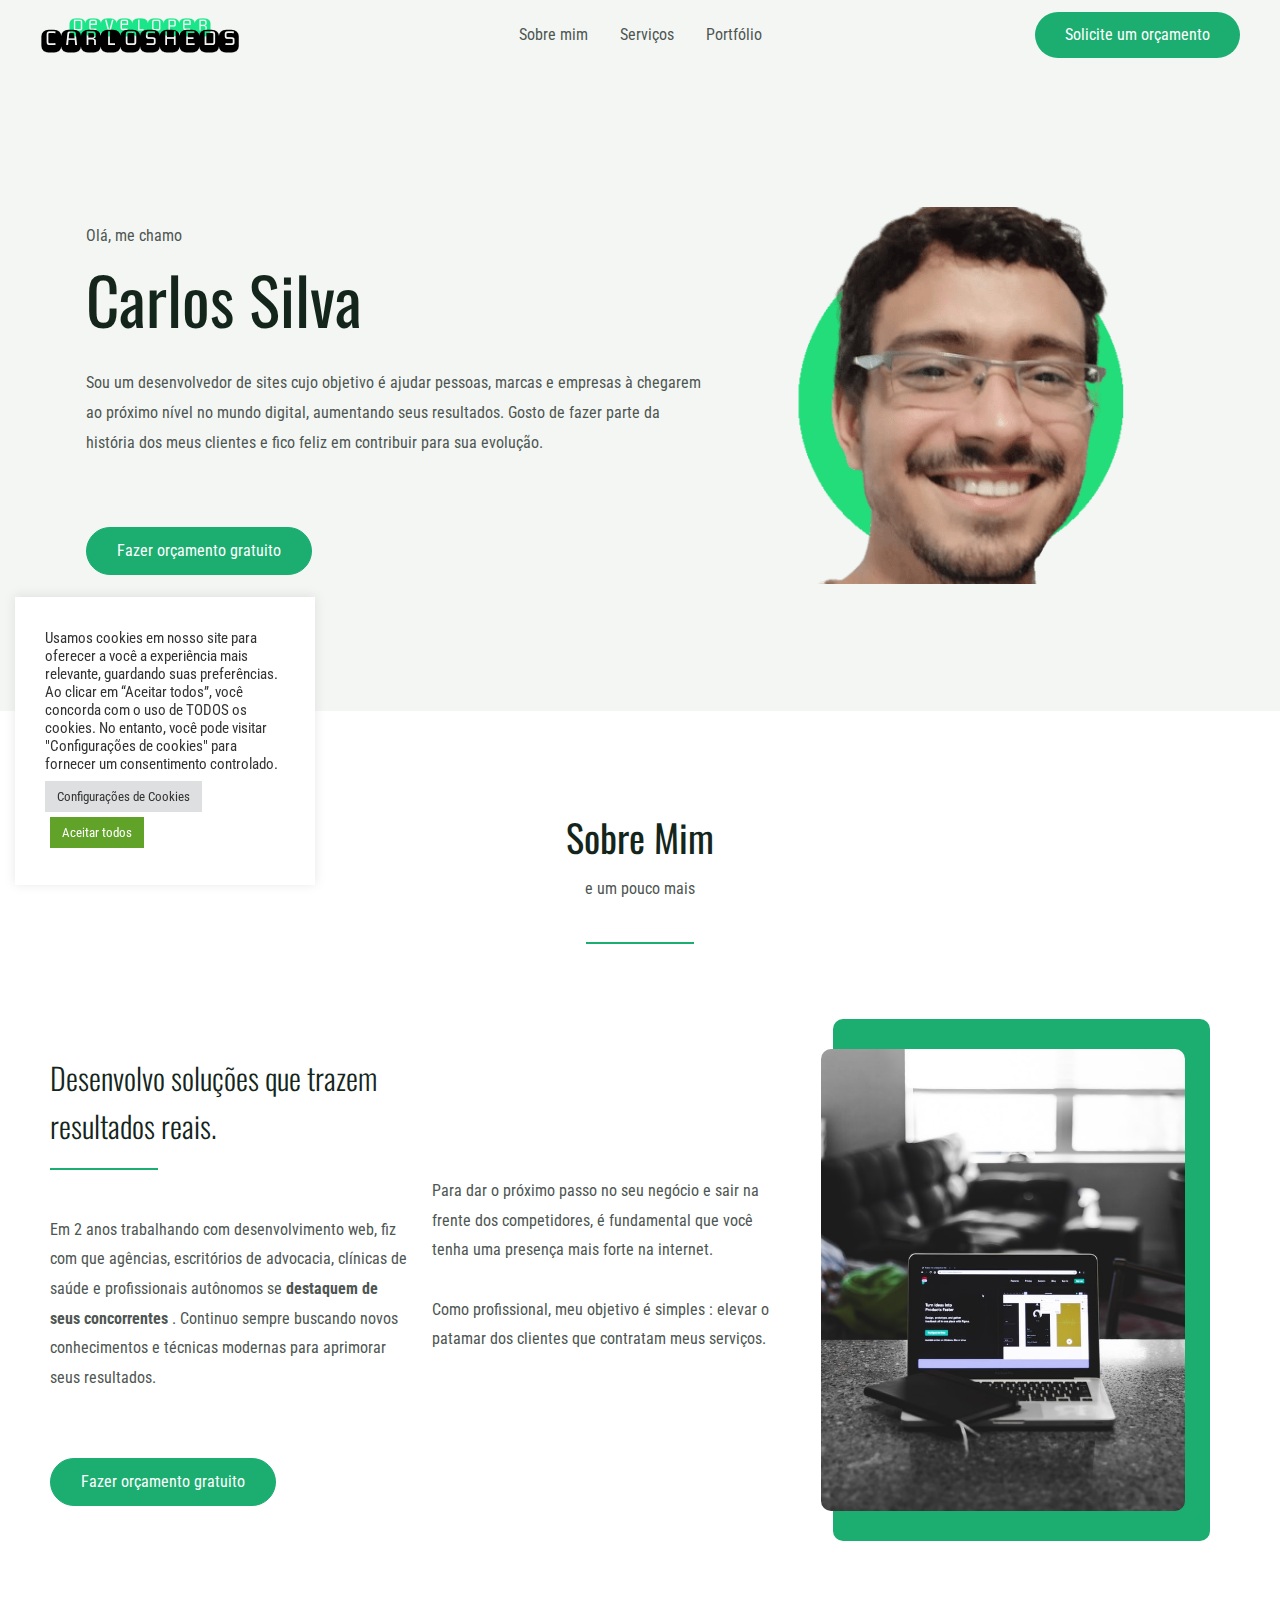
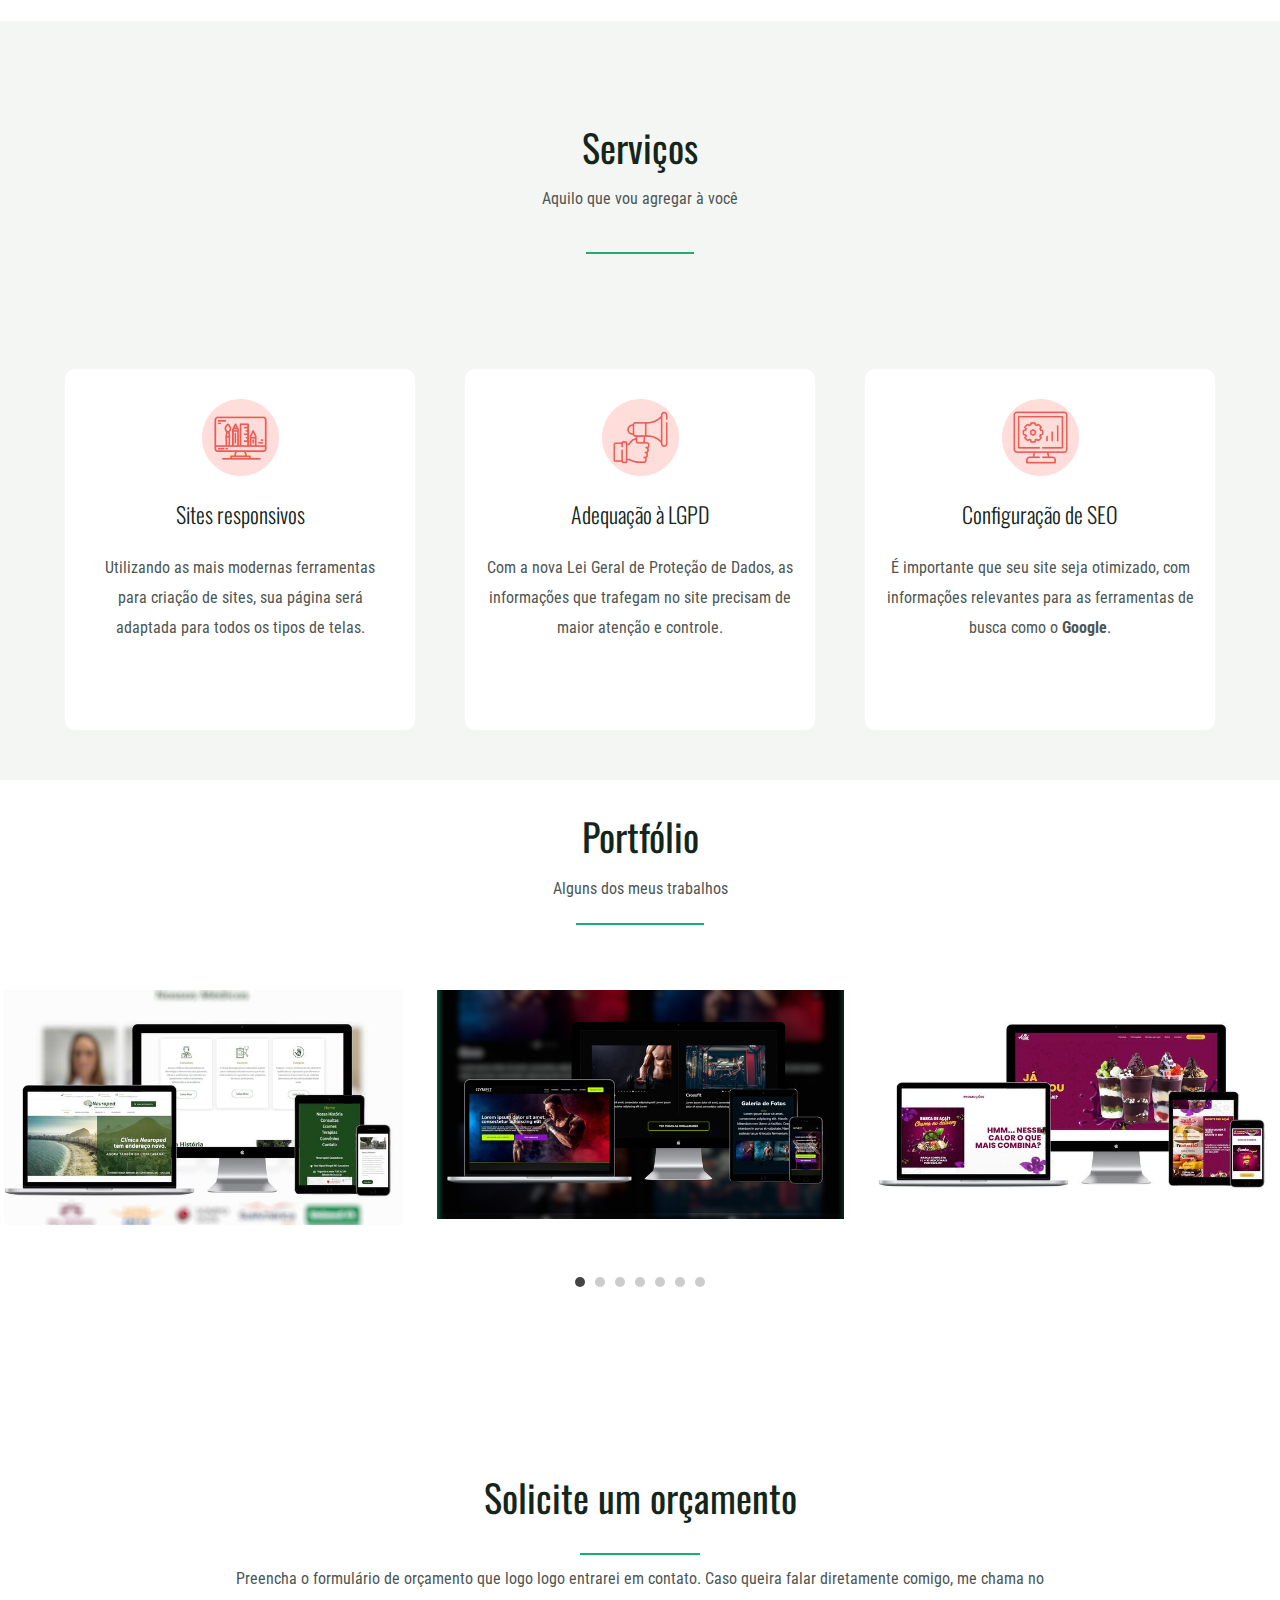
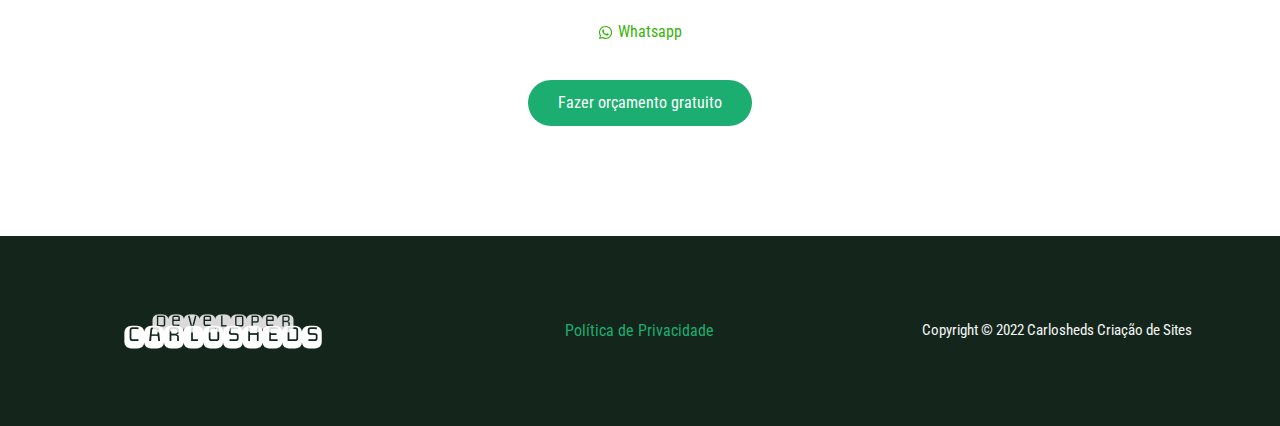
<file: index.html>
<!DOCTYPE html>
<html lang="en-US">
<head>
<meta charset="UTF-8">
<meta name="viewport" content="width=device-width, initial-scale=1">
<link rel="profile" href="https://gmpg.org/xfn/11">

<title>Carlosheds Criação de Sites &#8211; Portfólio</title>
<meta name="robots" content="max-image-preview:large">
<link rel="dns-prefetch" href="//fonts.googleapis.com">
<link rel="dns-prefetch" href="//s.w.org">
<link rel="alternate" type="application/rss+xml" title="Carlosheds Criação de Sites &raquo; Feed" href="https://carlosheds.github.io/portfolio/feed/">
<link rel="alternate" type="application/rss+xml" title="Carlosheds Criação de Sites &raquo; Comments Feed" href="https://carlosheds.github.io/portfolio/comments/feed/">
<script>
window._wpemojiSettings = {"baseUrl":"https:\/\/s.w.org\/images\/core\/emoji\/14.0.0\/72x72\/","ext":".png","svgUrl":"https:\/\/s.w.org\/images\/core\/emoji\/14.0.0\/svg\/","svgExt":".svg","source":{"concatemoji":"https:\/\/carlosheds.github.io\/portfolio\/wp-includes\/js\/wp-emoji-release.min.js?ver=6.0.2"}};
/*! This file is auto-generated */
!function(e,a,t){var n,r,o,i=a.createElement("canvas"),p=i.getContext&&i.getContext("2d");function s(e,t){var a=String.fromCharCode,e=(p.clearRect(0,0,i.width,i.height),p.fillText(a.apply(this,e),0,0),i.toDataURL());return p.clearRect(0,0,i.width,i.height),p.fillText(a.apply(this,t),0,0),e===i.toDataURL()}function c(e){var t=a.createElement("script");t.src=e,t.defer=t.type="text/javascript",a.getElementsByTagName("head")[0].appendChild(t)}for(o=Array("flag","emoji"),t.supports={everything:!0,everythingExceptFlag:!0},r=0;r<o.length;r++)t.supports[o[r]]=function(e){if(!p||!p.fillText)return!1;switch(p.textBaseline="top",p.font="600 32px Arial",e){case"flag":return s([127987,65039,8205,9895,65039],[127987,65039,8203,9895,65039])?!1:!s([55356,56826,55356,56819],[55356,56826,8203,55356,56819])&&!s([55356,57332,56128,56423,56128,56418,56128,56421,56128,56430,56128,56423,56128,56447],[55356,57332,8203,56128,56423,8203,56128,56418,8203,56128,56421,8203,56128,56430,8203,56128,56423,8203,56128,56447]);case"emoji":return!s([129777,127995,8205,129778,127999],[129777,127995,8203,129778,127999])}return!1}(o[r]),t.supports.everything=t.supports.everything&&t.supports[o[r]],"flag"!==o[r]&&(t.supports.everythingExceptFlag=t.supports.everythingExceptFlag&&t.supports[o[r]]);t.supports.everythingExceptFlag=t.supports.everythingExceptFlag&&!t.supports.flag,t.DOMReady=!1,t.readyCallback=function(){t.DOMReady=!0},t.supports.everything||(n=function(){t.readyCallback()},a.addEventListener?(a.addEventListener("DOMContentLoaded",n,!1),e.addEventListener("load",n,!1)):(e.attachEvent("onload",n),a.attachEvent("onreadystatechange",function(){"complete"===a.readyState&&t.readyCallback()})),(e=t.source||{}).concatemoji?c(e.concatemoji):e.wpemoji&&e.twemoji&&(c(e.twemoji),c(e.wpemoji)))}(window,document,window._wpemojiSettings);
</script>
<style>img.wp-smiley,
img.emoji {
	display: inline !important;
	border: none !important;
	box-shadow: none !important;
	height: 1em !important;
	width: 1em !important;
	margin: 0 0.07em !important;
	vertical-align: -0.1em !important;
	background: none !important;
	padding: 0 !important;
}</style>
	<link rel="stylesheet" id="astra-theme-css-css" href="https://carlosheds.github.io/portfolio/wp-content/themes/astra/assets/css/minified/frontend.min.css?ver=3.9.2" media="all">
<style id="astra-theme-css-inline-css">.ast-no-sidebar .entry-content .alignfull {margin-left: calc( -50vw + 50%);margin-right: calc( -50vw + 50%);max-width: 100vw;width: 100vw;}.ast-no-sidebar .entry-content .alignwide {margin-left: calc(-41vw + 50%);margin-right: calc(-41vw + 50%);max-width: unset;width: unset;}.ast-no-sidebar .entry-content .alignfull .alignfull,.ast-no-sidebar .entry-content .alignfull .alignwide,.ast-no-sidebar .entry-content .alignwide .alignfull,.ast-no-sidebar .entry-content .alignwide .alignwide,.ast-no-sidebar .entry-content .wp-block-column .alignfull,.ast-no-sidebar .entry-content .wp-block-column .alignwide{width: 100%;margin-left: auto;margin-right: auto;}.wp-block-gallery,.blocks-gallery-grid {margin: 0;}.wp-block-separator {max-width: 100px;}.wp-block-separator.is-style-wide,.wp-block-separator.is-style-dots {max-width: none;}.entry-content .has-2-columns .wp-block-column:first-child {padding-right: 10px;}.entry-content .has-2-columns .wp-block-column:last-child {padding-left: 10px;}@media (max-width: 782px) {.entry-content .wp-block-columns .wp-block-column {flex-basis: 100%;}.entry-content .has-2-columns .wp-block-column:first-child {padding-right: 0;}.entry-content .has-2-columns .wp-block-column:last-child {padding-left: 0;}}body .entry-content .wp-block-latest-posts {margin-left: 0;}body .entry-content .wp-block-latest-posts li {list-style: none;}.ast-no-sidebar .ast-container .entry-content .wp-block-latest-posts {margin-left: 0;}.ast-header-break-point .entry-content .alignwide {margin-left: auto;margin-right: auto;}.entry-content .blocks-gallery-item img {margin-bottom: auto;}.wp-block-pullquote {border-top: 4px solid #555d66;border-bottom: 4px solid #555d66;color: #40464d;}:root{--ast-container-default-xlg-padding:6.67em;--ast-container-default-lg-padding:5.67em;--ast-container-default-slg-padding:4.34em;--ast-container-default-md-padding:3.34em;--ast-container-default-sm-padding:6.67em;--ast-container-default-xs-padding:2.4em;--ast-container-default-xxs-padding:1.4em;}html{font-size:100%;}a,.page-title{color:var(--ast-global-color-2);}a:hover,a:focus{color:var(--ast-global-color-1);}body,button,input,select,textarea,.ast-button,.ast-custom-button{font-family:'Roboto Condensed',sans-serif;font-weight:400;font-size:16px;font-size:1rem;}blockquote{color:var(--ast-global-color-3);}h1,.entry-content h1,h2,.entry-content h2,h3,.entry-content h3,h4,.entry-content h4,h5,.entry-content h5,h6,.entry-content h6,.site-title,.site-title a{font-family:'Oswald',sans-serif;font-weight:700;}.site-title{font-size:35px;font-size:2.1875rem;display:none;}header .custom-logo-link img{max-width:240px;}.astra-logo-svg{width:240px;}.ast-archive-description .ast-archive-title{font-size:40px;font-size:2.5rem;}.site-header .site-description{font-size:15px;font-size:0.9375rem;display:none;}.entry-title{font-size:30px;font-size:1.875rem;}h1,.entry-content h1{font-size:65px;font-size:4.0625rem;font-weight:400;font-family:'Oswald',sans-serif;}h2,.entry-content h2{font-size:48px;font-size:3rem;font-weight:300;font-family:'Oswald',sans-serif;}h3,.entry-content h3{font-size:38px;font-size:2.375rem;font-weight:400;font-family:'Oswald',sans-serif;}h4,.entry-content h4{font-size:35px;font-size:2.1875rem;font-family:'Oswald',sans-serif;}h5,.entry-content h5{font-size:30px;font-size:1.875rem;font-weight:300;font-family:'Oswald',sans-serif;}h6,.entry-content h6{font-size:22px;font-size:1.375rem;font-weight:300;font-family:'Oswald',sans-serif;}.ast-single-post .entry-title,.page-title{font-size:30px;font-size:1.875rem;}::selection{background-color:var(--ast-global-color-0);color:#ffffff;}body,h1,.entry-title a,.entry-content h1,h2,.entry-content h2,h3,.entry-content h3,h4,.entry-content h4,h5,.entry-content h5,h6,.entry-content h6{color:var(--ast-global-color-3);}.tagcloud a:hover,.tagcloud a:focus,.tagcloud a.current-item{color:#ffffff;border-color:var(--ast-global-color-2);background-color:var(--ast-global-color-2);}input:focus,input[type="text"]:focus,input[type="email"]:focus,input[type="url"]:focus,input[type="password"]:focus,input[type="reset"]:focus,input[type="search"]:focus,textarea:focus{border-color:var(--ast-global-color-2);}input[type="radio"]:checked,input[type=reset],input[type="checkbox"]:checked,input[type="checkbox"]:hover:checked,input[type="checkbox"]:focus:checked,input[type=range]::-webkit-slider-thumb{border-color:var(--ast-global-color-2);background-color:var(--ast-global-color-2);box-shadow:none;}.site-footer a:hover + .post-count,.site-footer a:focus + .post-count{background:var(--ast-global-color-2);border-color:var(--ast-global-color-2);}.single .nav-links .nav-previous,.single .nav-links .nav-next{color:var(--ast-global-color-2);}.entry-meta,.entry-meta *{line-height:1.45;color:var(--ast-global-color-2);}.entry-meta a:hover,.entry-meta a:hover *,.entry-meta a:focus,.entry-meta a:focus *,.page-links > .page-link,.page-links .page-link:hover,.post-navigation a:hover{color:var(--ast-global-color-1);}#cat option,.secondary .calendar_wrap thead a,.secondary .calendar_wrap thead a:visited{color:var(--ast-global-color-2);}.secondary .calendar_wrap #today,.ast-progress-val span{background:var(--ast-global-color-2);}.secondary a:hover + .post-count,.secondary a:focus + .post-count{background:var(--ast-global-color-2);border-color:var(--ast-global-color-2);}.calendar_wrap #today > a{color:#ffffff;}.page-links .page-link,.single .post-navigation a{color:var(--ast-global-color-2);}.widget-title{font-size:22px;font-size:1.375rem;color:var(--ast-global-color-3);}.ast-logo-title-inline .site-logo-img{padding-right:1em;}.site-logo-img img{ transition:all 0.2s linear;}.ast-page-builder-template .hentry {margin: 0;}.ast-page-builder-template .site-content > .ast-container {max-width: 100%;padding: 0;}.ast-page-builder-template .site-content #primary {padding: 0;margin: 0;}.ast-page-builder-template .no-results {text-align: center;margin: 4em auto;}.ast-page-builder-template .ast-pagination {padding: 2em;}.ast-page-builder-template .entry-header.ast-no-title.ast-no-thumbnail {margin-top: 0;}.ast-page-builder-template .entry-header.ast-header-without-markup {margin-top: 0;margin-bottom: 0;}.ast-page-builder-template .entry-header.ast-no-title.ast-no-meta {margin-bottom: 0;}.ast-page-builder-template.single .post-navigation {padding-bottom: 2em;}.ast-page-builder-template.single-post .site-content > .ast-container {max-width: 100%;}.ast-page-builder-template .entry-header {margin-top: 4em;margin-left: auto;margin-right: auto;padding-left: 20px;padding-right: 20px;}.single.ast-page-builder-template .entry-header {padding-left: 20px;padding-right: 20px;}.ast-page-builder-template .ast-archive-description {margin: 4em auto 0;padding-left: 20px;padding-right: 20px;}.ast-page-builder-template.ast-no-sidebar .entry-content .alignwide {margin-left: 0;margin-right: 0;}@media (max-width:921px){#ast-desktop-header{display:none;}}@media (min-width:921px){#ast-mobile-header{display:none;}}.wp-block-buttons.aligncenter{justify-content:center;}@media (max-width:921px){.ast-theme-transparent-header #primary,.ast-theme-transparent-header #secondary{padding:0;}}@media (max-width:921px){.ast-plain-container.ast-no-sidebar #primary{padding:0;}}.ast-plain-container.ast-no-sidebar #primary{margin-top:0;margin-bottom:0;}@media (min-width:1200px){.wp-block-group .has-background{padding:20px;}}@media (min-width:1200px){.ast-no-sidebar.ast-separate-container .entry-content .wp-block-group.alignwide,.ast-no-sidebar.ast-separate-container .entry-content .wp-block-cover.alignwide{margin-left:-20px;margin-right:-20px;padding-left:20px;padding-right:20px;}.ast-no-sidebar.ast-separate-container .entry-content .wp-block-cover.alignfull,.ast-no-sidebar.ast-separate-container .entry-content .wp-block-group.alignfull{margin-left:-6.67em;margin-right:-6.67em;padding-left:6.67em;padding-right:6.67em;}}@media (min-width:1200px){.wp-block-cover-image.alignwide .wp-block-cover__inner-container,.wp-block-cover.alignwide .wp-block-cover__inner-container,.wp-block-cover-image.alignfull .wp-block-cover__inner-container,.wp-block-cover.alignfull .wp-block-cover__inner-container{width:100%;}}.wp-block-columns{margin-bottom:unset;}.wp-block-image.size-full{margin:2rem 0;}.wp-block-separator.has-background{padding:0;}.wp-block-gallery{margin-bottom:1.6em;}.wp-block-group{padding-top:4em;padding-bottom:4em;}.wp-block-group__inner-container .wp-block-columns:last-child,.wp-block-group__inner-container :last-child,.wp-block-table table{margin-bottom:0;}.blocks-gallery-grid{width:100%;}.wp-block-navigation-link__content{padding:5px 0;}.wp-block-group .wp-block-group .has-text-align-center,.wp-block-group .wp-block-column .has-text-align-center{max-width:100%;}.has-text-align-center{margin:0 auto;}@media (min-width:1200px){.wp-block-cover__inner-container,.alignwide .wp-block-group__inner-container,.alignfull .wp-block-group__inner-container{max-width:1200px;margin:0 auto;}.wp-block-group.alignnone,.wp-block-group.aligncenter,.wp-block-group.alignleft,.wp-block-group.alignright,.wp-block-group.alignwide,.wp-block-columns.alignwide{margin:2rem 0 1rem 0;}}@media (max-width:1200px){.wp-block-group{padding:3em;}.wp-block-group .wp-block-group{padding:1.5em;}.wp-block-columns,.wp-block-column{margin:1rem 0;}}@media (min-width:921px){.wp-block-columns .wp-block-group{padding:2em;}}@media (max-width:544px){.wp-block-cover-image .wp-block-cover__inner-container,.wp-block-cover .wp-block-cover__inner-container{width:unset;}.wp-block-cover,.wp-block-cover-image{padding:2em 0;}.wp-block-group,.wp-block-cover{padding:2em;}.wp-block-media-text__media img,.wp-block-media-text__media video{width:unset;max-width:100%;}.wp-block-media-text.has-background .wp-block-media-text__content{padding:1em;}}.wp-block-image.aligncenter{margin-left:auto;margin-right:auto;}.wp-block-table.aligncenter{margin-left:auto;margin-right:auto;}@media (min-width:544px){.entry-content .wp-block-media-text.has-media-on-the-right .wp-block-media-text__content{padding:0 8% 0 0;}.entry-content .wp-block-media-text .wp-block-media-text__content{padding:0 0 0 8%;}.ast-plain-container .site-content .entry-content .has-custom-content-position.is-position-bottom-left > *,.ast-plain-container .site-content .entry-content .has-custom-content-position.is-position-bottom-right > *,.ast-plain-container .site-content .entry-content .has-custom-content-position.is-position-top-left > *,.ast-plain-container .site-content .entry-content .has-custom-content-position.is-position-top-right > *,.ast-plain-container .site-content .entry-content .has-custom-content-position.is-position-center-right > *,.ast-plain-container .site-content .entry-content .has-custom-content-position.is-position-center-left > *{margin:0;}}@media (max-width:544px){.entry-content .wp-block-media-text .wp-block-media-text__content{padding:8% 0;}.wp-block-media-text .wp-block-media-text__media img{width:auto;max-width:100%;}}@media (max-width:921px){.ast-separate-container #primary,.ast-separate-container #secondary{padding:1.5em 0;}#primary,#secondary{padding:1.5em 0;margin:0;}.ast-left-sidebar #content > .ast-container{display:flex;flex-direction:column-reverse;width:100%;}.ast-separate-container .ast-article-post,.ast-separate-container .ast-article-single{padding:1.5em 2.14em;}.ast-author-box img.avatar{margin:20px 0 0 0;}}@media (min-width:922px){.ast-separate-container.ast-right-sidebar #primary,.ast-separate-container.ast-left-sidebar #primary{border:0;}.search-no-results.ast-separate-container #primary{margin-bottom:4em;}}.wp-block-button .wp-block-button__link{color:var(--ast-global-color-5);}.wp-block-button .wp-block-button__link:hover,.wp-block-button .wp-block-button__link:focus{color:var(--ast-global-color-5);background-color:var(--ast-global-color-1);border-color:var(--ast-global-color-1);}.wp-block-button .wp-block-button__link{border-top-width:0;border-right-width:0;border-left-width:0;border-bottom-width:0;border-color:var(--ast-global-color-0);background-color:var(--ast-global-color-0);color:var(--ast-global-color-5);font-family:inherit;font-weight:normal;line-height:1;font-size:16px;font-size:1rem;border-radius:5px;padding-top:15px;padding-right:30px;padding-bottom:15px;padding-left:30px;}.menu-toggle,button,.ast-button,.ast-custom-button,.button,input#submit,input[type="button"],input[type="submit"],input[type="reset"]{border-style:solid;border-top-width:0;border-right-width:0;border-left-width:0;border-bottom-width:0;color:var(--ast-global-color-5);border-color:var(--ast-global-color-0);background-color:var(--ast-global-color-0);border-radius:5px;padding-top:15px;padding-right:30px;padding-bottom:15px;padding-left:30px;font-family:inherit;font-weight:normal;font-size:16px;font-size:1rem;line-height:1;}button:focus,.menu-toggle:hover,button:hover,.ast-button:hover,.ast-custom-button:hover .button:hover,.ast-custom-button:hover ,input[type=reset]:hover,input[type=reset]:focus,input#submit:hover,input#submit:focus,input[type="button"]:hover,input[type="button"]:focus,input[type="submit"]:hover,input[type="submit"]:focus{color:var(--ast-global-color-5);background-color:var(--ast-global-color-1);border-color:var(--ast-global-color-1);}@media (min-width:544px){.ast-container{max-width:100%;}}@media (max-width:544px){.ast-separate-container .ast-article-post,.ast-separate-container .ast-article-single,.ast-separate-container .comments-title,.ast-separate-container .ast-archive-description{padding:1.5em 1em;}.ast-separate-container #content .ast-container{padding-left:0.54em;padding-right:0.54em;}.ast-separate-container .ast-comment-list li.depth-1{padding:1.5em 1em;margin-bottom:1.5em;}.ast-separate-container .ast-comment-list .bypostauthor{padding:.5em;}.ast-search-menu-icon.ast-dropdown-active .search-field{width:170px;}}@media (max-width:921px){.ast-mobile-header-stack .main-header-bar .ast-search-menu-icon{display:inline-block;}.ast-header-break-point.ast-header-custom-item-outside .ast-mobile-header-stack .main-header-bar .ast-search-icon{margin:0;}.ast-comment-avatar-wrap img{max-width:2.5em;}.ast-separate-container .ast-comment-list li.depth-1{padding:1.5em 2.14em;}.ast-separate-container .comment-respond{padding:2em 2.14em;}.ast-comment-meta{padding:0 1.8888em 1.3333em;}}body,.ast-separate-container{background-color:var(--ast-global-color-4);;background-image:none;;}.ast-no-sidebar.ast-separate-container .entry-content .alignfull {margin-left: -6.67em;margin-right: -6.67em;width: auto;}@media (max-width: 1200px) {.ast-no-sidebar.ast-separate-container .entry-content .alignfull {margin-left: -2.4em;margin-right: -2.4em;}}@media (max-width: 768px) {.ast-no-sidebar.ast-separate-container .entry-content .alignfull {margin-left: -2.14em;margin-right: -2.14em;}}@media (max-width: 544px) {.ast-no-sidebar.ast-separate-container .entry-content .alignfull {margin-left: -1em;margin-right: -1em;}}.ast-no-sidebar.ast-separate-container .entry-content .alignwide {margin-left: -20px;margin-right: -20px;}.ast-no-sidebar.ast-separate-container .entry-content .wp-block-column .alignfull,.ast-no-sidebar.ast-separate-container .entry-content .wp-block-column .alignwide {margin-left: auto;margin-right: auto;width: 100%;}@media (max-width:921px){.site-title{display:none;}.ast-archive-description .ast-archive-title{font-size:40px;}.site-header .site-description{display:none;}.entry-title{font-size:30px;}h1,.entry-content h1{font-size:30px;}h2,.entry-content h2{font-size:25px;}h3,.entry-content h3{font-size:20px;}.ast-single-post .entry-title,.page-title{font-size:30px;}.astra-logo-svg{width:120px;}header .custom-logo-link img,.ast-header-break-point .site-logo-img .custom-mobile-logo-link img{max-width:120px;}}@media (max-width:544px){.site-title{display:none;}.ast-archive-description .ast-archive-title{font-size:40px;}.site-header .site-description{display:none;}.entry-title{font-size:30px;}h1,.entry-content h1{font-size:30px;}h2,.entry-content h2{font-size:25px;}h3,.entry-content h3{font-size:20px;}.ast-single-post .entry-title,.page-title{font-size:30px;}header .custom-logo-link img,.ast-header-break-point .site-branding img,.ast-header-break-point .custom-logo-link img{max-width:150px;}.astra-logo-svg{width:150px;}.ast-header-break-point .site-logo-img .custom-mobile-logo-link img{max-width:150px;}}@media (max-width:921px){html{font-size:91.2%;}}@media (max-width:544px){html{font-size:91.2%;}}@media (min-width:922px){.ast-container{max-width:1240px;}}@font-face {font-family: "Astra";src: url(https://carlosheds.github.io/portfolio/wp-content/themes/astra/assets/fonts/astra.woff) format("woff"),url(https://carlosheds.github.io/portfolio/wp-content/themes/astra/assets/fonts/astra.ttf) format("truetype"),url(https://carlosheds.github.io/portfolio/wp-content/themes/astra/assets/fonts/astra.svg#astra) format("svg");font-weight: normal;font-style: normal;font-display: fallback;}@media (min-width:922px){.main-header-menu .sub-menu .menu-item.ast-left-align-sub-menu:hover > .sub-menu,.main-header-menu .sub-menu .menu-item.ast-left-align-sub-menu.focus > .sub-menu{margin-left:-0px;}}.ast-theme-transparent-header [data-section="section-header-mobile-trigger"] .ast-button-wrap .ast-mobile-menu-trigger-minimal{background:transparent;}.footer-widget-area[data-section^="section-fb-html-"] .ast-builder-html-element{text-align:center;}.astra-icon-down_arrow::after {content: "\e900";font-family: Astra;}.astra-icon-close::after {content: "\e5cd";font-family: Astra;}.astra-icon-drag_handle::after {content: "\e25d";font-family: Astra;}.astra-icon-format_align_justify::after {content: "\e235";font-family: Astra;}.astra-icon-menu::after {content: "\e5d2";font-family: Astra;}.astra-icon-reorder::after {content: "\e8fe";font-family: Astra;}.astra-icon-search::after {content: "\e8b6";font-family: Astra;}.astra-icon-zoom_in::after {content: "\e56b";font-family: Astra;}.astra-icon-check-circle::after {content: "\e901";font-family: Astra;}.astra-icon-shopping-cart::after {content: "\f07a";font-family: Astra;}.astra-icon-shopping-bag::after {content: "\f290";font-family: Astra;}.astra-icon-shopping-basket::after {content: "\f291";font-family: Astra;}.astra-icon-circle-o::after {content: "\e903";font-family: Astra;}.astra-icon-certificate::after {content: "\e902";font-family: Astra;}blockquote {padding: 1.2em;}:root .has-ast-global-color-0-color{color:var(--ast-global-color-0);}:root .has-ast-global-color-0-background-color{background-color:var(--ast-global-color-0);}:root .wp-block-button .has-ast-global-color-0-color{color:var(--ast-global-color-0);}:root .wp-block-button .has-ast-global-color-0-background-color{background-color:var(--ast-global-color-0);}:root .has-ast-global-color-1-color{color:var(--ast-global-color-1);}:root .has-ast-global-color-1-background-color{background-color:var(--ast-global-color-1);}:root .wp-block-button .has-ast-global-color-1-color{color:var(--ast-global-color-1);}:root .wp-block-button .has-ast-global-color-1-background-color{background-color:var(--ast-global-color-1);}:root .has-ast-global-color-2-color{color:var(--ast-global-color-2);}:root .has-ast-global-color-2-background-color{background-color:var(--ast-global-color-2);}:root .wp-block-button .has-ast-global-color-2-color{color:var(--ast-global-color-2);}:root .wp-block-button .has-ast-global-color-2-background-color{background-color:var(--ast-global-color-2);}:root .has-ast-global-color-3-color{color:var(--ast-global-color-3);}:root .has-ast-global-color-3-background-color{background-color:var(--ast-global-color-3);}:root .wp-block-button .has-ast-global-color-3-color{color:var(--ast-global-color-3);}:root .wp-block-button .has-ast-global-color-3-background-color{background-color:var(--ast-global-color-3);}:root .has-ast-global-color-4-color{color:var(--ast-global-color-4);}:root .has-ast-global-color-4-background-color{background-color:var(--ast-global-color-4);}:root .wp-block-button .has-ast-global-color-4-color{color:var(--ast-global-color-4);}:root .wp-block-button .has-ast-global-color-4-background-color{background-color:var(--ast-global-color-4);}:root .has-ast-global-color-5-color{color:var(--ast-global-color-5);}:root .has-ast-global-color-5-background-color{background-color:var(--ast-global-color-5);}:root .wp-block-button .has-ast-global-color-5-color{color:var(--ast-global-color-5);}:root .wp-block-button .has-ast-global-color-5-background-color{background-color:var(--ast-global-color-5);}:root .has-ast-global-color-6-color{color:var(--ast-global-color-6);}:root .has-ast-global-color-6-background-color{background-color:var(--ast-global-color-6);}:root .wp-block-button .has-ast-global-color-6-color{color:var(--ast-global-color-6);}:root .wp-block-button .has-ast-global-color-6-background-color{background-color:var(--ast-global-color-6);}:root .has-ast-global-color-7-color{color:var(--ast-global-color-7);}:root .has-ast-global-color-7-background-color{background-color:var(--ast-global-color-7);}:root .wp-block-button .has-ast-global-color-7-color{color:var(--ast-global-color-7);}:root .wp-block-button .has-ast-global-color-7-background-color{background-color:var(--ast-global-color-7);}:root .has-ast-global-color-8-color{color:var(--ast-global-color-8);}:root .has-ast-global-color-8-background-color{background-color:var(--ast-global-color-8);}:root .wp-block-button .has-ast-global-color-8-color{color:var(--ast-global-color-8);}:root .wp-block-button .has-ast-global-color-8-background-color{background-color:var(--ast-global-color-8);}:root{--ast-global-color-0:#1BAE70;--ast-global-color-1:#06752E;--ast-global-color-2:#14261C;--ast-global-color-3:#4E5652;--ast-global-color-4:#F4F6F4;--ast-global-color-5:#FFFFFF;--ast-global-color-6:#000000;--ast-global-color-7:#4B4F58;--ast-global-color-8:#F6F7F8;}:root {--ast-border-color : #dddddd;}.ast-theme-transparent-header #masthead .site-logo-img .transparent-custom-logo .astra-logo-svg{width:70px;}.ast-theme-transparent-header #masthead .site-logo-img .transparent-custom-logo img{ max-width:70px;}@media (max-width:921px){.ast-theme-transparent-header #masthead .site-logo-img .transparent-custom-logo .astra-logo-svg{width:70px;}.ast-theme-transparent-header #masthead .site-logo-img .transparent-custom-logo img{ max-width:70px;}}@media (max-width:543px){.ast-theme-transparent-header #masthead .site-logo-img .transparent-custom-logo .astra-logo-svg{width:100px;}.ast-theme-transparent-header #masthead .site-logo-img .transparent-custom-logo img{ max-width:100px;}}@media (min-width:921px){.ast-theme-transparent-header #masthead{position:absolute;left:0;right:0;}.ast-theme-transparent-header .main-header-bar,.ast-theme-transparent-header.ast-header-break-point .main-header-bar{background:none;}body.elementor-editor-active.ast-theme-transparent-header #masthead,.fl-builder-edit .ast-theme-transparent-header #masthead,body.vc_editor.ast-theme-transparent-header #masthead,body.brz-ed.ast-theme-transparent-header #masthead{z-index:0;}.ast-header-break-point.ast-replace-site-logo-transparent.ast-theme-transparent-header .custom-mobile-logo-link{display:none;}.ast-header-break-point.ast-replace-site-logo-transparent.ast-theme-transparent-header .transparent-custom-logo{display:inline-block;}.ast-theme-transparent-header .ast-above-header,.ast-theme-transparent-header .ast-above-header.ast-above-header-bar{background-image:none;background-color:transparent;}.ast-theme-transparent-header .ast-below-header{background-image:none;background-color:transparent;}}.ast-theme-transparent-header .ast-builder-menu .main-header-menu,.ast-theme-transparent-header .ast-builder-menu .main-header-menu .menu-link,.ast-theme-transparent-header [CLASS*="ast-builder-menu-"] .main-header-menu .menu-item > .menu-link,.ast-theme-transparent-header .ast-masthead-custom-menu-items,.ast-theme-transparent-header .ast-masthead-custom-menu-items a,.ast-theme-transparent-header .ast-builder-menu .main-header-menu .menu-item > .ast-menu-toggle,.ast-theme-transparent-header .ast-builder-menu .main-header-menu .menu-item > .ast-menu-toggle,.ast-theme-transparent-header .ast-above-header-navigation a,.ast-header-break-point.ast-theme-transparent-header .ast-above-header-navigation a,.ast-header-break-point.ast-theme-transparent-header .ast-above-header-navigation > ul.ast-above-header-menu > .menu-item-has-children:not(.current-menu-item) > .ast-menu-toggle,.ast-theme-transparent-header .ast-below-header-menu,.ast-theme-transparent-header .ast-below-header-menu a,.ast-header-break-point.ast-theme-transparent-header .ast-below-header-menu a,.ast-header-break-point.ast-theme-transparent-header .ast-below-header-menu,.ast-theme-transparent-header .main-header-menu .menu-link{color:var(--ast-global-color-3);}.ast-theme-transparent-header .ast-builder-menu .main-header-menu .menu-item:hover > .menu-link,.ast-theme-transparent-header .ast-builder-menu .main-header-menu .menu-item:hover > .ast-menu-toggle,.ast-theme-transparent-header .ast-builder-menu .main-header-menu .ast-masthead-custom-menu-items a:hover,.ast-theme-transparent-header .ast-builder-menu .main-header-menu .focus > .menu-link,.ast-theme-transparent-header .ast-builder-menu .main-header-menu .focus > .ast-menu-toggle,.ast-theme-transparent-header .ast-builder-menu .main-header-menu .current-menu-item > .menu-link,.ast-theme-transparent-header .ast-builder-menu .main-header-menu .current-menu-ancestor > .menu-link,.ast-theme-transparent-header .ast-builder-menu .main-header-menu .current-menu-item > .ast-menu-toggle,.ast-theme-transparent-header .ast-builder-menu .main-header-menu .current-menu-ancestor > .ast-menu-toggle,.ast-theme-transparent-header [CLASS*="ast-builder-menu-"] .main-header-menu .current-menu-item > .menu-link,.ast-theme-transparent-header [CLASS*="ast-builder-menu-"] .main-header-menu .current-menu-ancestor > .menu-link,.ast-theme-transparent-header [CLASS*="ast-builder-menu-"] .main-header-menu .current-menu-item > .ast-menu-toggle,.ast-theme-transparent-header [CLASS*="ast-builder-menu-"] .main-header-menu .current-menu-ancestor > .ast-menu-toggle,.ast-theme-transparent-header .main-header-menu .menu-item:hover > .menu-link,.ast-theme-transparent-header .main-header-menu .current-menu-item > .menu-link,.ast-theme-transparent-header .main-header-menu .current-menu-ancestor > .menu-link{color:var(--ast-global-color-2);}@media (max-width:921px){.ast-theme-transparent-header #masthead{position:absolute;left:0;right:0;}.ast-theme-transparent-header .main-header-bar,.ast-theme-transparent-header.ast-header-break-point .main-header-bar{background:none;}body.elementor-editor-active.ast-theme-transparent-header #masthead,.fl-builder-edit .ast-theme-transparent-header #masthead,body.vc_editor.ast-theme-transparent-header #masthead,body.brz-ed.ast-theme-transparent-header #masthead{z-index:0;}.ast-header-break-point.ast-replace-site-logo-transparent.ast-theme-transparent-header .custom-mobile-logo-link{display:none;}.ast-header-break-point.ast-replace-site-logo-transparent.ast-theme-transparent-header .transparent-custom-logo{display:inline-block;}.ast-theme-transparent-header .ast-above-header,.ast-theme-transparent-header .ast-above-header.ast-above-header-bar{background-image:none;background-color:transparent;}.ast-theme-transparent-header .ast-below-header{background-image:none;background-color:transparent;}}@media (max-width:921px){.ast-theme-transparent-header.ast-header-break-point .ast-builder-menu .main-header-menu,.ast-theme-transparent-header.ast-header-break-point .ast-builder-menu.main-header-menu .sub-menu,.ast-theme-transparent-header.ast-header-break-point .ast-builder-menu.main-header-menu,.ast-theme-transparent-header.ast-header-break-point .ast-builder-menu .main-header-bar-wrap .main-header-menu,.ast-flyout-menu-enable.ast-header-break-point.ast-theme-transparent-header .main-header-bar-navigation .site-navigation,.ast-fullscreen-menu-enable.ast-header-break-point.ast-theme-transparent-header .main-header-bar-navigation .site-navigation,.ast-flyout-above-menu-enable.ast-header-break-point.ast-theme-transparent-header .ast-above-header-navigation-wrap .ast-above-header-navigation,.ast-flyout-below-menu-enable.ast-header-break-point.ast-theme-transparent-header .ast-below-header-navigation-wrap .ast-below-header-actual-nav,.ast-fullscreen-above-menu-enable.ast-header-break-point.ast-theme-transparent-header .ast-above-header-navigation-wrap,.ast-fullscreen-below-menu-enable.ast-header-break-point.ast-theme-transparent-header .ast-below-header-navigation-wrap,.ast-theme-transparent-header .main-header-menu .menu-link{background-color:var(--ast-global-color-5);}.ast-theme-transparent-header .ast-builder-menu .main-header-menu,.ast-theme-transparent-header .ast-builder-menu .main-header-menu .menu-link,.ast-theme-transparent-header [CLASS*="ast-builder-menu-"] .main-header-menu .menu-item > .menu-link,.ast-theme-transparent-header .ast-masthead-custom-menu-items,.ast-theme-transparent-header .ast-masthead-custom-menu-items a,.ast-theme-transparent-header .ast-builder-menu .main-header-menu .menu-item > .ast-menu-toggle,.ast-theme-transparent-header .ast-builder-menu .main-header-menu .menu-item > .ast-menu-toggle,.ast-theme-transparent-header .main-header-menu .menu-link{color:var(--ast-global-color-3);}.ast-theme-transparent-header .ast-builder-menu .main-header-menu .menu-item:hover > .menu-link,.ast-theme-transparent-header .ast-builder-menu .main-header-menu .menu-item:hover > .ast-menu-toggle,.ast-theme-transparent-header .ast-builder-menu .main-header-menu .ast-masthead-custom-menu-items a:hover,.ast-theme-transparent-header .ast-builder-menu .main-header-menu .focus > .menu-link,.ast-theme-transparent-header .ast-builder-menu .main-header-menu .focus > .ast-menu-toggle,.ast-theme-transparent-header .ast-builder-menu .main-header-menu .current-menu-item > .menu-link,.ast-theme-transparent-header .ast-builder-menu .main-header-menu .current-menu-ancestor > .menu-link,.ast-theme-transparent-header .ast-builder-menu .main-header-menu .current-menu-item > .ast-menu-toggle,.ast-theme-transparent-header .ast-builder-menu .main-header-menu .current-menu-ancestor > .ast-menu-toggle,.ast-theme-transparent-header [CLASS*="ast-builder-menu-"] .main-header-menu .current-menu-item > .menu-link,.ast-theme-transparent-header [CLASS*="ast-builder-menu-"] .main-header-menu .current-menu-ancestor > .menu-link,.ast-theme-transparent-header [CLASS*="ast-builder-menu-"] .main-header-menu .current-menu-item > .ast-menu-toggle,.ast-theme-transparent-header [CLASS*="ast-builder-menu-"] .main-header-menu .current-menu-ancestor > .ast-menu-toggle,.ast-theme-transparent-header .main-header-menu .menu-item:hover > .menu-link,.ast-theme-transparent-header .main-header-menu .current-menu-item > .menu-link,.ast-theme-transparent-header .main-header-menu .current-menu-ancestor > .menu-link{color:var(--ast-global-color-0);}}.ast-theme-transparent-header #ast-desktop-header > [CLASS*="-header-wrap"]:nth-last-child(2) > [CLASS*="-header-bar"],.ast-theme-transparent-header.ast-header-break-point #ast-mobile-header > [CLASS*="-header-wrap"]:nth-last-child(2) > [CLASS*="-header-bar"]{border-bottom-style:none;}.ast-breadcrumbs .trail-browse,.ast-breadcrumbs .trail-items,.ast-breadcrumbs .trail-items li{display:inline-block;margin:0;padding:0;border:none;background:inherit;text-indent:0;}.ast-breadcrumbs .trail-browse{font-size:inherit;font-style:inherit;font-weight:inherit;color:inherit;}.ast-breadcrumbs .trail-items{list-style:none;}.trail-items li::after{padding:0 0.3em;content:"\00bb";}.trail-items li:last-of-type::after{display:none;}h1,.entry-content h1,h2,.entry-content h2,h3,.entry-content h3,h4,.entry-content h4,h5,.entry-content h5,h6,.entry-content h6{color:var(--ast-global-color-2);}@media (max-width:921px){.ast-builder-grid-row-container.ast-builder-grid-row-tablet-3-firstrow .ast-builder-grid-row > *:first-child,.ast-builder-grid-row-container.ast-builder-grid-row-tablet-3-lastrow .ast-builder-grid-row > *:last-child{grid-column:1 / -1;}}@media (max-width:544px){.ast-builder-grid-row-container.ast-builder-grid-row-mobile-3-firstrow .ast-builder-grid-row > *:first-child,.ast-builder-grid-row-container.ast-builder-grid-row-mobile-3-lastrow .ast-builder-grid-row > *:last-child{grid-column:1 / -1;}}.ast-builder-layout-element[data-section="title_tagline"]{display:flex;}@media (max-width:921px){.ast-header-break-point .ast-builder-layout-element[data-section="title_tagline"]{display:flex;}}@media (max-width:544px){.ast-header-break-point .ast-builder-layout-element[data-section="title_tagline"]{display:flex;}}[data-section*="section-hb-button-"] .menu-link{display:none;}.ast-header-button-1[data-section*="section-hb-button-"] .ast-builder-button-wrap .ast-custom-button{font-weight:normal;}.ast-header-button-1 .ast-custom-button{border-radius:30px;}.ast-header-button-1[data-section="section-hb-button-1"]{display:flex;}@media (max-width:921px){.ast-header-break-point .ast-header-button-1[data-section="section-hb-button-1"]{display:flex;}}@media (max-width:544px){.ast-header-break-point .ast-header-button-1[data-section="section-hb-button-1"]{display:flex;}}.ast-builder-menu-1{font-family:inherit;font-weight:inherit;}.ast-builder-menu-1 .sub-menu,.ast-builder-menu-1 .inline-on-mobile .sub-menu{border-top-width:2px;border-bottom-width:0px;border-right-width:0px;border-left-width:0px;border-color:var(--ast-global-color-0);border-style:solid;border-radius:0px;}.ast-builder-menu-1 .main-header-menu > .menu-item > .sub-menu,.ast-builder-menu-1 .main-header-menu > .menu-item > .astra-full-megamenu-wrapper{margin-top:0px;}.ast-desktop .ast-builder-menu-1 .main-header-menu > .menu-item > .sub-menu:before,.ast-desktop .ast-builder-menu-1 .main-header-menu > .menu-item > .astra-full-megamenu-wrapper:before{height:calc( 0px + 5px );}.ast-desktop .ast-builder-menu-1 .menu-item .sub-menu .menu-link{border-style:none;}@media (max-width:921px){.ast-header-break-point .ast-builder-menu-1 .menu-item.menu-item-has-children > .ast-menu-toggle{top:0;}.ast-builder-menu-1 .menu-item-has-children > .menu-link:after{content:unset;}}@media (max-width:544px){.ast-header-break-point .ast-builder-menu-1 .menu-item.menu-item-has-children > .ast-menu-toggle{top:0;}}.ast-builder-menu-1{display:flex;}@media (max-width:921px){.ast-header-break-point .ast-builder-menu-1{display:flex;}}@media (max-width:544px){.ast-header-break-point .ast-builder-menu-1{display:flex;}}.ast-builder-html-element img.alignnone{display:inline-block;}.ast-builder-html-element p:first-child{margin-top:0;}.ast-builder-html-element p:last-child{margin-bottom:0;}.ast-header-break-point .main-header-bar .ast-builder-html-element{line-height:1.85714285714286;}.footer-widget-area[data-section="section-fb-html-1"] a{color:var(--ast-global-color-0);}.footer-widget-area[data-section="section-fb-html-1"] a:hover{color:var(--ast-global-color-5);}.footer-widget-area[data-section="section-fb-html-1"]{display:block;}@media (max-width:921px){.ast-header-break-point .footer-widget-area[data-section="section-fb-html-1"]{display:block;}}@media (max-width:544px){.ast-header-break-point .footer-widget-area[data-section="section-fb-html-1"]{display:block;}}.footer-widget-area[data-section="section-fb-html-1"] .ast-builder-html-element{text-align:center;}@media (max-width:921px){.footer-widget-area[data-section="section-fb-html-1"] .ast-builder-html-element{text-align:center;}}@media (max-width:544px){.footer-widget-area[data-section="section-fb-html-1"] .ast-builder-html-element{text-align:center;}}.ast-footer-copyright{text-align:center;}.ast-footer-copyright {color:var(--ast-global-color-4);}@media (max-width:921px){.ast-footer-copyright{text-align:center;}}@media (max-width:544px){.ast-footer-copyright{text-align:center;}}.ast-footer-copyright {font-size:15px;font-size:0.9375rem;}.ast-footer-copyright.ast-builder-layout-element{display:flex;}@media (max-width:921px){.ast-header-break-point .ast-footer-copyright.ast-builder-layout-element{display:flex;}}@media (max-width:544px){.ast-header-break-point .ast-footer-copyright.ast-builder-layout-element{display:flex;}}.site-primary-footer-wrap{padding-top:45px;padding-bottom:45px;}.site-primary-footer-wrap[data-section="section-primary-footer-builder"]{background-color:var(--ast-global-color-2);;background-image:none;;}.site-primary-footer-wrap[data-section="section-primary-footer-builder"] .ast-builder-grid-row{max-width:1200px;margin-left:auto;margin-right:auto;}.site-primary-footer-wrap[data-section="section-primary-footer-builder"] .ast-builder-grid-row,.site-primary-footer-wrap[data-section="section-primary-footer-builder"] .site-footer-section{align-items:center;}.site-primary-footer-wrap[data-section="section-primary-footer-builder"].ast-footer-row-inline .site-footer-section{display:flex;margin-bottom:0;}.ast-builder-grid-row-3-equal .ast-builder-grid-row{grid-template-columns:repeat( 3,1fr );}@media (max-width:921px){.site-primary-footer-wrap[data-section="section-primary-footer-builder"].ast-footer-row-tablet-inline .site-footer-section{display:flex;margin-bottom:0;}.site-primary-footer-wrap[data-section="section-primary-footer-builder"].ast-footer-row-tablet-stack .site-footer-section{display:block;margin-bottom:10px;}.ast-builder-grid-row-container.ast-builder-grid-row-tablet-full .ast-builder-grid-row{grid-template-columns:1fr;}}@media (max-width:544px){.site-primary-footer-wrap[data-section="section-primary-footer-builder"].ast-footer-row-mobile-inline .site-footer-section{display:flex;margin-bottom:0;}.site-primary-footer-wrap[data-section="section-primary-footer-builder"].ast-footer-row-mobile-stack .site-footer-section{display:block;margin-bottom:10px;}.ast-builder-grid-row-container.ast-builder-grid-row-mobile-full .ast-builder-grid-row{grid-template-columns:1fr;}}@media (max-width:921px){.site-primary-footer-wrap[data-section="section-primary-footer-builder"]{padding-top:20px;padding-bottom:20px;padding-left:20px;padding-right:20px;}}.site-primary-footer-wrap[data-section="section-primary-footer-builder"]{display:grid;}@media (max-width:921px){.ast-header-break-point .site-primary-footer-wrap[data-section="section-primary-footer-builder"]{display:grid;}}@media (max-width:544px){.ast-header-break-point .site-primary-footer-wrap[data-section="section-primary-footer-builder"]{display:grid;}}.footer-widget-area[data-section="sidebar-widgets-footer-widget-1"] .footer-widget-area-inner{text-align:center;}@media (max-width:921px){.footer-widget-area[data-section="sidebar-widgets-footer-widget-1"] .footer-widget-area-inner{text-align:center;}}@media (max-width:544px){.footer-widget-area[data-section="sidebar-widgets-footer-widget-1"] .footer-widget-area-inner{text-align:center;}}.footer-widget-area[data-section="sidebar-widgets-footer-widget-1"]{display:block;}@media (max-width:921px){.ast-header-break-point .footer-widget-area[data-section="sidebar-widgets-footer-widget-1"]{display:block;}}@media (max-width:544px){.ast-header-break-point .footer-widget-area[data-section="sidebar-widgets-footer-widget-1"]{display:block;}}.ast-header-break-point .main-header-bar{border-bottom-width:1px;}@media (min-width:922px){.main-header-bar{border-bottom-width:1px;}}.main-header-menu .menu-item, #astra-footer-menu .menu-item, .main-header-bar .ast-masthead-custom-menu-items{-js-display:flex;display:flex;-webkit-box-pack:center;-webkit-justify-content:center;-moz-box-pack:center;-ms-flex-pack:center;justify-content:center;-webkit-box-orient:vertical;-webkit-box-direction:normal;-webkit-flex-direction:column;-moz-box-orient:vertical;-moz-box-direction:normal;-ms-flex-direction:column;flex-direction:column;}.main-header-menu > .menu-item > .menu-link, #astra-footer-menu > .menu-item > .menu-link{height:100%;-webkit-box-align:center;-webkit-align-items:center;-moz-box-align:center;-ms-flex-align:center;align-items:center;-js-display:flex;display:flex;}.main-header-menu .sub-menu .menu-item.menu-item-has-children > .menu-link:after{position:absolute;right:1em;top:50%;transform:translate(0,-50%) rotate(270deg);}.ast-header-break-point .main-header-bar .main-header-bar-navigation .page_item_has_children > .ast-menu-toggle::before, .ast-header-break-point .main-header-bar .main-header-bar-navigation .menu-item-has-children > .ast-menu-toggle::before, .ast-mobile-popup-drawer .main-header-bar-navigation .menu-item-has-children>.ast-menu-toggle::before, .ast-header-break-point .ast-mobile-header-wrap .main-header-bar-navigation .menu-item-has-children > .ast-menu-toggle::before{font-weight:bold;content:"\e900";font-family:Astra;text-decoration:inherit;display:inline-block;}.ast-header-break-point .main-navigation ul.sub-menu .menu-item .menu-link:before{content:"\e900";font-family:Astra;font-size:.65em;text-decoration:inherit;display:inline-block;transform:translate(0, -2px) rotateZ(270deg);margin-right:5px;}.widget_search .search-form:after{font-family:Astra;font-size:1.2em;font-weight:normal;content:"\e8b6";position:absolute;top:50%;right:15px;transform:translate(0, -50%);}.astra-search-icon::before{content:"\e8b6";font-family:Astra;font-style:normal;font-weight:normal;text-decoration:inherit;text-align:center;-webkit-font-smoothing:antialiased;-moz-osx-font-smoothing:grayscale;z-index:3;}.main-header-bar .main-header-bar-navigation .page_item_has_children > a:after, .main-header-bar .main-header-bar-navigation .menu-item-has-children > a:after, .site-header-focus-item .main-header-bar-navigation .menu-item-has-children > .menu-link:after{content:"\e900";display:inline-block;font-family:Astra;font-size:.6rem;font-weight:bold;text-rendering:auto;-webkit-font-smoothing:antialiased;-moz-osx-font-smoothing:grayscale;margin-left:10px;line-height:normal;}.ast-mobile-popup-drawer .main-header-bar-navigation .ast-submenu-expanded>.ast-menu-toggle::before{transform:rotateX(180deg);}.ast-header-break-point .main-header-bar-navigation .menu-item-has-children > .menu-link:after{display:none;}.ast-separate-container .blog-layout-1, .ast-separate-container .blog-layout-2, .ast-separate-container .blog-layout-3{background-color:transparent;background-image:none;}.ast-separate-container .ast-article-post{background-color:var(--ast-global-color-5);;background-image:none;;}@media (max-width:921px){.ast-separate-container .ast-article-post{background-color:var(--ast-global-color-5);;background-image:none;;}}@media (max-width:544px){.ast-separate-container .ast-article-post{background-color:var(--ast-global-color-5);;background-image:none;;}}.ast-separate-container .ast-article-single:not(.ast-related-post), .ast-separate-container .comments-area .comment-respond,.ast-separate-container .comments-area .ast-comment-list li, .ast-separate-container .ast-woocommerce-container, .ast-separate-container .error-404, .ast-separate-container .no-results, .single.ast-separate-container  .ast-author-meta, .ast-separate-container .related-posts-title-wrapper, .ast-separate-container.ast-two-container #secondary .widget,.ast-separate-container .comments-count-wrapper, .ast-box-layout.ast-plain-container .site-content,.ast-padded-layout.ast-plain-container .site-content, .ast-separate-container .comments-area .comments-title{background-color:var(--ast-global-color-5);;background-image:none;;}@media (max-width:921px){.ast-separate-container .ast-article-single:not(.ast-related-post), .ast-separate-container .comments-area .comment-respond,.ast-separate-container .comments-area .ast-comment-list li, .ast-separate-container .ast-woocommerce-container, .ast-separate-container .error-404, .ast-separate-container .no-results, .single.ast-separate-container  .ast-author-meta, .ast-separate-container .related-posts-title-wrapper, .ast-separate-container.ast-two-container #secondary .widget,.ast-separate-container .comments-count-wrapper, .ast-box-layout.ast-plain-container .site-content,.ast-padded-layout.ast-plain-container .site-content, .ast-separate-container .comments-area .comments-title{background-color:var(--ast-global-color-5);;background-image:none;;}}@media (max-width:544px){.ast-separate-container .ast-article-single:not(.ast-related-post), .ast-separate-container .comments-area .comment-respond,.ast-separate-container .comments-area .ast-comment-list li, .ast-separate-container .ast-woocommerce-container, .ast-separate-container .error-404, .ast-separate-container .no-results, .single.ast-separate-container  .ast-author-meta, .ast-separate-container .related-posts-title-wrapper, .ast-separate-container.ast-two-container #secondary .widget,.ast-separate-container .comments-count-wrapper, .ast-box-layout.ast-plain-container .site-content,.ast-padded-layout.ast-plain-container .site-content, .ast-separate-container .comments-area .comments-title{background-color:var(--ast-global-color-5);;background-image:none;;}}.ast-mobile-header-content > *,.ast-desktop-header-content > * {padding: 10px 0;height: auto;}.ast-mobile-header-content > *:first-child,.ast-desktop-header-content > *:first-child {padding-top: 10px;}.ast-mobile-header-content > .ast-builder-menu,.ast-desktop-header-content > .ast-builder-menu {padding-top: 0;}.ast-mobile-header-content > *:last-child,.ast-desktop-header-content > *:last-child {padding-bottom: 0;}.ast-mobile-header-content .ast-search-menu-icon.ast-inline-search label,.ast-desktop-header-content .ast-search-menu-icon.ast-inline-search label {width: 100%;}.ast-desktop-header-content .main-header-bar-navigation .ast-submenu-expanded > .ast-menu-toggle::before {transform: rotateX(180deg);}#ast-desktop-header .ast-desktop-header-content,.ast-mobile-header-content .ast-search-icon,.ast-desktop-header-content .ast-search-icon,.ast-mobile-header-wrap .ast-mobile-header-content,.ast-main-header-nav-open.ast-popup-nav-open .ast-mobile-header-wrap .ast-mobile-header-content,.ast-main-header-nav-open.ast-popup-nav-open .ast-desktop-header-content {display: none;}.ast-main-header-nav-open.ast-header-break-point #ast-desktop-header .ast-desktop-header-content,.ast-main-header-nav-open.ast-header-break-point .ast-mobile-header-wrap .ast-mobile-header-content {display: block;}.ast-desktop .ast-desktop-header-content .astra-menu-animation-slide-up > .menu-item > .sub-menu,.ast-desktop .ast-desktop-header-content .astra-menu-animation-slide-up > .menu-item .menu-item > .sub-menu,.ast-desktop .ast-desktop-header-content .astra-menu-animation-slide-down > .menu-item > .sub-menu,.ast-desktop .ast-desktop-header-content .astra-menu-animation-slide-down > .menu-item .menu-item > .sub-menu,.ast-desktop .ast-desktop-header-content .astra-menu-animation-fade > .menu-item > .sub-menu,.ast-desktop .ast-desktop-header-content .astra-menu-animation-fade > .menu-item .menu-item > .sub-menu {opacity: 1;visibility: visible;}.ast-hfb-header.ast-default-menu-enable.ast-header-break-point .ast-mobile-header-wrap .ast-mobile-header-content .main-header-bar-navigation {width: unset;margin: unset;}.ast-mobile-header-content.content-align-flex-end .main-header-bar-navigation .menu-item-has-children > .ast-menu-toggle,.ast-desktop-header-content.content-align-flex-end .main-header-bar-navigation .menu-item-has-children > .ast-menu-toggle {left: calc( 20px - 0.907em);}.ast-mobile-header-content .ast-search-menu-icon,.ast-mobile-header-content .ast-search-menu-icon.slide-search,.ast-desktop-header-content .ast-search-menu-icon,.ast-desktop-header-content .ast-search-menu-icon.slide-search {width: 100%;position: relative;display: block;right: auto;transform: none;}.ast-mobile-header-content .ast-search-menu-icon.slide-search .search-form,.ast-mobile-header-content .ast-search-menu-icon .search-form,.ast-desktop-header-content .ast-search-menu-icon.slide-search .search-form,.ast-desktop-header-content .ast-search-menu-icon .search-form {right: 0;visibility: visible;opacity: 1;position: relative;top: auto;transform: none;padding: 0;display: block;overflow: hidden;}.ast-mobile-header-content .ast-search-menu-icon.ast-inline-search .search-field,.ast-mobile-header-content .ast-search-menu-icon .search-field,.ast-desktop-header-content .ast-search-menu-icon.ast-inline-search .search-field,.ast-desktop-header-content .ast-search-menu-icon .search-field {width: 100%;padding-right: 5.5em;}.ast-mobile-header-content .ast-search-menu-icon .search-submit,.ast-desktop-header-content .ast-search-menu-icon .search-submit {display: block;position: absolute;height: 100%;top: 0;right: 0;padding: 0 1em;border-radius: 0;}.ast-hfb-header.ast-default-menu-enable.ast-header-break-point .ast-mobile-header-wrap .ast-mobile-header-content .main-header-bar-navigation ul .sub-menu .menu-link {padding-left: 30px;}.ast-hfb-header.ast-default-menu-enable.ast-header-break-point .ast-mobile-header-wrap .ast-mobile-header-content .main-header-bar-navigation .sub-menu .menu-item .menu-item .menu-link {padding-left: 40px;}.ast-mobile-popup-drawer.active .ast-mobile-popup-inner{background-color:#ffffff;;}.ast-mobile-header-wrap .ast-mobile-header-content, .ast-desktop-header-content{background-color:#ffffff;;}.ast-mobile-popup-content > *, .ast-mobile-header-content > *, .ast-desktop-popup-content > *, .ast-desktop-header-content > *{padding-top:0px;padding-bottom:0px;}.content-align-flex-start .ast-builder-layout-element{justify-content:flex-start;}.content-align-flex-start .main-header-menu{text-align:left;}.ast-mobile-popup-drawer.active .menu-toggle-close{color:#3a3a3a;}.ast-mobile-header-wrap .ast-primary-header-bar,.ast-primary-header-bar .site-primary-header-wrap{min-height:70px;}.ast-desktop .ast-primary-header-bar .main-header-menu > .menu-item{line-height:70px;}@media (max-width:921px){#masthead .ast-mobile-header-wrap .ast-primary-header-bar,#masthead .ast-mobile-header-wrap .ast-below-header-bar{padding-left:20px;padding-right:20px;}}.ast-header-break-point .ast-primary-header-bar{border-bottom-width:0px;border-bottom-color:#eaeaea;border-bottom-style:solid;}@media (min-width:922px){.ast-primary-header-bar{border-bottom-width:0px;border-bottom-color:#eaeaea;border-bottom-style:solid;}}.ast-primary-header-bar{background-color:rgba(255,255,255,0);;background-image:none;;}.ast-desktop .ast-primary-header-bar.main-header-bar, .ast-header-break-point #masthead .ast-primary-header-bar.main-header-bar{padding-top:0px;}@media (max-width:544px){.ast-desktop .ast-primary-header-bar.main-header-bar, .ast-header-break-point #masthead .ast-primary-header-bar.main-header-bar{margin-top:0px;margin-bottom:0px;margin-left:0px;margin-right:0px;}}.ast-primary-header-bar{display:block;}@media (max-width:921px){.ast-header-break-point .ast-primary-header-bar{display:grid;}}@media (max-width:544px){.ast-header-break-point .ast-primary-header-bar{display:grid;}}[data-section="section-header-mobile-trigger"] .ast-button-wrap .ast-mobile-menu-trigger-minimal{color:var(--ast-global-color-0);border:none;background:transparent;}[data-section="section-header-mobile-trigger"] .ast-button-wrap .mobile-menu-toggle-icon .ast-mobile-svg{width:20px;height:20px;fill:var(--ast-global-color-0);}[data-section="section-header-mobile-trigger"] .ast-button-wrap .mobile-menu-wrap .mobile-menu{color:var(--ast-global-color-0);}.ast-builder-menu-mobile .main-navigation .menu-item > .menu-link{font-family:inherit;font-weight:inherit;}.ast-builder-menu-mobile .main-navigation .menu-item.menu-item-has-children > .ast-menu-toggle{top:0;}.ast-builder-menu-mobile .main-navigation .menu-item-has-children > .menu-link:after{content:unset;}.ast-hfb-header .ast-builder-menu-mobile .main-navigation .main-header-menu, .ast-hfb-header .ast-builder-menu-mobile .main-navigation .main-header-menu, .ast-hfb-header .ast-mobile-header-content .ast-builder-menu-mobile .main-navigation .main-header-menu, .ast-hfb-header .ast-mobile-popup-content .ast-builder-menu-mobile .main-navigation .main-header-menu{border-top-width:1px;border-color:#eaeaea;}.ast-hfb-header .ast-builder-menu-mobile .main-navigation .menu-item .sub-menu .menu-link, .ast-hfb-header .ast-builder-menu-mobile .main-navigation .menu-item .menu-link, .ast-hfb-header .ast-builder-menu-mobile .main-navigation .menu-item .sub-menu .menu-link, .ast-hfb-header .ast-builder-menu-mobile .main-navigation .menu-item .menu-link, .ast-hfb-header .ast-mobile-header-content .ast-builder-menu-mobile .main-navigation .menu-item .sub-menu .menu-link, .ast-hfb-header .ast-mobile-header-content .ast-builder-menu-mobile .main-navigation .menu-item .menu-link, .ast-hfb-header .ast-mobile-popup-content .ast-builder-menu-mobile .main-navigation .menu-item .sub-menu .menu-link, .ast-hfb-header .ast-mobile-popup-content .ast-builder-menu-mobile .main-navigation .menu-item .menu-link{border-bottom-width:1px;border-color:#eaeaea;border-style:solid;}.ast-builder-menu-mobile .main-navigation .menu-item.menu-item-has-children > .ast-menu-toggle{top:0;}@media (max-width:921px){.ast-builder-menu-mobile .main-navigation .menu-item.menu-item-has-children > .ast-menu-toggle{top:0;}.ast-builder-menu-mobile .main-navigation .menu-item-has-children > .menu-link:after{content:unset;}}@media (max-width:544px){.ast-builder-menu-mobile .main-navigation .menu-item.menu-item-has-children > .ast-menu-toggle{top:0;}}.ast-builder-menu-mobile .main-navigation{display:block;}@media (max-width:921px){.ast-header-break-point .ast-builder-menu-mobile .main-navigation{display:block;}}@media (max-width:544px){.ast-header-break-point .ast-builder-menu-mobile .main-navigation{display:block;}}</style>
<link rel="stylesheet" id="astra-google-fonts-css" href="https://fonts.googleapis.com/css?family=Roboto+Condensed%3A400%7COswald%3A700%2C400%2C300&#038;display=fallback&#038;ver=3.9.2" media="all">
<link rel="stylesheet" id="wp-block-library-css" href="https://carlosheds.github.io/portfolio/wp-includes/css/dist/block-library/style.min.css?ver=6.0.2" media="all">
<style id="joinchat-button-style-inline-css">.wp-block-joinchat-button{border:none!important;text-align:center}.wp-block-joinchat-button figure{display:table;margin:0 auto;padding:0}.wp-block-joinchat-button figcaption{font:normal normal 400 .6em/2em var(--wp--preset--font-family--system-font,sans-serif);margin:0;padding:0}.wp-block-joinchat-button .joinchat-button__qr{background-color:#fff;border:6px solid #25d366;border-radius:30px;box-sizing:content-box;display:block;height:200px;margin:auto;overflow:hidden;padding:10px;width:200px}.wp-block-joinchat-button .joinchat-button__qr canvas,.wp-block-joinchat-button .joinchat-button__qr img{display:block;margin:auto}.wp-block-joinchat-button .joinchat-button__link{align-items:center;background-color:#25d366;border:6px solid #25d366;border-radius:30px;display:inline-flex;flex-flow:row nowrap;justify-content:center;line-height:1.25em;margin:0 auto;text-decoration:none}.wp-block-joinchat-button .joinchat-button__link:before{background:transparent var(--joinchat-ico) no-repeat center;background-size:100%;content:"";display:block;height:1.5em;margin:-.75em .75em -.75em 0;width:1.5em}.wp-block-joinchat-button figure+.joinchat-button__link{margin-top:10px}@media (orientation:landscape)and (min-height:481px),(orientation:portrait)and (min-width:481px){.wp-block-joinchat-button.joinchat-button--qr-only figure+.joinchat-button__link{display:none}}@media (max-width:480px),(orientation:landscape)and (max-height:480px){.wp-block-joinchat-button figure{display:none}}</style>
<link rel="stylesheet" id="slick-css" href="https://carlosheds.github.io/portfolio/wp-content/plugins/gutentor/assets/library/slick/slick.min.css?ver=1.8.1" media="all">
<style id="global-styles-inline-css">body{--wp--preset--color--black: #000000;--wp--preset--color--cyan-bluish-gray: #abb8c3;--wp--preset--color--white: #ffffff;--wp--preset--color--pale-pink: #f78da7;--wp--preset--color--vivid-red: #cf2e2e;--wp--preset--color--luminous-vivid-orange: #ff6900;--wp--preset--color--luminous-vivid-amber: #fcb900;--wp--preset--color--light-green-cyan: #7bdcb5;--wp--preset--color--vivid-green-cyan: #00d084;--wp--preset--color--pale-cyan-blue: #8ed1fc;--wp--preset--color--vivid-cyan-blue: #0693e3;--wp--preset--color--vivid-purple: #9b51e0;--wp--preset--color--ast-global-color-0: var(--ast-global-color-0);--wp--preset--color--ast-global-color-1: var(--ast-global-color-1);--wp--preset--color--ast-global-color-2: var(--ast-global-color-2);--wp--preset--color--ast-global-color-3: var(--ast-global-color-3);--wp--preset--color--ast-global-color-4: var(--ast-global-color-4);--wp--preset--color--ast-global-color-5: var(--ast-global-color-5);--wp--preset--color--ast-global-color-6: var(--ast-global-color-6);--wp--preset--color--ast-global-color-7: var(--ast-global-color-7);--wp--preset--color--ast-global-color-8: var(--ast-global-color-8);--wp--preset--gradient--vivid-cyan-blue-to-vivid-purple: linear-gradient(135deg,rgba(6,147,227,1) 0%,rgb(155,81,224) 100%);--wp--preset--gradient--light-green-cyan-to-vivid-green-cyan: linear-gradient(135deg,rgb(122,220,180) 0%,rgb(0,208,130) 100%);--wp--preset--gradient--luminous-vivid-amber-to-luminous-vivid-orange: linear-gradient(135deg,rgba(252,185,0,1) 0%,rgba(255,105,0,1) 100%);--wp--preset--gradient--luminous-vivid-orange-to-vivid-red: linear-gradient(135deg,rgba(255,105,0,1) 0%,rgb(207,46,46) 100%);--wp--preset--gradient--very-light-gray-to-cyan-bluish-gray: linear-gradient(135deg,rgb(238,238,238) 0%,rgb(169,184,195) 100%);--wp--preset--gradient--cool-to-warm-spectrum: linear-gradient(135deg,rgb(74,234,220) 0%,rgb(151,120,209) 20%,rgb(207,42,186) 40%,rgb(238,44,130) 60%,rgb(251,105,98) 80%,rgb(254,248,76) 100%);--wp--preset--gradient--blush-light-purple: linear-gradient(135deg,rgb(255,206,236) 0%,rgb(152,150,240) 100%);--wp--preset--gradient--blush-bordeaux: linear-gradient(135deg,rgb(254,205,165) 0%,rgb(254,45,45) 50%,rgb(107,0,62) 100%);--wp--preset--gradient--luminous-dusk: linear-gradient(135deg,rgb(255,203,112) 0%,rgb(199,81,192) 50%,rgb(65,88,208) 100%);--wp--preset--gradient--pale-ocean: linear-gradient(135deg,rgb(255,245,203) 0%,rgb(182,227,212) 50%,rgb(51,167,181) 100%);--wp--preset--gradient--electric-grass: linear-gradient(135deg,rgb(202,248,128) 0%,rgb(113,206,126) 100%);--wp--preset--gradient--midnight: linear-gradient(135deg,rgb(2,3,129) 0%,rgb(40,116,252) 100%);--wp--preset--duotone--dark-grayscale: url('#wp-duotone-dark-grayscale');--wp--preset--duotone--grayscale: url('#wp-duotone-grayscale');--wp--preset--duotone--purple-yellow: url('#wp-duotone-purple-yellow');--wp--preset--duotone--blue-red: url('#wp-duotone-blue-red');--wp--preset--duotone--midnight: url('#wp-duotone-midnight');--wp--preset--duotone--magenta-yellow: url('#wp-duotone-magenta-yellow');--wp--preset--duotone--purple-green: url('#wp-duotone-purple-green');--wp--preset--duotone--blue-orange: url('#wp-duotone-blue-orange');--wp--preset--font-size--small: 13px;--wp--preset--font-size--medium: 20px;--wp--preset--font-size--large: 36px;--wp--preset--font-size--x-large: 42px;}body { margin: 0; }body{--wp--style--block-gap: 24px;}.wp-site-blocks > .alignleft { float: left; margin-right: 2em; }.wp-site-blocks > .alignright { float: right; margin-left: 2em; }.wp-site-blocks > .aligncenter { justify-content: center; margin-left: auto; margin-right: auto; }.wp-site-blocks > * { margin-block-start: 0; margin-block-end: 0; }.wp-site-blocks > * + * { margin-block-start: var( --wp--style--block-gap ); }.has-black-color{color: var(--wp--preset--color--black) !important;}.has-cyan-bluish-gray-color{color: var(--wp--preset--color--cyan-bluish-gray) !important;}.has-white-color{color: var(--wp--preset--color--white) !important;}.has-pale-pink-color{color: var(--wp--preset--color--pale-pink) !important;}.has-vivid-red-color{color: var(--wp--preset--color--vivid-red) !important;}.has-luminous-vivid-orange-color{color: var(--wp--preset--color--luminous-vivid-orange) !important;}.has-luminous-vivid-amber-color{color: var(--wp--preset--color--luminous-vivid-amber) !important;}.has-light-green-cyan-color{color: var(--wp--preset--color--light-green-cyan) !important;}.has-vivid-green-cyan-color{color: var(--wp--preset--color--vivid-green-cyan) !important;}.has-pale-cyan-blue-color{color: var(--wp--preset--color--pale-cyan-blue) !important;}.has-vivid-cyan-blue-color{color: var(--wp--preset--color--vivid-cyan-blue) !important;}.has-vivid-purple-color{color: var(--wp--preset--color--vivid-purple) !important;}.has-ast-global-color-0-color{color: var(--wp--preset--color--ast-global-color-0) !important;}.has-ast-global-color-1-color{color: var(--wp--preset--color--ast-global-color-1) !important;}.has-ast-global-color-2-color{color: var(--wp--preset--color--ast-global-color-2) !important;}.has-ast-global-color-3-color{color: var(--wp--preset--color--ast-global-color-3) !important;}.has-ast-global-color-4-color{color: var(--wp--preset--color--ast-global-color-4) !important;}.has-ast-global-color-5-color{color: var(--wp--preset--color--ast-global-color-5) !important;}.has-ast-global-color-6-color{color: var(--wp--preset--color--ast-global-color-6) !important;}.has-ast-global-color-7-color{color: var(--wp--preset--color--ast-global-color-7) !important;}.has-ast-global-color-8-color{color: var(--wp--preset--color--ast-global-color-8) !important;}.has-black-background-color{background-color: var(--wp--preset--color--black) !important;}.has-cyan-bluish-gray-background-color{background-color: var(--wp--preset--color--cyan-bluish-gray) !important;}.has-white-background-color{background-color: var(--wp--preset--color--white) !important;}.has-pale-pink-background-color{background-color: var(--wp--preset--color--pale-pink) !important;}.has-vivid-red-background-color{background-color: var(--wp--preset--color--vivid-red) !important;}.has-luminous-vivid-orange-background-color{background-color: var(--wp--preset--color--luminous-vivid-orange) !important;}.has-luminous-vivid-amber-background-color{background-color: var(--wp--preset--color--luminous-vivid-amber) !important;}.has-light-green-cyan-background-color{background-color: var(--wp--preset--color--light-green-cyan) !important;}.has-vivid-green-cyan-background-color{background-color: var(--wp--preset--color--vivid-green-cyan) !important;}.has-pale-cyan-blue-background-color{background-color: var(--wp--preset--color--pale-cyan-blue) !important;}.has-vivid-cyan-blue-background-color{background-color: var(--wp--preset--color--vivid-cyan-blue) !important;}.has-vivid-purple-background-color{background-color: var(--wp--preset--color--vivid-purple) !important;}.has-ast-global-color-0-background-color{background-color: var(--wp--preset--color--ast-global-color-0) !important;}.has-ast-global-color-1-background-color{background-color: var(--wp--preset--color--ast-global-color-1) !important;}.has-ast-global-color-2-background-color{background-color: var(--wp--preset--color--ast-global-color-2) !important;}.has-ast-global-color-3-background-color{background-color: var(--wp--preset--color--ast-global-color-3) !important;}.has-ast-global-color-4-background-color{background-color: var(--wp--preset--color--ast-global-color-4) !important;}.has-ast-global-color-5-background-color{background-color: var(--wp--preset--color--ast-global-color-5) !important;}.has-ast-global-color-6-background-color{background-color: var(--wp--preset--color--ast-global-color-6) !important;}.has-ast-global-color-7-background-color{background-color: var(--wp--preset--color--ast-global-color-7) !important;}.has-ast-global-color-8-background-color{background-color: var(--wp--preset--color--ast-global-color-8) !important;}.has-black-border-color{border-color: var(--wp--preset--color--black) !important;}.has-cyan-bluish-gray-border-color{border-color: var(--wp--preset--color--cyan-bluish-gray) !important;}.has-white-border-color{border-color: var(--wp--preset--color--white) !important;}.has-pale-pink-border-color{border-color: var(--wp--preset--color--pale-pink) !important;}.has-vivid-red-border-color{border-color: var(--wp--preset--color--vivid-red) !important;}.has-luminous-vivid-orange-border-color{border-color: var(--wp--preset--color--luminous-vivid-orange) !important;}.has-luminous-vivid-amber-border-color{border-color: var(--wp--preset--color--luminous-vivid-amber) !important;}.has-light-green-cyan-border-color{border-color: var(--wp--preset--color--light-green-cyan) !important;}.has-vivid-green-cyan-border-color{border-color: var(--wp--preset--color--vivid-green-cyan) !important;}.has-pale-cyan-blue-border-color{border-color: var(--wp--preset--color--pale-cyan-blue) !important;}.has-vivid-cyan-blue-border-color{border-color: var(--wp--preset--color--vivid-cyan-blue) !important;}.has-vivid-purple-border-color{border-color: var(--wp--preset--color--vivid-purple) !important;}.has-ast-global-color-0-border-color{border-color: var(--wp--preset--color--ast-global-color-0) !important;}.has-ast-global-color-1-border-color{border-color: var(--wp--preset--color--ast-global-color-1) !important;}.has-ast-global-color-2-border-color{border-color: var(--wp--preset--color--ast-global-color-2) !important;}.has-ast-global-color-3-border-color{border-color: var(--wp--preset--color--ast-global-color-3) !important;}.has-ast-global-color-4-border-color{border-color: var(--wp--preset--color--ast-global-color-4) !important;}.has-ast-global-color-5-border-color{border-color: var(--wp--preset--color--ast-global-color-5) !important;}.has-ast-global-color-6-border-color{border-color: var(--wp--preset--color--ast-global-color-6) !important;}.has-ast-global-color-7-border-color{border-color: var(--wp--preset--color--ast-global-color-7) !important;}.has-ast-global-color-8-border-color{border-color: var(--wp--preset--color--ast-global-color-8) !important;}.has-vivid-cyan-blue-to-vivid-purple-gradient-background{background: var(--wp--preset--gradient--vivid-cyan-blue-to-vivid-purple) !important;}.has-light-green-cyan-to-vivid-green-cyan-gradient-background{background: var(--wp--preset--gradient--light-green-cyan-to-vivid-green-cyan) !important;}.has-luminous-vivid-amber-to-luminous-vivid-orange-gradient-background{background: var(--wp--preset--gradient--luminous-vivid-amber-to-luminous-vivid-orange) !important;}.has-luminous-vivid-orange-to-vivid-red-gradient-background{background: var(--wp--preset--gradient--luminous-vivid-orange-to-vivid-red) !important;}.has-very-light-gray-to-cyan-bluish-gray-gradient-background{background: var(--wp--preset--gradient--very-light-gray-to-cyan-bluish-gray) !important;}.has-cool-to-warm-spectrum-gradient-background{background: var(--wp--preset--gradient--cool-to-warm-spectrum) !important;}.has-blush-light-purple-gradient-background{background: var(--wp--preset--gradient--blush-light-purple) !important;}.has-blush-bordeaux-gradient-background{background: var(--wp--preset--gradient--blush-bordeaux) !important;}.has-luminous-dusk-gradient-background{background: var(--wp--preset--gradient--luminous-dusk) !important;}.has-pale-ocean-gradient-background{background: var(--wp--preset--gradient--pale-ocean) !important;}.has-electric-grass-gradient-background{background: var(--wp--preset--gradient--electric-grass) !important;}.has-midnight-gradient-background{background: var(--wp--preset--gradient--midnight) !important;}.has-small-font-size{font-size: var(--wp--preset--font-size--small) !important;}.has-medium-font-size{font-size: var(--wp--preset--font-size--medium) !important;}.has-large-font-size{font-size: var(--wp--preset--font-size--large) !important;}.has-x-large-font-size{font-size: var(--wp--preset--font-size--x-large) !important;}</style>
<link rel="stylesheet" id="cookie-law-info-css" href="https://carlosheds.github.io/portfolio/wp-content/plugins/cookie-law-info/legacy/public/css/cookie-law-info-public.css?ver=3.0.3" media="all">
<link rel="stylesheet" id="cookie-law-info-gdpr-css" href="https://carlosheds.github.io/portfolio/wp-content/plugins/cookie-law-info/legacy/public/css/cookie-law-info-gdpr.css?ver=3.0.3" media="all">
<link rel="stylesheet" id="uag-style-1201-css" href="https://carlosheds.github.io/portfolio/wp-content/uploads/uag-plugin/assets/1000/uag-css-1201-1665599500.css?ver=2.0.13" media="all">
<link rel="stylesheet" id="joinchat-css" href="https://carlosheds.github.io/portfolio/wp-content/plugins/creame-whatsapp-me/public/css/joinchat.min.css?ver=4.5.10" media="all">
<style id="joinchat-inline-css">.joinchat{ --red:37; --green:211; --blue:102; }</style>
<link rel="stylesheet" id="wp-components-css" href="https://carlosheds.github.io/portfolio/wp-includes/css/dist/components/style.min.css?ver=6.0.2" media="all">
<link rel="stylesheet" id="wp-block-editor-css" href="https://carlosheds.github.io/portfolio/wp-includes/css/dist/block-editor/style.min.css?ver=6.0.2" media="all">
<link rel="stylesheet" id="wp-nux-css" href="https://carlosheds.github.io/portfolio/wp-includes/css/dist/nux/style.min.css?ver=6.0.2" media="all">
<link rel="stylesheet" id="wp-reusable-blocks-css" href="https://carlosheds.github.io/portfolio/wp-includes/css/dist/reusable-blocks/style.min.css?ver=6.0.2" media="all">
<link rel="stylesheet" id="wp-editor-css" href="https://carlosheds.github.io/portfolio/wp-includes/css/dist/editor/style.min.css?ver=6.0.2" media="all">
<link rel="stylesheet" id="gutentor-css" href="https://carlosheds.github.io/portfolio/wp-content/plugins/gutentor/dist/blocks.style.build.css?ver=3.2.4" media="all">
<link rel="stylesheet" id="gutentor-theme-astra-css" href="https://carlosheds.github.io/portfolio/wp-content/plugins/gutentor/dist/gutentor-astra.css?ver=3.2.4" media="all">
<!--[if IE]>
<script src='http://localhost/portfolio/wp-content/themes/astra/assets/js/minified/flexibility.min.js?ver=3.9.2' id='astra-flexibility-js'></script>
<script id='astra-flexibility-js-after'>
flexibility(document.documentElement);
</script>
<![endif]-->
<script src="https://carlosheds.github.io/portfolio/wp-includes/js/jquery/jquery.min.js?ver=3.6.0" id="jquery-core-js"></script>
<script src="https://carlosheds.github.io/portfolio/wp-includes/js/jquery/jquery-migrate.min.js?ver=3.3.2" id="jquery-migrate-js"></script>
<script id="cookie-law-info-js-extra">var Cli_Data = {"nn_cookie_ids":[],"cookielist":[],"non_necessary_cookies":[],"ccpaEnabled":"","ccpaRegionBased":"","ccpaBarEnabled":"","strictlyEnabled":["necessary","obligatoire"],"ccpaType":"gdpr","js_blocking":"1","custom_integration":"","triggerDomRefresh":"","secure_cookies":""};
var cli_cookiebar_settings = {"animate_speed_hide":"500","animate_speed_show":"500","background":"#FFF","border":"#b1a6a6c2","border_on":"","button_1_button_colour":"#61a229","button_1_button_hover":"#4e8221","button_1_link_colour":"#fff","button_1_as_button":"1","button_1_new_win":"","button_2_button_colour":"#333","button_2_button_hover":"#292929","button_2_link_colour":"#444","button_2_as_button":"","button_2_hidebar":"","button_3_button_colour":"#dedfe0","button_3_button_hover":"#b2b2b3","button_3_link_colour":"#333333","button_3_as_button":"1","button_3_new_win":"","button_4_button_colour":"#dedfe0","button_4_button_hover":"#b2b2b3","button_4_link_colour":"#333333","button_4_as_button":"1","button_7_button_colour":"#61a229","button_7_button_hover":"#4e8221","button_7_link_colour":"#fff","button_7_as_button":"1","button_7_new_win":"","font_family":"inherit","header_fix":"","notify_animate_hide":"1","notify_animate_show":"","notify_div_id":"#cookie-law-info-bar","notify_position_horizontal":"right","notify_position_vertical":"bottom","scroll_close":"","scroll_close_reload":"","accept_close_reload":"","reject_close_reload":"","showagain_tab":"","showagain_background":"#fff","showagain_border":"#000","showagain_div_id":"#cookie-law-info-again","showagain_x_position":"100px","text":"#333333","show_once_yn":"","show_once":"10000","logging_on":"","as_popup":"","popup_overlay":"1","bar_heading_text":"","cookie_bar_as":"widget","popup_showagain_position":"bottom-right","widget_position":"left"};
var log_object = {"ajax_url":"https:\/\/carlosheds.github.io\/portfolio\/wp-admin\/admin-ajax.php"};</script>
<script src="https://carlosheds.github.io/portfolio/wp-content/plugins/cookie-law-info/legacy/public/js/cookie-law-info-public.js?ver=3.0.3" id="cookie-law-info-js"></script>
<link rel="https://api.w.org/" href="https://carlosheds.github.io/portfolio/wp-json/">
<link rel="alternate" type="application/json" href="https://carlosheds.github.io/portfolio/wp-json/wp/v2/pages/1201">
<link rel="EditURI" type="application/rsd+xml" title="RSD" href="https://carlosheds.github.io/portfolio/xmlrpc.php?rsd">
<link rel="wlwmanifest" type="application/wlwmanifest+xml" href="https://carlosheds.github.io/portfolio/wp-includes/wlwmanifest.xml"> 
<meta name="generator" content="WordPress 6.0.2">
<link rel="canonical" href="https://carlosheds.github.io/portfolio/">
<link rel="shortlink" href="https://carlosheds.github.io/portfolio/">
<link rel="alternate" type="application/json+oembed" href="https://carlosheds.github.io/portfolio/wp-json/oembed/1.0/embed?url=https%3A%2F%2Fcarlosheds.github.io%2Fportfolio%2F">
<link rel="alternate" type="text/xml+oembed" href="https://carlosheds.github.io/portfolio/wp-json/oembed/1.0/embed?url=https%3A%2F%2Fcarlosheds.github.io%2Fportfolio%2F&#038;format=xml">
<style id="uagb-style-conditional-extension">@media (min-width: 1025px){body .uag-hide-desktop.uagb-google-map__wrap,body .uag-hide-desktop{display:none !important}}@media (min-width: 768px) and (max-width: 1024px){body .uag-hide-tab.uagb-google-map__wrap,body .uag-hide-tab{display:none !important}}@media (max-width: 767px){body .uag-hide-mob.uagb-google-map__wrap,body .uag-hide-mob{display:none !important}}</style>
<link rel="icon" href="https://carlosheds.github.io/portfolio/wp-content/uploads/2022/09/favico.png" sizes="32x32">
<link rel="icon" href="https://carlosheds.github.io/portfolio/wp-content/uploads/2022/09/favico.png" sizes="192x192">
<link rel="apple-touch-icon" href="https://carlosheds.github.io/portfolio/wp-content/uploads/2022/09/favico.png">
<meta name="msapplication-TileImage" content="https://carlosheds.github.io/portfolio/wp-content/uploads/2022/09/favico.png">
<!-- Gutentor Dynamic CSS -->
<style type="text/css" id="gutentor-dynamic-css">.section-gmb2d961d .slick-dots li{border-top-left-radius:50%;border-top-right-radius:50%;border-bottom-right-radius:50%;border-bottom-left-radius:50%}</style>
</head>

<body itemtype="https://schema.org/WebPage" itemscope="itemscope" class="home page-template-default page page-id-1201 wp-custom-logo gutentor-active ast-single-post ast-inherit-site-logo-transparent ast-theme-transparent-header ast-hfb-header ast-desktop ast-page-builder-template ast-no-sidebar astra-3.9.2">
<svg xmlns="http://www.w3.org/2000/svg" viewbox="0 0 0 0" width="0" height="0" focusable="false" role="none" style="visibility: hidden; position: absolute; left: -9999px; overflow: hidden;"><defs><filter id="wp-duotone-dark-grayscale"><fecolormatrix color-interpolation-filters="sRGB" type="matrix" values=" .299 .587 .114 0 0 .299 .587 .114 0 0 .299 .587 .114 0 0 .299 .587 .114 0 0 "></fecolormatrix><fecomponenttransfer color-interpolation-filters="sRGB"><fefuncr type="table" tablevalues="0 0.49803921568627"></fefuncr><fefuncg type="table" tablevalues="0 0.49803921568627"></fefuncg><fefuncb type="table" tablevalues="0 0.49803921568627"></fefuncb><fefunca type="table" tablevalues="1 1"></fefunca></fecomponenttransfer><fecomposite in2="SourceGraphic" operator="in"></fecomposite></filter></defs></svg><svg xmlns="http://www.w3.org/2000/svg" viewbox="0 0 0 0" width="0" height="0" focusable="false" role="none" style="visibility: hidden; position: absolute; left: -9999px; overflow: hidden;"><defs><filter id="wp-duotone-grayscale"><fecolormatrix color-interpolation-filters="sRGB" type="matrix" values=" .299 .587 .114 0 0 .299 .587 .114 0 0 .299 .587 .114 0 0 .299 .587 .114 0 0 "></fecolormatrix><fecomponenttransfer color-interpolation-filters="sRGB"><fefuncr type="table" tablevalues="0 1"></fefuncr><fefuncg type="table" tablevalues="0 1"></fefuncg><fefuncb type="table" tablevalues="0 1"></fefuncb><fefunca type="table" tablevalues="1 1"></fefunca></fecomponenttransfer><fecomposite in2="SourceGraphic" operator="in"></fecomposite></filter></defs></svg><svg xmlns="http://www.w3.org/2000/svg" viewbox="0 0 0 0" width="0" height="0" focusable="false" role="none" style="visibility: hidden; position: absolute; left: -9999px; overflow: hidden;"><defs><filter id="wp-duotone-purple-yellow"><fecolormatrix color-interpolation-filters="sRGB" type="matrix" values=" .299 .587 .114 0 0 .299 .587 .114 0 0 .299 .587 .114 0 0 .299 .587 .114 0 0 "></fecolormatrix><fecomponenttransfer color-interpolation-filters="sRGB"><fefuncr type="table" tablevalues="0.54901960784314 0.98823529411765"></fefuncr><fefuncg type="table" tablevalues="0 1"></fefuncg><fefuncb type="table" tablevalues="0.71764705882353 0.25490196078431"></fefuncb><fefunca type="table" tablevalues="1 1"></fefunca></fecomponenttransfer><fecomposite in2="SourceGraphic" operator="in"></fecomposite></filter></defs></svg><svg xmlns="http://www.w3.org/2000/svg" viewbox="0 0 0 0" width="0" height="0" focusable="false" role="none" style="visibility: hidden; position: absolute; left: -9999px; overflow: hidden;"><defs><filter id="wp-duotone-blue-red"><fecolormatrix color-interpolation-filters="sRGB" type="matrix" values=" .299 .587 .114 0 0 .299 .587 .114 0 0 .299 .587 .114 0 0 .299 .587 .114 0 0 "></fecolormatrix><fecomponenttransfer color-interpolation-filters="sRGB"><fefuncr type="table" tablevalues="0 1"></fefuncr><fefuncg type="table" tablevalues="0 0.27843137254902"></fefuncg><fefuncb type="table" tablevalues="0.5921568627451 0.27843137254902"></fefuncb><fefunca type="table" tablevalues="1 1"></fefunca></fecomponenttransfer><fecomposite in2="SourceGraphic" operator="in"></fecomposite></filter></defs></svg><svg xmlns="http://www.w3.org/2000/svg" viewbox="0 0 0 0" width="0" height="0" focusable="false" role="none" style="visibility: hidden; position: absolute; left: -9999px; overflow: hidden;"><defs><filter id="wp-duotone-midnight"><fecolormatrix color-interpolation-filters="sRGB" type="matrix" values=" .299 .587 .114 0 0 .299 .587 .114 0 0 .299 .587 .114 0 0 .299 .587 .114 0 0 "></fecolormatrix><fecomponenttransfer color-interpolation-filters="sRGB"><fefuncr type="table" tablevalues="0 0"></fefuncr><fefuncg type="table" tablevalues="0 0.64705882352941"></fefuncg><fefuncb type="table" tablevalues="0 1"></fefuncb><fefunca type="table" tablevalues="1 1"></fefunca></fecomponenttransfer><fecomposite in2="SourceGraphic" operator="in"></fecomposite></filter></defs></svg><svg xmlns="http://www.w3.org/2000/svg" viewbox="0 0 0 0" width="0" height="0" focusable="false" role="none" style="visibility: hidden; position: absolute; left: -9999px; overflow: hidden;"><defs><filter id="wp-duotone-magenta-yellow"><fecolormatrix color-interpolation-filters="sRGB" type="matrix" values=" .299 .587 .114 0 0 .299 .587 .114 0 0 .299 .587 .114 0 0 .299 .587 .114 0 0 "></fecolormatrix><fecomponenttransfer color-interpolation-filters="sRGB"><fefuncr type="table" tablevalues="0.78039215686275 1"></fefuncr><fefuncg type="table" tablevalues="0 0.94901960784314"></fefuncg><fefuncb type="table" tablevalues="0.35294117647059 0.47058823529412"></fefuncb><fefunca type="table" tablevalues="1 1"></fefunca></fecomponenttransfer><fecomposite in2="SourceGraphic" operator="in"></fecomposite></filter></defs></svg><svg xmlns="http://www.w3.org/2000/svg" viewbox="0 0 0 0" width="0" height="0" focusable="false" role="none" style="visibility: hidden; position: absolute; left: -9999px; overflow: hidden;"><defs><filter id="wp-duotone-purple-green"><fecolormatrix color-interpolation-filters="sRGB" type="matrix" values=" .299 .587 .114 0 0 .299 .587 .114 0 0 .299 .587 .114 0 0 .299 .587 .114 0 0 "></fecolormatrix><fecomponenttransfer color-interpolation-filters="sRGB"><fefuncr type="table" tablevalues="0.65098039215686 0.40392156862745"></fefuncr><fefuncg type="table" tablevalues="0 1"></fefuncg><fefuncb type="table" tablevalues="0.44705882352941 0.4"></fefuncb><fefunca type="table" tablevalues="1 1"></fefunca></fecomponenttransfer><fecomposite in2="SourceGraphic" operator="in"></fecomposite></filter></defs></svg><svg xmlns="http://www.w3.org/2000/svg" viewbox="0 0 0 0" width="0" height="0" focusable="false" role="none" style="visibility: hidden; position: absolute; left: -9999px; overflow: hidden;"><defs><filter id="wp-duotone-blue-orange"><fecolormatrix color-interpolation-filters="sRGB" type="matrix" values=" .299 .587 .114 0 0 .299 .587 .114 0 0 .299 .587 .114 0 0 .299 .587 .114 0 0 "></fecolormatrix><fecomponenttransfer color-interpolation-filters="sRGB"><fefuncr type="table" tablevalues="0.098039215686275 1"></fefuncr><fefuncg type="table" tablevalues="0 0.66274509803922"></fefuncg><fefuncb type="table" tablevalues="0.84705882352941 0.41960784313725"></fefuncb><fefunca type="table" tablevalues="1 1"></fefunca></fecomponenttransfer><fecomposite in2="SourceGraphic" operator="in"></fecomposite></filter></defs></svg>
<a class="skip-link screen-reader-text" href="#content" role="link" title="Skip to content">
		Skip to content</a>

<div class="hfeed site" id="page">
			<header class="site-header header-main-layout-1 ast-primary-menu-enabled ast-logo-title-inline ast-hide-custom-menu-mobile ast-builder-menu-toggle-icon ast-mobile-header-inline" id="masthead" itemtype="https://schema.org/WPHeader" itemscope="itemscope" itemid="#masthead">
			<div id="ast-desktop-header" data-toggle-type="dropdown">
		<div class="ast-main-header-wrap main-header-bar-wrap ">
		<div class="ast-primary-header-bar ast-primary-header main-header-bar site-header-focus-item" data-section="section-primary-header-builder">
						<div class="site-primary-header-wrap ast-builder-grid-row-container site-header-focus-item ast-container" data-section="section-primary-header-builder">
				<div class="ast-builder-grid-row ast-builder-grid-row-has-sides ast-grid-center-col-layout">
											<div class="site-header-primary-section-left site-header-section ast-flex site-header-section-left">
									<div class="ast-builder-layout-element ast-flex site-header-focus-item" data-section="title_tagline">
											<div class="site-branding ast-site-identity" itemtype="https://schema.org/Organization" itemscope="itemscope">
					<span class="site-logo-img"><a href="https://carlosheds.github.io/portfolio/" class="custom-logo-link" rel="home" aria-current="page"><img width="200" height="36" src="https://carlosheds.github.io/portfolio/wp-content/uploads/2022/09/logo.png" class="custom-logo" alt="Carlosheds Criação de Sites"></a></span>				</div>
			<!-- .site-branding -->
					</div>
												<div class="site-header-primary-section-left-center site-header-section ast-flex ast-grid-left-center-section">
																			</div>
															</div>
																			<div class="site-header-primary-section-center site-header-section ast-flex ast-grid-section-center">
										<div class="ast-builder-menu-1 ast-builder-menu ast-flex ast-builder-menu-1-focus-item ast-builder-layout-element site-header-focus-item" data-section="section-hb-menu-1">
			<div class="ast-main-header-bar-alignment"><div class="main-header-bar-navigation"><nav class="site-navigation ast-flex-grow-1 navigation-accessibility site-header-focus-item" id="primary-site-navigation" aria-label="Site Navigation" itemtype="https://schema.org/SiteNavigationElement" itemscope="itemscope"><div class="main-navigation ast-inline-flex"><ul id="ast-hf-menu-1" class="main-header-menu ast-menu-shadow ast-nav-menu ast-flex  submenu-with-border stack-on-mobile">
<li id="menu-item-1684" class="menu-item menu-item-type-custom menu-item-object-custom menu-item-1684"><a href="#sobre" class="menu-link">Sobre mim</a></li>
<li id="menu-item-1683" class="menu-item menu-item-type-custom menu-item-object-custom menu-item-1683"><a href="#servicos" class="menu-link">Serviços</a></li>
<li id="menu-item-1685" class="menu-item menu-item-type-custom menu-item-object-custom menu-item-1685"><a href="#portfolio" class="menu-link">Portfólio</a></li>
</ul></div></nav></div></div>		</div>
									</div>
																			<div class="site-header-primary-section-right site-header-section ast-flex ast-grid-right-section">
																	<div class="site-header-primary-section-right-center site-header-section ast-flex ast-grid-right-center-section">
																			</div>
											<div class="ast-builder-layout-element ast-flex site-header-focus-item ast-header-button-1" data-section="section-hb-button-1">
			<div class="ast-builder-button-wrap ast-builder-button-size-">
<a class="ast-custom-button-link" href="https://docs.google.com/forms/d/e/1FAIpQLSe7IIbsXSZyjkx1WogUBbSRa8km5PXtQPTUTHXiak2YP-rZOw/viewform?usp=sf_link" target="_self"><div class="ast-custom-button">Solicite um orçamento</div></a><a class="menu-link" href="https://docs.google.com/forms/d/e/1FAIpQLSe7IIbsXSZyjkx1WogUBbSRa8km5PXtQPTUTHXiak2YP-rZOw/viewform?usp=sf_link" target="_self">Solicite um orçamento</a>
</div>		</div>
									</div>
												</div>
					</div>
								</div>
			</div>
		<div class="ast-desktop-header-content content-align-flex-start ">
			</div>
</div> <!-- Main Header Bar Wrap -->
<div id="ast-mobile-header" class="ast-mobile-header-wrap " data-type="dropdown">
		<div class="ast-main-header-wrap main-header-bar-wrap">
		<div class="ast-primary-header-bar ast-primary-header main-header-bar site-primary-header-wrap site-header-focus-item ast-builder-grid-row-layout-default ast-builder-grid-row-tablet-layout-default ast-builder-grid-row-mobile-layout-default" data-section="section-primary-header-builder">
									<div class="ast-builder-grid-row ast-builder-grid-row-has-sides ast-builder-grid-row-no-center">
													<div class="site-header-primary-section-left site-header-section ast-flex site-header-section-left">
										<div class="ast-builder-layout-element ast-flex site-header-focus-item" data-section="title_tagline">
											<div class="site-branding ast-site-identity" itemtype="https://schema.org/Organization" itemscope="itemscope">
					<span class="site-logo-img"><a href="https://carlosheds.github.io/portfolio/" class="custom-logo-link" rel="home" aria-current="page"><img width="200" height="36" src="https://carlosheds.github.io/portfolio/wp-content/uploads/2022/09/logo.png" class="custom-logo" alt="Carlosheds Criação de Sites"></a></span>				</div>
			<!-- .site-branding -->
					</div>
									</div>
																									<div class="site-header-primary-section-right site-header-section ast-flex ast-grid-right-section">
										<div class="ast-builder-layout-element ast-flex site-header-focus-item" data-section="section-header-mobile-trigger">
						<div class="ast-button-wrap">
				<button type="button" class="menu-toggle main-header-menu-toggle ast-mobile-menu-trigger-minimal" aria-expanded="false">
					<span class="screen-reader-text">Main Menu</span>
					<span class="mobile-menu-toggle-icon">
						<span class="ahfb-svg-iconset ast-inline-flex svg-baseline"><svg class="ast-mobile-svg ast-menu-svg" fill="currentColor" version="1.1" xmlns="http://www.w3.org/2000/svg" width="24" height="24" viewbox="0 0 24 24"><path d="M3 13h18c0.552 0 1-0.448 1-1s-0.448-1-1-1h-18c-0.552 0-1 0.448-1 1s0.448 1 1 1zM3 7h18c0.552 0 1-0.448 1-1s-0.448-1-1-1h-18c-0.552 0-1 0.448-1 1s0.448 1 1 1zM3 19h18c0.552 0 1-0.448 1-1s-0.448-1-1-1h-18c-0.552 0-1 0.448-1 1s0.448 1 1 1z"></path></svg></span><span class="ahfb-svg-iconset ast-inline-flex svg-baseline"><svg class="ast-mobile-svg ast-close-svg" fill="currentColor" version="1.1" xmlns="http://www.w3.org/2000/svg" width="24" height="24" viewbox="0 0 24 24"><path d="M5.293 6.707l5.293 5.293-5.293 5.293c-0.391 0.391-0.391 1.024 0 1.414s1.024 0.391 1.414 0l5.293-5.293 5.293 5.293c0.391 0.391 1.024 0.391 1.414 0s0.391-1.024 0-1.414l-5.293-5.293 5.293-5.293c0.391-0.391 0.391-1.024 0-1.414s-1.024-0.391-1.414 0l-5.293 5.293-5.293-5.293c-0.391-0.391-1.024-0.391-1.414 0s-0.391 1.024 0 1.414z"></path></svg></span>					</span>
									</button>
			</div>
					</div>
									</div>
											</div>
						</div>
	</div>
		<div class="ast-mobile-header-content content-align-flex-start ">
				<div class="ast-builder-menu-mobile ast-builder-menu ast-builder-menu-mobile-focus-item ast-builder-layout-element site-header-focus-item" data-section="section-header-mobile-menu">
			<div class="ast-main-header-bar-alignment"><div class="main-header-bar-navigation"><nav class="site-navigation ast-flex-grow-1 navigation-accessibility site-header-focus-item" id="ast-mobile-site-navigation" aria-label="Site Navigation" itemtype="https://schema.org/SiteNavigationElement" itemscope="itemscope"><div class="main-navigation"><ul id="ast-hf-mobile-menu" class="main-header-menu ast-nav-menu ast-flex  submenu-with-border astra-menu-animation-fade  stack-on-mobile">
<li class="menu-item menu-item-type-custom menu-item-object-custom menu-item-1684"><a href="#sobre" class="menu-link">Sobre mim</a></li>
<li class="menu-item menu-item-type-custom menu-item-object-custom menu-item-1683"><a href="#servicos" class="menu-link">Serviços</a></li>
<li class="menu-item menu-item-type-custom menu-item-object-custom menu-item-1685"><a href="#portfolio" class="menu-link">Portfólio</a></li>
</ul></div></nav></div></div>		</div>
			</div>
</div>
		</header><!-- #masthead -->
			<div id="content" class="site-content">
		<div class="ast-container">
		

	<div id="primary" class="content-area primary">

		
					<main id="main" class="site-main">
				<article class="post-1201 page type-page status-publish ast-article-single" id="post-1201" itemtype="https://schema.org/CreativeWork" itemscope="itemscope">
		<header class="entry-header ast-header-without-markup">
		
			</header><!-- .entry-header -->

	<div class="entry-content clear" itemprop="text">

		
		
<div class="wp-block-uagb-container uagb-block-5b9502ba alignfull uagb-is-root-container"><div class="uagb-container-inner-blocks-wrap">
<div class="wp-block-uagb-container uagb-block-b1b46043">
<div class="wp-block-uagb-image uagb-block-9fb0608d wp-block-uagb-image--layout-default wp-block-uagb-image--effect-static wp-block-uagb-image--align-right uag-hide-desktop uag-hide-tab"><figure class="wp-block-uagb-image__figure"><img srcset="https://carlosheds.github.io/portfolio/wp-content/uploads/2022/09/profile-1.png " src="https://carlosheds.github.io/portfolio/wp-content/uploads/2022/09/profile-1.png" alt="" class="uag-image-1774" width="" height="" title=""></figure></div>



<div class="wp-block-uagb-info-box uagb-block-55ee4a03 uagb-infobox__content-wrap  uagb-infobox-icon-above-title uagb-infobox-image-valign-top"><div class="uagb-ifb-content">
<div class="uagb-ifb-title-wrap">
<span class="uagb-ifb-title-prefix">Olá, me chamo</span><h1 class="uagb-ifb-title">Carlos Silva</h1>
</div>
<p class="uagb-ifb-desc">Sou um desenvolvedor de sites cujo objetivo é ajudar pessoas, marcas e empresas à chegarem ao próximo nível no mundo digital, aumentando seus resultados. Gosto de fazer parte da história dos meus clientes e fico feliz em contribuir para sua evolução.</p>
</div></div>



<div class="wp-block-uagb-buttons uagb-buttons__outer-wrap uagb-btn__default-btn uagb-btn-tablet__default-btn uagb-btn-mobile__default-btn uagb-block-cb4d004e"><div class="uagb-buttons__wrap uagb-buttons-layout-wrap">
<div class="wp-block-uagb-buttons-child uagb-buttons__outer-wrap uagb-block-70a833bf wp-block-button is-style-outline"><div class="uagb-button__wrapper"><a class="uagb-buttons-repeater wp-block-button__link" href="https://docs.google.com/forms/d/e/1FAIpQLSe7IIbsXSZyjkx1WogUBbSRa8km5PXtQPTUTHXiak2YP-rZOw/viewform?usp=sf_link" rel="follow noopener" target="_self"><div class="uagb-button__link">Fazer orçamento gratuito</div></a></div></div>
</div></div>
</div>



<div class="wp-block-uagb-container uagb-block-44313918">
<div class="wp-block-uagb-image uagb-block-94ede2af wp-block-uagb-image--layout-default wp-block-uagb-image--effect-static wp-block-uagb-image--align-right uag-hide-mob"><figure class="wp-block-uagb-image__figure"><img srcset="https://carlosheds.github.io/portfolio/wp-content/uploads/2022/09/profile-1.png " src="https://carlosheds.github.io/portfolio/wp-content/uploads/2022/09/profile-1.png" alt="" class="uag-image-1774" width="" height="" title=""></figure></div>
</div>
</div></div>



<div id="sobre" class="wp-block-uagb-container uagb-block-d06592d2 alignfull uagb-is-root-container"><div class="uagb-container-inner-blocks-wrap">
<div class="wp-block-uagb-info-box uagb-block-7d095d3b uagb-infobox__content-wrap  uagb-infobox-icon-above-title uagb-infobox-image-valign-top"><div class="uagb-ifb-content">
<div class="uagb-ifb-title-wrap"><h3 class="uagb-ifb-title">Sobre Mim</h3></div>
<p class="uagb-ifb-desc">e um pouco mais</p>
<div class="uagb-ifb-separator"></div>
</div></div>



<div class="wp-block-uagb-container uagb-block-c460264a alignfull uagb-is-root-container"><div class="uagb-container-inner-blocks-wrap">
<div class="wp-block-uagb-container uagb-block-0c930bf3">
<div class="wp-block-uagb-advanced-heading uagb-block-4d9a5ca1">
<h5 class="uagb-heading-text">Desenvolvo soluções que trazem resultados reais.</h5>
<div class="uagb-separator"></div>
</div>



<div class="wp-block-uagb-advanced-heading uagb-block-d620827a"><p class="uagb-heading-text">Em 2 anos trabalhando com desenvolvimento web, fiz com que agências, escritórios de advocacia, clínicas de saúde e profissionais autônomos se <strong>destaquem de seus concorrentes</strong> . Continuo sempre buscando novos conhecimentos e técnicas modernas para aprimorar seus resultados.</p></div>



<div class="wp-block-uagb-buttons uagb-buttons__outer-wrap uagb-btn__default-btn uagb-btn-tablet__default-btn uagb-btn-mobile__default-btn uagb-block-7e0f92b9"><div class="uagb-buttons__wrap uagb-buttons-layout-wrap">
<div class="wp-block-uagb-buttons-child uagb-buttons__outer-wrap uagb-block-c932eb89 wp-block-button is-style-outline"><div class="uagb-button__wrapper"><a class="uagb-buttons-repeater wp-block-button__link" href="https://docs.google.com/forms/d/e/1FAIpQLSe7IIbsXSZyjkx1WogUBbSRa8km5PXtQPTUTHXiak2YP-rZOw/viewform?usp=sf_link" rel="follow noopener" target="_self"><div class="uagb-button__link">Fazer orçamento gratuito</div></a></div></div>
</div></div>
</div>



<div class="wp-block-uagb-container uagb-block-162efb00">
<div class="wp-block-uagb-advanced-heading uagb-block-46f2b81f"><p class="uagb-heading-text">Para dar o próximo passo no seu negócio e sair na frente dos competidores, é fundamental que você tenha uma presença mais forte na internet.<br><br>Como profissional, meu objetivo é simples : elevar o patamar dos clientes que contratam meus serviços.</p></div>
</div>



<div class="wp-block-uagb-container uag-hide-mob uagb-block-b1a81454">
<div class="wp-block-uagb-image uagb-block-2fa00070 wp-block-uagb-image--layout-default wp-block-uagb-image--effect-static wp-block-uagb-image--align-none uag-hide-mob"><figure class="wp-block-uagb-image__figure"><img loading="lazy" srcset="https://carlosheds.github.io/portfolio/wp-content/uploads/2021/02/section-1-bg1.jpg " src="https://carlosheds.github.io/portfolio/wp-content/uploads/2021/02/section-1-bg1.jpg" alt="" class="uag-image-778" width="640" height="814" title=""></figure></div>
</div>
</div></div>
</div></div>



<div id="servicos" class="wp-block-uagb-container uagb-block-310fcf3c alignfull uagb-is-root-container"><div class="uagb-container-inner-blocks-wrap">
<div class="wp-block-uagb-info-box uagb-block-be38ab16 uagb-infobox__content-wrap  uagb-infobox-icon-above-title uagb-infobox-image-valign-top"><div class="uagb-ifb-content">
<div class="uagb-ifb-title-wrap"><h3 class="uagb-ifb-title">Serviços</h3></div>
<p class="uagb-ifb-desc">Aquilo que vou agregar à você</p>
<div class="uagb-ifb-separator"></div>
</div></div>



<div class="wp-block-uagb-container uagb-block-4d9526de alignfull uagb-is-root-container"><div class="uagb-container-inner-blocks-wrap">
<div class="wp-block-uagb-container uagb-block-a2c51c91">
<div class="wp-block-uagb-info-box uagb-block-a9cbfcce uagb-infobox__content-wrap  uagb-infobox-icon-above-title uagb-infobox-image-valign-top"><div class="uagb-ifb-content">
<div class="uagb-ifb-image-content"><img src="https://carlosheds.github.io/portfolio/wp-content/uploads/2021/02/computer.png" alt=""></div>
<div class="uagb-ifb-title-wrap"><h6 class="uagb-ifb-title">Sites responsivos</h6></div>
<p class="uagb-ifb-desc">Utilizando as mais modernas ferramentas para criação de sites, sua página será adaptada para todos os tipos de telas.</p>
</div></div>
</div>



<div class="wp-block-uagb-container uagb-block-3d808755">
<div class="wp-block-uagb-info-box uagb-block-45842ffd uagb-infobox__content-wrap  uagb-infobox-icon-above-title uagb-infobox-image-valign-top"><div class="uagb-ifb-content">
<div class="uagb-ifb-image-content"><img src="https://carlosheds.github.io/portfolio/wp-content/uploads/2021/02/ads.png" alt=""></div>
<div class="uagb-ifb-title-wrap"><h6 class="uagb-ifb-title">Adequação à LGPD</h6></div>
<p class="uagb-ifb-desc">Com a nova Lei Geral de Proteção de Dados, as informações que trafegam no site precisam de maior atenção e controle.</p>
</div></div>
</div>



<div class="wp-block-uagb-container uagb-block-0ebfcfa1">
<div class="wp-block-uagb-info-box uagb-block-89473b92 uagb-infobox__content-wrap  uagb-infobox-icon-above-title uagb-infobox-image-valign-top"><div class="uagb-ifb-content">
<div class="uagb-ifb-image-content"><img src="https://carlosheds.github.io/portfolio/wp-content/uploads/2021/02/settings.png" alt=""></div>
<div class="uagb-ifb-title-wrap"><h6 class="uagb-ifb-title">Configuração de SEO</h6></div>
<p class="uagb-ifb-desc">É importante que seu site seja otimizado, com informações relevantes para as ferramentas de busca como o <strong>Google</strong>.</p>
</div></div>
</div>
</div></div>
</div></div>



<div id="portfolio" class="wp-block-uagb-container uagb-block-e35e6883 alignfull uagb-is-root-container">
<div class="wp-block-uagb-info-box uagb-block-0375a2e5 uagb-infobox__content-wrap  uagb-infobox-icon-above-title uagb-infobox-image-valign-top"><div class="uagb-ifb-content">
<div class="uagb-ifb-title-wrap"><h3 class="uagb-ifb-title">Portfólio</h3></div>
<p class="uagb-ifb-desc">Alguns dos meus trabalhos</p>
<div class="uagb-ifb-separator"></div>
</div></div>



<section id="gmb2d961d" class="wp-block-gutentor-m0 section-gmb2d961d gutentor-module gutentor-module-carousel"><div class="grid-container"><div class="gutentor-module-carousel-row" data-dots="true" data-dotstablet="false" data-dotsmobile="true" data-arrows="false" data-arrowstablet="false" data-arrowsmobile="false" data-infinite="true" data-autoplay="true" data-draggable="true" data-pauseonfocus="true" data-pauseonhover="true" data-autoplayspeed="2000" data-cmondesktop="false" data-cmontablet="false" data-cmonmobile="false" data-nextarrow="fas fa-angle-right" data-prevarrow="fas fa-angle-left" data-arrowspositiondesktop="gutentor-slick-a-default-desktop" data-arrowspositiontablet="gutentor-slick-a-default-tablet" data-arrowspositionmobile="gutentor-slick-a-default-mobile" data-speed="300" data-slideitemdesktop="3" data-slideitemtablet="3" data-slideitemmobile="1" data-slidescroll-desktop="1" data-slidescroll-tablet="3" data-slidescroll-mobile="1">
<div id="col-gmda0f0a" class="wp-block-gutentor-m0-col col-gmda0f0a gutentor-carousel-item"><div id="section-gmda0f0a" class="section-gmda0f0a gutentor-col-wrap">
<div id="section-gdbb34d" class="wp-block-gutentor-e6 section-gdbb34d gutentor-element gutentor-element-image"><div class="gutentor-element-image-box"><div class="gutentor-image-thumb"><img class="normal-image" src="https://carlosheds.github.io/portfolio/wp-content/uploads/2022/09/mockup-neuroped-redimensionado-1.jpg"></div></div></div>
</div></div>



<div id="col-gmbb99c6" class="wp-block-gutentor-m0-col col-gmbb99c6 gutentor-carousel-item"><div id="section-gmbb99c6" class="section-gmbb99c6 gutentor-col-wrap">
<div id="section-gd396b3" class="wp-block-gutentor-e6 section-gd396b3 gutentor-element gutentor-element-image"><div class="gutentor-element-image-box"><div class="gutentor-image-thumb"><img class="normal-image" src="https://carlosheds.github.io/portfolio/wp-content/uploads/2022/09/mockup-gymfit-fullhd-1.jpg"></div></div></div>
</div></div>



<div id="col-gm612367" class="wp-block-gutentor-m0-col col-gm612367 gutentor-carousel-item"><div id="section-gm612367" class="section-gm612367 gutentor-col-wrap">
<div id="section-g88b4dc" class="wp-block-gutentor-e6 section-g88b4dc gutentor-element gutentor-element-image"><div class="gutentor-element-image-box"><div class="gutentor-image-thumb"><img class="normal-image" src="https://carlosheds.github.io/portfolio/wp-content/uploads/2022/09/mockup-acaidelivery-1.jpg"></div></div></div>
</div></div>



<div id="col-gme98a5b" class="wp-block-gutentor-m0-col col-gme98a5b gutentor-carousel-item"><div id="section-gme98a5b" class="section-gme98a5b gutentor-col-wrap">
<div id="section-g298dcb" class="wp-block-gutentor-e6 section-g298dcb gutentor-element gutentor-element-image"><div class="gutentor-element-image-box"><div class="gutentor-image-thumb"><img class="normal-image" src="https://carlosheds.github.io/portfolio/wp-content/uploads/2022/09/img_mockup-1.jpg"></div></div></div>
</div></div>



<div id="col-gm07732c" class="wp-block-gutentor-m0-col col-gm07732c gutentor-carousel-item"><div id="section-gm07732c" class="section-gm07732c gutentor-col-wrap">
<div id="section-g5fe271" class="wp-block-gutentor-e6 section-g5fe271 gutentor-element gutentor-element-image"><div class="gutentor-element-image-box"><div class="gutentor-image-thumb"><img class="normal-image" src="https://carlosheds.github.io/portfolio/wp-content/uploads/2022/09/mockup-tac7-procedimentos-fullhd-1.jpg"></div></div></div>
</div></div>



<div id="col-gm82f61d" class="wp-block-gutentor-m0-col col-gm82f61d gutentor-carousel-item"><div id="section-gm82f61d" class="section-gm82f61d gutentor-col-wrap">
<div id="section-gbc6b30" class="wp-block-gutentor-e6 section-gbc6b30 gutentor-element gutentor-element-image"><div class="gutentor-element-image-box"><div class="gutentor-image-thumb"><img class="normal-image" src="https://carlosheds.github.io/portfolio/wp-content/uploads/2022/09/mockup-tac7-financas-fullhd-1.jpg"></div></div></div>
</div></div>



<div id="col-gm185e9f" class="wp-block-gutentor-m0-col col-gm185e9f gutentor-carousel-item"><div id="section-gm185e9f" class="section-gm185e9f gutentor-col-wrap">
<div id="section-g4bfb1a" class="wp-block-gutentor-e6 section-g4bfb1a gutentor-element gutentor-element-image"><div class="gutentor-element-image-box"><div class="gutentor-image-thumb"><img class="normal-image" src="https://carlosheds.github.io/portfolio/wp-content/uploads/2022/09/mockup_divumart-1.jpg"></div></div></div>
</div></div>
</div></div></section>
</div>



<div class="wp-block-uagb-container uagb-block-8955c9c3 alignfull uagb-is-root-container"><div class="uagb-container-inner-blocks-wrap">
<div class="wp-block-uagb-info-box uagb-block-68430afe uagb-infobox__content-wrap  uagb-infobox-icon-above-title uagb-infobox-image-valign-top"><div class="uagb-ifb-content">
<div class="uagb-ifb-title-wrap"><h3 class="uagb-ifb-title">Solicite um orçamento</h3></div>
<div class="uagb-ifb-separator"></div>
<p class="uagb-ifb-desc">Preencha o formulário de orçamento que logo logo entrarei em contato. Caso queira falar diretamente comigo, me chama no </p>
<div class="uagb-ifb-button-wrapper wp-block-button"><a href="https://api.whatsapp.com/send?phone=5521992302761&amp;text=Ol%C3%A1%2C%20estou%20interessado%20em%20construir%20um%20site." class="uagb-infobox-cta-link wp-block-button__link" target="_blank" rel="noopener noreferrer" alt=""><svg xmlns="https://www.w3.org/2000/svg" viewbox="0 0 448 512"><path d="M380.9 97.1C339 55.1 283.2 32 223.9 32c-122.4 0-222 99.6-222 222 0 39.1 10.2 77.3 29.6 111L0 480l117.7-30.9c32.4 17.7 68.9 27 106.1 27h.1c122.3 0 224.1-99.6 224.1-222 0-59.3-25.2-115-67.1-157zm-157 341.6c-33.2 0-65.7-8.9-94-25.7l-6.7-4-69.8 18.3L72 359.2l-4.4-7c-18.5-29.4-28.2-63.3-28.2-98.2 0-101.7 82.8-184.5 184.6-184.5 49.3 0 95.6 19.2 130.4 54.1 34.8 34.9 56.2 81.2 56.1 130.5 0 101.8-84.9 184.6-186.6 184.6zm101.2-138.2c-5.5-2.8-32.8-16.2-37.9-18-5.1-1.9-8.8-2.8-12.5 2.8-3.7 5.6-14.3 18-17.6 21.8-3.2 3.7-6.5 4.2-12 1.4-32.6-16.3-54-29.1-75.5-66-5.7-9.8 5.7-9.1 16.3-30.3 1.8-3.7 .9-6.9-.5-9.7-1.4-2.8-12.5-30.1-17.1-41.2-4.5-10.8-9.1-9.3-12.5-9.5-3.2-.2-6.9-.2-10.6-.2-3.7 0-9.7 1.4-14.8 6.9-5.1 5.6-19.4 19-19.4 46.3 0 27.3 19.9 53.7 22.6 57.4 2.8 3.7 39.1 59.7 94.8 83.8 35.2 15.2 49 16.5 66.6 13.9 10.7-1.6 32.8-13.4 37.4-26.4 4.6-13 4.6-24.1 3.2-26.4-1.3-2.5-5-3.9-10.5-6.6z"></path></svg><span class="uagb-inline-editing">Whatsapp</span></a></div>
</div></div>



<div class="wp-block-uagb-container uagb-block-7a21e7b5">
<div class="wp-block-uagb-buttons uagb-buttons__outer-wrap uagb-btn__default-btn uagb-btn-tablet__default-btn uagb-btn-mobile__default-btn uagb-block-555371ed"><div class="uagb-buttons__wrap uagb-buttons-layout-wrap">
<div class="wp-block-uagb-buttons-child uagb-buttons__outer-wrap uagb-block-8b15d192 wp-block-button is-style-outline"><div class="uagb-button__wrapper"><a class="uagb-buttons-repeater wp-block-button__link" href="https://docs.google.com/forms/d/e/1FAIpQLSe7IIbsXSZyjkx1WogUBbSRa8km5PXtQPTUTHXiak2YP-rZOw/viewform?usp=sf_link" rel="follow noopener" target="_self"><div class="uagb-button__link">Fazer orçamento gratuito</div></a></div></div>
</div></div>
</div>
</div></div>

		
		
	</div>
<!-- .entry-content .clear -->

	
	
</article><!-- #post-## -->

			</main><!-- #main -->
			
		
	</div>
<!-- #primary -->


	</div> <!-- ast-container -->
	</div>
<!-- #content -->
<footer class="site-footer" id="colophon" itemtype="https://schema.org/WPFooter" itemscope="itemscope" itemid="#colophon">
			<div class="site-primary-footer-wrap ast-builder-grid-row-container site-footer-focus-item ast-builder-grid-row-3-equal ast-builder-grid-row-tablet-full ast-builder-grid-row-mobile-full ast-footer-row-stack ast-footer-row-tablet-stack ast-footer-row-mobile-stack" data-section="section-primary-footer-builder">
	<div class="ast-builder-grid-row-container-inner">
					<div class="ast-builder-footer-grid-columns site-primary-footer-inner-wrap ast-builder-grid-row">
											<div class="site-footer-primary-section-1 site-footer-section site-footer-section-1">
							<aside class="footer-widget-area widget-area site-footer-focus-item" data-section="sidebar-widgets-footer-widget-1" aria-label="Footer Widget 1">
			<div class="footer-widget-area-inner site-info-inner"><section id="block-7" class="widget widget_block widget_media_image">
<figure class="wp-block-image size-full"><img loading="lazy" width="200" height="36" src="https://carlosheds.github.io/portfolio/wp-content/uploads/2022/09/logo-white-1.png" alt="" class="wp-image-1653"></figure>
</section></div>		</aside>
						</div>
											<div class="site-footer-primary-section-2 site-footer-section site-footer-section-2">
							<div class="footer-widget-area widget-area site-footer-focus-item ast-footer-html-1" data-section="section-fb-html-1">
			<div class="ast-header-html inner-link-style-"><div class="ast-builder-html-element">
<p><a href="https://carlosheds.github.io/portfolio/politica-de-privacidade" target="_blank" rel="noopener">Política de Privacidade</a></p>
</div></div>		</div>
						</div>
											<div class="site-footer-primary-section-3 site-footer-section site-footer-section-3">
								<div class="ast-builder-layout-element ast-flex site-footer-focus-item ast-footer-copyright" data-section="section-footer-builder">
				<div class="ast-footer-copyright">
<p>Copyright &copy; 2022 Carlosheds Criação de Sites</p>
</div>			</div>
						</div>
										</div>
			</div>

</div>
	</footer><!-- #colophon -->
	</div>
<!-- #page -->
<!--googleoff: all--><div id="cookie-law-info-bar" data-nosnippet="true"><span><div class="cli-bar-container cli-style-v2">
<div class="cli-bar-message">Usamos cookies em nosso site para oferecer a você a experiência mais relevante, guardando suas preferências. Ao clicar em “Aceitar todos”, você concorda com o uso de TODOS os cookies. No entanto, você pode visitar "Configurações de cookies" para fornecer um consentimento controlado.</div>
<div class="cli-bar-btn_container">
<a role="button" class="medium cli-plugin-button cli-plugin-main-button cli_settings_button" style="margin:0px 5px 0px 0px">Configurações de Cookies</a><a id="wt-cli-accept-all-btn" role="button" data-cli_action="accept_all" class="wt-cli-element medium cli-plugin-button wt-cli-accept-all-btn cookie_action_close_header cli_action_button">Aceitar todos</a>
</div>
</div></span></div>
<div id="cookie-law-info-again" data-nosnippet="true"><span id="cookie_hdr_showagain">Manage consent</span></div>
<div class="cli-modal" data-nosnippet="true" id="cliSettingsPopup" tabindex="-1" role="dialog" aria-labelledby="cliSettingsPopup" aria-hidden="true">
  <div class="cli-modal-dialog" role="document">
	<div class="cli-modal-content cli-bar-popup">
		  <button type="button" class="cli-modal-close" id="cliModalClose">
			<svg class="" viewbox="0 0 24 24"><path d="M19 6.41l-1.41-1.41-5.59 5.59-5.59-5.59-1.41 1.41 5.59 5.59-5.59 5.59 1.41 1.41 5.59-5.59 5.59 5.59 1.41-1.41-5.59-5.59z"></path><path d="M0 0h24v24h-24z" fill="none"></path></svg>
			<span class="wt-cli-sr-only">Close</span>
		  </button>
		  <div class="cli-modal-body">
			<div class="cli-container-fluid cli-tab-container">
	<div class="cli-row">
		<div class="cli-col-12 cli-align-items-stretch cli-px-0">
			<div class="cli-privacy-overview">
				<h4>Privacy Overview</h4>				<div class="cli-privacy-content">
					<div class="cli-privacy-content-text">This website uses cookies to improve your experience while you navigate through the website. Out of these, the cookies that are categorized as necessary are stored on your browser as they are essential for the working of basic functionalities of the website. We also use third-party cookies that help us analyze and understand how you use this website. These cookies will be stored in your browser only with your consent. You also have the option to opt-out of these cookies. But opting out of some of these cookies may affect your browsing experience.</div>
				</div>
				<a class="cli-privacy-readmore" aria-label="Show more" role="button" data-readmore-text="Show more" data-readless-text="Show less"></a>			</div>
		</div>
		<div class="cli-col-12 cli-align-items-stretch cli-px-0 cli-tab-section-container">
												<div class="cli-tab-section">
						<div class="cli-tab-header">
							<a role="button" tabindex="0" class="cli-nav-link cli-settings-mobile" data-target="necessary" data-toggle="cli-toggle-tab">
								Necessary							</a>
															<div class="wt-cli-necessary-checkbox">
									<input type="checkbox" class="cli-user-preference-checkbox" id="wt-cli-checkbox-necessary" data-id="checkbox-necessary" checked>
									<label class="form-check-label" for="wt-cli-checkbox-necessary">Necessary</label>
								</div>
								<span class="cli-necessary-caption">Always Enabled</span>
													</div>
						<div class="cli-tab-content">
							<div class="cli-tab-pane cli-fade" data-id="necessary">
								<div class="wt-cli-cookie-description">
									Necessary cookies are absolutely essential for the website to function properly. These cookies ensure basic functionalities and security features of the website, anonymously.
<table class="cookielawinfo-row-cat-table cookielawinfo-winter">
<thead><tr>
<th class="cookielawinfo-column-1">Cookie</th>
<th class="cookielawinfo-column-3">Duration</th>
<th class="cookielawinfo-column-4">Description</th>
</tr></thead>
<tbody>
<tr class="cookielawinfo-row">
<td class="cookielawinfo-column-1">cookielawinfo-checkbox-analytics</td>
<td class="cookielawinfo-column-3">11 months</td>
<td class="cookielawinfo-column-4">This cookie is set by GDPR Cookie Consent plugin. The cookie is used to store the user consent for the cookies in the category "Analytics".</td>
</tr>
<tr class="cookielawinfo-row">
<td class="cookielawinfo-column-1">cookielawinfo-checkbox-functional</td>
<td class="cookielawinfo-column-3">11 months</td>
<td class="cookielawinfo-column-4">The cookie is set by GDPR cookie consent to record the user consent for the cookies in the category "Functional".</td>
</tr>
<tr class="cookielawinfo-row">
<td class="cookielawinfo-column-1">cookielawinfo-checkbox-necessary</td>
<td class="cookielawinfo-column-3">11 months</td>
<td class="cookielawinfo-column-4">This cookie is set by GDPR Cookie Consent plugin. The cookies is used to store the user consent for the cookies in the category "Necessary".</td>
</tr>
<tr class="cookielawinfo-row">
<td class="cookielawinfo-column-1">cookielawinfo-checkbox-others</td>
<td class="cookielawinfo-column-3">11 months</td>
<td class="cookielawinfo-column-4">This cookie is set by GDPR Cookie Consent plugin. The cookie is used to store the user consent for the cookies in the category "Other.</td>
</tr>
<tr class="cookielawinfo-row">
<td class="cookielawinfo-column-1">cookielawinfo-checkbox-performance</td>
<td class="cookielawinfo-column-3">11 months</td>
<td class="cookielawinfo-column-4">This cookie is set by GDPR Cookie Consent plugin. The cookie is used to store the user consent for the cookies in the category "Performance".</td>
</tr>
<tr class="cookielawinfo-row">
<td class="cookielawinfo-column-1">viewed_cookie_policy</td>
<td class="cookielawinfo-column-3">11 months</td>
<td class="cookielawinfo-column-4">The cookie is set by the GDPR Cookie Consent plugin and is used to store whether or not user has consented to the use of cookies. It does not store any personal data.</td>
</tr>
</tbody>
</table>								</div>
							</div>
						</div>
					</div>
																	<div class="cli-tab-section">
						<div class="cli-tab-header">
							<a role="button" tabindex="0" class="cli-nav-link cli-settings-mobile" data-target="functional" data-toggle="cli-toggle-tab">
								Functional							</a>
															<div class="cli-switch">
									<input type="checkbox" id="wt-cli-checkbox-functional" class="cli-user-preference-checkbox" data-id="checkbox-functional">
									<label for="wt-cli-checkbox-functional" class="cli-slider" data-cli-enable="Enabled" data-cli-disable="Disabled"><span class="wt-cli-sr-only">Functional</span></label>
								</div>
													</div>
						<div class="cli-tab-content">
							<div class="cli-tab-pane cli-fade" data-id="functional">
								<div class="wt-cli-cookie-description">
									Functional cookies help to perform certain functionalities like sharing the content of the website on social media platforms, collect feedbacks, and other third-party features.
								</div>
							</div>
						</div>
					</div>
																	<div class="cli-tab-section">
						<div class="cli-tab-header">
							<a role="button" tabindex="0" class="cli-nav-link cli-settings-mobile" data-target="performance" data-toggle="cli-toggle-tab">
								Performance							</a>
															<div class="cli-switch">
									<input type="checkbox" id="wt-cli-checkbox-performance" class="cli-user-preference-checkbox" data-id="checkbox-performance">
									<label for="wt-cli-checkbox-performance" class="cli-slider" data-cli-enable="Enabled" data-cli-disable="Disabled"><span class="wt-cli-sr-only">Performance</span></label>
								</div>
													</div>
						<div class="cli-tab-content">
							<div class="cli-tab-pane cli-fade" data-id="performance">
								<div class="wt-cli-cookie-description">
									Performance cookies are used to understand and analyze the key performance indexes of the website which helps in delivering a better user experience for the visitors.
								</div>
							</div>
						</div>
					</div>
																	<div class="cli-tab-section">
						<div class="cli-tab-header">
							<a role="button" tabindex="0" class="cli-nav-link cli-settings-mobile" data-target="analytics" data-toggle="cli-toggle-tab">
								Analytics							</a>
															<div class="cli-switch">
									<input type="checkbox" id="wt-cli-checkbox-analytics" class="cli-user-preference-checkbox" data-id="checkbox-analytics">
									<label for="wt-cli-checkbox-analytics" class="cli-slider" data-cli-enable="Enabled" data-cli-disable="Disabled"><span class="wt-cli-sr-only">Analytics</span></label>
								</div>
													</div>
						<div class="cli-tab-content">
							<div class="cli-tab-pane cli-fade" data-id="analytics">
								<div class="wt-cli-cookie-description">
									Analytical cookies are used to understand how visitors interact with the website. These cookies help provide information on metrics the number of visitors, bounce rate, traffic source, etc.
								</div>
							</div>
						</div>
					</div>
																	<div class="cli-tab-section">
						<div class="cli-tab-header">
							<a role="button" tabindex="0" class="cli-nav-link cli-settings-mobile" data-target="advertisement" data-toggle="cli-toggle-tab">
								Advertisement							</a>
															<div class="cli-switch">
									<input type="checkbox" id="wt-cli-checkbox-advertisement" class="cli-user-preference-checkbox" data-id="checkbox-advertisement">
									<label for="wt-cli-checkbox-advertisement" class="cli-slider" data-cli-enable="Enabled" data-cli-disable="Disabled"><span class="wt-cli-sr-only">Advertisement</span></label>
								</div>
													</div>
						<div class="cli-tab-content">
							<div class="cli-tab-pane cli-fade" data-id="advertisement">
								<div class="wt-cli-cookie-description">
									Advertisement cookies are used to provide visitors with relevant ads and marketing campaigns. These cookies track visitors across websites and collect information to provide customized ads.
								</div>
							</div>
						</div>
					</div>
																	<div class="cli-tab-section">
						<div class="cli-tab-header">
							<a role="button" tabindex="0" class="cli-nav-link cli-settings-mobile" data-target="others" data-toggle="cli-toggle-tab">
								Others							</a>
															<div class="cli-switch">
									<input type="checkbox" id="wt-cli-checkbox-others" class="cli-user-preference-checkbox" data-id="checkbox-others">
									<label for="wt-cli-checkbox-others" class="cli-slider" data-cli-enable="Enabled" data-cli-disable="Disabled"><span class="wt-cli-sr-only">Others</span></label>
								</div>
													</div>
						<div class="cli-tab-content">
							<div class="cli-tab-pane cli-fade" data-id="others">
								<div class="wt-cli-cookie-description">
									Other uncategorized cookies are those that are being analyzed and have not been classified into a category as yet.
								</div>
							</div>
						</div>
					</div>
										</div>
	</div>
</div>
		  </div>
		  <div class="cli-modal-footer">
			<div class="wt-cli-element cli-container-fluid cli-tab-container">
				<div class="cli-row">
					<div class="cli-col-12 cli-align-items-stretch cli-px-0">
						<div class="cli-tab-footer wt-cli-privacy-overview-actions">
						
															<a id="wt-cli-privacy-save-btn" role="button" tabindex="0" data-cli-action="accept" class="wt-cli-privacy-btn cli_setting_save_button wt-cli-privacy-accept-btn cli-btn">SAVE &amp; ACCEPT</a>
													</div>
						
					</div>
				</div>
			</div>
		</div>
	</div>
  </div>
</div>
<div class="cli-modal-backdrop cli-fade cli-settings-overlay"></div>
<div class="cli-modal-backdrop cli-fade cli-popupbar-overlay"></div>
<!--googleon: all-->
<div class="joinchat joinchat--right" data-settings='{"telephone":"5521992302761","mobile_only":false,"button_delay":1,"whatsapp_web":true,"qr":true,"message_views":2,"message_delay":10,"message_badge":false,"message_send":"Oi Carlos, gostaria de mais informações sobre ter um site...","message_hash":"30283b23"}'>
	<div class="joinchat__button">
		<div class="joinchat__button__open"></div>
											<div class="joinchat__button__sendtext">Falar no Whatsapp</div>
						<svg class="joinchat__button__send" width="60" height="60" viewbox="0 0 400 400" stroke-linecap="round" stroke-width="33">
				<path class="joinchat_svg__plain" d="M168.83 200.504H79.218L33.04 44.284a1 1 0 0 1 1.386-1.188L365.083 199.04a1 1 0 0 1 .003 1.808L34.432 357.903a1 1 0 0 1-1.388-1.187l29.42-99.427"></path>
				<path class="joinchat_svg__chat" d="M318.087 318.087c-52.982 52.982-132.708 62.922-195.725 29.82l-80.449 10.18 10.358-80.112C18.956 214.905 28.836 134.99 81.913 81.913c65.218-65.217 170.956-65.217 236.174 0 42.661 42.661 57.416 102.661 44.265 157.316"></path>
			</svg>
										<div class="joinchat__tooltip"><div>Fale Comigo!</div></div>
							<div class="joinchat__qr"><div>Scan the code</div></div>
			</div>
			<div class="joinchat__box">
			<div class="joinchat__header">
									<svg class="joinchat__wa" width="120" height="28" viewbox="0 0 120 28"><title>WhatsApp</title>
<path d="M117.2 17c0 .4-.2.7-.4 1-.1.3-.4.5-.7.7l-1 .2c-.5 0-.9 0-1.2-.2l-.7-.7a3 3 0 0 1-.4-1 5.4 5.4 0 0 1 0-2.3c0-.4.2-.7.4-1l.7-.7a2 2 0 0 1 1.1-.3 2 2 0 0 1 1.8 1l.4 1a5.3 5.3 0 0 1 0 2.3zm2.5-3c-.1-.7-.4-1.3-.8-1.7a4 4 0 0 0-1.3-1.2c-.6-.3-1.3-.4-2-.4-.6 0-1.2.1-1.7.4a3 3 0 0 0-1.2 1.1V11H110v13h2.7v-4.5c.4.4.8.8 1.3 1 .5.3 1 .4 1.6.4a4 4 0 0 0 3.2-1.5c.4-.5.7-1 .8-1.6.2-.6.3-1.2.3-1.9s0-1.3-.3-2zm-13.1 3c0 .4-.2.7-.4 1l-.7.7-1.1.2c-.4 0-.8 0-1-.2-.4-.2-.6-.4-.8-.7a3 3 0 0 1-.4-1 5.4 5.4 0 0 1 0-2.3c0-.4.2-.7.4-1 .1-.3.4-.5.7-.7a2 2 0 0 1 1-.3 2 2 0 0 1 1.9 1l.4 1a5.4 5.4 0 0 1 0 2.3zm1.7-4.7a4 4 0 0 0-3.3-1.6c-.6 0-1.2.1-1.7.4a3 3 0 0 0-1.2 1.1V11h-2.6v13h2.7v-4.5c.3.4.7.8 1.2 1 .6.3 1.1.4 1.7.4a4 4 0 0 0 3.2-1.5c.4-.5.6-1 .8-1.6.2-.6.3-1.2.3-1.9s-.1-1.3-.3-2c-.2-.6-.4-1.2-.8-1.6zm-17.5 3.2l1.7-5 1.7 5h-3.4zm.2-8.2l-5 13.4h3l1-3h5l1 3h3L94 7.3h-3zm-5.3 9.1l-.6-.8-1-.5a11.6 11.6 0 0 0-2.3-.5l-1-.3a2 2 0 0 1-.6-.3.7.7 0 0 1-.3-.6c0-.2 0-.4.2-.5l.3-.3h.5l.5-.1c.5 0 .9 0 1.2.3.4.1.6.5.6 1h2.5c0-.6-.2-1.1-.4-1.5a3 3 0 0 0-1-1 4 4 0 0 0-1.3-.5 7.7 7.7 0 0 0-3 0c-.6.1-1 .3-1.4.5l-1 1a3 3 0 0 0-.4 1.5 2 2 0 0 0 1 1.8l1 .5 1.1.3 2.2.6c.6.2.8.5.8 1l-.1.5-.4.4a2 2 0 0 1-.6.2 2.8 2.8 0 0 1-1.4 0 2 2 0 0 1-.6-.3l-.5-.5-.2-.8H77c0 .7.2 1.2.5 1.6.2.5.6.8 1 1 .4.3.9.5 1.4.6a8 8 0 0 0 3.3 0c.5 0 1-.2 1.4-.5a3 3 0 0 0 1-1c.3-.5.4-1 .4-1.6 0-.5 0-.9-.3-1.2zM74.7 8h-2.6v3h-1.7v1.7h1.7v5.8c0 .5 0 .9.2 1.2l.7.7 1 .3a7.8 7.8 0 0 0 2 0h.7v-2.1a3.4 3.4 0 0 1-.8 0l-1-.1-.2-1v-4.8h2V11h-2V8zm-7.6 9v.5l-.3.8-.7.6c-.2.2-.7.2-1.2.2h-.6l-.5-.2a1 1 0 0 1-.4-.4l-.1-.6.1-.6.4-.4.5-.3a4.8 4.8 0 0 1 1.2-.2 8.3 8.3 0 0 0 1.2-.2l.4-.3v1zm2.6 1.5v-5c0-.6 0-1.1-.3-1.5l-1-.8-1.4-.4a10.9 10.9 0 0 0-3.1 0l-1.5.6c-.4.2-.7.6-1 1a3 3 0 0 0-.5 1.5h2.7c0-.5.2-.9.5-1a2 2 0 0 1 1.3-.4h.6l.6.2.3.4.2.7c0 .3 0 .5-.3.6-.1.2-.4.3-.7.4l-1 .1a21.9 21.9 0 0 0-2.4.4l-1 .5c-.3.2-.6.5-.8.9-.2.3-.3.8-.3 1.3s.1 1 .3 1.3c.1.4.4.7.7 1l1 .4c.4.2.9.2 1.3.2a6 6 0 0 0 1.8-.2c.6-.2 1-.5 1.5-1a4 4 0 0 0 .2 1H70l-.3-1v-1.2zm-11-6.7c-.2-.4-.6-.6-1-.8-.5-.2-1-.3-1.8-.3-.5 0-1 .1-1.5.4a3 3 0 0 0-1.3 1.2v-5h-2.7v13.4H53v-5.1c0-1 .2-1.7.5-2.2.3-.4.9-.6 1.6-.6.6 0 1 .2 1.3.6.3.4.4 1 .4 1.8v5.5h2.7v-6c0-.6 0-1.2-.2-1.6 0-.5-.3-1-.5-1.3zm-14 4.7l-2.3-9.2h-2.8l-2.3 9-2.2-9h-3l3.6 13.4h3l2.2-9.2 2.3 9.2h3l3.6-13.4h-3l-2.1 9.2zm-24.5.2L18 15.6c-.3-.1-.6-.2-.8.2A20 20 0 0 1 16 17c-.2.2-.4.3-.7.1-.4-.2-1.5-.5-2.8-1.7-1-1-1.7-2-2-2.4-.1-.4 0-.5.2-.7l.5-.6.4-.6v-.6L10.4 8c-.3-.6-.6-.5-.8-.6H9c-.2 0-.6.1-.9.5C7.8 8.2 7 9 7 10.7c0 1.7 1.3 3.4 1.4 3.6.2.3 2.5 3.7 6 5.2l1.9.8c.8.2 1.6.2 2.2.1.6-.1 2-.8 2.3-1.6.3-.9.3-1.5.2-1.7l-.7-.4zM14 25.3c-2 0-4-.5-5.8-1.6l-.4-.2-4.4 1.1 1.2-4.2-.3-.5A11.5 11.5 0 0 1 22.1 5.7 11.5 11.5 0 0 1 14 25.3zM14 0A13.8 13.8 0 0 0 2 20.7L0 28l7.3-2A13.8 13.8 0 1 0 14 0z"></path></svg>
								<div class="joinchat__close" aria-label="Close"></div>
			</div>
			<div class="joinchat__box__scroll">
				<div class="joinchat__box__content">
					<div class="joinchat__message">Olá, aqui é o Carlos.<br>Como posso te ajudar ??</div>				</div>
			</div>
		</div>
		<svg style="width:0;height:0;position:absolute"><defs><clippath id="joinchat__message__peak"><path d="M17 25V0C17 12.877 6.082 14.9 1.031 15.91c-1.559.31-1.179 2.272.004 2.272C9.609 18.182 17 18.088 17 25z"></path></clippath></defs></svg>
	</div>
<link rel="stylesheet" id="cookie-law-info-table-css" href="https://carlosheds.github.io/portfolio/wp-content/plugins/cookie-law-info/legacy/public/css/cookie-law-info-table.css?ver=3.0.3" media="all">
<script id="astra-theme-js-js-extra">var astra = {"break_point":"921","isRtl":""};</script>
<script src="https://carlosheds.github.io/portfolio/wp-content/themes/astra/assets/js/minified/frontend.min.js?ver=3.9.2" id="astra-theme-js-js"></script>
<script src="https://carlosheds.github.io/portfolio/wp-content/plugins/gutentor/assets/library/slick/slick.min.js?ver=1.8.1" id="slick-js"></script>
<script src="https://carlosheds.github.io/portfolio/wp-content/plugins/creame-whatsapp-me/public/js/kjua.min.js?ver=0.9.0" id="joinchat-kjua-js"></script>
<script src="https://carlosheds.github.io/portfolio/wp-content/plugins/creame-whatsapp-me/public/js/joinchat.min.js?ver=4.5.10" id="joinchat-js"></script>
<script id="gutentor-block-js-extra">var gutentorLS = {"fontAwesomeVersion":"5","restNonce":"140cca5b79","restUrl":"https:\/\/carlosheds.github.io\/portfolio\/wp-json\/"};</script>
<script src="https://carlosheds.github.io/portfolio/wp-content/plugins/gutentor/assets/js/gutentor.js?ver=3.2.4" id="gutentor-block-js"></script>
			<script>/(trident|msie)/i.test(navigator.userAgent)&&document.getElementById&&window.addEventListener&&window.addEventListener("hashchange",function(){var t,e=location.hash.substring(1);/^[A-z0-9_-]+$/.test(e)&&(t=document.getElementById(e))&&(/^(?:a|select|input|button|textarea)$/i.test(t.tagName)||(t.tabIndex=-1),t.focus())},!1);</script>
				</body>
</html>
</file>
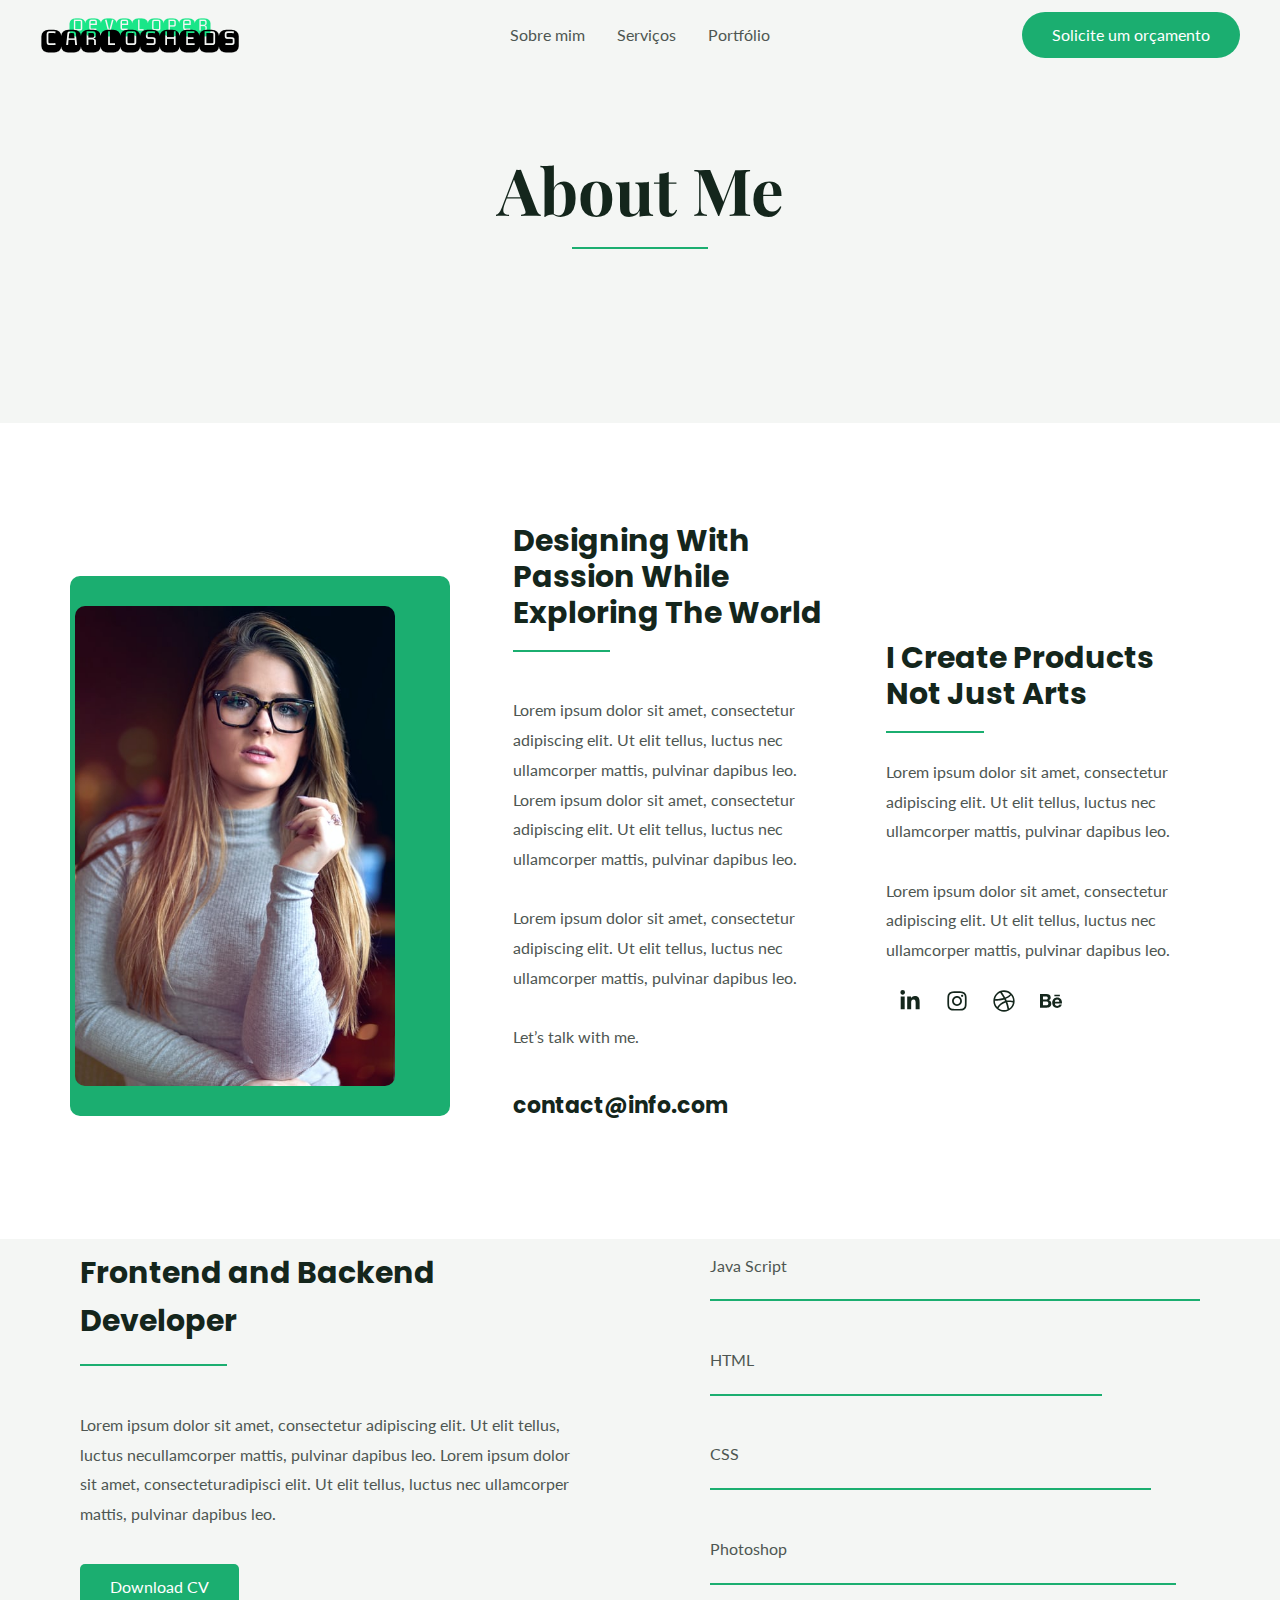
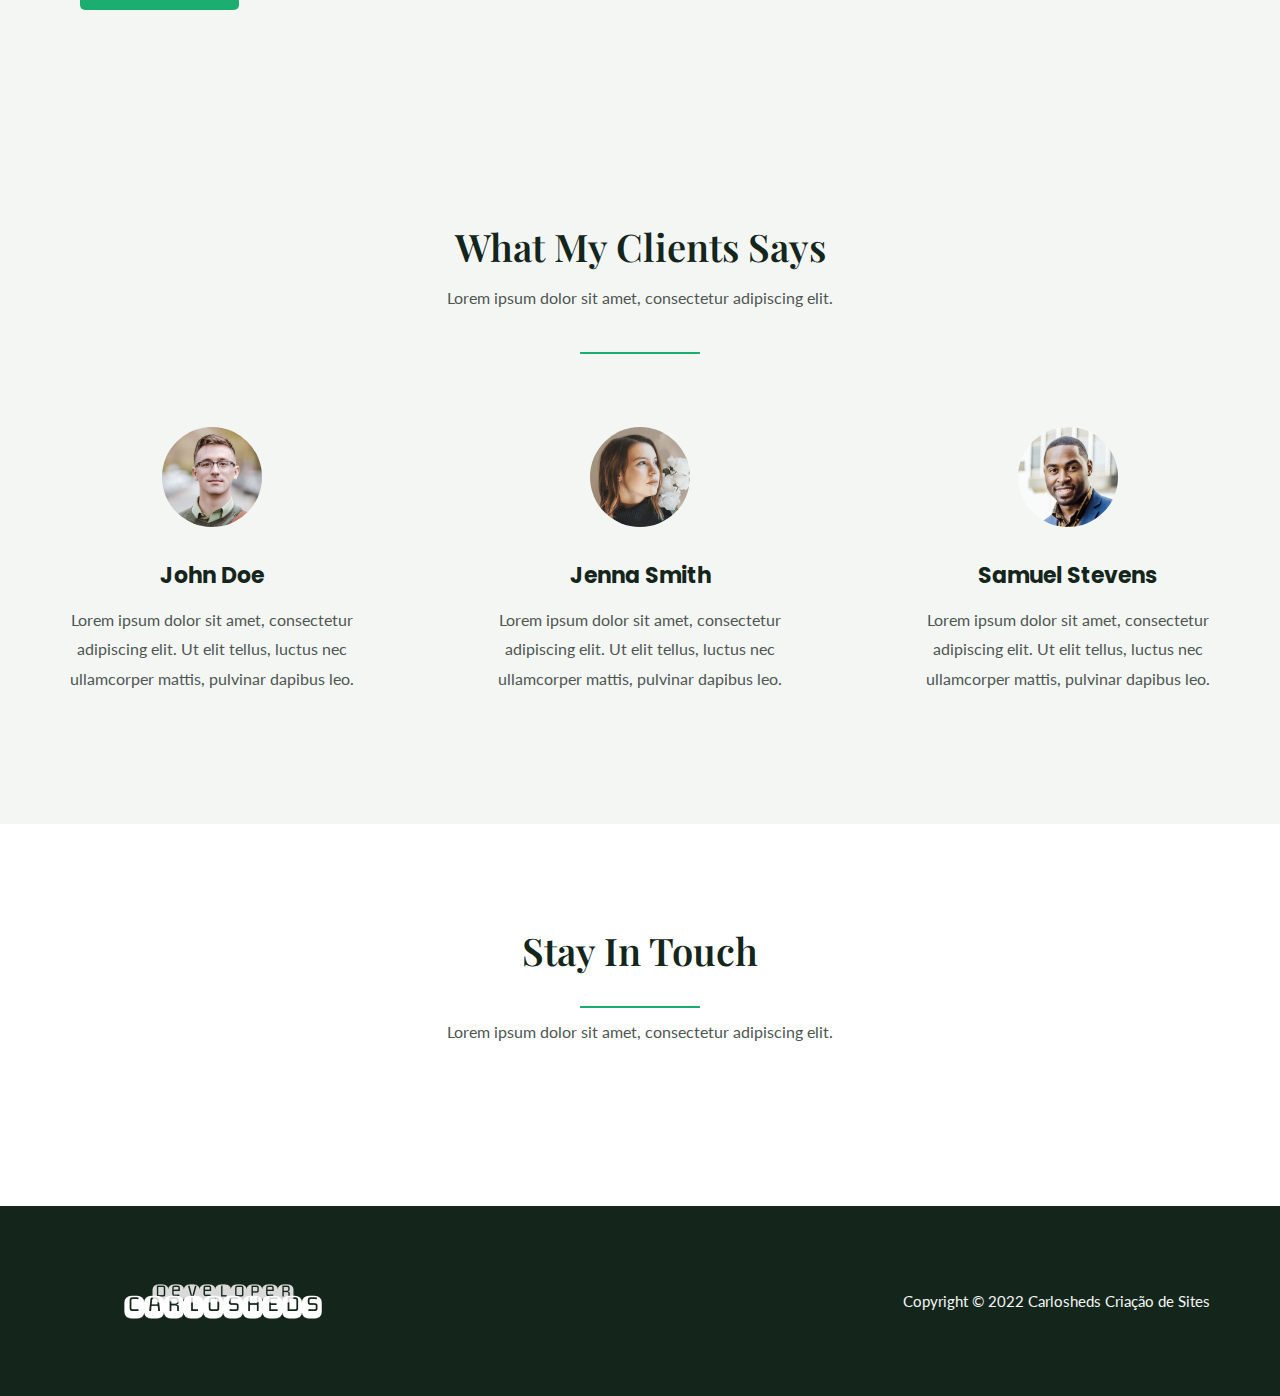
<file: about/index.html>
<!DOCTYPE html>
<html lang="en-US">
<head>
<meta charset="UTF-8">
<meta name="viewport" content="width=device-width, initial-scale=1">
<link rel="profile" href="https://gmpg.org/xfn/11">

<title>About &#8211; Carlosheds Criação de Sites</title>
<meta name="robots" content="max-image-preview:large">
<link rel="dns-prefetch" href="//fonts.googleapis.com">
<link rel="dns-prefetch" href="//s.w.org">
<link rel="alternate" type="application/rss+xml" title="Carlosheds Criação de Sites &raquo; Feed" href="https://carlosheds.github.io/portfolio/feed/">
<link rel="alternate" type="application/rss+xml" title="Carlosheds Criação de Sites &raquo; Comments Feed" href="https://carlosheds.github.io/portfolio/comments/feed/">
<script>
window._wpemojiSettings = {"baseUrl":"https:\/\/s.w.org\/images\/core\/emoji\/14.0.0\/72x72\/","ext":".png","svgUrl":"https:\/\/s.w.org\/images\/core\/emoji\/14.0.0\/svg\/","svgExt":".svg","source":{"concatemoji":"http:\/\/localhost\/portfolio\/wp-includes\/js\/wp-emoji-release.min.js?ver=6.0.2"}};
/*! This file is auto-generated */
!function(e,a,t){var n,r,o,i=a.createElement("canvas"),p=i.getContext&&i.getContext("2d");function s(e,t){var a=String.fromCharCode,e=(p.clearRect(0,0,i.width,i.height),p.fillText(a.apply(this,e),0,0),i.toDataURL());return p.clearRect(0,0,i.width,i.height),p.fillText(a.apply(this,t),0,0),e===i.toDataURL()}function c(e){var t=a.createElement("script");t.src=e,t.defer=t.type="text/javascript",a.getElementsByTagName("head")[0].appendChild(t)}for(o=Array("flag","emoji"),t.supports={everything:!0,everythingExceptFlag:!0},r=0;r<o.length;r++)t.supports[o[r]]=function(e){if(!p||!p.fillText)return!1;switch(p.textBaseline="top",p.font="600 32px Arial",e){case"flag":return s([127987,65039,8205,9895,65039],[127987,65039,8203,9895,65039])?!1:!s([55356,56826,55356,56819],[55356,56826,8203,55356,56819])&&!s([55356,57332,56128,56423,56128,56418,56128,56421,56128,56430,56128,56423,56128,56447],[55356,57332,8203,56128,56423,8203,56128,56418,8203,56128,56421,8203,56128,56430,8203,56128,56423,8203,56128,56447]);case"emoji":return!s([129777,127995,8205,129778,127999],[129777,127995,8203,129778,127999])}return!1}(o[r]),t.supports.everything=t.supports.everything&&t.supports[o[r]],"flag"!==o[r]&&(t.supports.everythingExceptFlag=t.supports.everythingExceptFlag&&t.supports[o[r]]);t.supports.everythingExceptFlag=t.supports.everythingExceptFlag&&!t.supports.flag,t.DOMReady=!1,t.readyCallback=function(){t.DOMReady=!0},t.supports.everything||(n=function(){t.readyCallback()},a.addEventListener?(a.addEventListener("DOMContentLoaded",n,!1),e.addEventListener("load",n,!1)):(e.attachEvent("onload",n),a.attachEvent("onreadystatechange",function(){"complete"===a.readyState&&t.readyCallback()})),(e=t.source||{}).concatemoji?c(e.concatemoji):e.wpemoji&&e.twemoji&&(c(e.twemoji),c(e.wpemoji)))}(window,document,window._wpemojiSettings);
</script>
<style>img.wp-smiley,
img.emoji {
	display: inline !important;
	border: none !important;
	box-shadow: none !important;
	height: 1em !important;
	width: 1em !important;
	margin: 0 0.07em !important;
	vertical-align: -0.1em !important;
	background: none !important;
	padding: 0 !important;
}</style>
	<link rel="stylesheet" id="astra-theme-css-css" href="https://carlosheds.github.io/portfolio/wp-content/themes/astra/assets/css/minified/frontend.min.css?ver=3.9.2" media="all">
<style id="astra-theme-css-inline-css">.ast-no-sidebar .entry-content .alignfull {margin-left: calc( -50vw + 50%);margin-right: calc( -50vw + 50%);max-width: 100vw;width: 100vw;}.ast-no-sidebar .entry-content .alignwide {margin-left: calc(-41vw + 50%);margin-right: calc(-41vw + 50%);max-width: unset;width: unset;}.ast-no-sidebar .entry-content .alignfull .alignfull,.ast-no-sidebar .entry-content .alignfull .alignwide,.ast-no-sidebar .entry-content .alignwide .alignfull,.ast-no-sidebar .entry-content .alignwide .alignwide,.ast-no-sidebar .entry-content .wp-block-column .alignfull,.ast-no-sidebar .entry-content .wp-block-column .alignwide{width: 100%;margin-left: auto;margin-right: auto;}.wp-block-gallery,.blocks-gallery-grid {margin: 0;}.wp-block-separator {max-width: 100px;}.wp-block-separator.is-style-wide,.wp-block-separator.is-style-dots {max-width: none;}.entry-content .has-2-columns .wp-block-column:first-child {padding-right: 10px;}.entry-content .has-2-columns .wp-block-column:last-child {padding-left: 10px;}@media (max-width: 782px) {.entry-content .wp-block-columns .wp-block-column {flex-basis: 100%;}.entry-content .has-2-columns .wp-block-column:first-child {padding-right: 0;}.entry-content .has-2-columns .wp-block-column:last-child {padding-left: 0;}}body .entry-content .wp-block-latest-posts {margin-left: 0;}body .entry-content .wp-block-latest-posts li {list-style: none;}.ast-no-sidebar .ast-container .entry-content .wp-block-latest-posts {margin-left: 0;}.ast-header-break-point .entry-content .alignwide {margin-left: auto;margin-right: auto;}.entry-content .blocks-gallery-item img {margin-bottom: auto;}.wp-block-pullquote {border-top: 4px solid #555d66;border-bottom: 4px solid #555d66;color: #40464d;}:root{--ast-container-default-xlg-padding:6.67em;--ast-container-default-lg-padding:5.67em;--ast-container-default-slg-padding:4.34em;--ast-container-default-md-padding:3.34em;--ast-container-default-sm-padding:6.67em;--ast-container-default-xs-padding:2.4em;--ast-container-default-xxs-padding:1.4em;}html{font-size:100%;}a,.page-title{color:var(--ast-global-color-2);}a:hover,a:focus{color:var(--ast-global-color-1);}body,button,input,select,textarea,.ast-button,.ast-custom-button{font-family:'Lato',sans-serif;font-weight:400;font-size:16px;font-size:1rem;}blockquote{color:var(--ast-global-color-3);}h1,.entry-content h1,h2,.entry-content h2,h3,.entry-content h3,h4,.entry-content h4,h5,.entry-content h5,h6,.entry-content h6,.site-title,.site-title a{font-family:'Poppins',sans-serif;font-weight:700;}.site-title{font-size:35px;font-size:2.1875rem;display:none;}header .custom-logo-link img{max-width:240px;}.astra-logo-svg{width:240px;}.ast-archive-description .ast-archive-title{font-size:40px;font-size:2.5rem;}.site-header .site-description{font-size:15px;font-size:0.9375rem;display:none;}.entry-title{font-size:30px;font-size:1.875rem;}h1,.entry-content h1{font-size:65px;font-size:4.0625rem;font-weight:700;font-family:'Playfair Display',serif;}h2,.entry-content h2{font-size:48px;font-size:3rem;font-weight:600;font-family:'Playfair Display',serif;}h3,.entry-content h3{font-size:38px;font-size:2.375rem;font-weight:600;font-family:'Playfair Display',serif;}h4,.entry-content h4{font-size:35px;font-size:2.1875rem;font-family:'Poppins',sans-serif;}h5,.entry-content h5{font-size:30px;font-size:1.875rem;font-family:'Poppins',sans-serif;}h6,.entry-content h6{font-size:22px;font-size:1.375rem;font-family:'Poppins',sans-serif;}.ast-single-post .entry-title,.page-title{font-size:30px;font-size:1.875rem;}::selection{background-color:var(--ast-global-color-0);color:#ffffff;}body,h1,.entry-title a,.entry-content h1,h2,.entry-content h2,h3,.entry-content h3,h4,.entry-content h4,h5,.entry-content h5,h6,.entry-content h6{color:var(--ast-global-color-3);}.tagcloud a:hover,.tagcloud a:focus,.tagcloud a.current-item{color:#ffffff;border-color:var(--ast-global-color-2);background-color:var(--ast-global-color-2);}input:focus,input[type="text"]:focus,input[type="email"]:focus,input[type="url"]:focus,input[type="password"]:focus,input[type="reset"]:focus,input[type="search"]:focus,textarea:focus{border-color:var(--ast-global-color-2);}input[type="radio"]:checked,input[type=reset],input[type="checkbox"]:checked,input[type="checkbox"]:hover:checked,input[type="checkbox"]:focus:checked,input[type=range]::-webkit-slider-thumb{border-color:var(--ast-global-color-2);background-color:var(--ast-global-color-2);box-shadow:none;}.site-footer a:hover + .post-count,.site-footer a:focus + .post-count{background:var(--ast-global-color-2);border-color:var(--ast-global-color-2);}.single .nav-links .nav-previous,.single .nav-links .nav-next{color:var(--ast-global-color-2);}.entry-meta,.entry-meta *{line-height:1.45;color:var(--ast-global-color-2);}.entry-meta a:hover,.entry-meta a:hover *,.entry-meta a:focus,.entry-meta a:focus *,.page-links > .page-link,.page-links .page-link:hover,.post-navigation a:hover{color:var(--ast-global-color-1);}#cat option,.secondary .calendar_wrap thead a,.secondary .calendar_wrap thead a:visited{color:var(--ast-global-color-2);}.secondary .calendar_wrap #today,.ast-progress-val span{background:var(--ast-global-color-2);}.secondary a:hover + .post-count,.secondary a:focus + .post-count{background:var(--ast-global-color-2);border-color:var(--ast-global-color-2);}.calendar_wrap #today > a{color:#ffffff;}.page-links .page-link,.single .post-navigation a{color:var(--ast-global-color-2);}.widget-title{font-size:22px;font-size:1.375rem;color:var(--ast-global-color-3);}.ast-logo-title-inline .site-logo-img{padding-right:1em;}.site-logo-img img{ transition:all 0.2s linear;}.ast-page-builder-template .hentry {margin: 0;}.ast-page-builder-template .site-content > .ast-container {max-width: 100%;padding: 0;}.ast-page-builder-template .site-content #primary {padding: 0;margin: 0;}.ast-page-builder-template .no-results {text-align: center;margin: 4em auto;}.ast-page-builder-template .ast-pagination {padding: 2em;}.ast-page-builder-template .entry-header.ast-no-title.ast-no-thumbnail {margin-top: 0;}.ast-page-builder-template .entry-header.ast-header-without-markup {margin-top: 0;margin-bottom: 0;}.ast-page-builder-template .entry-header.ast-no-title.ast-no-meta {margin-bottom: 0;}.ast-page-builder-template.single .post-navigation {padding-bottom: 2em;}.ast-page-builder-template.single-post .site-content > .ast-container {max-width: 100%;}.ast-page-builder-template .entry-header {margin-top: 4em;margin-left: auto;margin-right: auto;padding-left: 20px;padding-right: 20px;}.single.ast-page-builder-template .entry-header {padding-left: 20px;padding-right: 20px;}.ast-page-builder-template .ast-archive-description {margin: 4em auto 0;padding-left: 20px;padding-right: 20px;}.ast-page-builder-template.ast-no-sidebar .entry-content .alignwide {margin-left: 0;margin-right: 0;}@media (max-width:921px){#ast-desktop-header{display:none;}}@media (min-width:921px){#ast-mobile-header{display:none;}}.wp-block-buttons.aligncenter{justify-content:center;}@media (max-width:921px){.ast-theme-transparent-header #primary,.ast-theme-transparent-header #secondary{padding:0;}}@media (max-width:921px){.ast-plain-container.ast-no-sidebar #primary{padding:0;}}.ast-plain-container.ast-no-sidebar #primary{margin-top:0;margin-bottom:0;}@media (min-width:1200px){.wp-block-group .has-background{padding:20px;}}@media (min-width:1200px){.ast-no-sidebar.ast-separate-container .entry-content .wp-block-group.alignwide,.ast-no-sidebar.ast-separate-container .entry-content .wp-block-cover.alignwide{margin-left:-20px;margin-right:-20px;padding-left:20px;padding-right:20px;}.ast-no-sidebar.ast-separate-container .entry-content .wp-block-cover.alignfull,.ast-no-sidebar.ast-separate-container .entry-content .wp-block-group.alignfull{margin-left:-6.67em;margin-right:-6.67em;padding-left:6.67em;padding-right:6.67em;}}@media (min-width:1200px){.wp-block-cover-image.alignwide .wp-block-cover__inner-container,.wp-block-cover.alignwide .wp-block-cover__inner-container,.wp-block-cover-image.alignfull .wp-block-cover__inner-container,.wp-block-cover.alignfull .wp-block-cover__inner-container{width:100%;}}.wp-block-columns{margin-bottom:unset;}.wp-block-image.size-full{margin:2rem 0;}.wp-block-separator.has-background{padding:0;}.wp-block-gallery{margin-bottom:1.6em;}.wp-block-group{padding-top:4em;padding-bottom:4em;}.wp-block-group__inner-container .wp-block-columns:last-child,.wp-block-group__inner-container :last-child,.wp-block-table table{margin-bottom:0;}.blocks-gallery-grid{width:100%;}.wp-block-navigation-link__content{padding:5px 0;}.wp-block-group .wp-block-group .has-text-align-center,.wp-block-group .wp-block-column .has-text-align-center{max-width:100%;}.has-text-align-center{margin:0 auto;}@media (min-width:1200px){.wp-block-cover__inner-container,.alignwide .wp-block-group__inner-container,.alignfull .wp-block-group__inner-container{max-width:1200px;margin:0 auto;}.wp-block-group.alignnone,.wp-block-group.aligncenter,.wp-block-group.alignleft,.wp-block-group.alignright,.wp-block-group.alignwide,.wp-block-columns.alignwide{margin:2rem 0 1rem 0;}}@media (max-width:1200px){.wp-block-group{padding:3em;}.wp-block-group .wp-block-group{padding:1.5em;}.wp-block-columns,.wp-block-column{margin:1rem 0;}}@media (min-width:921px){.wp-block-columns .wp-block-group{padding:2em;}}@media (max-width:544px){.wp-block-cover-image .wp-block-cover__inner-container,.wp-block-cover .wp-block-cover__inner-container{width:unset;}.wp-block-cover,.wp-block-cover-image{padding:2em 0;}.wp-block-group,.wp-block-cover{padding:2em;}.wp-block-media-text__media img,.wp-block-media-text__media video{width:unset;max-width:100%;}.wp-block-media-text.has-background .wp-block-media-text__content{padding:1em;}}.wp-block-image.aligncenter{margin-left:auto;margin-right:auto;}.wp-block-table.aligncenter{margin-left:auto;margin-right:auto;}@media (min-width:544px){.entry-content .wp-block-media-text.has-media-on-the-right .wp-block-media-text__content{padding:0 8% 0 0;}.entry-content .wp-block-media-text .wp-block-media-text__content{padding:0 0 0 8%;}.ast-plain-container .site-content .entry-content .has-custom-content-position.is-position-bottom-left > *,.ast-plain-container .site-content .entry-content .has-custom-content-position.is-position-bottom-right > *,.ast-plain-container .site-content .entry-content .has-custom-content-position.is-position-top-left > *,.ast-plain-container .site-content .entry-content .has-custom-content-position.is-position-top-right > *,.ast-plain-container .site-content .entry-content .has-custom-content-position.is-position-center-right > *,.ast-plain-container .site-content .entry-content .has-custom-content-position.is-position-center-left > *{margin:0;}}@media (max-width:544px){.entry-content .wp-block-media-text .wp-block-media-text__content{padding:8% 0;}.wp-block-media-text .wp-block-media-text__media img{width:auto;max-width:100%;}}@media (max-width:921px){.ast-separate-container #primary,.ast-separate-container #secondary{padding:1.5em 0;}#primary,#secondary{padding:1.5em 0;margin:0;}.ast-left-sidebar #content > .ast-container{display:flex;flex-direction:column-reverse;width:100%;}.ast-separate-container .ast-article-post,.ast-separate-container .ast-article-single{padding:1.5em 2.14em;}.ast-author-box img.avatar{margin:20px 0 0 0;}}@media (min-width:922px){.ast-separate-container.ast-right-sidebar #primary,.ast-separate-container.ast-left-sidebar #primary{border:0;}.search-no-results.ast-separate-container #primary{margin-bottom:4em;}}.wp-block-button .wp-block-button__link{color:var(--ast-global-color-5);}.wp-block-button .wp-block-button__link:hover,.wp-block-button .wp-block-button__link:focus{color:var(--ast-global-color-5);background-color:var(--ast-global-color-1);border-color:var(--ast-global-color-1);}.wp-block-button .wp-block-button__link{border-style:solid;border-top-width:0px;border-right-width:0px;border-left-width:0px;border-bottom-width:0px;border-color:var(--ast-global-color-0);background-color:var(--ast-global-color-0);color:var(--ast-global-color-5);font-family:inherit;font-weight:inherit;line-height:1;font-size:16px;font-size:1rem;border-radius:5px;padding-top:15px;padding-right:30px;padding-bottom:15px;padding-left:30px;}.menu-toggle,button,.ast-button,.ast-custom-button,.button,input#submit,input[type="button"],input[type="submit"],input[type="reset"]{border-style:solid;border-top-width:0px;border-right-width:0px;border-left-width:0px;border-bottom-width:0px;color:var(--ast-global-color-5);border-color:var(--ast-global-color-0);background-color:var(--ast-global-color-0);border-radius:5px;padding-top:15px;padding-right:30px;padding-bottom:15px;padding-left:30px;font-family:inherit;font-weight:inherit;font-size:16px;font-size:1rem;line-height:1;}button:focus,.menu-toggle:hover,button:hover,.ast-button:hover,.ast-custom-button:hover .button:hover,.ast-custom-button:hover ,input[type=reset]:hover,input[type=reset]:focus,input#submit:hover,input#submit:focus,input[type="button"]:hover,input[type="button"]:focus,input[type="submit"]:hover,input[type="submit"]:focus{color:var(--ast-global-color-5);background-color:var(--ast-global-color-1);border-color:var(--ast-global-color-1);}@media (min-width:544px){.ast-container{max-width:100%;}}@media (max-width:544px){.ast-separate-container .ast-article-post,.ast-separate-container .ast-article-single,.ast-separate-container .comments-title,.ast-separate-container .ast-archive-description{padding:1.5em 1em;}.ast-separate-container #content .ast-container{padding-left:0.54em;padding-right:0.54em;}.ast-separate-container .ast-comment-list li.depth-1{padding:1.5em 1em;margin-bottom:1.5em;}.ast-separate-container .ast-comment-list .bypostauthor{padding:.5em;}.ast-search-menu-icon.ast-dropdown-active .search-field{width:170px;}}@media (max-width:921px){.ast-mobile-header-stack .main-header-bar .ast-search-menu-icon{display:inline-block;}.ast-header-break-point.ast-header-custom-item-outside .ast-mobile-header-stack .main-header-bar .ast-search-icon{margin:0;}.ast-comment-avatar-wrap img{max-width:2.5em;}.ast-separate-container .ast-comment-list li.depth-1{padding:1.5em 2.14em;}.ast-separate-container .comment-respond{padding:2em 2.14em;}.ast-comment-meta{padding:0 1.8888em 1.3333em;}}body,.ast-separate-container{background-color:var(--ast-global-color-4);;background-image:none;;}.ast-no-sidebar.ast-separate-container .entry-content .alignfull {margin-left: -6.67em;margin-right: -6.67em;width: auto;}@media (max-width: 1200px) {.ast-no-sidebar.ast-separate-container .entry-content .alignfull {margin-left: -2.4em;margin-right: -2.4em;}}@media (max-width: 768px) {.ast-no-sidebar.ast-separate-container .entry-content .alignfull {margin-left: -2.14em;margin-right: -2.14em;}}@media (max-width: 544px) {.ast-no-sidebar.ast-separate-container .entry-content .alignfull {margin-left: -1em;margin-right: -1em;}}.ast-no-sidebar.ast-separate-container .entry-content .alignwide {margin-left: -20px;margin-right: -20px;}.ast-no-sidebar.ast-separate-container .entry-content .wp-block-column .alignfull,.ast-no-sidebar.ast-separate-container .entry-content .wp-block-column .alignwide {margin-left: auto;margin-right: auto;width: 100%;}@media (max-width:921px){.site-title{display:none;}.ast-archive-description .ast-archive-title{font-size:40px;}.site-header .site-description{display:none;}.entry-title{font-size:30px;}h1,.entry-content h1{font-size:30px;}h2,.entry-content h2{font-size:25px;}h3,.entry-content h3{font-size:20px;}.ast-single-post .entry-title,.page-title{font-size:30px;}.astra-logo-svg{width:120px;}header .custom-logo-link img,.ast-header-break-point .site-logo-img .custom-mobile-logo-link img{max-width:120px;}}@media (max-width:544px){.site-title{display:none;}.ast-archive-description .ast-archive-title{font-size:40px;}.site-header .site-description{display:none;}.entry-title{font-size:30px;}h1,.entry-content h1{font-size:30px;}h2,.entry-content h2{font-size:25px;}h3,.entry-content h3{font-size:20px;}.ast-single-post .entry-title,.page-title{font-size:30px;}header .custom-logo-link img,.ast-header-break-point .site-branding img,.ast-header-break-point .custom-logo-link img{max-width:70px;}.astra-logo-svg{width:70px;}.ast-header-break-point .site-logo-img .custom-mobile-logo-link img{max-width:70px;}}@media (max-width:921px){html{font-size:91.2%;}}@media (max-width:544px){html{font-size:91.2%;}}@media (min-width:922px){.ast-container{max-width:1240px;}}@font-face {font-family: "Astra";src: url(https://carlosheds.github.io/portfolio/wp-content/themes/astra/assets/fonts/astra.woff) format("woff"),url(https://carlosheds.github.io/portfolio/wp-content/themes/astra/assets/fonts/astra.ttf) format("truetype"),url(https://carlosheds.github.io/portfolio/wp-content/themes/astra/assets/fonts/astra.svg#astra) format("svg");font-weight: normal;font-style: normal;font-display: fallback;}@media (min-width:922px){.main-header-menu .sub-menu .menu-item.ast-left-align-sub-menu:hover > .sub-menu,.main-header-menu .sub-menu .menu-item.ast-left-align-sub-menu.focus > .sub-menu{margin-left:-0px;}}.ast-theme-transparent-header [data-section="section-header-mobile-trigger"] .ast-button-wrap .ast-mobile-menu-trigger-minimal{background:transparent;}.astra-icon-down_arrow::after {content: "\e900";font-family: Astra;}.astra-icon-close::after {content: "\e5cd";font-family: Astra;}.astra-icon-drag_handle::after {content: "\e25d";font-family: Astra;}.astra-icon-format_align_justify::after {content: "\e235";font-family: Astra;}.astra-icon-menu::after {content: "\e5d2";font-family: Astra;}.astra-icon-reorder::after {content: "\e8fe";font-family: Astra;}.astra-icon-search::after {content: "\e8b6";font-family: Astra;}.astra-icon-zoom_in::after {content: "\e56b";font-family: Astra;}.astra-icon-check-circle::after {content: "\e901";font-family: Astra;}.astra-icon-shopping-cart::after {content: "\f07a";font-family: Astra;}.astra-icon-shopping-bag::after {content: "\f290";font-family: Astra;}.astra-icon-shopping-basket::after {content: "\f291";font-family: Astra;}.astra-icon-circle-o::after {content: "\e903";font-family: Astra;}.astra-icon-certificate::after {content: "\e902";font-family: Astra;}blockquote {padding: 1.2em;}:root .has-ast-global-color-0-color{color:var(--ast-global-color-0);}:root .has-ast-global-color-0-background-color{background-color:var(--ast-global-color-0);}:root .wp-block-button .has-ast-global-color-0-color{color:var(--ast-global-color-0);}:root .wp-block-button .has-ast-global-color-0-background-color{background-color:var(--ast-global-color-0);}:root .has-ast-global-color-1-color{color:var(--ast-global-color-1);}:root .has-ast-global-color-1-background-color{background-color:var(--ast-global-color-1);}:root .wp-block-button .has-ast-global-color-1-color{color:var(--ast-global-color-1);}:root .wp-block-button .has-ast-global-color-1-background-color{background-color:var(--ast-global-color-1);}:root .has-ast-global-color-2-color{color:var(--ast-global-color-2);}:root .has-ast-global-color-2-background-color{background-color:var(--ast-global-color-2);}:root .wp-block-button .has-ast-global-color-2-color{color:var(--ast-global-color-2);}:root .wp-block-button .has-ast-global-color-2-background-color{background-color:var(--ast-global-color-2);}:root .has-ast-global-color-3-color{color:var(--ast-global-color-3);}:root .has-ast-global-color-3-background-color{background-color:var(--ast-global-color-3);}:root .wp-block-button .has-ast-global-color-3-color{color:var(--ast-global-color-3);}:root .wp-block-button .has-ast-global-color-3-background-color{background-color:var(--ast-global-color-3);}:root .has-ast-global-color-4-color{color:var(--ast-global-color-4);}:root .has-ast-global-color-4-background-color{background-color:var(--ast-global-color-4);}:root .wp-block-button .has-ast-global-color-4-color{color:var(--ast-global-color-4);}:root .wp-block-button .has-ast-global-color-4-background-color{background-color:var(--ast-global-color-4);}:root .has-ast-global-color-5-color{color:var(--ast-global-color-5);}:root .has-ast-global-color-5-background-color{background-color:var(--ast-global-color-5);}:root .wp-block-button .has-ast-global-color-5-color{color:var(--ast-global-color-5);}:root .wp-block-button .has-ast-global-color-5-background-color{background-color:var(--ast-global-color-5);}:root .has-ast-global-color-6-color{color:var(--ast-global-color-6);}:root .has-ast-global-color-6-background-color{background-color:var(--ast-global-color-6);}:root .wp-block-button .has-ast-global-color-6-color{color:var(--ast-global-color-6);}:root .wp-block-button .has-ast-global-color-6-background-color{background-color:var(--ast-global-color-6);}:root .has-ast-global-color-7-color{color:var(--ast-global-color-7);}:root .has-ast-global-color-7-background-color{background-color:var(--ast-global-color-7);}:root .wp-block-button .has-ast-global-color-7-color{color:var(--ast-global-color-7);}:root .wp-block-button .has-ast-global-color-7-background-color{background-color:var(--ast-global-color-7);}:root .has-ast-global-color-8-color{color:var(--ast-global-color-8);}:root .has-ast-global-color-8-background-color{background-color:var(--ast-global-color-8);}:root .wp-block-button .has-ast-global-color-8-color{color:var(--ast-global-color-8);}:root .wp-block-button .has-ast-global-color-8-background-color{background-color:var(--ast-global-color-8);}:root{--ast-global-color-0:#1BAE70;--ast-global-color-1:#06752E;--ast-global-color-2:#14261C;--ast-global-color-3:#4E5652;--ast-global-color-4:#F4F6F4;--ast-global-color-5:#FFFFFF;--ast-global-color-6:#000000;--ast-global-color-7:#4B4F58;--ast-global-color-8:#F6F7F8;}:root {--ast-border-color : #dddddd;}.ast-theme-transparent-header #masthead .site-logo-img .transparent-custom-logo .astra-logo-svg{width:70px;}.ast-theme-transparent-header #masthead .site-logo-img .transparent-custom-logo img{ max-width:70px;}@media (max-width:921px){.ast-theme-transparent-header #masthead .site-logo-img .transparent-custom-logo .astra-logo-svg{width:70px;}.ast-theme-transparent-header #masthead .site-logo-img .transparent-custom-logo img{ max-width:70px;}}@media (max-width:543px){.ast-theme-transparent-header #masthead .site-logo-img .transparent-custom-logo .astra-logo-svg{width:100px;}.ast-theme-transparent-header #masthead .site-logo-img .transparent-custom-logo img{ max-width:100px;}}@media (min-width:921px){.ast-theme-transparent-header #masthead{position:absolute;left:0;right:0;}.ast-theme-transparent-header .main-header-bar,.ast-theme-transparent-header.ast-header-break-point .main-header-bar{background:none;}body.elementor-editor-active.ast-theme-transparent-header #masthead,.fl-builder-edit .ast-theme-transparent-header #masthead,body.vc_editor.ast-theme-transparent-header #masthead,body.brz-ed.ast-theme-transparent-header #masthead{z-index:0;}.ast-header-break-point.ast-replace-site-logo-transparent.ast-theme-transparent-header .custom-mobile-logo-link{display:none;}.ast-header-break-point.ast-replace-site-logo-transparent.ast-theme-transparent-header .transparent-custom-logo{display:inline-block;}.ast-theme-transparent-header .ast-above-header,.ast-theme-transparent-header .ast-above-header.ast-above-header-bar{background-image:none;background-color:transparent;}.ast-theme-transparent-header .ast-below-header{background-image:none;background-color:transparent;}}.ast-theme-transparent-header .ast-builder-menu .main-header-menu,.ast-theme-transparent-header .ast-builder-menu .main-header-menu .menu-link,.ast-theme-transparent-header [CLASS*="ast-builder-menu-"] .main-header-menu .menu-item > .menu-link,.ast-theme-transparent-header .ast-masthead-custom-menu-items,.ast-theme-transparent-header .ast-masthead-custom-menu-items a,.ast-theme-transparent-header .ast-builder-menu .main-header-menu .menu-item > .ast-menu-toggle,.ast-theme-transparent-header .ast-builder-menu .main-header-menu .menu-item > .ast-menu-toggle,.ast-theme-transparent-header .ast-above-header-navigation a,.ast-header-break-point.ast-theme-transparent-header .ast-above-header-navigation a,.ast-header-break-point.ast-theme-transparent-header .ast-above-header-navigation > ul.ast-above-header-menu > .menu-item-has-children:not(.current-menu-item) > .ast-menu-toggle,.ast-theme-transparent-header .ast-below-header-menu,.ast-theme-transparent-header .ast-below-header-menu a,.ast-header-break-point.ast-theme-transparent-header .ast-below-header-menu a,.ast-header-break-point.ast-theme-transparent-header .ast-below-header-menu,.ast-theme-transparent-header .main-header-menu .menu-link{color:var(--ast-global-color-3);}.ast-theme-transparent-header .ast-builder-menu .main-header-menu .menu-item:hover > .menu-link,.ast-theme-transparent-header .ast-builder-menu .main-header-menu .menu-item:hover > .ast-menu-toggle,.ast-theme-transparent-header .ast-builder-menu .main-header-menu .ast-masthead-custom-menu-items a:hover,.ast-theme-transparent-header .ast-builder-menu .main-header-menu .focus > .menu-link,.ast-theme-transparent-header .ast-builder-menu .main-header-menu .focus > .ast-menu-toggle,.ast-theme-transparent-header .ast-builder-menu .main-header-menu .current-menu-item > .menu-link,.ast-theme-transparent-header .ast-builder-menu .main-header-menu .current-menu-ancestor > .menu-link,.ast-theme-transparent-header .ast-builder-menu .main-header-menu .current-menu-item > .ast-menu-toggle,.ast-theme-transparent-header .ast-builder-menu .main-header-menu .current-menu-ancestor > .ast-menu-toggle,.ast-theme-transparent-header [CLASS*="ast-builder-menu-"] .main-header-menu .current-menu-item > .menu-link,.ast-theme-transparent-header [CLASS*="ast-builder-menu-"] .main-header-menu .current-menu-ancestor > .menu-link,.ast-theme-transparent-header [CLASS*="ast-builder-menu-"] .main-header-menu .current-menu-item > .ast-menu-toggle,.ast-theme-transparent-header [CLASS*="ast-builder-menu-"] .main-header-menu .current-menu-ancestor > .ast-menu-toggle,.ast-theme-transparent-header .main-header-menu .menu-item:hover > .menu-link,.ast-theme-transparent-header .main-header-menu .current-menu-item > .menu-link,.ast-theme-transparent-header .main-header-menu .current-menu-ancestor > .menu-link{color:var(--ast-global-color-2);}@media (max-width:921px){.ast-theme-transparent-header #masthead{position:absolute;left:0;right:0;}.ast-theme-transparent-header .main-header-bar,.ast-theme-transparent-header.ast-header-break-point .main-header-bar{background:none;}body.elementor-editor-active.ast-theme-transparent-header #masthead,.fl-builder-edit .ast-theme-transparent-header #masthead,body.vc_editor.ast-theme-transparent-header #masthead,body.brz-ed.ast-theme-transparent-header #masthead{z-index:0;}.ast-header-break-point.ast-replace-site-logo-transparent.ast-theme-transparent-header .custom-mobile-logo-link{display:none;}.ast-header-break-point.ast-replace-site-logo-transparent.ast-theme-transparent-header .transparent-custom-logo{display:inline-block;}.ast-theme-transparent-header .ast-above-header,.ast-theme-transparent-header .ast-above-header.ast-above-header-bar{background-image:none;background-color:transparent;}.ast-theme-transparent-header .ast-below-header{background-image:none;background-color:transparent;}}@media (max-width:921px){.ast-theme-transparent-header.ast-header-break-point .ast-builder-menu .main-header-menu,.ast-theme-transparent-header.ast-header-break-point .ast-builder-menu.main-header-menu .sub-menu,.ast-theme-transparent-header.ast-header-break-point .ast-builder-menu.main-header-menu,.ast-theme-transparent-header.ast-header-break-point .ast-builder-menu .main-header-bar-wrap .main-header-menu,.ast-flyout-menu-enable.ast-header-break-point.ast-theme-transparent-header .main-header-bar-navigation .site-navigation,.ast-fullscreen-menu-enable.ast-header-break-point.ast-theme-transparent-header .main-header-bar-navigation .site-navigation,.ast-flyout-above-menu-enable.ast-header-break-point.ast-theme-transparent-header .ast-above-header-navigation-wrap .ast-above-header-navigation,.ast-flyout-below-menu-enable.ast-header-break-point.ast-theme-transparent-header .ast-below-header-navigation-wrap .ast-below-header-actual-nav,.ast-fullscreen-above-menu-enable.ast-header-break-point.ast-theme-transparent-header .ast-above-header-navigation-wrap,.ast-fullscreen-below-menu-enable.ast-header-break-point.ast-theme-transparent-header .ast-below-header-navigation-wrap,.ast-theme-transparent-header .main-header-menu .menu-link{background-color:var(--ast-global-color-5);}.ast-theme-transparent-header .ast-builder-menu .main-header-menu,.ast-theme-transparent-header .ast-builder-menu .main-header-menu .menu-link,.ast-theme-transparent-header [CLASS*="ast-builder-menu-"] .main-header-menu .menu-item > .menu-link,.ast-theme-transparent-header .ast-masthead-custom-menu-items,.ast-theme-transparent-header .ast-masthead-custom-menu-items a,.ast-theme-transparent-header .ast-builder-menu .main-header-menu .menu-item > .ast-menu-toggle,.ast-theme-transparent-header .ast-builder-menu .main-header-menu .menu-item > .ast-menu-toggle,.ast-theme-transparent-header .main-header-menu .menu-link{color:var(--ast-global-color-3);}.ast-theme-transparent-header .ast-builder-menu .main-header-menu .menu-item:hover > .menu-link,.ast-theme-transparent-header .ast-builder-menu .main-header-menu .menu-item:hover > .ast-menu-toggle,.ast-theme-transparent-header .ast-builder-menu .main-header-menu .ast-masthead-custom-menu-items a:hover,.ast-theme-transparent-header .ast-builder-menu .main-header-menu .focus > .menu-link,.ast-theme-transparent-header .ast-builder-menu .main-header-menu .focus > .ast-menu-toggle,.ast-theme-transparent-header .ast-builder-menu .main-header-menu .current-menu-item > .menu-link,.ast-theme-transparent-header .ast-builder-menu .main-header-menu .current-menu-ancestor > .menu-link,.ast-theme-transparent-header .ast-builder-menu .main-header-menu .current-menu-item > .ast-menu-toggle,.ast-theme-transparent-header .ast-builder-menu .main-header-menu .current-menu-ancestor > .ast-menu-toggle,.ast-theme-transparent-header [CLASS*="ast-builder-menu-"] .main-header-menu .current-menu-item > .menu-link,.ast-theme-transparent-header [CLASS*="ast-builder-menu-"] .main-header-menu .current-menu-ancestor > .menu-link,.ast-theme-transparent-header [CLASS*="ast-builder-menu-"] .main-header-menu .current-menu-item > .ast-menu-toggle,.ast-theme-transparent-header [CLASS*="ast-builder-menu-"] .main-header-menu .current-menu-ancestor > .ast-menu-toggle,.ast-theme-transparent-header .main-header-menu .menu-item:hover > .menu-link,.ast-theme-transparent-header .main-header-menu .current-menu-item > .menu-link,.ast-theme-transparent-header .main-header-menu .current-menu-ancestor > .menu-link{color:var(--ast-global-color-0);}}.ast-theme-transparent-header #ast-desktop-header > [CLASS*="-header-wrap"]:nth-last-child(2) > [CLASS*="-header-bar"],.ast-theme-transparent-header.ast-header-break-point #ast-mobile-header > [CLASS*="-header-wrap"]:nth-last-child(2) > [CLASS*="-header-bar"]{border-bottom-style:none;}.ast-breadcrumbs .trail-browse,.ast-breadcrumbs .trail-items,.ast-breadcrumbs .trail-items li{display:inline-block;margin:0;padding:0;border:none;background:inherit;text-indent:0;}.ast-breadcrumbs .trail-browse{font-size:inherit;font-style:inherit;font-weight:inherit;color:inherit;}.ast-breadcrumbs .trail-items{list-style:none;}.trail-items li::after{padding:0 0.3em;content:"\00bb";}.trail-items li:last-of-type::after{display:none;}h1,.entry-content h1,h2,.entry-content h2,h3,.entry-content h3,h4,.entry-content h4,h5,.entry-content h5,h6,.entry-content h6{color:var(--ast-global-color-2);}@media (max-width:921px){.ast-builder-grid-row-container.ast-builder-grid-row-tablet-3-firstrow .ast-builder-grid-row > *:first-child,.ast-builder-grid-row-container.ast-builder-grid-row-tablet-3-lastrow .ast-builder-grid-row > *:last-child{grid-column:1 / -1;}}@media (max-width:544px){.ast-builder-grid-row-container.ast-builder-grid-row-mobile-3-firstrow .ast-builder-grid-row > *:first-child,.ast-builder-grid-row-container.ast-builder-grid-row-mobile-3-lastrow .ast-builder-grid-row > *:last-child{grid-column:1 / -1;}}.ast-builder-layout-element[data-section="title_tagline"]{display:flex;}@media (max-width:921px){.ast-header-break-point .ast-builder-layout-element[data-section="title_tagline"]{display:flex;}}@media (max-width:544px){.ast-header-break-point .ast-builder-layout-element[data-section="title_tagline"]{display:flex;}}[data-section*="section-hb-button-"] .menu-link{display:none;}.ast-header-button-1 .ast-custom-button{border-radius:30px;}.ast-header-button-1[data-section="section-hb-button-1"]{display:flex;}@media (max-width:921px){.ast-header-break-point .ast-header-button-1[data-section="section-hb-button-1"]{display:flex;}}@media (max-width:544px){.ast-header-break-point .ast-header-button-1[data-section="section-hb-button-1"]{display:flex;}}.ast-builder-menu-1{font-family:inherit;font-weight:inherit;}.ast-builder-menu-1 .sub-menu,.ast-builder-menu-1 .inline-on-mobile .sub-menu{border-top-width:2px;border-bottom-width:0px;border-right-width:0px;border-left-width:0px;border-color:var(--ast-global-color-0);border-style:solid;border-radius:0px;}.ast-builder-menu-1 .main-header-menu > .menu-item > .sub-menu,.ast-builder-menu-1 .main-header-menu > .menu-item > .astra-full-megamenu-wrapper{margin-top:0px;}.ast-desktop .ast-builder-menu-1 .main-header-menu > .menu-item > .sub-menu:before,.ast-desktop .ast-builder-menu-1 .main-header-menu > .menu-item > .astra-full-megamenu-wrapper:before{height:calc( 0px + 5px );}.ast-desktop .ast-builder-menu-1 .menu-item .sub-menu .menu-link{border-style:none;}@media (max-width:921px){.ast-header-break-point .ast-builder-menu-1 .menu-item.menu-item-has-children > .ast-menu-toggle{top:0;}.ast-builder-menu-1 .menu-item-has-children > .menu-link:after{content:unset;}}@media (max-width:544px){.ast-header-break-point .ast-builder-menu-1 .menu-item.menu-item-has-children > .ast-menu-toggle{top:0;}}.ast-builder-menu-1{display:flex;}@media (max-width:921px){.ast-header-break-point .ast-builder-menu-1{display:flex;}}@media (max-width:544px){.ast-header-break-point .ast-builder-menu-1{display:flex;}}.ast-footer-copyright{text-align:center;}.ast-footer-copyright {color:var(--ast-global-color-4);}@media (max-width:921px){.ast-footer-copyright{text-align:center;}}@media (max-width:544px){.ast-footer-copyright{text-align:center;}}.ast-footer-copyright {font-size:15px;font-size:0.9375rem;}.ast-footer-copyright.ast-builder-layout-element{display:flex;}@media (max-width:921px){.ast-header-break-point .ast-footer-copyright.ast-builder-layout-element{display:flex;}}@media (max-width:544px){.ast-header-break-point .ast-footer-copyright.ast-builder-layout-element{display:flex;}}.site-primary-footer-wrap{padding-top:45px;padding-bottom:45px;}.site-primary-footer-wrap[data-section="section-primary-footer-builder"]{background-color:var(--ast-global-color-2);;background-image:none;;}.site-primary-footer-wrap[data-section="section-primary-footer-builder"] .ast-builder-grid-row{max-width:1200px;margin-left:auto;margin-right:auto;}.site-primary-footer-wrap[data-section="section-primary-footer-builder"] .ast-builder-grid-row,.site-primary-footer-wrap[data-section="section-primary-footer-builder"] .site-footer-section{align-items:center;}.site-primary-footer-wrap[data-section="section-primary-footer-builder"].ast-footer-row-inline .site-footer-section{display:flex;margin-bottom:0;}.ast-builder-grid-row-3-equal .ast-builder-grid-row{grid-template-columns:repeat( 3,1fr );}@media (max-width:921px){.site-primary-footer-wrap[data-section="section-primary-footer-builder"].ast-footer-row-tablet-inline .site-footer-section{display:flex;margin-bottom:0;}.site-primary-footer-wrap[data-section="section-primary-footer-builder"].ast-footer-row-tablet-stack .site-footer-section{display:block;margin-bottom:10px;}.ast-builder-grid-row-container.ast-builder-grid-row-tablet-full .ast-builder-grid-row{grid-template-columns:1fr;}}@media (max-width:544px){.site-primary-footer-wrap[data-section="section-primary-footer-builder"].ast-footer-row-mobile-inline .site-footer-section{display:flex;margin-bottom:0;}.site-primary-footer-wrap[data-section="section-primary-footer-builder"].ast-footer-row-mobile-stack .site-footer-section{display:block;margin-bottom:10px;}.ast-builder-grid-row-container.ast-builder-grid-row-mobile-full .ast-builder-grid-row{grid-template-columns:1fr;}}@media (max-width:921px){.site-primary-footer-wrap[data-section="section-primary-footer-builder"]{padding-top:20px;padding-bottom:20px;padding-left:20px;padding-right:20px;}}.site-primary-footer-wrap[data-section="section-primary-footer-builder"]{display:grid;}@media (max-width:921px){.ast-header-break-point .site-primary-footer-wrap[data-section="section-primary-footer-builder"]{display:grid;}}@media (max-width:544px){.ast-header-break-point .site-primary-footer-wrap[data-section="section-primary-footer-builder"]{display:grid;}}.footer-widget-area[data-section="sidebar-widgets-footer-widget-1"] .footer-widget-area-inner{text-align:center;}@media (max-width:921px){.footer-widget-area[data-section="sidebar-widgets-footer-widget-1"] .footer-widget-area-inner{text-align:center;}}@media (max-width:544px){.footer-widget-area[data-section="sidebar-widgets-footer-widget-1"] .footer-widget-area-inner{text-align:center;}}.footer-widget-area[data-section="sidebar-widgets-footer-widget-1"]{display:block;}@media (max-width:921px){.ast-header-break-point .footer-widget-area[data-section="sidebar-widgets-footer-widget-1"]{display:block;}}@media (max-width:544px){.ast-header-break-point .footer-widget-area[data-section="sidebar-widgets-footer-widget-1"]{display:block;}}.ast-header-break-point .main-header-bar{border-bottom-width:1px;}@media (min-width:922px){.main-header-bar{border-bottom-width:1px;}}.main-header-menu .menu-item, #astra-footer-menu .menu-item, .main-header-bar .ast-masthead-custom-menu-items{-js-display:flex;display:flex;-webkit-box-pack:center;-webkit-justify-content:center;-moz-box-pack:center;-ms-flex-pack:center;justify-content:center;-webkit-box-orient:vertical;-webkit-box-direction:normal;-webkit-flex-direction:column;-moz-box-orient:vertical;-moz-box-direction:normal;-ms-flex-direction:column;flex-direction:column;}.main-header-menu > .menu-item > .menu-link, #astra-footer-menu > .menu-item > .menu-link{height:100%;-webkit-box-align:center;-webkit-align-items:center;-moz-box-align:center;-ms-flex-align:center;align-items:center;-js-display:flex;display:flex;}.main-header-menu .sub-menu .menu-item.menu-item-has-children > .menu-link:after{position:absolute;right:1em;top:50%;transform:translate(0,-50%) rotate(270deg);}.ast-header-break-point .main-header-bar .main-header-bar-navigation .page_item_has_children > .ast-menu-toggle::before, .ast-header-break-point .main-header-bar .main-header-bar-navigation .menu-item-has-children > .ast-menu-toggle::before, .ast-mobile-popup-drawer .main-header-bar-navigation .menu-item-has-children>.ast-menu-toggle::before, .ast-header-break-point .ast-mobile-header-wrap .main-header-bar-navigation .menu-item-has-children > .ast-menu-toggle::before{font-weight:bold;content:"\e900";font-family:Astra;text-decoration:inherit;display:inline-block;}.ast-header-break-point .main-navigation ul.sub-menu .menu-item .menu-link:before{content:"\e900";font-family:Astra;font-size:.65em;text-decoration:inherit;display:inline-block;transform:translate(0, -2px) rotateZ(270deg);margin-right:5px;}.widget_search .search-form:after{font-family:Astra;font-size:1.2em;font-weight:normal;content:"\e8b6";position:absolute;top:50%;right:15px;transform:translate(0, -50%);}.astra-search-icon::before{content:"\e8b6";font-family:Astra;font-style:normal;font-weight:normal;text-decoration:inherit;text-align:center;-webkit-font-smoothing:antialiased;-moz-osx-font-smoothing:grayscale;z-index:3;}.main-header-bar .main-header-bar-navigation .page_item_has_children > a:after, .main-header-bar .main-header-bar-navigation .menu-item-has-children > a:after, .site-header-focus-item .main-header-bar-navigation .menu-item-has-children > .menu-link:after{content:"\e900";display:inline-block;font-family:Astra;font-size:.6rem;font-weight:bold;text-rendering:auto;-webkit-font-smoothing:antialiased;-moz-osx-font-smoothing:grayscale;margin-left:10px;line-height:normal;}.ast-mobile-popup-drawer .main-header-bar-navigation .ast-submenu-expanded>.ast-menu-toggle::before{transform:rotateX(180deg);}.ast-header-break-point .main-header-bar-navigation .menu-item-has-children > .menu-link:after{display:none;}.ast-separate-container .blog-layout-1, .ast-separate-container .blog-layout-2, .ast-separate-container .blog-layout-3{background-color:transparent;background-image:none;}.ast-separate-container .ast-article-post{background-color:var(--ast-global-color-5);;background-image:none;;}@media (max-width:921px){.ast-separate-container .ast-article-post{background-color:var(--ast-global-color-5);;background-image:none;;}}@media (max-width:544px){.ast-separate-container .ast-article-post{background-color:var(--ast-global-color-5);;background-image:none;;}}.ast-separate-container .ast-article-single:not(.ast-related-post), .ast-separate-container .comments-area .comment-respond,.ast-separate-container .comments-area .ast-comment-list li, .ast-separate-container .ast-woocommerce-container, .ast-separate-container .error-404, .ast-separate-container .no-results, .single.ast-separate-container  .ast-author-meta, .ast-separate-container .related-posts-title-wrapper, .ast-separate-container.ast-two-container #secondary .widget,.ast-separate-container .comments-count-wrapper, .ast-box-layout.ast-plain-container .site-content,.ast-padded-layout.ast-plain-container .site-content, .ast-separate-container .comments-area .comments-title{background-color:var(--ast-global-color-5);;background-image:none;;}@media (max-width:921px){.ast-separate-container .ast-article-single:not(.ast-related-post), .ast-separate-container .comments-area .comment-respond,.ast-separate-container .comments-area .ast-comment-list li, .ast-separate-container .ast-woocommerce-container, .ast-separate-container .error-404, .ast-separate-container .no-results, .single.ast-separate-container  .ast-author-meta, .ast-separate-container .related-posts-title-wrapper, .ast-separate-container.ast-two-container #secondary .widget,.ast-separate-container .comments-count-wrapper, .ast-box-layout.ast-plain-container .site-content,.ast-padded-layout.ast-plain-container .site-content, .ast-separate-container .comments-area .comments-title{background-color:var(--ast-global-color-5);;background-image:none;;}}@media (max-width:544px){.ast-separate-container .ast-article-single:not(.ast-related-post), .ast-separate-container .comments-area .comment-respond,.ast-separate-container .comments-area .ast-comment-list li, .ast-separate-container .ast-woocommerce-container, .ast-separate-container .error-404, .ast-separate-container .no-results, .single.ast-separate-container  .ast-author-meta, .ast-separate-container .related-posts-title-wrapper, .ast-separate-container.ast-two-container #secondary .widget,.ast-separate-container .comments-count-wrapper, .ast-box-layout.ast-plain-container .site-content,.ast-padded-layout.ast-plain-container .site-content, .ast-separate-container .comments-area .comments-title{background-color:var(--ast-global-color-5);;background-image:none;;}}.ast-mobile-header-content > *,.ast-desktop-header-content > * {padding: 10px 0;height: auto;}.ast-mobile-header-content > *:first-child,.ast-desktop-header-content > *:first-child {padding-top: 10px;}.ast-mobile-header-content > .ast-builder-menu,.ast-desktop-header-content > .ast-builder-menu {padding-top: 0;}.ast-mobile-header-content > *:last-child,.ast-desktop-header-content > *:last-child {padding-bottom: 0;}.ast-mobile-header-content .ast-search-menu-icon.ast-inline-search label,.ast-desktop-header-content .ast-search-menu-icon.ast-inline-search label {width: 100%;}.ast-desktop-header-content .main-header-bar-navigation .ast-submenu-expanded > .ast-menu-toggle::before {transform: rotateX(180deg);}#ast-desktop-header .ast-desktop-header-content,.ast-mobile-header-content .ast-search-icon,.ast-desktop-header-content .ast-search-icon,.ast-mobile-header-wrap .ast-mobile-header-content,.ast-main-header-nav-open.ast-popup-nav-open .ast-mobile-header-wrap .ast-mobile-header-content,.ast-main-header-nav-open.ast-popup-nav-open .ast-desktop-header-content {display: none;}.ast-main-header-nav-open.ast-header-break-point #ast-desktop-header .ast-desktop-header-content,.ast-main-header-nav-open.ast-header-break-point .ast-mobile-header-wrap .ast-mobile-header-content {display: block;}.ast-desktop .ast-desktop-header-content .astra-menu-animation-slide-up > .menu-item > .sub-menu,.ast-desktop .ast-desktop-header-content .astra-menu-animation-slide-up > .menu-item .menu-item > .sub-menu,.ast-desktop .ast-desktop-header-content .astra-menu-animation-slide-down > .menu-item > .sub-menu,.ast-desktop .ast-desktop-header-content .astra-menu-animation-slide-down > .menu-item .menu-item > .sub-menu,.ast-desktop .ast-desktop-header-content .astra-menu-animation-fade > .menu-item > .sub-menu,.ast-desktop .ast-desktop-header-content .astra-menu-animation-fade > .menu-item .menu-item > .sub-menu {opacity: 1;visibility: visible;}.ast-hfb-header.ast-default-menu-enable.ast-header-break-point .ast-mobile-header-wrap .ast-mobile-header-content .main-header-bar-navigation {width: unset;margin: unset;}.ast-mobile-header-content.content-align-flex-end .main-header-bar-navigation .menu-item-has-children > .ast-menu-toggle,.ast-desktop-header-content.content-align-flex-end .main-header-bar-navigation .menu-item-has-children > .ast-menu-toggle {left: calc( 20px - 0.907em);}.ast-mobile-header-content .ast-search-menu-icon,.ast-mobile-header-content .ast-search-menu-icon.slide-search,.ast-desktop-header-content .ast-search-menu-icon,.ast-desktop-header-content .ast-search-menu-icon.slide-search {width: 100%;position: relative;display: block;right: auto;transform: none;}.ast-mobile-header-content .ast-search-menu-icon.slide-search .search-form,.ast-mobile-header-content .ast-search-menu-icon .search-form,.ast-desktop-header-content .ast-search-menu-icon.slide-search .search-form,.ast-desktop-header-content .ast-search-menu-icon .search-form {right: 0;visibility: visible;opacity: 1;position: relative;top: auto;transform: none;padding: 0;display: block;overflow: hidden;}.ast-mobile-header-content .ast-search-menu-icon.ast-inline-search .search-field,.ast-mobile-header-content .ast-search-menu-icon .search-field,.ast-desktop-header-content .ast-search-menu-icon.ast-inline-search .search-field,.ast-desktop-header-content .ast-search-menu-icon .search-field {width: 100%;padding-right: 5.5em;}.ast-mobile-header-content .ast-search-menu-icon .search-submit,.ast-desktop-header-content .ast-search-menu-icon .search-submit {display: block;position: absolute;height: 100%;top: 0;right: 0;padding: 0 1em;border-radius: 0;}.ast-hfb-header.ast-default-menu-enable.ast-header-break-point .ast-mobile-header-wrap .ast-mobile-header-content .main-header-bar-navigation ul .sub-menu .menu-link {padding-left: 30px;}.ast-hfb-header.ast-default-menu-enable.ast-header-break-point .ast-mobile-header-wrap .ast-mobile-header-content .main-header-bar-navigation .sub-menu .menu-item .menu-item .menu-link {padding-left: 40px;}.ast-mobile-popup-drawer.active .ast-mobile-popup-inner{background-color:#ffffff;;}.ast-mobile-header-wrap .ast-mobile-header-content, .ast-desktop-header-content{background-color:#ffffff;;}.ast-mobile-popup-content > *, .ast-mobile-header-content > *, .ast-desktop-popup-content > *, .ast-desktop-header-content > *{padding-top:0px;padding-bottom:0px;}.content-align-flex-start .ast-builder-layout-element{justify-content:flex-start;}.content-align-flex-start .main-header-menu{text-align:left;}.ast-mobile-popup-drawer.active .menu-toggle-close{color:#3a3a3a;}.ast-mobile-header-wrap .ast-primary-header-bar,.ast-primary-header-bar .site-primary-header-wrap{min-height:70px;}.ast-desktop .ast-primary-header-bar .main-header-menu > .menu-item{line-height:70px;}@media (max-width:921px){#masthead .ast-mobile-header-wrap .ast-primary-header-bar,#masthead .ast-mobile-header-wrap .ast-below-header-bar{padding-left:20px;padding-right:20px;}}.ast-header-break-point .ast-primary-header-bar{border-bottom-width:0px;border-bottom-color:#eaeaea;border-bottom-style:solid;}@media (min-width:922px){.ast-primary-header-bar{border-bottom-width:0px;border-bottom-color:#eaeaea;border-bottom-style:solid;}}.ast-primary-header-bar{background-color:rgba(255,255,255,0);;background-image:none;;}.ast-desktop .ast-primary-header-bar.main-header-bar, .ast-header-break-point #masthead .ast-primary-header-bar.main-header-bar{padding-top:0px;}.ast-primary-header-bar{display:block;}@media (max-width:921px){.ast-header-break-point .ast-primary-header-bar{display:grid;}}@media (max-width:544px){.ast-header-break-point .ast-primary-header-bar{display:grid;}}[data-section="section-header-mobile-trigger"] .ast-button-wrap .ast-mobile-menu-trigger-minimal{color:var(--ast-global-color-0);border:none;background:transparent;}[data-section="section-header-mobile-trigger"] .ast-button-wrap .mobile-menu-toggle-icon .ast-mobile-svg{width:20px;height:20px;fill:var(--ast-global-color-0);}[data-section="section-header-mobile-trigger"] .ast-button-wrap .mobile-menu-wrap .mobile-menu{color:var(--ast-global-color-0);}.ast-builder-menu-mobile .main-navigation .menu-item > .menu-link{font-family:inherit;font-weight:inherit;}.ast-builder-menu-mobile .main-navigation .menu-item.menu-item-has-children > .ast-menu-toggle{top:0;}.ast-builder-menu-mobile .main-navigation .menu-item-has-children > .menu-link:after{content:unset;}.ast-hfb-header .ast-builder-menu-mobile .main-header-menu, .ast-hfb-header .ast-builder-menu-mobile .main-navigation .menu-item .menu-link, .ast-hfb-header .ast-builder-menu-mobile .main-navigation .menu-item .sub-menu .menu-link{border-style:none;}.ast-builder-menu-mobile .main-navigation .menu-item.menu-item-has-children > .ast-menu-toggle{top:0;}@media (max-width:921px){.ast-builder-menu-mobile .main-navigation .menu-item.menu-item-has-children > .ast-menu-toggle{top:0;}.ast-builder-menu-mobile .main-navigation .menu-item-has-children > .menu-link:after{content:unset;}}@media (max-width:544px){.ast-builder-menu-mobile .main-navigation .menu-item.menu-item-has-children > .ast-menu-toggle{top:0;}}.ast-builder-menu-mobile .main-navigation{display:block;}@media (max-width:921px){.ast-header-break-point .ast-builder-menu-mobile .main-navigation{display:block;}}@media (max-width:544px){.ast-header-break-point .ast-builder-menu-mobile .main-navigation{display:block;}}</style>
<link rel="stylesheet" id="astra-google-fonts-css" href="https://fonts.googleapis.com/css?family=Lato%3A400%7CPoppins%3A700%2C600%7CPlayfair+Display%3A700%2C600&#038;display=fallback&#038;ver=3.9.2" media="all">
<link rel="stylesheet" id="wp-block-library-css" href="https://carlosheds.github.io/portfolio/wp-includes/css/dist/block-library/style.min.css?ver=6.0.2" media="all">
<style id="joinchat-button-style-inline-css">.wp-block-joinchat-button{border:none!important;text-align:center}.wp-block-joinchat-button figure{display:table;margin:0 auto;padding:0}.wp-block-joinchat-button figcaption{font:normal normal 400 .6em/2em var(--wp--preset--font-family--system-font,sans-serif);margin:0;padding:0}.wp-block-joinchat-button .joinchat-button__qr{background-color:#fff;border:6px solid #25d366;border-radius:30px;box-sizing:content-box;display:block;height:200px;margin:auto;overflow:hidden;padding:10px;width:200px}.wp-block-joinchat-button .joinchat-button__qr canvas,.wp-block-joinchat-button .joinchat-button__qr img{display:block;margin:auto}.wp-block-joinchat-button .joinchat-button__link{align-items:center;background-color:#25d366;border:6px solid #25d366;border-radius:30px;display:inline-flex;flex-flow:row nowrap;justify-content:center;line-height:1.25em;margin:0 auto;text-decoration:none}.wp-block-joinchat-button .joinchat-button__link:before{background:transparent var(--joinchat-ico) no-repeat center;background-size:100%;content:"";display:block;height:1.5em;margin:-.75em .75em -.75em 0;width:1.5em}.wp-block-joinchat-button figure+.joinchat-button__link{margin-top:10px}@media (orientation:landscape)and (min-height:481px),(orientation:portrait)and (min-width:481px){.wp-block-joinchat-button.joinchat-button--qr-only figure+.joinchat-button__link{display:none}}@media (max-width:480px),(orientation:landscape)and (max-height:480px){.wp-block-joinchat-button figure{display:none}}</style>
<style id="global-styles-inline-css">body{--wp--preset--color--black: #000000;--wp--preset--color--cyan-bluish-gray: #abb8c3;--wp--preset--color--white: #ffffff;--wp--preset--color--pale-pink: #f78da7;--wp--preset--color--vivid-red: #cf2e2e;--wp--preset--color--luminous-vivid-orange: #ff6900;--wp--preset--color--luminous-vivid-amber: #fcb900;--wp--preset--color--light-green-cyan: #7bdcb5;--wp--preset--color--vivid-green-cyan: #00d084;--wp--preset--color--pale-cyan-blue: #8ed1fc;--wp--preset--color--vivid-cyan-blue: #0693e3;--wp--preset--color--vivid-purple: #9b51e0;--wp--preset--color--ast-global-color-0: var(--ast-global-color-0);--wp--preset--color--ast-global-color-1: var(--ast-global-color-1);--wp--preset--color--ast-global-color-2: var(--ast-global-color-2);--wp--preset--color--ast-global-color-3: var(--ast-global-color-3);--wp--preset--color--ast-global-color-4: var(--ast-global-color-4);--wp--preset--color--ast-global-color-5: var(--ast-global-color-5);--wp--preset--color--ast-global-color-6: var(--ast-global-color-6);--wp--preset--color--ast-global-color-7: var(--ast-global-color-7);--wp--preset--color--ast-global-color-8: var(--ast-global-color-8);--wp--preset--gradient--vivid-cyan-blue-to-vivid-purple: linear-gradient(135deg,rgba(6,147,227,1) 0%,rgb(155,81,224) 100%);--wp--preset--gradient--light-green-cyan-to-vivid-green-cyan: linear-gradient(135deg,rgb(122,220,180) 0%,rgb(0,208,130) 100%);--wp--preset--gradient--luminous-vivid-amber-to-luminous-vivid-orange: linear-gradient(135deg,rgba(252,185,0,1) 0%,rgba(255,105,0,1) 100%);--wp--preset--gradient--luminous-vivid-orange-to-vivid-red: linear-gradient(135deg,rgba(255,105,0,1) 0%,rgb(207,46,46) 100%);--wp--preset--gradient--very-light-gray-to-cyan-bluish-gray: linear-gradient(135deg,rgb(238,238,238) 0%,rgb(169,184,195) 100%);--wp--preset--gradient--cool-to-warm-spectrum: linear-gradient(135deg,rgb(74,234,220) 0%,rgb(151,120,209) 20%,rgb(207,42,186) 40%,rgb(238,44,130) 60%,rgb(251,105,98) 80%,rgb(254,248,76) 100%);--wp--preset--gradient--blush-light-purple: linear-gradient(135deg,rgb(255,206,236) 0%,rgb(152,150,240) 100%);--wp--preset--gradient--blush-bordeaux: linear-gradient(135deg,rgb(254,205,165) 0%,rgb(254,45,45) 50%,rgb(107,0,62) 100%);--wp--preset--gradient--luminous-dusk: linear-gradient(135deg,rgb(255,203,112) 0%,rgb(199,81,192) 50%,rgb(65,88,208) 100%);--wp--preset--gradient--pale-ocean: linear-gradient(135deg,rgb(255,245,203) 0%,rgb(182,227,212) 50%,rgb(51,167,181) 100%);--wp--preset--gradient--electric-grass: linear-gradient(135deg,rgb(202,248,128) 0%,rgb(113,206,126) 100%);--wp--preset--gradient--midnight: linear-gradient(135deg,rgb(2,3,129) 0%,rgb(40,116,252) 100%);--wp--preset--duotone--dark-grayscale: url('#wp-duotone-dark-grayscale');--wp--preset--duotone--grayscale: url('#wp-duotone-grayscale');--wp--preset--duotone--purple-yellow: url('#wp-duotone-purple-yellow');--wp--preset--duotone--blue-red: url('#wp-duotone-blue-red');--wp--preset--duotone--midnight: url('#wp-duotone-midnight');--wp--preset--duotone--magenta-yellow: url('#wp-duotone-magenta-yellow');--wp--preset--duotone--purple-green: url('#wp-duotone-purple-green');--wp--preset--duotone--blue-orange: url('#wp-duotone-blue-orange');--wp--preset--font-size--small: 13px;--wp--preset--font-size--medium: 20px;--wp--preset--font-size--large: 36px;--wp--preset--font-size--x-large: 42px;}body { margin: 0; }body{--wp--style--block-gap: 24px;}.wp-site-blocks > .alignleft { float: left; margin-right: 2em; }.wp-site-blocks > .alignright { float: right; margin-left: 2em; }.wp-site-blocks > .aligncenter { justify-content: center; margin-left: auto; margin-right: auto; }.wp-site-blocks > * { margin-block-start: 0; margin-block-end: 0; }.wp-site-blocks > * + * { margin-block-start: var( --wp--style--block-gap ); }.has-black-color{color: var(--wp--preset--color--black) !important;}.has-cyan-bluish-gray-color{color: var(--wp--preset--color--cyan-bluish-gray) !important;}.has-white-color{color: var(--wp--preset--color--white) !important;}.has-pale-pink-color{color: var(--wp--preset--color--pale-pink) !important;}.has-vivid-red-color{color: var(--wp--preset--color--vivid-red) !important;}.has-luminous-vivid-orange-color{color: var(--wp--preset--color--luminous-vivid-orange) !important;}.has-luminous-vivid-amber-color{color: var(--wp--preset--color--luminous-vivid-amber) !important;}.has-light-green-cyan-color{color: var(--wp--preset--color--light-green-cyan) !important;}.has-vivid-green-cyan-color{color: var(--wp--preset--color--vivid-green-cyan) !important;}.has-pale-cyan-blue-color{color: var(--wp--preset--color--pale-cyan-blue) !important;}.has-vivid-cyan-blue-color{color: var(--wp--preset--color--vivid-cyan-blue) !important;}.has-vivid-purple-color{color: var(--wp--preset--color--vivid-purple) !important;}.has-ast-global-color-0-color{color: var(--wp--preset--color--ast-global-color-0) !important;}.has-ast-global-color-1-color{color: var(--wp--preset--color--ast-global-color-1) !important;}.has-ast-global-color-2-color{color: var(--wp--preset--color--ast-global-color-2) !important;}.has-ast-global-color-3-color{color: var(--wp--preset--color--ast-global-color-3) !important;}.has-ast-global-color-4-color{color: var(--wp--preset--color--ast-global-color-4) !important;}.has-ast-global-color-5-color{color: var(--wp--preset--color--ast-global-color-5) !important;}.has-ast-global-color-6-color{color: var(--wp--preset--color--ast-global-color-6) !important;}.has-ast-global-color-7-color{color: var(--wp--preset--color--ast-global-color-7) !important;}.has-ast-global-color-8-color{color: var(--wp--preset--color--ast-global-color-8) !important;}.has-black-background-color{background-color: var(--wp--preset--color--black) !important;}.has-cyan-bluish-gray-background-color{background-color: var(--wp--preset--color--cyan-bluish-gray) !important;}.has-white-background-color{background-color: var(--wp--preset--color--white) !important;}.has-pale-pink-background-color{background-color: var(--wp--preset--color--pale-pink) !important;}.has-vivid-red-background-color{background-color: var(--wp--preset--color--vivid-red) !important;}.has-luminous-vivid-orange-background-color{background-color: var(--wp--preset--color--luminous-vivid-orange) !important;}.has-luminous-vivid-amber-background-color{background-color: var(--wp--preset--color--luminous-vivid-amber) !important;}.has-light-green-cyan-background-color{background-color: var(--wp--preset--color--light-green-cyan) !important;}.has-vivid-green-cyan-background-color{background-color: var(--wp--preset--color--vivid-green-cyan) !important;}.has-pale-cyan-blue-background-color{background-color: var(--wp--preset--color--pale-cyan-blue) !important;}.has-vivid-cyan-blue-background-color{background-color: var(--wp--preset--color--vivid-cyan-blue) !important;}.has-vivid-purple-background-color{background-color: var(--wp--preset--color--vivid-purple) !important;}.has-ast-global-color-0-background-color{background-color: var(--wp--preset--color--ast-global-color-0) !important;}.has-ast-global-color-1-background-color{background-color: var(--wp--preset--color--ast-global-color-1) !important;}.has-ast-global-color-2-background-color{background-color: var(--wp--preset--color--ast-global-color-2) !important;}.has-ast-global-color-3-background-color{background-color: var(--wp--preset--color--ast-global-color-3) !important;}.has-ast-global-color-4-background-color{background-color: var(--wp--preset--color--ast-global-color-4) !important;}.has-ast-global-color-5-background-color{background-color: var(--wp--preset--color--ast-global-color-5) !important;}.has-ast-global-color-6-background-color{background-color: var(--wp--preset--color--ast-global-color-6) !important;}.has-ast-global-color-7-background-color{background-color: var(--wp--preset--color--ast-global-color-7) !important;}.has-ast-global-color-8-background-color{background-color: var(--wp--preset--color--ast-global-color-8) !important;}.has-black-border-color{border-color: var(--wp--preset--color--black) !important;}.has-cyan-bluish-gray-border-color{border-color: var(--wp--preset--color--cyan-bluish-gray) !important;}.has-white-border-color{border-color: var(--wp--preset--color--white) !important;}.has-pale-pink-border-color{border-color: var(--wp--preset--color--pale-pink) !important;}.has-vivid-red-border-color{border-color: var(--wp--preset--color--vivid-red) !important;}.has-luminous-vivid-orange-border-color{border-color: var(--wp--preset--color--luminous-vivid-orange) !important;}.has-luminous-vivid-amber-border-color{border-color: var(--wp--preset--color--luminous-vivid-amber) !important;}.has-light-green-cyan-border-color{border-color: var(--wp--preset--color--light-green-cyan) !important;}.has-vivid-green-cyan-border-color{border-color: var(--wp--preset--color--vivid-green-cyan) !important;}.has-pale-cyan-blue-border-color{border-color: var(--wp--preset--color--pale-cyan-blue) !important;}.has-vivid-cyan-blue-border-color{border-color: var(--wp--preset--color--vivid-cyan-blue) !important;}.has-vivid-purple-border-color{border-color: var(--wp--preset--color--vivid-purple) !important;}.has-ast-global-color-0-border-color{border-color: var(--wp--preset--color--ast-global-color-0) !important;}.has-ast-global-color-1-border-color{border-color: var(--wp--preset--color--ast-global-color-1) !important;}.has-ast-global-color-2-border-color{border-color: var(--wp--preset--color--ast-global-color-2) !important;}.has-ast-global-color-3-border-color{border-color: var(--wp--preset--color--ast-global-color-3) !important;}.has-ast-global-color-4-border-color{border-color: var(--wp--preset--color--ast-global-color-4) !important;}.has-ast-global-color-5-border-color{border-color: var(--wp--preset--color--ast-global-color-5) !important;}.has-ast-global-color-6-border-color{border-color: var(--wp--preset--color--ast-global-color-6) !important;}.has-ast-global-color-7-border-color{border-color: var(--wp--preset--color--ast-global-color-7) !important;}.has-ast-global-color-8-border-color{border-color: var(--wp--preset--color--ast-global-color-8) !important;}.has-vivid-cyan-blue-to-vivid-purple-gradient-background{background: var(--wp--preset--gradient--vivid-cyan-blue-to-vivid-purple) !important;}.has-light-green-cyan-to-vivid-green-cyan-gradient-background{background: var(--wp--preset--gradient--light-green-cyan-to-vivid-green-cyan) !important;}.has-luminous-vivid-amber-to-luminous-vivid-orange-gradient-background{background: var(--wp--preset--gradient--luminous-vivid-amber-to-luminous-vivid-orange) !important;}.has-luminous-vivid-orange-to-vivid-red-gradient-background{background: var(--wp--preset--gradient--luminous-vivid-orange-to-vivid-red) !important;}.has-very-light-gray-to-cyan-bluish-gray-gradient-background{background: var(--wp--preset--gradient--very-light-gray-to-cyan-bluish-gray) !important;}.has-cool-to-warm-spectrum-gradient-background{background: var(--wp--preset--gradient--cool-to-warm-spectrum) !important;}.has-blush-light-purple-gradient-background{background: var(--wp--preset--gradient--blush-light-purple) !important;}.has-blush-bordeaux-gradient-background{background: var(--wp--preset--gradient--blush-bordeaux) !important;}.has-luminous-dusk-gradient-background{background: var(--wp--preset--gradient--luminous-dusk) !important;}.has-pale-ocean-gradient-background{background: var(--wp--preset--gradient--pale-ocean) !important;}.has-electric-grass-gradient-background{background: var(--wp--preset--gradient--electric-grass) !important;}.has-midnight-gradient-background{background: var(--wp--preset--gradient--midnight) !important;}.has-small-font-size{font-size: var(--wp--preset--font-size--small) !important;}.has-medium-font-size{font-size: var(--wp--preset--font-size--medium) !important;}.has-large-font-size{font-size: var(--wp--preset--font-size--large) !important;}.has-x-large-font-size{font-size: var(--wp--preset--font-size--x-large) !important;}</style>
<link rel="stylesheet" id="uag-style-1203-css" href="https://carlosheds.github.io/portfolio/wp-content/uploads/uag-plugin/assets/1000/uag-css-1203-1663082716.css?ver=2.0.11" media="all">
<link rel="stylesheet" id="wpforms-base-css" href="https://carlosheds.github.io/portfolio/wp-content/plugins/wpforms-lite/assets/css/wpforms-base.min.css?ver=1.7.6" media="all">
<link rel="stylesheet" id="joinchat-css" href="https://carlosheds.github.io/portfolio/wp-content/plugins/creame-whatsapp-me/public/css/joinchat.min.css?ver=4.5.10" media="all">
<style id="joinchat-inline-css">.joinchat{ --red:37; --green:211; --blue:102; }</style>
<!--[if IE]>
<script src='http://localhost/portfolio/wp-content/themes/astra/assets/js/minified/flexibility.min.js?ver=3.9.2' id='astra-flexibility-js'></script>
<script id='astra-flexibility-js-after'>
flexibility(document.documentElement);
</script>
<![endif]-->
<script src="https://carlosheds.github.io/portfolio/wp-includes/js/jquery/jquery.min.js?ver=3.6.0" id="jquery-core-js"></script>
<script src="https://carlosheds.github.io/portfolio/wp-includes/js/jquery/jquery-migrate.min.js?ver=3.3.2" id="jquery-migrate-js"></script>
<link rel="https://api.w.org/" href="https://carlosheds.github.io/portfolio/wp-json/">
<link rel="alternate" type="application/json" href="https://carlosheds.github.io/portfolio/wp-json/wp/v2/pages/1203">
<link rel="EditURI" type="application/rsd+xml" title="RSD" href="https://carlosheds.github.io/portfolio/xmlrpc.php?rsd">
<link rel="wlwmanifest" type="application/wlwmanifest+xml" href="https://carlosheds.github.io/portfolio/wp-includes/wlwmanifest.xml"> 
<meta name="generator" content="WordPress 6.0.2">
<link rel="canonical" href="https://carlosheds.github.io/portfolio/about/">
<link rel="shortlink" href="https://carlosheds.github.io/portfolio/?p=1203">
<link rel="alternate" type="application/json+oembed" href="https://carlosheds.github.io/portfolio/wp-json/oembed/1.0/embed?url=http%3A%2F%2Flocalhost%2Fportfolio%2Fabout%2F">
<link rel="alternate" type="text/xml+oembed" href="https://carlosheds.github.io/portfolio/wp-json/oembed/1.0/embed?url=http%3A%2F%2Flocalhost%2Fportfolio%2Fabout%2F&#038;format=xml">
<style id="uagb-style-conditional-extension">@media (min-width: 1025px){body .uag-hide-desktop.uagb-google-map__wrap,body .uag-hide-desktop{display:none !important}}@media (min-width: 768px) and (max-width: 1024px){body .uag-hide-tab.uagb-google-map__wrap,body .uag-hide-tab{display:none !important}}@media (max-width: 767px){body .uag-hide-mob.uagb-google-map__wrap,body .uag-hide-mob{display:none !important}}</style>
<link rel="icon" href="https://carlosheds.github.io/portfolio/wp-content/uploads/2022/09/favico.png" sizes="32x32">
<link rel="icon" href="https://carlosheds.github.io/portfolio/wp-content/uploads/2022/09/favico.png" sizes="192x192">
<link rel="apple-touch-icon" href="https://carlosheds.github.io/portfolio/wp-content/uploads/2022/09/favico.png">
<meta name="msapplication-TileImage" content="https://carlosheds.github.io/portfolio/wp-content/uploads/2022/09/favico.png">
</head>

<body itemtype="https://schema.org/WebPage" itemscope="itemscope" class="page-template-default page page-id-1203 wp-custom-logo ast-single-post ast-inherit-site-logo-transparent ast-theme-transparent-header ast-hfb-header ast-desktop ast-page-builder-template ast-no-sidebar astra-3.9.2">
<svg xmlns="http://www.w3.org/2000/svg" viewbox="0 0 0 0" width="0" height="0" focusable="false" role="none" style="visibility: hidden; position: absolute; left: -9999px; overflow: hidden;"><defs><filter id="wp-duotone-dark-grayscale"><fecolormatrix color-interpolation-filters="sRGB" type="matrix" values=" .299 .587 .114 0 0 .299 .587 .114 0 0 .299 .587 .114 0 0 .299 .587 .114 0 0 "></fecolormatrix><fecomponenttransfer color-interpolation-filters="sRGB"><fefuncr type="table" tablevalues="0 0.49803921568627"></fefuncr><fefuncg type="table" tablevalues="0 0.49803921568627"></fefuncg><fefuncb type="table" tablevalues="0 0.49803921568627"></fefuncb><fefunca type="table" tablevalues="1 1"></fefunca></fecomponenttransfer><fecomposite in2="SourceGraphic" operator="in"></fecomposite></filter></defs></svg><svg xmlns="http://www.w3.org/2000/svg" viewbox="0 0 0 0" width="0" height="0" focusable="false" role="none" style="visibility: hidden; position: absolute; left: -9999px; overflow: hidden;"><defs><filter id="wp-duotone-grayscale"><fecolormatrix color-interpolation-filters="sRGB" type="matrix" values=" .299 .587 .114 0 0 .299 .587 .114 0 0 .299 .587 .114 0 0 .299 .587 .114 0 0 "></fecolormatrix><fecomponenttransfer color-interpolation-filters="sRGB"><fefuncr type="table" tablevalues="0 1"></fefuncr><fefuncg type="table" tablevalues="0 1"></fefuncg><fefuncb type="table" tablevalues="0 1"></fefuncb><fefunca type="table" tablevalues="1 1"></fefunca></fecomponenttransfer><fecomposite in2="SourceGraphic" operator="in"></fecomposite></filter></defs></svg><svg xmlns="http://www.w3.org/2000/svg" viewbox="0 0 0 0" width="0" height="0" focusable="false" role="none" style="visibility: hidden; position: absolute; left: -9999px; overflow: hidden;"><defs><filter id="wp-duotone-purple-yellow"><fecolormatrix color-interpolation-filters="sRGB" type="matrix" values=" .299 .587 .114 0 0 .299 .587 .114 0 0 .299 .587 .114 0 0 .299 .587 .114 0 0 "></fecolormatrix><fecomponenttransfer color-interpolation-filters="sRGB"><fefuncr type="table" tablevalues="0.54901960784314 0.98823529411765"></fefuncr><fefuncg type="table" tablevalues="0 1"></fefuncg><fefuncb type="table" tablevalues="0.71764705882353 0.25490196078431"></fefuncb><fefunca type="table" tablevalues="1 1"></fefunca></fecomponenttransfer><fecomposite in2="SourceGraphic" operator="in"></fecomposite></filter></defs></svg><svg xmlns="http://www.w3.org/2000/svg" viewbox="0 0 0 0" width="0" height="0" focusable="false" role="none" style="visibility: hidden; position: absolute; left: -9999px; overflow: hidden;"><defs><filter id="wp-duotone-blue-red"><fecolormatrix color-interpolation-filters="sRGB" type="matrix" values=" .299 .587 .114 0 0 .299 .587 .114 0 0 .299 .587 .114 0 0 .299 .587 .114 0 0 "></fecolormatrix><fecomponenttransfer color-interpolation-filters="sRGB"><fefuncr type="table" tablevalues="0 1"></fefuncr><fefuncg type="table" tablevalues="0 0.27843137254902"></fefuncg><fefuncb type="table" tablevalues="0.5921568627451 0.27843137254902"></fefuncb><fefunca type="table" tablevalues="1 1"></fefunca></fecomponenttransfer><fecomposite in2="SourceGraphic" operator="in"></fecomposite></filter></defs></svg><svg xmlns="http://www.w3.org/2000/svg" viewbox="0 0 0 0" width="0" height="0" focusable="false" role="none" style="visibility: hidden; position: absolute; left: -9999px; overflow: hidden;"><defs><filter id="wp-duotone-midnight"><fecolormatrix color-interpolation-filters="sRGB" type="matrix" values=" .299 .587 .114 0 0 .299 .587 .114 0 0 .299 .587 .114 0 0 .299 .587 .114 0 0 "></fecolormatrix><fecomponenttransfer color-interpolation-filters="sRGB"><fefuncr type="table" tablevalues="0 0"></fefuncr><fefuncg type="table" tablevalues="0 0.64705882352941"></fefuncg><fefuncb type="table" tablevalues="0 1"></fefuncb><fefunca type="table" tablevalues="1 1"></fefunca></fecomponenttransfer><fecomposite in2="SourceGraphic" operator="in"></fecomposite></filter></defs></svg><svg xmlns="http://www.w3.org/2000/svg" viewbox="0 0 0 0" width="0" height="0" focusable="false" role="none" style="visibility: hidden; position: absolute; left: -9999px; overflow: hidden;"><defs><filter id="wp-duotone-magenta-yellow"><fecolormatrix color-interpolation-filters="sRGB" type="matrix" values=" .299 .587 .114 0 0 .299 .587 .114 0 0 .299 .587 .114 0 0 .299 .587 .114 0 0 "></fecolormatrix><fecomponenttransfer color-interpolation-filters="sRGB"><fefuncr type="table" tablevalues="0.78039215686275 1"></fefuncr><fefuncg type="table" tablevalues="0 0.94901960784314"></fefuncg><fefuncb type="table" tablevalues="0.35294117647059 0.47058823529412"></fefuncb><fefunca type="table" tablevalues="1 1"></fefunca></fecomponenttransfer><fecomposite in2="SourceGraphic" operator="in"></fecomposite></filter></defs></svg><svg xmlns="http://www.w3.org/2000/svg" viewbox="0 0 0 0" width="0" height="0" focusable="false" role="none" style="visibility: hidden; position: absolute; left: -9999px; overflow: hidden;"><defs><filter id="wp-duotone-purple-green"><fecolormatrix color-interpolation-filters="sRGB" type="matrix" values=" .299 .587 .114 0 0 .299 .587 .114 0 0 .299 .587 .114 0 0 .299 .587 .114 0 0 "></fecolormatrix><fecomponenttransfer color-interpolation-filters="sRGB"><fefuncr type="table" tablevalues="0.65098039215686 0.40392156862745"></fefuncr><fefuncg type="table" tablevalues="0 1"></fefuncg><fefuncb type="table" tablevalues="0.44705882352941 0.4"></fefuncb><fefunca type="table" tablevalues="1 1"></fefunca></fecomponenttransfer><fecomposite in2="SourceGraphic" operator="in"></fecomposite></filter></defs></svg><svg xmlns="http://www.w3.org/2000/svg" viewbox="0 0 0 0" width="0" height="0" focusable="false" role="none" style="visibility: hidden; position: absolute; left: -9999px; overflow: hidden;"><defs><filter id="wp-duotone-blue-orange"><fecolormatrix color-interpolation-filters="sRGB" type="matrix" values=" .299 .587 .114 0 0 .299 .587 .114 0 0 .299 .587 .114 0 0 .299 .587 .114 0 0 "></fecolormatrix><fecomponenttransfer color-interpolation-filters="sRGB"><fefuncr type="table" tablevalues="0.098039215686275 1"></fefuncr><fefuncg type="table" tablevalues="0 0.66274509803922"></fefuncg><fefuncb type="table" tablevalues="0.84705882352941 0.41960784313725"></fefuncb><fefunca type="table" tablevalues="1 1"></fefunca></fecomponenttransfer><fecomposite in2="SourceGraphic" operator="in"></fecomposite></filter></defs></svg>
<a class="skip-link screen-reader-text" href="#content" role="link" title="Skip to content">
		Skip to content</a>

<div class="hfeed site" id="page">
			<header class="site-header header-main-layout-1 ast-primary-menu-enabled ast-logo-title-inline ast-hide-custom-menu-mobile ast-builder-menu-toggle-icon ast-mobile-header-inline" id="masthead" itemtype="https://schema.org/WPHeader" itemscope="itemscope" itemid="#masthead">
			<div id="ast-desktop-header" data-toggle-type="dropdown">
		<div class="ast-main-header-wrap main-header-bar-wrap ">
		<div class="ast-primary-header-bar ast-primary-header main-header-bar site-header-focus-item" data-section="section-primary-header-builder">
						<div class="site-primary-header-wrap ast-builder-grid-row-container site-header-focus-item ast-container" data-section="section-primary-header-builder">
				<div class="ast-builder-grid-row ast-builder-grid-row-has-sides ast-grid-center-col-layout">
											<div class="site-header-primary-section-left site-header-section ast-flex site-header-section-left">
									<div class="ast-builder-layout-element ast-flex site-header-focus-item" data-section="title_tagline">
											<div class="site-branding ast-site-identity" itemtype="https://schema.org/Organization" itemscope="itemscope">
					<span class="site-logo-img"><a href="https://carlosheds.github.io/portfolio/" class="custom-logo-link" rel="home"><img width="200" height="36" src="https://carlosheds.github.io/portfolio/wp-content/uploads/2022/09/logo.png" class="custom-logo" alt="Carlosheds Criação de Sites"></a></span>				</div>
			<!-- .site-branding -->
					</div>
												<div class="site-header-primary-section-left-center site-header-section ast-flex ast-grid-left-center-section">
																			</div>
															</div>
																			<div class="site-header-primary-section-center site-header-section ast-flex ast-grid-section-center">
										<div class="ast-builder-menu-1 ast-builder-menu ast-flex ast-builder-menu-1-focus-item ast-builder-layout-element site-header-focus-item" data-section="section-hb-menu-1">
			<div class="ast-main-header-bar-alignment"><div class="main-header-bar-navigation"><nav class="site-navigation ast-flex-grow-1 navigation-accessibility site-header-focus-item" id="primary-site-navigation" aria-label="Site Navigation" itemtype="https://schema.org/SiteNavigationElement" itemscope="itemscope"><div class="main-navigation ast-inline-flex"><ul id="ast-hf-menu-1" class="main-header-menu ast-menu-shadow ast-nav-menu ast-flex  submenu-with-border stack-on-mobile">
<li id="menu-item-1684" class="menu-item menu-item-type-custom menu-item-object-custom menu-item-1684"><a href="#sobre" class="menu-link">Sobre mim</a></li>
<li id="menu-item-1683" class="menu-item menu-item-type-custom menu-item-object-custom menu-item-1683"><a href="#servicos" class="menu-link">Serviços</a></li>
<li id="menu-item-1685" class="menu-item menu-item-type-custom menu-item-object-custom menu-item-1685"><a href="#portfolio" class="menu-link">Portfólio</a></li>
</ul></div></nav></div></div>		</div>
									</div>
																			<div class="site-header-primary-section-right site-header-section ast-flex ast-grid-right-section">
																	<div class="site-header-primary-section-right-center site-header-section ast-flex ast-grid-right-center-section">
																			</div>
											<div class="ast-builder-layout-element ast-flex site-header-focus-item ast-header-button-1" data-section="section-hb-button-1">
			<div class="ast-builder-button-wrap ast-builder-button-size-">
<a class="ast-custom-button-link" href="https://docs.google.com/forms/d/e/1FAIpQLSe7IIbsXSZyjkx1WogUBbSRa8km5PXtQPTUTHXiak2YP-rZOw/viewform?usp=sf_link" target="_self"><div class="ast-custom-button">Solicite um orçamento</div></a><a class="menu-link" href="https://docs.google.com/forms/d/e/1FAIpQLSe7IIbsXSZyjkx1WogUBbSRa8km5PXtQPTUTHXiak2YP-rZOw/viewform?usp=sf_link" target="_self">Solicite um orçamento</a>
</div>		</div>
									</div>
												</div>
					</div>
								</div>
			</div>
		<div class="ast-desktop-header-content content-align-flex-start ">
			</div>
</div> <!-- Main Header Bar Wrap -->
<div id="ast-mobile-header" class="ast-mobile-header-wrap " data-type="dropdown">
		<div class="ast-main-header-wrap main-header-bar-wrap">
		<div class="ast-primary-header-bar ast-primary-header main-header-bar site-primary-header-wrap site-header-focus-item ast-builder-grid-row-layout-default ast-builder-grid-row-tablet-layout-default ast-builder-grid-row-mobile-layout-default" data-section="section-primary-header-builder">
									<div class="ast-builder-grid-row ast-builder-grid-row-has-sides ast-builder-grid-row-no-center">
													<div class="site-header-primary-section-left site-header-section ast-flex site-header-section-left">
										<div class="ast-builder-layout-element ast-flex site-header-focus-item" data-section="title_tagline">
											<div class="site-branding ast-site-identity" itemtype="https://schema.org/Organization" itemscope="itemscope">
					<span class="site-logo-img"><a href="https://carlosheds.github.io/portfolio/" class="custom-logo-link" rel="home"><img width="200" height="36" src="https://carlosheds.github.io/portfolio/wp-content/uploads/2022/09/logo.png" class="custom-logo" alt="Carlosheds Criação de Sites"></a></span>				</div>
			<!-- .site-branding -->
					</div>
									</div>
																									<div class="site-header-primary-section-right site-header-section ast-flex ast-grid-right-section">
										<div class="ast-builder-layout-element ast-flex site-header-focus-item" data-section="section-header-mobile-trigger">
						<div class="ast-button-wrap">
				<button type="button" class="menu-toggle main-header-menu-toggle ast-mobile-menu-trigger-minimal" aria-expanded="false">
					<span class="screen-reader-text">Main Menu</span>
					<span class="mobile-menu-toggle-icon">
						<span class="ahfb-svg-iconset ast-inline-flex svg-baseline"><svg class="ast-mobile-svg ast-menu-svg" fill="currentColor" version="1.1" xmlns="http://www.w3.org/2000/svg" width="24" height="24" viewbox="0 0 24 24"><path d="M3 13h18c0.552 0 1-0.448 1-1s-0.448-1-1-1h-18c-0.552 0-1 0.448-1 1s0.448 1 1 1zM3 7h18c0.552 0 1-0.448 1-1s-0.448-1-1-1h-18c-0.552 0-1 0.448-1 1s0.448 1 1 1zM3 19h18c0.552 0 1-0.448 1-1s-0.448-1-1-1h-18c-0.552 0-1 0.448-1 1s0.448 1 1 1z"></path></svg></span><span class="ahfb-svg-iconset ast-inline-flex svg-baseline"><svg class="ast-mobile-svg ast-close-svg" fill="currentColor" version="1.1" xmlns="http://www.w3.org/2000/svg" width="24" height="24" viewbox="0 0 24 24"><path d="M5.293 6.707l5.293 5.293-5.293 5.293c-0.391 0.391-0.391 1.024 0 1.414s1.024 0.391 1.414 0l5.293-5.293 5.293 5.293c0.391 0.391 1.024 0.391 1.414 0s0.391-1.024 0-1.414l-5.293-5.293 5.293-5.293c0.391-0.391 0.391-1.024 0-1.414s-1.024-0.391-1.414 0l-5.293 5.293-5.293-5.293c-0.391-0.391-1.024-0.391-1.414 0s-0.391 1.024 0 1.414z"></path></svg></span>					</span>
									</button>
			</div>
					</div>
									</div>
											</div>
						</div>
	</div>
		<div class="ast-mobile-header-content content-align-flex-start ">
				<div class="ast-builder-menu-mobile ast-builder-menu ast-builder-menu-mobile-focus-item ast-builder-layout-element site-header-focus-item" data-section="section-header-mobile-menu">
			<div class="ast-main-header-bar-alignment"><div class="main-header-bar-navigation"><nav class="site-navigation" id="ast-mobile-site-navigation" itemtype="https://schema.org/SiteNavigationElement" itemscope="itemscope" aria-label="Site Navigation"><div id="ast-hf-mobile-menu" class="main-navigation"><ul class="main-header-menu ast-nav-menu ast-flex  submenu-with-border astra-menu-animation-fade  stack-on-mobile">
<li class="page_item page-item-1203 current-menu-item menu-item current-menu-item"><a href="https://carlosheds.github.io/portfolio/about/" class="menu-link">About</a></li>
<li class="page_item page-item-1207 menu-item"><a href="https://carlosheds.github.io/portfolio/contact/" class="menu-link">Contact</a></li>
<li class="page_item page-item-1201 menu-item"><a href="https://carlosheds.github.io/portfolio/" class="menu-link">Home</a></li>
<li class="page_item page-item-1205 menu-item"><a href="https://carlosheds.github.io/portfolio/portfolio/" class="menu-link">Portfolio</a></li>
</ul></div></nav></div></div>		</div>
			</div>
</div>
		</header><!-- #masthead -->
			<div id="content" class="site-content">
		<div class="ast-container">
		

	<div id="primary" class="content-area primary">

		
					<main id="main" class="site-main">
				<article class="post-1203 page type-page status-publish ast-article-single" id="post-1203" itemtype="https://schema.org/CreativeWork" itemscope="itemscope">
		<header class="entry-header ast-header-without-markup">
		
			</header><!-- .entry-header -->

	<div class="entry-content clear" itemprop="text">

		
		
<div class="wp-block-uagb-container uagb-block-3867f070 alignfull uagb-is-root-container"><div class="uagb-container-inner-blocks-wrap">
<div class="wp-block-uagb-advanced-heading uagb-block-cbdbadb4">
<h1 class="uagb-heading-text">About Me</h1>
<div class="uagb-separator"></div>
</div>
</div></div>



<div class="wp-block-uagb-container uagb-block-ab5d72e4 alignfull uagb-is-root-container"><div class="uagb-container-inner-blocks-wrap">
<div class="wp-block-uagb-container uagb-block-f3f9f613">
<div class="wp-block-uagb-image uagb-block-00e0850c wp-block-uagb-image--layout-default wp-block-uagb-image--effect-static wp-block-uagb-image--align-none"><figure class="wp-block-uagb-image__figure"><img srcset="https://carlosheds.github.io/portfolio/wp-content/uploads/2021/02/photo-about-me.jpg 1024w" src="https://carlosheds.github.io/portfolio/wp-content/uploads/2021/02/photo-about-me.jpg" alt="" class="uag-image-872" width="688" height="1032" title=""></figure></div>
</div>



<div class="wp-block-uagb-container uagb-block-b5dd9617">
<div class="wp-block-uagb-advanced-heading uagb-block-ac7417f2">
<h5 class="uagb-heading-text">Designing With Passion While Exploring The World</h5>
<div class="uagb-separator"></div>
</div>



<div class="wp-block-uagb-advanced-heading uagb-block-251c3d4b"><p class="uagb-heading-text">Lorem ipsum dolor sit amet, consectetur adipiscing elit. Ut elit tellus, luctus nec ullamcorper mattis, pulvinar dapibus leo. Lorem ipsum dolor sit amet, consectetur adipiscing elit. Ut elit tellus, luctus nec ullamcorper mattis, pulvinar dapibus leo.<br><br>Lorem ipsum dolor sit amet, consectetur adipiscing elit. Ut elit tellus, luctus nec ullamcorper mattis, pulvinar dapibus leo.<br><br>Let&#8217;s talk with me.<br></p></div>



<div class="wp-block-uagb-advanced-heading uagb-block-83d83162"><h6 class="uagb-heading-text">contact@info.com</h6></div>
</div>



<div class="wp-block-uagb-container uagb-block-de5642b7">
<div class="wp-block-uagb-advanced-heading uagb-block-c887d79e">
<h5 class="uagb-heading-text">I Create Products Not Just Arts</h5>
<div class="uagb-separator"></div>
</div>



<div class="wp-block-uagb-advanced-heading uagb-block-a62c2fac"><p class="uagb-heading-text">Lorem ipsum dolor sit amet, consectetur adipiscing elit. Ut elit tellus, luctus nec ullamcorper mattis, pulvinar dapibus leo.<br><br>Lorem ipsum dolor sit amet, consectetur adipiscing elit. Ut elit tellus, luctus nec ullamcorper mattis, pulvinar dapibus leo.</p></div>



<div class="wp-block-uagb-social-share uagb-social-share__outer-wrap uagb-social-share__layout-horizontal uagb-block-0414adad">
<div class="wp-block-uagb-social-share-child uagb-ss-repeater uagb-ss__wrapper uagb-block-181b6dcf"><a class="uagb-ss__link" data-href="https://www.facebook.com/sharer.php?u=" rel="noopener noreferrer"><span class="uagb-ss__source-wrap"><span class="uagb-ss__source-icon"><svg xmlns="https://www.w3.org/2000/svg" viewbox="0 0 448 512"><path d="M100.3 448H7.4V148.9h92.88zM53.79 108.1C24.09 108.1 0 83.5 0 53.8a53.79 53.79 0 0 1 107.6 0c0 29.7-24.1 54.3-53.79 54.3zM447.9 448h-92.68V302.4c0-34.7-.7-79.2-48.29-79.2-48.29 0-55.69 37.7-55.69 76.7V448h-92.78V148.9h89.08v40.8h1.3c12.4-23.5 42.69-48.3 87.88-48.3 94 0 111.3 61.9 111.3 142.3V448z"></path></svg></span></span></a></div>



<div class="wp-block-uagb-social-share-child uagb-ss-repeater uagb-ss__wrapper uagb-block-37c1f40e"><a class="uagb-ss__link" data-href="https://twitter.com/share?url=" rel="noopener noreferrer"><span class="uagb-ss__source-wrap"><span class="uagb-ss__source-icon"><svg xmlns="https://www.w3.org/2000/svg" viewbox="0 0 448 512"><path d="M224.1 141c-63.6 0-114.9 51.3-114.9 114.9s51.3 114.9 114.9 114.9S339 319.5 339 255.9 287.7 141 224.1 141zm0 189.6c-41.1 0-74.7-33.5-74.7-74.7s33.5-74.7 74.7-74.7 74.7 33.5 74.7 74.7-33.6 74.7-74.7 74.7zm146.4-194.3c0 14.9-12 26.8-26.8 26.8-14.9 0-26.8-12-26.8-26.8s12-26.8 26.8-26.8 26.8 12 26.8 26.8zm76.1 27.2c-1.7-35.9-9.9-67.7-36.2-93.9-26.2-26.2-58-34.4-93.9-36.2-37-2.1-147.9-2.1-184.9 0-35.8 1.7-67.6 9.9-93.9 36.1s-34.4 58-36.2 93.9c-2.1 37-2.1 147.9 0 184.9 1.7 35.9 9.9 67.7 36.2 93.9s58 34.4 93.9 36.2c37 2.1 147.9 2.1 184.9 0 35.9-1.7 67.7-9.9 93.9-36.2 26.2-26.2 34.4-58 36.2-93.9 2.1-37 2.1-147.8 0-184.8zM398.8 388c-7.8 19.6-22.9 34.7-42.6 42.6-29.5 11.7-99.5 9-132.1 9s-102.7 2.6-132.1-9c-19.6-7.8-34.7-22.9-42.6-42.6-11.7-29.5-9-99.5-9-132.1s-2.6-102.7 9-132.1c7.8-19.6 22.9-34.7 42.6-42.6 29.5-11.7 99.5-9 132.1-9s102.7-2.6 132.1 9c19.6 7.8 34.7 22.9 42.6 42.6 11.7 29.5 9 99.5 9 132.1s2.7 102.7-9 132.1z"></path></svg></span></span></a></div>



<div class="wp-block-uagb-social-share-child uagb-ss-repeater uagb-ss__wrapper uagb-block-0cba1775"><a class="uagb-ss__link" data-href="https://pinterest.com/pin/create/link/?url=" rel="noopener noreferrer"><span class="uagb-ss__source-wrap"><span class="uagb-ss__source-icon"><svg xmlns="https://www.w3.org/2000/svg" viewbox="0 0 512 512"><path d="M256 8C119.3 8 8 119.3 8 256s111.3 248 248 248 248-111.3 248-248S392.7 8 256 8zm163.1 114.4c29.5 36.05 47.37 81.96 47.83 131.1-6.984-1.477-77.02-15.68-147.5-6.818-5.752-14.04-11.18-26.39-18.62-41.61 78.32-31.98 113.8-77.48 118.3-83.52zM396.4 97.87c-3.81 5.427-35.7 48.29-111 76.52-34.71-63.78-73.18-116.2-79.04-124 67.18-16.19 137.1 1.27 190.1 47.49zm-230.5-33.25c5.585 7.659 43.44 60.12 78.54 122.5-99.09 26.31-186.4 25.93-195.8 25.81C62.38 147.2 106.7 92.57 165.9 64.62zM44.17 256.3c0-2.166 .043-4.322 .108-6.473 9.268 .19 111.9 1.513 217.7-30.15 6.064 11.87 11.86 23.92 17.17 35.95-76.6 21.58-146.2 83.53-180.5 142.3C64.79 360.4 44.17 310.7 44.17 256.3zm81.81 167.1c22.13-45.23 82.18-103.6 167.6-132.8 29.74 77.28 42.04 142.1 45.19 160.6-68.11 29.01-150 21.05-212.8-27.88zm248.4 8.489c-2.171-12.89-13.45-74.9-41.15-151 66.38-10.63 124.7 6.768 131.9 9.055-9.442 58.94-43.27 109.8-90.79 141.1z"></path></svg></span></span></a></div>



<div class="wp-block-uagb-social-share-child uagb-ss-repeater uagb-ss__wrapper uagb-block-07ae3322"><a class="uagb-ss__link" data-href="https://www.linkedin.com/shareArticle?url=" rel="noopener noreferrer"><span class="uagb-ss__source-wrap"><span class="uagb-ss__source-icon"><svg xmlns="https://www.w3.org/2000/svg" viewbox="0 0 576 512"><path d="M232 237.2c31.8-15.2 48.4-38.2 48.4-74 0-70.6-52.6-87.8-113.3-87.8H0v354.4h171.8c64.4 0 124.9-30.9 124.9-102.9 0-44.5-21.1-77.4-64.7-89.7zM77.9 135.9H151c28.1 0 53.4 7.9 53.4 40.5 0 30.1-19.7 42.2-47.5 42.2h-79v-82.7zm83.3 233.7H77.9V272h84.9c34.3 0 56 14.3 56 50.6 0 35.8-25.9 47-57.6 47zm358.5-240.7H376V94h143.7v34.9zM576 305.2c0-75.9-44.4-139.2-124.9-139.2-78.2 0-131.3 58.8-131.3 135.8 0 79.9 50.3 134.7 131.3 134.7 61.3 0 101-27.6 120.1-86.3H509c-6.7 21.9-34.3 33.5-55.7 33.5-41.3 0-63-24.2-63-65.3h185.1c.3-4.2 .6-8.7 .6-13.2zM390.4 274c2.3-33.7 24.7-54.8 58.5-54.8 35.4 0 53.2 20.8 56.2 54.8H390.4z"></path></svg></span></span></a></div>
</div>
</div>
</div></div>



<div class="wp-block-uagb-container uagb-block-26571a07 alignfull uagb-is-root-container"><div class="uagb-container-inner-blocks-wrap">
<div class="wp-block-uagb-container uagb-block-e9b512cf">
<div class="wp-block-uagb-advanced-heading uagb-block-a18a7a88">
<h5 class="uagb-heading-text">Frontend and Backend Developer</h5>
<div class="uagb-separator"></div>
</div>



<div class="wp-block-uagb-advanced-heading uagb-block-535b0701"><p class="uagb-heading-text">Lorem ipsum dolor sit amet, consectetur adipiscing elit. Ut elit tellus, luctus necullamcorper mattis, pulvinar dapibus leo. Lorem ipsum dolor sit amet, consecteturadipisci elit. Ut elit tellus, luctus nec ullamcorper mattis, pulvinar dapibus leo.</p></div>



<div class="wp-block-uagb-buttons uagb-buttons__outer-wrap uagb-btn__default-btn uagb-btn-tablet__default-btn uagb-btn-mobile__default-btn uagb-block-6871d750"><div class="uagb-buttons__wrap uagb-buttons-layout-wrap">
<div class="wp-block-uagb-buttons-child uagb-buttons__outer-wrap uagb-block-153edfca wp-block-button is-style-outline"><div class="uagb-button__wrapper"><a class="uagb-buttons-repeater wp-block-button__link" href="#" rel="follow noopener" target="_self"><div class="uagb-button__link">Download CV</div></a></div></div>
</div></div>
</div>



<div class="wp-block-uagb-container uagb-block-9f707e7c">
<div class="wp-block-uagb-advanced-heading uagb-block-d654a301">
<p class="uagb-heading-text">Java Script</p>
<div class="uagb-separator"></div>
</div>



<div class="wp-block-uagb-advanced-heading uagb-block-01eb26e8">
<p class="uagb-heading-text">HTML</p>
<div class="uagb-separator"></div>
</div>



<div class="wp-block-uagb-advanced-heading uagb-block-4065f8a8">
<p class="uagb-heading-text">CSS</p>
<div class="uagb-separator"></div>
</div>



<div class="wp-block-uagb-advanced-heading uagb-block-71c8f2f5">
<p class="uagb-heading-text">Photoshop</p>
<div class="uagb-separator"></div>
</div>
</div>
</div></div>



<div class="wp-block-uagb-container uagb-block-e05671d8 alignfull uagb-is-root-container"><div class="uagb-container-inner-blocks-wrap">
<div class="wp-block-uagb-info-box uagb-block-4dafecb9 uagb-infobox__content-wrap  uagb-infobox-icon-above-title uagb-infobox-image-valign-top"><div class="uagb-ifb-content">
<div class="uagb-ifb-title-wrap"><h3 class="uagb-ifb-title">What My Clients Says</h3></div>
<p class="uagb-ifb-desc">Lorem ipsum dolor sit amet, consectetur adipiscing elit.</p>
<div class="uagb-ifb-separator"></div>
</div></div>



<div class="wp-block-uagb-container uagb-block-07909e18 alignfull uagb-is-root-container"><div class="uagb-container-inner-blocks-wrap">
<div class="wp-block-uagb-container uagb-block-0755e5e3">
<div class="wp-block-uagb-info-box uagb-block-5ad8669b uagb-infobox__content-wrap  uagb-infobox-icon-above-title uagb-infobox-image-valign-top"><div class="uagb-ifb-content">
<div class="uagb-ifb-image-content"><img src="https://carlosheds.github.io/portfolio/wp-content/uploads/2021/02/male-3.jpg" alt=""></div>
<div class="uagb-ifb-title-wrap"><h6 class="uagb-ifb-title">John Doe</h6></div>
<p class="uagb-ifb-desc">Lorem ipsum dolor sit amet, consectetur adipiscing elit. Ut elit tellus, luctus nec ullamcorper mattis, pulvinar dapibus leo.</p>
</div></div>
</div>



<div class="wp-block-uagb-container uagb-block-260e0678">
<div class="wp-block-uagb-info-box uagb-block-db68d233 uagb-infobox__content-wrap  uagb-infobox-icon-above-title uagb-infobox-image-valign-top"><div class="uagb-ifb-content">
<div class="uagb-ifb-image-content"><img src="https://carlosheds.github.io/portfolio/wp-content/uploads/2021/02/female-3.jpg" alt=""></div>
<div class="uagb-ifb-title-wrap"><h6 class="uagb-ifb-title">Jenna Smith</h6></div>
<p class="uagb-ifb-desc">Lorem ipsum dolor sit amet, consectetur adipiscing elit. Ut elit tellus, luctus nec ullamcorper mattis, pulvinar dapibus leo.</p>
</div></div>
</div>



<div class="wp-block-uagb-container uagb-block-8b8bbb0f">
<div class="wp-block-uagb-info-box uagb-block-fa356347 uagb-infobox__content-wrap  uagb-infobox-icon-above-title uagb-infobox-image-valign-top"><div class="uagb-ifb-content">
<div class="uagb-ifb-image-content"><img src="https://carlosheds.github.io/portfolio/wp-content/uploads/2021/02/male-1.jpg" alt=""></div>
<div class="uagb-ifb-title-wrap"><h6 class="uagb-ifb-title">Samuel Stevens</h6></div>
<p class="uagb-ifb-desc">Lorem ipsum dolor sit amet, consectetur adipiscing elit. Ut elit tellus, luctus nec ullamcorper mattis, pulvinar dapibus leo.</p>
</div></div>
</div>
</div></div>
</div></div>



<div class="wp-block-uagb-container uagb-block-661b15ba alignfull uagb-is-root-container"><div class="uagb-container-inner-blocks-wrap">
<div class="wp-block-uagb-info-box uagb-block-e7dda3be uagb-infobox__content-wrap  uagb-infobox-icon-above-title uagb-infobox-image-valign-top"><div class="uagb-ifb-content">
<div class="uagb-ifb-title-wrap"><h3 class="uagb-ifb-title">Stay In Touch</h3></div>
<div class="uagb-ifb-separator"></div>
<p class="uagb-ifb-desc">Lorem ipsum dolor sit amet, consectetur adipiscing elit.</p>
</div></div>



<div class="wp-block-uagb-container uagb-block-bea15c31"></div>
</div></div>

		
		
	</div>
<!-- .entry-content .clear -->

	
	
</article><!-- #post-## -->

			</main><!-- #main -->
			
		
	</div>
<!-- #primary -->


	</div> <!-- ast-container -->
	</div>
<!-- #content -->
<footer class="site-footer" id="colophon" itemtype="https://schema.org/WPFooter" itemscope="itemscope" itemid="#colophon">
			<div class="site-primary-footer-wrap ast-builder-grid-row-container site-footer-focus-item ast-builder-grid-row-3-equal ast-builder-grid-row-tablet-full ast-builder-grid-row-mobile-full ast-footer-row-stack ast-footer-row-tablet-stack ast-footer-row-mobile-stack" data-section="section-primary-footer-builder">
	<div class="ast-builder-grid-row-container-inner">
					<div class="ast-builder-footer-grid-columns site-primary-footer-inner-wrap ast-builder-grid-row">
											<div class="site-footer-primary-section-1 site-footer-section site-footer-section-1">
							<aside class="footer-widget-area widget-area site-footer-focus-item" data-section="sidebar-widgets-footer-widget-1" aria-label="Footer Widget 1">
			<div class="footer-widget-area-inner site-info-inner"><section id="block-7" class="widget widget_block widget_media_image">
<figure class="wp-block-image size-full"><img loading="lazy" width="200" height="36" src="https://carlosheds.github.io/portfolio/wp-content/uploads/2022/09/logo-white-1.png" alt="" class="wp-image-1653"></figure>
</section></div>		</aside>
						</div>
											<div class="site-footer-primary-section-2 site-footer-section site-footer-section-2">
									</div>
											<div class="site-footer-primary-section-3 site-footer-section site-footer-section-3">
								<div class="ast-builder-layout-element ast-flex site-footer-focus-item ast-footer-copyright" data-section="section-footer-builder">
				<div class="ast-footer-copyright">
<p>Copyright &copy; 2022 Carlosheds Criação de Sites</p>
</div>			</div>
						</div>
										</div>
			</div>

</div>
	</footer><!-- #colophon -->
	</div>
<!-- #page -->

<div class="joinchat joinchat--right" data-settings='{"telephone":"5521992302761","mobile_only":false,"button_delay":1,"whatsapp_web":true,"qr":true,"message_views":2,"message_delay":10,"message_badge":false,"message_send":"Oi Carlos, gostaria de mais informações sobre ter um site...","message_hash":"30283b23"}'>
	<div class="joinchat__button">
		<div class="joinchat__button__open"></div>
											<div class="joinchat__button__sendtext">Falar no Whatsapp</div>
						<svg class="joinchat__button__send" width="60" height="60" viewbox="0 0 400 400" stroke-linecap="round" stroke-width="33">
				<path class="joinchat_svg__plain" d="M168.83 200.504H79.218L33.04 44.284a1 1 0 0 1 1.386-1.188L365.083 199.04a1 1 0 0 1 .003 1.808L34.432 357.903a1 1 0 0 1-1.388-1.187l29.42-99.427"></path>
				<path class="joinchat_svg__chat" d="M318.087 318.087c-52.982 52.982-132.708 62.922-195.725 29.82l-80.449 10.18 10.358-80.112C18.956 214.905 28.836 134.99 81.913 81.913c65.218-65.217 170.956-65.217 236.174 0 42.661 42.661 57.416 102.661 44.265 157.316"></path>
			</svg>
										<div class="joinchat__tooltip"><div>Fale Comigo!</div></div>
							<div class="joinchat__qr"><div>Scan the code</div></div>
			</div>
			<div class="joinchat__box">
			<div class="joinchat__header">
									<svg class="joinchat__wa" width="120" height="28" viewbox="0 0 120 28"><title>WhatsApp</title>
<path d="M117.2 17c0 .4-.2.7-.4 1-.1.3-.4.5-.7.7l-1 .2c-.5 0-.9 0-1.2-.2l-.7-.7a3 3 0 0 1-.4-1 5.4 5.4 0 0 1 0-2.3c0-.4.2-.7.4-1l.7-.7a2 2 0 0 1 1.1-.3 2 2 0 0 1 1.8 1l.4 1a5.3 5.3 0 0 1 0 2.3zm2.5-3c-.1-.7-.4-1.3-.8-1.7a4 4 0 0 0-1.3-1.2c-.6-.3-1.3-.4-2-.4-.6 0-1.2.1-1.7.4a3 3 0 0 0-1.2 1.1V11H110v13h2.7v-4.5c.4.4.8.8 1.3 1 .5.3 1 .4 1.6.4a4 4 0 0 0 3.2-1.5c.4-.5.7-1 .8-1.6.2-.6.3-1.2.3-1.9s0-1.3-.3-2zm-13.1 3c0 .4-.2.7-.4 1l-.7.7-1.1.2c-.4 0-.8 0-1-.2-.4-.2-.6-.4-.8-.7a3 3 0 0 1-.4-1 5.4 5.4 0 0 1 0-2.3c0-.4.2-.7.4-1 .1-.3.4-.5.7-.7a2 2 0 0 1 1-.3 2 2 0 0 1 1.9 1l.4 1a5.4 5.4 0 0 1 0 2.3zm1.7-4.7a4 4 0 0 0-3.3-1.6c-.6 0-1.2.1-1.7.4a3 3 0 0 0-1.2 1.1V11h-2.6v13h2.7v-4.5c.3.4.7.8 1.2 1 .6.3 1.1.4 1.7.4a4 4 0 0 0 3.2-1.5c.4-.5.6-1 .8-1.6.2-.6.3-1.2.3-1.9s-.1-1.3-.3-2c-.2-.6-.4-1.2-.8-1.6zm-17.5 3.2l1.7-5 1.7 5h-3.4zm.2-8.2l-5 13.4h3l1-3h5l1 3h3L94 7.3h-3zm-5.3 9.1l-.6-.8-1-.5a11.6 11.6 0 0 0-2.3-.5l-1-.3a2 2 0 0 1-.6-.3.7.7 0 0 1-.3-.6c0-.2 0-.4.2-.5l.3-.3h.5l.5-.1c.5 0 .9 0 1.2.3.4.1.6.5.6 1h2.5c0-.6-.2-1.1-.4-1.5a3 3 0 0 0-1-1 4 4 0 0 0-1.3-.5 7.7 7.7 0 0 0-3 0c-.6.1-1 .3-1.4.5l-1 1a3 3 0 0 0-.4 1.5 2 2 0 0 0 1 1.8l1 .5 1.1.3 2.2.6c.6.2.8.5.8 1l-.1.5-.4.4a2 2 0 0 1-.6.2 2.8 2.8 0 0 1-1.4 0 2 2 0 0 1-.6-.3l-.5-.5-.2-.8H77c0 .7.2 1.2.5 1.6.2.5.6.8 1 1 .4.3.9.5 1.4.6a8 8 0 0 0 3.3 0c.5 0 1-.2 1.4-.5a3 3 0 0 0 1-1c.3-.5.4-1 .4-1.6 0-.5 0-.9-.3-1.2zM74.7 8h-2.6v3h-1.7v1.7h1.7v5.8c0 .5 0 .9.2 1.2l.7.7 1 .3a7.8 7.8 0 0 0 2 0h.7v-2.1a3.4 3.4 0 0 1-.8 0l-1-.1-.2-1v-4.8h2V11h-2V8zm-7.6 9v.5l-.3.8-.7.6c-.2.2-.7.2-1.2.2h-.6l-.5-.2a1 1 0 0 1-.4-.4l-.1-.6.1-.6.4-.4.5-.3a4.8 4.8 0 0 1 1.2-.2 8.3 8.3 0 0 0 1.2-.2l.4-.3v1zm2.6 1.5v-5c0-.6 0-1.1-.3-1.5l-1-.8-1.4-.4a10.9 10.9 0 0 0-3.1 0l-1.5.6c-.4.2-.7.6-1 1a3 3 0 0 0-.5 1.5h2.7c0-.5.2-.9.5-1a2 2 0 0 1 1.3-.4h.6l.6.2.3.4.2.7c0 .3 0 .5-.3.6-.1.2-.4.3-.7.4l-1 .1a21.9 21.9 0 0 0-2.4.4l-1 .5c-.3.2-.6.5-.8.9-.2.3-.3.8-.3 1.3s.1 1 .3 1.3c.1.4.4.7.7 1l1 .4c.4.2.9.2 1.3.2a6 6 0 0 0 1.8-.2c.6-.2 1-.5 1.5-1a4 4 0 0 0 .2 1H70l-.3-1v-1.2zm-11-6.7c-.2-.4-.6-.6-1-.8-.5-.2-1-.3-1.8-.3-.5 0-1 .1-1.5.4a3 3 0 0 0-1.3 1.2v-5h-2.7v13.4H53v-5.1c0-1 .2-1.7.5-2.2.3-.4.9-.6 1.6-.6.6 0 1 .2 1.3.6.3.4.4 1 .4 1.8v5.5h2.7v-6c0-.6 0-1.2-.2-1.6 0-.5-.3-1-.5-1.3zm-14 4.7l-2.3-9.2h-2.8l-2.3 9-2.2-9h-3l3.6 13.4h3l2.2-9.2 2.3 9.2h3l3.6-13.4h-3l-2.1 9.2zm-24.5.2L18 15.6c-.3-.1-.6-.2-.8.2A20 20 0 0 1 16 17c-.2.2-.4.3-.7.1-.4-.2-1.5-.5-2.8-1.7-1-1-1.7-2-2-2.4-.1-.4 0-.5.2-.7l.5-.6.4-.6v-.6L10.4 8c-.3-.6-.6-.5-.8-.6H9c-.2 0-.6.1-.9.5C7.8 8.2 7 9 7 10.7c0 1.7 1.3 3.4 1.4 3.6.2.3 2.5 3.7 6 5.2l1.9.8c.8.2 1.6.2 2.2.1.6-.1 2-.8 2.3-1.6.3-.9.3-1.5.2-1.7l-.7-.4zM14 25.3c-2 0-4-.5-5.8-1.6l-.4-.2-4.4 1.1 1.2-4.2-.3-.5A11.5 11.5 0 0 1 22.1 5.7 11.5 11.5 0 0 1 14 25.3zM14 0A13.8 13.8 0 0 0 2 20.7L0 28l7.3-2A13.8 13.8 0 1 0 14 0z"></path></svg>
								<div class="joinchat__close" aria-label="Close"></div>
			</div>
			<div class="joinchat__box__scroll">
				<div class="joinchat__box__content">
					<div class="joinchat__message">Olá, aqui é o Carlos.<br>Como posso te ajudar ??</div>				</div>
			</div>
		</div>
		<svg style="width:0;height:0;position:absolute"><defs><clippath id="joinchat__message__peak"><path d="M17 25V0C17 12.877 6.082 14.9 1.031 15.91c-1.559.31-1.179 2.272.004 2.272C9.609 18.182 17 18.088 17 25z"></path></clippath></defs></svg>
	</div>
<script id="astra-theme-js-js-extra">
var astra = {"break_point":"921","isRtl":""};
</script>
<script src="https://carlosheds.github.io/portfolio/wp-content/themes/astra/assets/js/minified/frontend.min.js?ver=3.9.2" id="astra-theme-js-js"></script>
<script src="https://carlosheds.github.io/portfolio/wp-content/uploads/uag-plugin/assets/1000/uag-js-1203-1663082716.js?ver=2.0.11" id="uag-script-1203-js"></script>
<script src="https://carlosheds.github.io/portfolio/wp-content/plugins/creame-whatsapp-me/public/js/kjua.min.js?ver=0.9.0" id="joinchat-kjua-js"></script>
<script src="https://carlosheds.github.io/portfolio/wp-content/plugins/creame-whatsapp-me/public/js/joinchat.min.js?ver=4.5.10" id="joinchat-js"></script>
			<script>
			/(trident|msie)/i.test(navigator.userAgent)&&document.getElementById&&window.addEventListener&&window.addEventListener("hashchange",function(){var t,e=location.hash.substring(1);/^[A-z0-9_-]+$/.test(e)&&(t=document.getElementById(e))&&(/^(?:a|select|input|button|textarea)$/i.test(t.tagName)||(t.tabIndex=-1),t.focus())},!1);
			</script>
				</body>
</html>
</file>
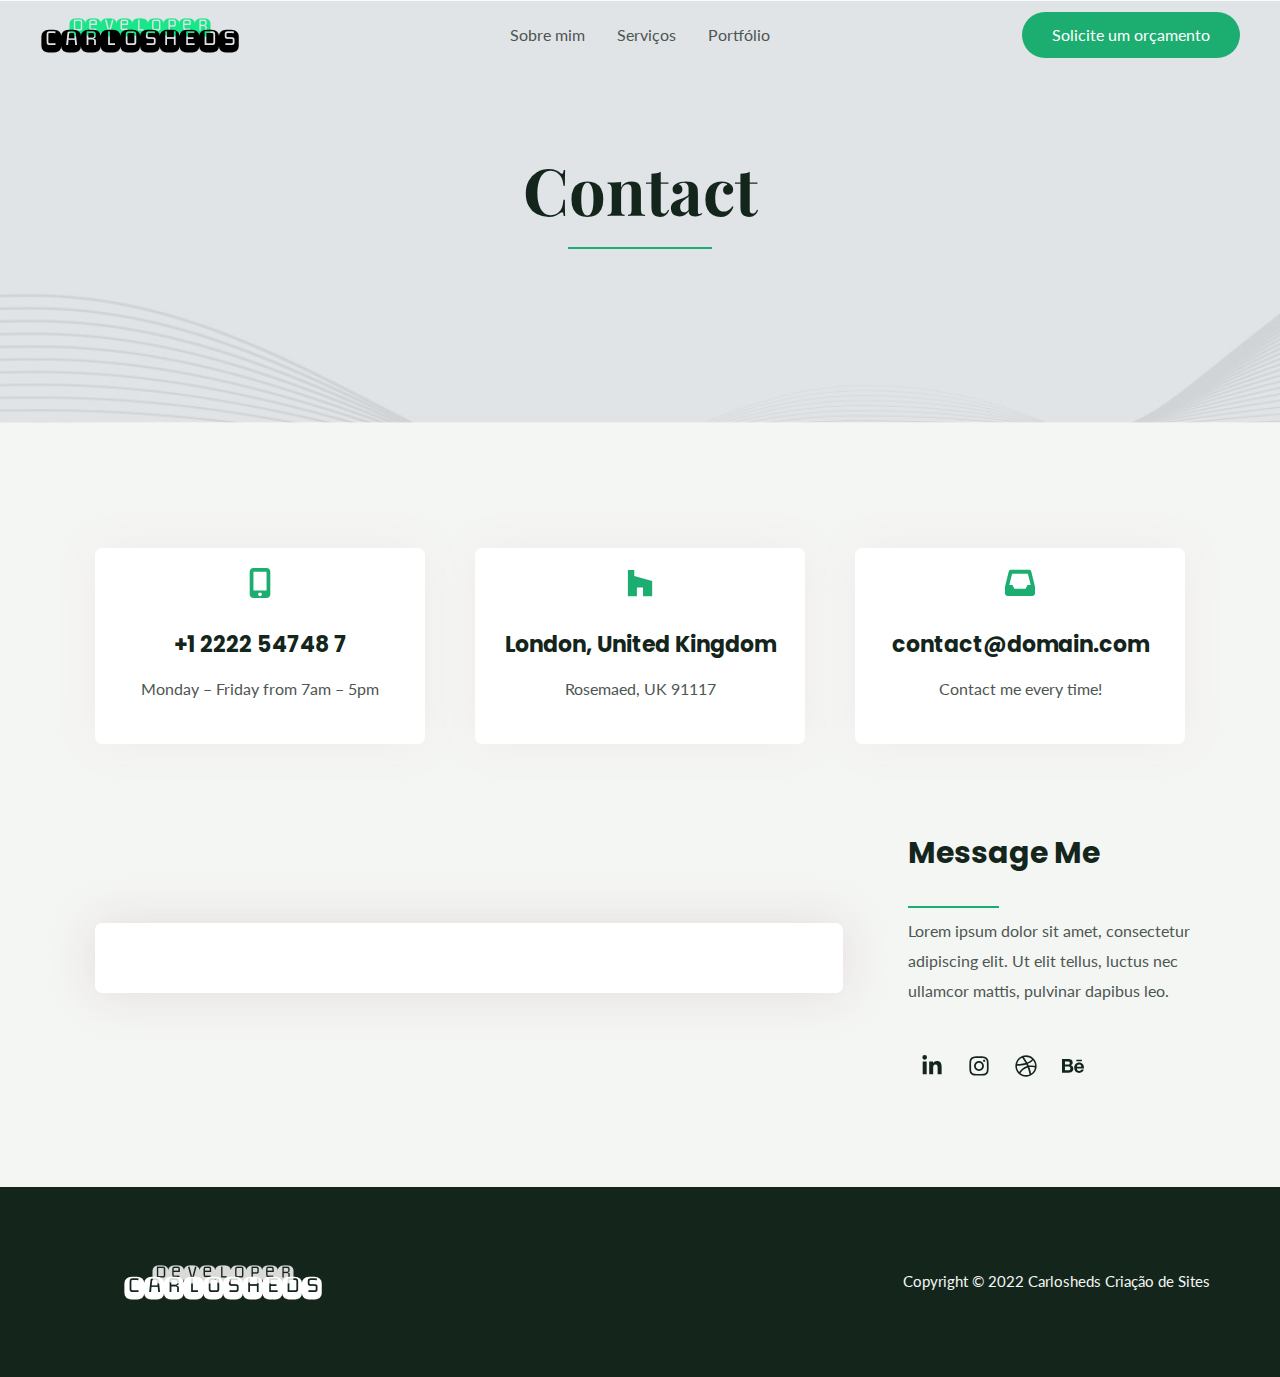
<file: contact/index.html>
<!DOCTYPE html>
<html lang="en-US">
<head>
<meta charset="UTF-8">
<meta name="viewport" content="width=device-width, initial-scale=1">
<link rel="profile" href="https://gmpg.org/xfn/11">

<title>Contact &#8211; Carlosheds Criação de Sites</title>
<meta name="robots" content="max-image-preview:large">
<link rel="dns-prefetch" href="//fonts.googleapis.com">
<link rel="dns-prefetch" href="//s.w.org">
<link rel="alternate" type="application/rss+xml" title="Carlosheds Criação de Sites &raquo; Feed" href="https://carlosheds.github.io/portfolio/feed/">
<link rel="alternate" type="application/rss+xml" title="Carlosheds Criação de Sites &raquo; Comments Feed" href="https://carlosheds.github.io/portfolio/comments/feed/">
<script>
window._wpemojiSettings = {"baseUrl":"https:\/\/s.w.org\/images\/core\/emoji\/14.0.0\/72x72\/","ext":".png","svgUrl":"https:\/\/s.w.org\/images\/core\/emoji\/14.0.0\/svg\/","svgExt":".svg","source":{"concatemoji":"http:\/\/localhost\/portfolio\/wp-includes\/js\/wp-emoji-release.min.js?ver=6.0.2"}};
/*! This file is auto-generated */
!function(e,a,t){var n,r,o,i=a.createElement("canvas"),p=i.getContext&&i.getContext("2d");function s(e,t){var a=String.fromCharCode,e=(p.clearRect(0,0,i.width,i.height),p.fillText(a.apply(this,e),0,0),i.toDataURL());return p.clearRect(0,0,i.width,i.height),p.fillText(a.apply(this,t),0,0),e===i.toDataURL()}function c(e){var t=a.createElement("script");t.src=e,t.defer=t.type="text/javascript",a.getElementsByTagName("head")[0].appendChild(t)}for(o=Array("flag","emoji"),t.supports={everything:!0,everythingExceptFlag:!0},r=0;r<o.length;r++)t.supports[o[r]]=function(e){if(!p||!p.fillText)return!1;switch(p.textBaseline="top",p.font="600 32px Arial",e){case"flag":return s([127987,65039,8205,9895,65039],[127987,65039,8203,9895,65039])?!1:!s([55356,56826,55356,56819],[55356,56826,8203,55356,56819])&&!s([55356,57332,56128,56423,56128,56418,56128,56421,56128,56430,56128,56423,56128,56447],[55356,57332,8203,56128,56423,8203,56128,56418,8203,56128,56421,8203,56128,56430,8203,56128,56423,8203,56128,56447]);case"emoji":return!s([129777,127995,8205,129778,127999],[129777,127995,8203,129778,127999])}return!1}(o[r]),t.supports.everything=t.supports.everything&&t.supports[o[r]],"flag"!==o[r]&&(t.supports.everythingExceptFlag=t.supports.everythingExceptFlag&&t.supports[o[r]]);t.supports.everythingExceptFlag=t.supports.everythingExceptFlag&&!t.supports.flag,t.DOMReady=!1,t.readyCallback=function(){t.DOMReady=!0},t.supports.everything||(n=function(){t.readyCallback()},a.addEventListener?(a.addEventListener("DOMContentLoaded",n,!1),e.addEventListener("load",n,!1)):(e.attachEvent("onload",n),a.attachEvent("onreadystatechange",function(){"complete"===a.readyState&&t.readyCallback()})),(e=t.source||{}).concatemoji?c(e.concatemoji):e.wpemoji&&e.twemoji&&(c(e.twemoji),c(e.wpemoji)))}(window,document,window._wpemojiSettings);
</script>
<style>img.wp-smiley,
img.emoji {
	display: inline !important;
	border: none !important;
	box-shadow: none !important;
	height: 1em !important;
	width: 1em !important;
	margin: 0 0.07em !important;
	vertical-align: -0.1em !important;
	background: none !important;
	padding: 0 !important;
}</style>
	<link rel="stylesheet" id="astra-theme-css-css" href="https://carlosheds.github.io/portfolio/wp-content/themes/astra/assets/css/minified/frontend.min.css?ver=3.9.2" media="all">
<style id="astra-theme-css-inline-css">.ast-no-sidebar .entry-content .alignfull {margin-left: calc( -50vw + 50%);margin-right: calc( -50vw + 50%);max-width: 100vw;width: 100vw;}.ast-no-sidebar .entry-content .alignwide {margin-left: calc(-41vw + 50%);margin-right: calc(-41vw + 50%);max-width: unset;width: unset;}.ast-no-sidebar .entry-content .alignfull .alignfull,.ast-no-sidebar .entry-content .alignfull .alignwide,.ast-no-sidebar .entry-content .alignwide .alignfull,.ast-no-sidebar .entry-content .alignwide .alignwide,.ast-no-sidebar .entry-content .wp-block-column .alignfull,.ast-no-sidebar .entry-content .wp-block-column .alignwide{width: 100%;margin-left: auto;margin-right: auto;}.wp-block-gallery,.blocks-gallery-grid {margin: 0;}.wp-block-separator {max-width: 100px;}.wp-block-separator.is-style-wide,.wp-block-separator.is-style-dots {max-width: none;}.entry-content .has-2-columns .wp-block-column:first-child {padding-right: 10px;}.entry-content .has-2-columns .wp-block-column:last-child {padding-left: 10px;}@media (max-width: 782px) {.entry-content .wp-block-columns .wp-block-column {flex-basis: 100%;}.entry-content .has-2-columns .wp-block-column:first-child {padding-right: 0;}.entry-content .has-2-columns .wp-block-column:last-child {padding-left: 0;}}body .entry-content .wp-block-latest-posts {margin-left: 0;}body .entry-content .wp-block-latest-posts li {list-style: none;}.ast-no-sidebar .ast-container .entry-content .wp-block-latest-posts {margin-left: 0;}.ast-header-break-point .entry-content .alignwide {margin-left: auto;margin-right: auto;}.entry-content .blocks-gallery-item img {margin-bottom: auto;}.wp-block-pullquote {border-top: 4px solid #555d66;border-bottom: 4px solid #555d66;color: #40464d;}:root{--ast-container-default-xlg-padding:6.67em;--ast-container-default-lg-padding:5.67em;--ast-container-default-slg-padding:4.34em;--ast-container-default-md-padding:3.34em;--ast-container-default-sm-padding:6.67em;--ast-container-default-xs-padding:2.4em;--ast-container-default-xxs-padding:1.4em;}html{font-size:100%;}a,.page-title{color:var(--ast-global-color-2);}a:hover,a:focus{color:var(--ast-global-color-1);}body,button,input,select,textarea,.ast-button,.ast-custom-button{font-family:'Lato',sans-serif;font-weight:400;font-size:16px;font-size:1rem;}blockquote{color:var(--ast-global-color-3);}h1,.entry-content h1,h2,.entry-content h2,h3,.entry-content h3,h4,.entry-content h4,h5,.entry-content h5,h6,.entry-content h6,.site-title,.site-title a{font-family:'Poppins',sans-serif;font-weight:700;}.site-title{font-size:35px;font-size:2.1875rem;display:none;}header .custom-logo-link img{max-width:240px;}.astra-logo-svg{width:240px;}.ast-archive-description .ast-archive-title{font-size:40px;font-size:2.5rem;}.site-header .site-description{font-size:15px;font-size:0.9375rem;display:none;}.entry-title{font-size:30px;font-size:1.875rem;}h1,.entry-content h1{font-size:65px;font-size:4.0625rem;font-weight:700;font-family:'Playfair Display',serif;}h2,.entry-content h2{font-size:48px;font-size:3rem;font-weight:600;font-family:'Playfair Display',serif;}h3,.entry-content h3{font-size:38px;font-size:2.375rem;font-weight:600;font-family:'Playfair Display',serif;}h4,.entry-content h4{font-size:35px;font-size:2.1875rem;font-family:'Poppins',sans-serif;}h5,.entry-content h5{font-size:30px;font-size:1.875rem;font-family:'Poppins',sans-serif;}h6,.entry-content h6{font-size:22px;font-size:1.375rem;font-family:'Poppins',sans-serif;}.ast-single-post .entry-title,.page-title{font-size:30px;font-size:1.875rem;}::selection{background-color:var(--ast-global-color-0);color:#ffffff;}body,h1,.entry-title a,.entry-content h1,h2,.entry-content h2,h3,.entry-content h3,h4,.entry-content h4,h5,.entry-content h5,h6,.entry-content h6{color:var(--ast-global-color-3);}.tagcloud a:hover,.tagcloud a:focus,.tagcloud a.current-item{color:#ffffff;border-color:var(--ast-global-color-2);background-color:var(--ast-global-color-2);}input:focus,input[type="text"]:focus,input[type="email"]:focus,input[type="url"]:focus,input[type="password"]:focus,input[type="reset"]:focus,input[type="search"]:focus,textarea:focus{border-color:var(--ast-global-color-2);}input[type="radio"]:checked,input[type=reset],input[type="checkbox"]:checked,input[type="checkbox"]:hover:checked,input[type="checkbox"]:focus:checked,input[type=range]::-webkit-slider-thumb{border-color:var(--ast-global-color-2);background-color:var(--ast-global-color-2);box-shadow:none;}.site-footer a:hover + .post-count,.site-footer a:focus + .post-count{background:var(--ast-global-color-2);border-color:var(--ast-global-color-2);}.single .nav-links .nav-previous,.single .nav-links .nav-next{color:var(--ast-global-color-2);}.entry-meta,.entry-meta *{line-height:1.45;color:var(--ast-global-color-2);}.entry-meta a:hover,.entry-meta a:hover *,.entry-meta a:focus,.entry-meta a:focus *,.page-links > .page-link,.page-links .page-link:hover,.post-navigation a:hover{color:var(--ast-global-color-1);}#cat option,.secondary .calendar_wrap thead a,.secondary .calendar_wrap thead a:visited{color:var(--ast-global-color-2);}.secondary .calendar_wrap #today,.ast-progress-val span{background:var(--ast-global-color-2);}.secondary a:hover + .post-count,.secondary a:focus + .post-count{background:var(--ast-global-color-2);border-color:var(--ast-global-color-2);}.calendar_wrap #today > a{color:#ffffff;}.page-links .page-link,.single .post-navigation a{color:var(--ast-global-color-2);}.widget-title{font-size:22px;font-size:1.375rem;color:var(--ast-global-color-3);}.ast-logo-title-inline .site-logo-img{padding-right:1em;}.site-logo-img img{ transition:all 0.2s linear;}.ast-page-builder-template .hentry {margin: 0;}.ast-page-builder-template .site-content > .ast-container {max-width: 100%;padding: 0;}.ast-page-builder-template .site-content #primary {padding: 0;margin: 0;}.ast-page-builder-template .no-results {text-align: center;margin: 4em auto;}.ast-page-builder-template .ast-pagination {padding: 2em;}.ast-page-builder-template .entry-header.ast-no-title.ast-no-thumbnail {margin-top: 0;}.ast-page-builder-template .entry-header.ast-header-without-markup {margin-top: 0;margin-bottom: 0;}.ast-page-builder-template .entry-header.ast-no-title.ast-no-meta {margin-bottom: 0;}.ast-page-builder-template.single .post-navigation {padding-bottom: 2em;}.ast-page-builder-template.single-post .site-content > .ast-container {max-width: 100%;}.ast-page-builder-template .entry-header {margin-top: 4em;margin-left: auto;margin-right: auto;padding-left: 20px;padding-right: 20px;}.single.ast-page-builder-template .entry-header {padding-left: 20px;padding-right: 20px;}.ast-page-builder-template .ast-archive-description {margin: 4em auto 0;padding-left: 20px;padding-right: 20px;}.ast-page-builder-template.ast-no-sidebar .entry-content .alignwide {margin-left: 0;margin-right: 0;}@media (max-width:921px){#ast-desktop-header{display:none;}}@media (min-width:921px){#ast-mobile-header{display:none;}}.wp-block-buttons.aligncenter{justify-content:center;}@media (max-width:921px){.ast-theme-transparent-header #primary,.ast-theme-transparent-header #secondary{padding:0;}}@media (max-width:921px){.ast-plain-container.ast-no-sidebar #primary{padding:0;}}.ast-plain-container.ast-no-sidebar #primary{margin-top:0;margin-bottom:0;}@media (min-width:1200px){.wp-block-group .has-background{padding:20px;}}@media (min-width:1200px){.ast-no-sidebar.ast-separate-container .entry-content .wp-block-group.alignwide,.ast-no-sidebar.ast-separate-container .entry-content .wp-block-cover.alignwide{margin-left:-20px;margin-right:-20px;padding-left:20px;padding-right:20px;}.ast-no-sidebar.ast-separate-container .entry-content .wp-block-cover.alignfull,.ast-no-sidebar.ast-separate-container .entry-content .wp-block-group.alignfull{margin-left:-6.67em;margin-right:-6.67em;padding-left:6.67em;padding-right:6.67em;}}@media (min-width:1200px){.wp-block-cover-image.alignwide .wp-block-cover__inner-container,.wp-block-cover.alignwide .wp-block-cover__inner-container,.wp-block-cover-image.alignfull .wp-block-cover__inner-container,.wp-block-cover.alignfull .wp-block-cover__inner-container{width:100%;}}.wp-block-columns{margin-bottom:unset;}.wp-block-image.size-full{margin:2rem 0;}.wp-block-separator.has-background{padding:0;}.wp-block-gallery{margin-bottom:1.6em;}.wp-block-group{padding-top:4em;padding-bottom:4em;}.wp-block-group__inner-container .wp-block-columns:last-child,.wp-block-group__inner-container :last-child,.wp-block-table table{margin-bottom:0;}.blocks-gallery-grid{width:100%;}.wp-block-navigation-link__content{padding:5px 0;}.wp-block-group .wp-block-group .has-text-align-center,.wp-block-group .wp-block-column .has-text-align-center{max-width:100%;}.has-text-align-center{margin:0 auto;}@media (min-width:1200px){.wp-block-cover__inner-container,.alignwide .wp-block-group__inner-container,.alignfull .wp-block-group__inner-container{max-width:1200px;margin:0 auto;}.wp-block-group.alignnone,.wp-block-group.aligncenter,.wp-block-group.alignleft,.wp-block-group.alignright,.wp-block-group.alignwide,.wp-block-columns.alignwide{margin:2rem 0 1rem 0;}}@media (max-width:1200px){.wp-block-group{padding:3em;}.wp-block-group .wp-block-group{padding:1.5em;}.wp-block-columns,.wp-block-column{margin:1rem 0;}}@media (min-width:921px){.wp-block-columns .wp-block-group{padding:2em;}}@media (max-width:544px){.wp-block-cover-image .wp-block-cover__inner-container,.wp-block-cover .wp-block-cover__inner-container{width:unset;}.wp-block-cover,.wp-block-cover-image{padding:2em 0;}.wp-block-group,.wp-block-cover{padding:2em;}.wp-block-media-text__media img,.wp-block-media-text__media video{width:unset;max-width:100%;}.wp-block-media-text.has-background .wp-block-media-text__content{padding:1em;}}.wp-block-image.aligncenter{margin-left:auto;margin-right:auto;}.wp-block-table.aligncenter{margin-left:auto;margin-right:auto;}@media (min-width:544px){.entry-content .wp-block-media-text.has-media-on-the-right .wp-block-media-text__content{padding:0 8% 0 0;}.entry-content .wp-block-media-text .wp-block-media-text__content{padding:0 0 0 8%;}.ast-plain-container .site-content .entry-content .has-custom-content-position.is-position-bottom-left > *,.ast-plain-container .site-content .entry-content .has-custom-content-position.is-position-bottom-right > *,.ast-plain-container .site-content .entry-content .has-custom-content-position.is-position-top-left > *,.ast-plain-container .site-content .entry-content .has-custom-content-position.is-position-top-right > *,.ast-plain-container .site-content .entry-content .has-custom-content-position.is-position-center-right > *,.ast-plain-container .site-content .entry-content .has-custom-content-position.is-position-center-left > *{margin:0;}}@media (max-width:544px){.entry-content .wp-block-media-text .wp-block-media-text__content{padding:8% 0;}.wp-block-media-text .wp-block-media-text__media img{width:auto;max-width:100%;}}@media (max-width:921px){.ast-separate-container #primary,.ast-separate-container #secondary{padding:1.5em 0;}#primary,#secondary{padding:1.5em 0;margin:0;}.ast-left-sidebar #content > .ast-container{display:flex;flex-direction:column-reverse;width:100%;}.ast-separate-container .ast-article-post,.ast-separate-container .ast-article-single{padding:1.5em 2.14em;}.ast-author-box img.avatar{margin:20px 0 0 0;}}@media (min-width:922px){.ast-separate-container.ast-right-sidebar #primary,.ast-separate-container.ast-left-sidebar #primary{border:0;}.search-no-results.ast-separate-container #primary{margin-bottom:4em;}}.wp-block-button .wp-block-button__link{color:var(--ast-global-color-5);}.wp-block-button .wp-block-button__link:hover,.wp-block-button .wp-block-button__link:focus{color:var(--ast-global-color-5);background-color:var(--ast-global-color-1);border-color:var(--ast-global-color-1);}.wp-block-button .wp-block-button__link{border-style:solid;border-top-width:0px;border-right-width:0px;border-left-width:0px;border-bottom-width:0px;border-color:var(--ast-global-color-0);background-color:var(--ast-global-color-0);color:var(--ast-global-color-5);font-family:inherit;font-weight:inherit;line-height:1;font-size:16px;font-size:1rem;border-radius:5px;padding-top:15px;padding-right:30px;padding-bottom:15px;padding-left:30px;}.menu-toggle,button,.ast-button,.ast-custom-button,.button,input#submit,input[type="button"],input[type="submit"],input[type="reset"]{border-style:solid;border-top-width:0px;border-right-width:0px;border-left-width:0px;border-bottom-width:0px;color:var(--ast-global-color-5);border-color:var(--ast-global-color-0);background-color:var(--ast-global-color-0);border-radius:5px;padding-top:15px;padding-right:30px;padding-bottom:15px;padding-left:30px;font-family:inherit;font-weight:inherit;font-size:16px;font-size:1rem;line-height:1;}button:focus,.menu-toggle:hover,button:hover,.ast-button:hover,.ast-custom-button:hover .button:hover,.ast-custom-button:hover ,input[type=reset]:hover,input[type=reset]:focus,input#submit:hover,input#submit:focus,input[type="button"]:hover,input[type="button"]:focus,input[type="submit"]:hover,input[type="submit"]:focus{color:var(--ast-global-color-5);background-color:var(--ast-global-color-1);border-color:var(--ast-global-color-1);}@media (min-width:544px){.ast-container{max-width:100%;}}@media (max-width:544px){.ast-separate-container .ast-article-post,.ast-separate-container .ast-article-single,.ast-separate-container .comments-title,.ast-separate-container .ast-archive-description{padding:1.5em 1em;}.ast-separate-container #content .ast-container{padding-left:0.54em;padding-right:0.54em;}.ast-separate-container .ast-comment-list li.depth-1{padding:1.5em 1em;margin-bottom:1.5em;}.ast-separate-container .ast-comment-list .bypostauthor{padding:.5em;}.ast-search-menu-icon.ast-dropdown-active .search-field{width:170px;}}@media (max-width:921px){.ast-mobile-header-stack .main-header-bar .ast-search-menu-icon{display:inline-block;}.ast-header-break-point.ast-header-custom-item-outside .ast-mobile-header-stack .main-header-bar .ast-search-icon{margin:0;}.ast-comment-avatar-wrap img{max-width:2.5em;}.ast-separate-container .ast-comment-list li.depth-1{padding:1.5em 2.14em;}.ast-separate-container .comment-respond{padding:2em 2.14em;}.ast-comment-meta{padding:0 1.8888em 1.3333em;}}body,.ast-separate-container{background-color:var(--ast-global-color-4);;background-image:none;;}.ast-no-sidebar.ast-separate-container .entry-content .alignfull {margin-left: -6.67em;margin-right: -6.67em;width: auto;}@media (max-width: 1200px) {.ast-no-sidebar.ast-separate-container .entry-content .alignfull {margin-left: -2.4em;margin-right: -2.4em;}}@media (max-width: 768px) {.ast-no-sidebar.ast-separate-container .entry-content .alignfull {margin-left: -2.14em;margin-right: -2.14em;}}@media (max-width: 544px) {.ast-no-sidebar.ast-separate-container .entry-content .alignfull {margin-left: -1em;margin-right: -1em;}}.ast-no-sidebar.ast-separate-container .entry-content .alignwide {margin-left: -20px;margin-right: -20px;}.ast-no-sidebar.ast-separate-container .entry-content .wp-block-column .alignfull,.ast-no-sidebar.ast-separate-container .entry-content .wp-block-column .alignwide {margin-left: auto;margin-right: auto;width: 100%;}@media (max-width:921px){.site-title{display:none;}.ast-archive-description .ast-archive-title{font-size:40px;}.site-header .site-description{display:none;}.entry-title{font-size:30px;}h1,.entry-content h1{font-size:30px;}h2,.entry-content h2{font-size:25px;}h3,.entry-content h3{font-size:20px;}.ast-single-post .entry-title,.page-title{font-size:30px;}.astra-logo-svg{width:120px;}header .custom-logo-link img,.ast-header-break-point .site-logo-img .custom-mobile-logo-link img{max-width:120px;}}@media (max-width:544px){.site-title{display:none;}.ast-archive-description .ast-archive-title{font-size:40px;}.site-header .site-description{display:none;}.entry-title{font-size:30px;}h1,.entry-content h1{font-size:30px;}h2,.entry-content h2{font-size:25px;}h3,.entry-content h3{font-size:20px;}.ast-single-post .entry-title,.page-title{font-size:30px;}header .custom-logo-link img,.ast-header-break-point .site-branding img,.ast-header-break-point .custom-logo-link img{max-width:70px;}.astra-logo-svg{width:70px;}.ast-header-break-point .site-logo-img .custom-mobile-logo-link img{max-width:70px;}}@media (max-width:921px){html{font-size:91.2%;}}@media (max-width:544px){html{font-size:91.2%;}}@media (min-width:922px){.ast-container{max-width:1240px;}}@font-face {font-family: "Astra";src: url(https://carlosheds.github.io/portfolio/wp-content/themes/astra/assets/fonts/astra.woff) format("woff"),url(https://carlosheds.github.io/portfolio/wp-content/themes/astra/assets/fonts/astra.ttf) format("truetype"),url(https://carlosheds.github.io/portfolio/wp-content/themes/astra/assets/fonts/astra.svg#astra) format("svg");font-weight: normal;font-style: normal;font-display: fallback;}@media (min-width:922px){.main-header-menu .sub-menu .menu-item.ast-left-align-sub-menu:hover > .sub-menu,.main-header-menu .sub-menu .menu-item.ast-left-align-sub-menu.focus > .sub-menu{margin-left:-0px;}}.ast-theme-transparent-header [data-section="section-header-mobile-trigger"] .ast-button-wrap .ast-mobile-menu-trigger-minimal{background:transparent;}.astra-icon-down_arrow::after {content: "\e900";font-family: Astra;}.astra-icon-close::after {content: "\e5cd";font-family: Astra;}.astra-icon-drag_handle::after {content: "\e25d";font-family: Astra;}.astra-icon-format_align_justify::after {content: "\e235";font-family: Astra;}.astra-icon-menu::after {content: "\e5d2";font-family: Astra;}.astra-icon-reorder::after {content: "\e8fe";font-family: Astra;}.astra-icon-search::after {content: "\e8b6";font-family: Astra;}.astra-icon-zoom_in::after {content: "\e56b";font-family: Astra;}.astra-icon-check-circle::after {content: "\e901";font-family: Astra;}.astra-icon-shopping-cart::after {content: "\f07a";font-family: Astra;}.astra-icon-shopping-bag::after {content: "\f290";font-family: Astra;}.astra-icon-shopping-basket::after {content: "\f291";font-family: Astra;}.astra-icon-circle-o::after {content: "\e903";font-family: Astra;}.astra-icon-certificate::after {content: "\e902";font-family: Astra;}blockquote {padding: 1.2em;}:root .has-ast-global-color-0-color{color:var(--ast-global-color-0);}:root .has-ast-global-color-0-background-color{background-color:var(--ast-global-color-0);}:root .wp-block-button .has-ast-global-color-0-color{color:var(--ast-global-color-0);}:root .wp-block-button .has-ast-global-color-0-background-color{background-color:var(--ast-global-color-0);}:root .has-ast-global-color-1-color{color:var(--ast-global-color-1);}:root .has-ast-global-color-1-background-color{background-color:var(--ast-global-color-1);}:root .wp-block-button .has-ast-global-color-1-color{color:var(--ast-global-color-1);}:root .wp-block-button .has-ast-global-color-1-background-color{background-color:var(--ast-global-color-1);}:root .has-ast-global-color-2-color{color:var(--ast-global-color-2);}:root .has-ast-global-color-2-background-color{background-color:var(--ast-global-color-2);}:root .wp-block-button .has-ast-global-color-2-color{color:var(--ast-global-color-2);}:root .wp-block-button .has-ast-global-color-2-background-color{background-color:var(--ast-global-color-2);}:root .has-ast-global-color-3-color{color:var(--ast-global-color-3);}:root .has-ast-global-color-3-background-color{background-color:var(--ast-global-color-3);}:root .wp-block-button .has-ast-global-color-3-color{color:var(--ast-global-color-3);}:root .wp-block-button .has-ast-global-color-3-background-color{background-color:var(--ast-global-color-3);}:root .has-ast-global-color-4-color{color:var(--ast-global-color-4);}:root .has-ast-global-color-4-background-color{background-color:var(--ast-global-color-4);}:root .wp-block-button .has-ast-global-color-4-color{color:var(--ast-global-color-4);}:root .wp-block-button .has-ast-global-color-4-background-color{background-color:var(--ast-global-color-4);}:root .has-ast-global-color-5-color{color:var(--ast-global-color-5);}:root .has-ast-global-color-5-background-color{background-color:var(--ast-global-color-5);}:root .wp-block-button .has-ast-global-color-5-color{color:var(--ast-global-color-5);}:root .wp-block-button .has-ast-global-color-5-background-color{background-color:var(--ast-global-color-5);}:root .has-ast-global-color-6-color{color:var(--ast-global-color-6);}:root .has-ast-global-color-6-background-color{background-color:var(--ast-global-color-6);}:root .wp-block-button .has-ast-global-color-6-color{color:var(--ast-global-color-6);}:root .wp-block-button .has-ast-global-color-6-background-color{background-color:var(--ast-global-color-6);}:root .has-ast-global-color-7-color{color:var(--ast-global-color-7);}:root .has-ast-global-color-7-background-color{background-color:var(--ast-global-color-7);}:root .wp-block-button .has-ast-global-color-7-color{color:var(--ast-global-color-7);}:root .wp-block-button .has-ast-global-color-7-background-color{background-color:var(--ast-global-color-7);}:root .has-ast-global-color-8-color{color:var(--ast-global-color-8);}:root .has-ast-global-color-8-background-color{background-color:var(--ast-global-color-8);}:root .wp-block-button .has-ast-global-color-8-color{color:var(--ast-global-color-8);}:root .wp-block-button .has-ast-global-color-8-background-color{background-color:var(--ast-global-color-8);}:root{--ast-global-color-0:#1BAE70;--ast-global-color-1:#06752E;--ast-global-color-2:#14261C;--ast-global-color-3:#4E5652;--ast-global-color-4:#F4F6F4;--ast-global-color-5:#FFFFFF;--ast-global-color-6:#000000;--ast-global-color-7:#4B4F58;--ast-global-color-8:#F6F7F8;}:root {--ast-border-color : #dddddd;}.ast-theme-transparent-header #masthead .site-logo-img .transparent-custom-logo .astra-logo-svg{width:70px;}.ast-theme-transparent-header #masthead .site-logo-img .transparent-custom-logo img{ max-width:70px;}@media (max-width:921px){.ast-theme-transparent-header #masthead .site-logo-img .transparent-custom-logo .astra-logo-svg{width:70px;}.ast-theme-transparent-header #masthead .site-logo-img .transparent-custom-logo img{ max-width:70px;}}@media (max-width:543px){.ast-theme-transparent-header #masthead .site-logo-img .transparent-custom-logo .astra-logo-svg{width:100px;}.ast-theme-transparent-header #masthead .site-logo-img .transparent-custom-logo img{ max-width:100px;}}@media (min-width:921px){.ast-theme-transparent-header #masthead{position:absolute;left:0;right:0;}.ast-theme-transparent-header .main-header-bar,.ast-theme-transparent-header.ast-header-break-point .main-header-bar{background:none;}body.elementor-editor-active.ast-theme-transparent-header #masthead,.fl-builder-edit .ast-theme-transparent-header #masthead,body.vc_editor.ast-theme-transparent-header #masthead,body.brz-ed.ast-theme-transparent-header #masthead{z-index:0;}.ast-header-break-point.ast-replace-site-logo-transparent.ast-theme-transparent-header .custom-mobile-logo-link{display:none;}.ast-header-break-point.ast-replace-site-logo-transparent.ast-theme-transparent-header .transparent-custom-logo{display:inline-block;}.ast-theme-transparent-header .ast-above-header,.ast-theme-transparent-header .ast-above-header.ast-above-header-bar{background-image:none;background-color:transparent;}.ast-theme-transparent-header .ast-below-header{background-image:none;background-color:transparent;}}.ast-theme-transparent-header .ast-builder-menu .main-header-menu,.ast-theme-transparent-header .ast-builder-menu .main-header-menu .menu-link,.ast-theme-transparent-header [CLASS*="ast-builder-menu-"] .main-header-menu .menu-item > .menu-link,.ast-theme-transparent-header .ast-masthead-custom-menu-items,.ast-theme-transparent-header .ast-masthead-custom-menu-items a,.ast-theme-transparent-header .ast-builder-menu .main-header-menu .menu-item > .ast-menu-toggle,.ast-theme-transparent-header .ast-builder-menu .main-header-menu .menu-item > .ast-menu-toggle,.ast-theme-transparent-header .ast-above-header-navigation a,.ast-header-break-point.ast-theme-transparent-header .ast-above-header-navigation a,.ast-header-break-point.ast-theme-transparent-header .ast-above-header-navigation > ul.ast-above-header-menu > .menu-item-has-children:not(.current-menu-item) > .ast-menu-toggle,.ast-theme-transparent-header .ast-below-header-menu,.ast-theme-transparent-header .ast-below-header-menu a,.ast-header-break-point.ast-theme-transparent-header .ast-below-header-menu a,.ast-header-break-point.ast-theme-transparent-header .ast-below-header-menu,.ast-theme-transparent-header .main-header-menu .menu-link{color:var(--ast-global-color-3);}.ast-theme-transparent-header .ast-builder-menu .main-header-menu .menu-item:hover > .menu-link,.ast-theme-transparent-header .ast-builder-menu .main-header-menu .menu-item:hover > .ast-menu-toggle,.ast-theme-transparent-header .ast-builder-menu .main-header-menu .ast-masthead-custom-menu-items a:hover,.ast-theme-transparent-header .ast-builder-menu .main-header-menu .focus > .menu-link,.ast-theme-transparent-header .ast-builder-menu .main-header-menu .focus > .ast-menu-toggle,.ast-theme-transparent-header .ast-builder-menu .main-header-menu .current-menu-item > .menu-link,.ast-theme-transparent-header .ast-builder-menu .main-header-menu .current-menu-ancestor > .menu-link,.ast-theme-transparent-header .ast-builder-menu .main-header-menu .current-menu-item > .ast-menu-toggle,.ast-theme-transparent-header .ast-builder-menu .main-header-menu .current-menu-ancestor > .ast-menu-toggle,.ast-theme-transparent-header [CLASS*="ast-builder-menu-"] .main-header-menu .current-menu-item > .menu-link,.ast-theme-transparent-header [CLASS*="ast-builder-menu-"] .main-header-menu .current-menu-ancestor > .menu-link,.ast-theme-transparent-header [CLASS*="ast-builder-menu-"] .main-header-menu .current-menu-item > .ast-menu-toggle,.ast-theme-transparent-header [CLASS*="ast-builder-menu-"] .main-header-menu .current-menu-ancestor > .ast-menu-toggle,.ast-theme-transparent-header .main-header-menu .menu-item:hover > .menu-link,.ast-theme-transparent-header .main-header-menu .current-menu-item > .menu-link,.ast-theme-transparent-header .main-header-menu .current-menu-ancestor > .menu-link{color:var(--ast-global-color-2);}@media (max-width:921px){.ast-theme-transparent-header #masthead{position:absolute;left:0;right:0;}.ast-theme-transparent-header .main-header-bar,.ast-theme-transparent-header.ast-header-break-point .main-header-bar{background:none;}body.elementor-editor-active.ast-theme-transparent-header #masthead,.fl-builder-edit .ast-theme-transparent-header #masthead,body.vc_editor.ast-theme-transparent-header #masthead,body.brz-ed.ast-theme-transparent-header #masthead{z-index:0;}.ast-header-break-point.ast-replace-site-logo-transparent.ast-theme-transparent-header .custom-mobile-logo-link{display:none;}.ast-header-break-point.ast-replace-site-logo-transparent.ast-theme-transparent-header .transparent-custom-logo{display:inline-block;}.ast-theme-transparent-header .ast-above-header,.ast-theme-transparent-header .ast-above-header.ast-above-header-bar{background-image:none;background-color:transparent;}.ast-theme-transparent-header .ast-below-header{background-image:none;background-color:transparent;}}@media (max-width:921px){.ast-theme-transparent-header.ast-header-break-point .ast-builder-menu .main-header-menu,.ast-theme-transparent-header.ast-header-break-point .ast-builder-menu.main-header-menu .sub-menu,.ast-theme-transparent-header.ast-header-break-point .ast-builder-menu.main-header-menu,.ast-theme-transparent-header.ast-header-break-point .ast-builder-menu .main-header-bar-wrap .main-header-menu,.ast-flyout-menu-enable.ast-header-break-point.ast-theme-transparent-header .main-header-bar-navigation .site-navigation,.ast-fullscreen-menu-enable.ast-header-break-point.ast-theme-transparent-header .main-header-bar-navigation .site-navigation,.ast-flyout-above-menu-enable.ast-header-break-point.ast-theme-transparent-header .ast-above-header-navigation-wrap .ast-above-header-navigation,.ast-flyout-below-menu-enable.ast-header-break-point.ast-theme-transparent-header .ast-below-header-navigation-wrap .ast-below-header-actual-nav,.ast-fullscreen-above-menu-enable.ast-header-break-point.ast-theme-transparent-header .ast-above-header-navigation-wrap,.ast-fullscreen-below-menu-enable.ast-header-break-point.ast-theme-transparent-header .ast-below-header-navigation-wrap,.ast-theme-transparent-header .main-header-menu .menu-link{background-color:var(--ast-global-color-5);}.ast-theme-transparent-header .ast-builder-menu .main-header-menu,.ast-theme-transparent-header .ast-builder-menu .main-header-menu .menu-link,.ast-theme-transparent-header [CLASS*="ast-builder-menu-"] .main-header-menu .menu-item > .menu-link,.ast-theme-transparent-header .ast-masthead-custom-menu-items,.ast-theme-transparent-header .ast-masthead-custom-menu-items a,.ast-theme-transparent-header .ast-builder-menu .main-header-menu .menu-item > .ast-menu-toggle,.ast-theme-transparent-header .ast-builder-menu .main-header-menu .menu-item > .ast-menu-toggle,.ast-theme-transparent-header .main-header-menu .menu-link{color:var(--ast-global-color-3);}.ast-theme-transparent-header .ast-builder-menu .main-header-menu .menu-item:hover > .menu-link,.ast-theme-transparent-header .ast-builder-menu .main-header-menu .menu-item:hover > .ast-menu-toggle,.ast-theme-transparent-header .ast-builder-menu .main-header-menu .ast-masthead-custom-menu-items a:hover,.ast-theme-transparent-header .ast-builder-menu .main-header-menu .focus > .menu-link,.ast-theme-transparent-header .ast-builder-menu .main-header-menu .focus > .ast-menu-toggle,.ast-theme-transparent-header .ast-builder-menu .main-header-menu .current-menu-item > .menu-link,.ast-theme-transparent-header .ast-builder-menu .main-header-menu .current-menu-ancestor > .menu-link,.ast-theme-transparent-header .ast-builder-menu .main-header-menu .current-menu-item > .ast-menu-toggle,.ast-theme-transparent-header .ast-builder-menu .main-header-menu .current-menu-ancestor > .ast-menu-toggle,.ast-theme-transparent-header [CLASS*="ast-builder-menu-"] .main-header-menu .current-menu-item > .menu-link,.ast-theme-transparent-header [CLASS*="ast-builder-menu-"] .main-header-menu .current-menu-ancestor > .menu-link,.ast-theme-transparent-header [CLASS*="ast-builder-menu-"] .main-header-menu .current-menu-item > .ast-menu-toggle,.ast-theme-transparent-header [CLASS*="ast-builder-menu-"] .main-header-menu .current-menu-ancestor > .ast-menu-toggle,.ast-theme-transparent-header .main-header-menu .menu-item:hover > .menu-link,.ast-theme-transparent-header .main-header-menu .current-menu-item > .menu-link,.ast-theme-transparent-header .main-header-menu .current-menu-ancestor > .menu-link{color:var(--ast-global-color-0);}}.ast-theme-transparent-header #ast-desktop-header > [CLASS*="-header-wrap"]:nth-last-child(2) > [CLASS*="-header-bar"],.ast-theme-transparent-header.ast-header-break-point #ast-mobile-header > [CLASS*="-header-wrap"]:nth-last-child(2) > [CLASS*="-header-bar"]{border-bottom-style:none;}.ast-breadcrumbs .trail-browse,.ast-breadcrumbs .trail-items,.ast-breadcrumbs .trail-items li{display:inline-block;margin:0;padding:0;border:none;background:inherit;text-indent:0;}.ast-breadcrumbs .trail-browse{font-size:inherit;font-style:inherit;font-weight:inherit;color:inherit;}.ast-breadcrumbs .trail-items{list-style:none;}.trail-items li::after{padding:0 0.3em;content:"\00bb";}.trail-items li:last-of-type::after{display:none;}h1,.entry-content h1,h2,.entry-content h2,h3,.entry-content h3,h4,.entry-content h4,h5,.entry-content h5,h6,.entry-content h6{color:var(--ast-global-color-2);}@media (max-width:921px){.ast-builder-grid-row-container.ast-builder-grid-row-tablet-3-firstrow .ast-builder-grid-row > *:first-child,.ast-builder-grid-row-container.ast-builder-grid-row-tablet-3-lastrow .ast-builder-grid-row > *:last-child{grid-column:1 / -1;}}@media (max-width:544px){.ast-builder-grid-row-container.ast-builder-grid-row-mobile-3-firstrow .ast-builder-grid-row > *:first-child,.ast-builder-grid-row-container.ast-builder-grid-row-mobile-3-lastrow .ast-builder-grid-row > *:last-child{grid-column:1 / -1;}}.ast-builder-layout-element[data-section="title_tagline"]{display:flex;}@media (max-width:921px){.ast-header-break-point .ast-builder-layout-element[data-section="title_tagline"]{display:flex;}}@media (max-width:544px){.ast-header-break-point .ast-builder-layout-element[data-section="title_tagline"]{display:flex;}}[data-section*="section-hb-button-"] .menu-link{display:none;}.ast-header-button-1 .ast-custom-button{border-radius:30px;}.ast-header-button-1[data-section="section-hb-button-1"]{display:flex;}@media (max-width:921px){.ast-header-break-point .ast-header-button-1[data-section="section-hb-button-1"]{display:flex;}}@media (max-width:544px){.ast-header-break-point .ast-header-button-1[data-section="section-hb-button-1"]{display:flex;}}.ast-builder-menu-1{font-family:inherit;font-weight:inherit;}.ast-builder-menu-1 .sub-menu,.ast-builder-menu-1 .inline-on-mobile .sub-menu{border-top-width:2px;border-bottom-width:0px;border-right-width:0px;border-left-width:0px;border-color:var(--ast-global-color-0);border-style:solid;border-radius:0px;}.ast-builder-menu-1 .main-header-menu > .menu-item > .sub-menu,.ast-builder-menu-1 .main-header-menu > .menu-item > .astra-full-megamenu-wrapper{margin-top:0px;}.ast-desktop .ast-builder-menu-1 .main-header-menu > .menu-item > .sub-menu:before,.ast-desktop .ast-builder-menu-1 .main-header-menu > .menu-item > .astra-full-megamenu-wrapper:before{height:calc( 0px + 5px );}.ast-desktop .ast-builder-menu-1 .menu-item .sub-menu .menu-link{border-style:none;}@media (max-width:921px){.ast-header-break-point .ast-builder-menu-1 .menu-item.menu-item-has-children > .ast-menu-toggle{top:0;}.ast-builder-menu-1 .menu-item-has-children > .menu-link:after{content:unset;}}@media (max-width:544px){.ast-header-break-point .ast-builder-menu-1 .menu-item.menu-item-has-children > .ast-menu-toggle{top:0;}}.ast-builder-menu-1{display:flex;}@media (max-width:921px){.ast-header-break-point .ast-builder-menu-1{display:flex;}}@media (max-width:544px){.ast-header-break-point .ast-builder-menu-1{display:flex;}}.ast-footer-copyright{text-align:center;}.ast-footer-copyright {color:var(--ast-global-color-4);}@media (max-width:921px){.ast-footer-copyright{text-align:center;}}@media (max-width:544px){.ast-footer-copyright{text-align:center;}}.ast-footer-copyright {font-size:15px;font-size:0.9375rem;}.ast-footer-copyright.ast-builder-layout-element{display:flex;}@media (max-width:921px){.ast-header-break-point .ast-footer-copyright.ast-builder-layout-element{display:flex;}}@media (max-width:544px){.ast-header-break-point .ast-footer-copyright.ast-builder-layout-element{display:flex;}}.site-primary-footer-wrap{padding-top:45px;padding-bottom:45px;}.site-primary-footer-wrap[data-section="section-primary-footer-builder"]{background-color:var(--ast-global-color-2);;background-image:none;;}.site-primary-footer-wrap[data-section="section-primary-footer-builder"] .ast-builder-grid-row{max-width:1200px;margin-left:auto;margin-right:auto;}.site-primary-footer-wrap[data-section="section-primary-footer-builder"] .ast-builder-grid-row,.site-primary-footer-wrap[data-section="section-primary-footer-builder"] .site-footer-section{align-items:center;}.site-primary-footer-wrap[data-section="section-primary-footer-builder"].ast-footer-row-inline .site-footer-section{display:flex;margin-bottom:0;}.ast-builder-grid-row-3-equal .ast-builder-grid-row{grid-template-columns:repeat( 3,1fr );}@media (max-width:921px){.site-primary-footer-wrap[data-section="section-primary-footer-builder"].ast-footer-row-tablet-inline .site-footer-section{display:flex;margin-bottom:0;}.site-primary-footer-wrap[data-section="section-primary-footer-builder"].ast-footer-row-tablet-stack .site-footer-section{display:block;margin-bottom:10px;}.ast-builder-grid-row-container.ast-builder-grid-row-tablet-full .ast-builder-grid-row{grid-template-columns:1fr;}}@media (max-width:544px){.site-primary-footer-wrap[data-section="section-primary-footer-builder"].ast-footer-row-mobile-inline .site-footer-section{display:flex;margin-bottom:0;}.site-primary-footer-wrap[data-section="section-primary-footer-builder"].ast-footer-row-mobile-stack .site-footer-section{display:block;margin-bottom:10px;}.ast-builder-grid-row-container.ast-builder-grid-row-mobile-full .ast-builder-grid-row{grid-template-columns:1fr;}}@media (max-width:921px){.site-primary-footer-wrap[data-section="section-primary-footer-builder"]{padding-top:20px;padding-bottom:20px;padding-left:20px;padding-right:20px;}}.site-primary-footer-wrap[data-section="section-primary-footer-builder"]{display:grid;}@media (max-width:921px){.ast-header-break-point .site-primary-footer-wrap[data-section="section-primary-footer-builder"]{display:grid;}}@media (max-width:544px){.ast-header-break-point .site-primary-footer-wrap[data-section="section-primary-footer-builder"]{display:grid;}}.footer-widget-area[data-section="sidebar-widgets-footer-widget-1"] .footer-widget-area-inner{text-align:center;}@media (max-width:921px){.footer-widget-area[data-section="sidebar-widgets-footer-widget-1"] .footer-widget-area-inner{text-align:center;}}@media (max-width:544px){.footer-widget-area[data-section="sidebar-widgets-footer-widget-1"] .footer-widget-area-inner{text-align:center;}}.footer-widget-area[data-section="sidebar-widgets-footer-widget-1"]{display:block;}@media (max-width:921px){.ast-header-break-point .footer-widget-area[data-section="sidebar-widgets-footer-widget-1"]{display:block;}}@media (max-width:544px){.ast-header-break-point .footer-widget-area[data-section="sidebar-widgets-footer-widget-1"]{display:block;}}.ast-header-break-point .main-header-bar{border-bottom-width:1px;}@media (min-width:922px){.main-header-bar{border-bottom-width:1px;}}.main-header-menu .menu-item, #astra-footer-menu .menu-item, .main-header-bar .ast-masthead-custom-menu-items{-js-display:flex;display:flex;-webkit-box-pack:center;-webkit-justify-content:center;-moz-box-pack:center;-ms-flex-pack:center;justify-content:center;-webkit-box-orient:vertical;-webkit-box-direction:normal;-webkit-flex-direction:column;-moz-box-orient:vertical;-moz-box-direction:normal;-ms-flex-direction:column;flex-direction:column;}.main-header-menu > .menu-item > .menu-link, #astra-footer-menu > .menu-item > .menu-link{height:100%;-webkit-box-align:center;-webkit-align-items:center;-moz-box-align:center;-ms-flex-align:center;align-items:center;-js-display:flex;display:flex;}.main-header-menu .sub-menu .menu-item.menu-item-has-children > .menu-link:after{position:absolute;right:1em;top:50%;transform:translate(0,-50%) rotate(270deg);}.ast-header-break-point .main-header-bar .main-header-bar-navigation .page_item_has_children > .ast-menu-toggle::before, .ast-header-break-point .main-header-bar .main-header-bar-navigation .menu-item-has-children > .ast-menu-toggle::before, .ast-mobile-popup-drawer .main-header-bar-navigation .menu-item-has-children>.ast-menu-toggle::before, .ast-header-break-point .ast-mobile-header-wrap .main-header-bar-navigation .menu-item-has-children > .ast-menu-toggle::before{font-weight:bold;content:"\e900";font-family:Astra;text-decoration:inherit;display:inline-block;}.ast-header-break-point .main-navigation ul.sub-menu .menu-item .menu-link:before{content:"\e900";font-family:Astra;font-size:.65em;text-decoration:inherit;display:inline-block;transform:translate(0, -2px) rotateZ(270deg);margin-right:5px;}.widget_search .search-form:after{font-family:Astra;font-size:1.2em;font-weight:normal;content:"\e8b6";position:absolute;top:50%;right:15px;transform:translate(0, -50%);}.astra-search-icon::before{content:"\e8b6";font-family:Astra;font-style:normal;font-weight:normal;text-decoration:inherit;text-align:center;-webkit-font-smoothing:antialiased;-moz-osx-font-smoothing:grayscale;z-index:3;}.main-header-bar .main-header-bar-navigation .page_item_has_children > a:after, .main-header-bar .main-header-bar-navigation .menu-item-has-children > a:after, .site-header-focus-item .main-header-bar-navigation .menu-item-has-children > .menu-link:after{content:"\e900";display:inline-block;font-family:Astra;font-size:.6rem;font-weight:bold;text-rendering:auto;-webkit-font-smoothing:antialiased;-moz-osx-font-smoothing:grayscale;margin-left:10px;line-height:normal;}.ast-mobile-popup-drawer .main-header-bar-navigation .ast-submenu-expanded>.ast-menu-toggle::before{transform:rotateX(180deg);}.ast-header-break-point .main-header-bar-navigation .menu-item-has-children > .menu-link:after{display:none;}.ast-separate-container .blog-layout-1, .ast-separate-container .blog-layout-2, .ast-separate-container .blog-layout-3{background-color:transparent;background-image:none;}.ast-separate-container .ast-article-post{background-color:var(--ast-global-color-5);;background-image:none;;}@media (max-width:921px){.ast-separate-container .ast-article-post{background-color:var(--ast-global-color-5);;background-image:none;;}}@media (max-width:544px){.ast-separate-container .ast-article-post{background-color:var(--ast-global-color-5);;background-image:none;;}}.ast-separate-container .ast-article-single:not(.ast-related-post), .ast-separate-container .comments-area .comment-respond,.ast-separate-container .comments-area .ast-comment-list li, .ast-separate-container .ast-woocommerce-container, .ast-separate-container .error-404, .ast-separate-container .no-results, .single.ast-separate-container  .ast-author-meta, .ast-separate-container .related-posts-title-wrapper, .ast-separate-container.ast-two-container #secondary .widget,.ast-separate-container .comments-count-wrapper, .ast-box-layout.ast-plain-container .site-content,.ast-padded-layout.ast-plain-container .site-content, .ast-separate-container .comments-area .comments-title{background-color:var(--ast-global-color-5);;background-image:none;;}@media (max-width:921px){.ast-separate-container .ast-article-single:not(.ast-related-post), .ast-separate-container .comments-area .comment-respond,.ast-separate-container .comments-area .ast-comment-list li, .ast-separate-container .ast-woocommerce-container, .ast-separate-container .error-404, .ast-separate-container .no-results, .single.ast-separate-container  .ast-author-meta, .ast-separate-container .related-posts-title-wrapper, .ast-separate-container.ast-two-container #secondary .widget,.ast-separate-container .comments-count-wrapper, .ast-box-layout.ast-plain-container .site-content,.ast-padded-layout.ast-plain-container .site-content, .ast-separate-container .comments-area .comments-title{background-color:var(--ast-global-color-5);;background-image:none;;}}@media (max-width:544px){.ast-separate-container .ast-article-single:not(.ast-related-post), .ast-separate-container .comments-area .comment-respond,.ast-separate-container .comments-area .ast-comment-list li, .ast-separate-container .ast-woocommerce-container, .ast-separate-container .error-404, .ast-separate-container .no-results, .single.ast-separate-container  .ast-author-meta, .ast-separate-container .related-posts-title-wrapper, .ast-separate-container.ast-two-container #secondary .widget,.ast-separate-container .comments-count-wrapper, .ast-box-layout.ast-plain-container .site-content,.ast-padded-layout.ast-plain-container .site-content, .ast-separate-container .comments-area .comments-title{background-color:var(--ast-global-color-5);;background-image:none;;}}.ast-mobile-header-content > *,.ast-desktop-header-content > * {padding: 10px 0;height: auto;}.ast-mobile-header-content > *:first-child,.ast-desktop-header-content > *:first-child {padding-top: 10px;}.ast-mobile-header-content > .ast-builder-menu,.ast-desktop-header-content > .ast-builder-menu {padding-top: 0;}.ast-mobile-header-content > *:last-child,.ast-desktop-header-content > *:last-child {padding-bottom: 0;}.ast-mobile-header-content .ast-search-menu-icon.ast-inline-search label,.ast-desktop-header-content .ast-search-menu-icon.ast-inline-search label {width: 100%;}.ast-desktop-header-content .main-header-bar-navigation .ast-submenu-expanded > .ast-menu-toggle::before {transform: rotateX(180deg);}#ast-desktop-header .ast-desktop-header-content,.ast-mobile-header-content .ast-search-icon,.ast-desktop-header-content .ast-search-icon,.ast-mobile-header-wrap .ast-mobile-header-content,.ast-main-header-nav-open.ast-popup-nav-open .ast-mobile-header-wrap .ast-mobile-header-content,.ast-main-header-nav-open.ast-popup-nav-open .ast-desktop-header-content {display: none;}.ast-main-header-nav-open.ast-header-break-point #ast-desktop-header .ast-desktop-header-content,.ast-main-header-nav-open.ast-header-break-point .ast-mobile-header-wrap .ast-mobile-header-content {display: block;}.ast-desktop .ast-desktop-header-content .astra-menu-animation-slide-up > .menu-item > .sub-menu,.ast-desktop .ast-desktop-header-content .astra-menu-animation-slide-up > .menu-item .menu-item > .sub-menu,.ast-desktop .ast-desktop-header-content .astra-menu-animation-slide-down > .menu-item > .sub-menu,.ast-desktop .ast-desktop-header-content .astra-menu-animation-slide-down > .menu-item .menu-item > .sub-menu,.ast-desktop .ast-desktop-header-content .astra-menu-animation-fade > .menu-item > .sub-menu,.ast-desktop .ast-desktop-header-content .astra-menu-animation-fade > .menu-item .menu-item > .sub-menu {opacity: 1;visibility: visible;}.ast-hfb-header.ast-default-menu-enable.ast-header-break-point .ast-mobile-header-wrap .ast-mobile-header-content .main-header-bar-navigation {width: unset;margin: unset;}.ast-mobile-header-content.content-align-flex-end .main-header-bar-navigation .menu-item-has-children > .ast-menu-toggle,.ast-desktop-header-content.content-align-flex-end .main-header-bar-navigation .menu-item-has-children > .ast-menu-toggle {left: calc( 20px - 0.907em);}.ast-mobile-header-content .ast-search-menu-icon,.ast-mobile-header-content .ast-search-menu-icon.slide-search,.ast-desktop-header-content .ast-search-menu-icon,.ast-desktop-header-content .ast-search-menu-icon.slide-search {width: 100%;position: relative;display: block;right: auto;transform: none;}.ast-mobile-header-content .ast-search-menu-icon.slide-search .search-form,.ast-mobile-header-content .ast-search-menu-icon .search-form,.ast-desktop-header-content .ast-search-menu-icon.slide-search .search-form,.ast-desktop-header-content .ast-search-menu-icon .search-form {right: 0;visibility: visible;opacity: 1;position: relative;top: auto;transform: none;padding: 0;display: block;overflow: hidden;}.ast-mobile-header-content .ast-search-menu-icon.ast-inline-search .search-field,.ast-mobile-header-content .ast-search-menu-icon .search-field,.ast-desktop-header-content .ast-search-menu-icon.ast-inline-search .search-field,.ast-desktop-header-content .ast-search-menu-icon .search-field {width: 100%;padding-right: 5.5em;}.ast-mobile-header-content .ast-search-menu-icon .search-submit,.ast-desktop-header-content .ast-search-menu-icon .search-submit {display: block;position: absolute;height: 100%;top: 0;right: 0;padding: 0 1em;border-radius: 0;}.ast-hfb-header.ast-default-menu-enable.ast-header-break-point .ast-mobile-header-wrap .ast-mobile-header-content .main-header-bar-navigation ul .sub-menu .menu-link {padding-left: 30px;}.ast-hfb-header.ast-default-menu-enable.ast-header-break-point .ast-mobile-header-wrap .ast-mobile-header-content .main-header-bar-navigation .sub-menu .menu-item .menu-item .menu-link {padding-left: 40px;}.ast-mobile-popup-drawer.active .ast-mobile-popup-inner{background-color:#ffffff;;}.ast-mobile-header-wrap .ast-mobile-header-content, .ast-desktop-header-content{background-color:#ffffff;;}.ast-mobile-popup-content > *, .ast-mobile-header-content > *, .ast-desktop-popup-content > *, .ast-desktop-header-content > *{padding-top:0px;padding-bottom:0px;}.content-align-flex-start .ast-builder-layout-element{justify-content:flex-start;}.content-align-flex-start .main-header-menu{text-align:left;}.ast-mobile-popup-drawer.active .menu-toggle-close{color:#3a3a3a;}.ast-mobile-header-wrap .ast-primary-header-bar,.ast-primary-header-bar .site-primary-header-wrap{min-height:70px;}.ast-desktop .ast-primary-header-bar .main-header-menu > .menu-item{line-height:70px;}@media (max-width:921px){#masthead .ast-mobile-header-wrap .ast-primary-header-bar,#masthead .ast-mobile-header-wrap .ast-below-header-bar{padding-left:20px;padding-right:20px;}}.ast-header-break-point .ast-primary-header-bar{border-bottom-width:0px;border-bottom-color:#eaeaea;border-bottom-style:solid;}@media (min-width:922px){.ast-primary-header-bar{border-bottom-width:0px;border-bottom-color:#eaeaea;border-bottom-style:solid;}}.ast-primary-header-bar{background-color:rgba(255,255,255,0);;background-image:none;;}.ast-desktop .ast-primary-header-bar.main-header-bar, .ast-header-break-point #masthead .ast-primary-header-bar.main-header-bar{padding-top:0px;}.ast-primary-header-bar{display:block;}@media (max-width:921px){.ast-header-break-point .ast-primary-header-bar{display:grid;}}@media (max-width:544px){.ast-header-break-point .ast-primary-header-bar{display:grid;}}[data-section="section-header-mobile-trigger"] .ast-button-wrap .ast-mobile-menu-trigger-minimal{color:var(--ast-global-color-0);border:none;background:transparent;}[data-section="section-header-mobile-trigger"] .ast-button-wrap .mobile-menu-toggle-icon .ast-mobile-svg{width:20px;height:20px;fill:var(--ast-global-color-0);}[data-section="section-header-mobile-trigger"] .ast-button-wrap .mobile-menu-wrap .mobile-menu{color:var(--ast-global-color-0);}.ast-builder-menu-mobile .main-navigation .menu-item > .menu-link{font-family:inherit;font-weight:inherit;}.ast-builder-menu-mobile .main-navigation .menu-item.menu-item-has-children > .ast-menu-toggle{top:0;}.ast-builder-menu-mobile .main-navigation .menu-item-has-children > .menu-link:after{content:unset;}.ast-hfb-header .ast-builder-menu-mobile .main-header-menu, .ast-hfb-header .ast-builder-menu-mobile .main-navigation .menu-item .menu-link, .ast-hfb-header .ast-builder-menu-mobile .main-navigation .menu-item .sub-menu .menu-link{border-style:none;}.ast-builder-menu-mobile .main-navigation .menu-item.menu-item-has-children > .ast-menu-toggle{top:0;}@media (max-width:921px){.ast-builder-menu-mobile .main-navigation .menu-item.menu-item-has-children > .ast-menu-toggle{top:0;}.ast-builder-menu-mobile .main-navigation .menu-item-has-children > .menu-link:after{content:unset;}}@media (max-width:544px){.ast-builder-menu-mobile .main-navigation .menu-item.menu-item-has-children > .ast-menu-toggle{top:0;}}.ast-builder-menu-mobile .main-navigation{display:block;}@media (max-width:921px){.ast-header-break-point .ast-builder-menu-mobile .main-navigation{display:block;}}@media (max-width:544px){.ast-header-break-point .ast-builder-menu-mobile .main-navigation{display:block;}}</style>
<link rel="stylesheet" id="astra-google-fonts-css" href="https://fonts.googleapis.com/css?family=Lato%3A400%7CPoppins%3A700%2C600%7CPlayfair+Display%3A700%2C600&#038;display=fallback&#038;ver=3.9.2" media="all">
<link rel="stylesheet" id="wp-block-library-css" href="https://carlosheds.github.io/portfolio/wp-includes/css/dist/block-library/style.min.css?ver=6.0.2" media="all">
<style id="joinchat-button-style-inline-css">.wp-block-joinchat-button{border:none!important;text-align:center}.wp-block-joinchat-button figure{display:table;margin:0 auto;padding:0}.wp-block-joinchat-button figcaption{font:normal normal 400 .6em/2em var(--wp--preset--font-family--system-font,sans-serif);margin:0;padding:0}.wp-block-joinchat-button .joinchat-button__qr{background-color:#fff;border:6px solid #25d366;border-radius:30px;box-sizing:content-box;display:block;height:200px;margin:auto;overflow:hidden;padding:10px;width:200px}.wp-block-joinchat-button .joinchat-button__qr canvas,.wp-block-joinchat-button .joinchat-button__qr img{display:block;margin:auto}.wp-block-joinchat-button .joinchat-button__link{align-items:center;background-color:#25d366;border:6px solid #25d366;border-radius:30px;display:inline-flex;flex-flow:row nowrap;justify-content:center;line-height:1.25em;margin:0 auto;text-decoration:none}.wp-block-joinchat-button .joinchat-button__link:before{background:transparent var(--joinchat-ico) no-repeat center;background-size:100%;content:"";display:block;height:1.5em;margin:-.75em .75em -.75em 0;width:1.5em}.wp-block-joinchat-button figure+.joinchat-button__link{margin-top:10px}@media (orientation:landscape)and (min-height:481px),(orientation:portrait)and (min-width:481px){.wp-block-joinchat-button.joinchat-button--qr-only figure+.joinchat-button__link{display:none}}@media (max-width:480px),(orientation:landscape)and (max-height:480px){.wp-block-joinchat-button figure{display:none}}</style>
<style id="global-styles-inline-css">body{--wp--preset--color--black: #000000;--wp--preset--color--cyan-bluish-gray: #abb8c3;--wp--preset--color--white: #ffffff;--wp--preset--color--pale-pink: #f78da7;--wp--preset--color--vivid-red: #cf2e2e;--wp--preset--color--luminous-vivid-orange: #ff6900;--wp--preset--color--luminous-vivid-amber: #fcb900;--wp--preset--color--light-green-cyan: #7bdcb5;--wp--preset--color--vivid-green-cyan: #00d084;--wp--preset--color--pale-cyan-blue: #8ed1fc;--wp--preset--color--vivid-cyan-blue: #0693e3;--wp--preset--color--vivid-purple: #9b51e0;--wp--preset--color--ast-global-color-0: var(--ast-global-color-0);--wp--preset--color--ast-global-color-1: var(--ast-global-color-1);--wp--preset--color--ast-global-color-2: var(--ast-global-color-2);--wp--preset--color--ast-global-color-3: var(--ast-global-color-3);--wp--preset--color--ast-global-color-4: var(--ast-global-color-4);--wp--preset--color--ast-global-color-5: var(--ast-global-color-5);--wp--preset--color--ast-global-color-6: var(--ast-global-color-6);--wp--preset--color--ast-global-color-7: var(--ast-global-color-7);--wp--preset--color--ast-global-color-8: var(--ast-global-color-8);--wp--preset--gradient--vivid-cyan-blue-to-vivid-purple: linear-gradient(135deg,rgba(6,147,227,1) 0%,rgb(155,81,224) 100%);--wp--preset--gradient--light-green-cyan-to-vivid-green-cyan: linear-gradient(135deg,rgb(122,220,180) 0%,rgb(0,208,130) 100%);--wp--preset--gradient--luminous-vivid-amber-to-luminous-vivid-orange: linear-gradient(135deg,rgba(252,185,0,1) 0%,rgba(255,105,0,1) 100%);--wp--preset--gradient--luminous-vivid-orange-to-vivid-red: linear-gradient(135deg,rgba(255,105,0,1) 0%,rgb(207,46,46) 100%);--wp--preset--gradient--very-light-gray-to-cyan-bluish-gray: linear-gradient(135deg,rgb(238,238,238) 0%,rgb(169,184,195) 100%);--wp--preset--gradient--cool-to-warm-spectrum: linear-gradient(135deg,rgb(74,234,220) 0%,rgb(151,120,209) 20%,rgb(207,42,186) 40%,rgb(238,44,130) 60%,rgb(251,105,98) 80%,rgb(254,248,76) 100%);--wp--preset--gradient--blush-light-purple: linear-gradient(135deg,rgb(255,206,236) 0%,rgb(152,150,240) 100%);--wp--preset--gradient--blush-bordeaux: linear-gradient(135deg,rgb(254,205,165) 0%,rgb(254,45,45) 50%,rgb(107,0,62) 100%);--wp--preset--gradient--luminous-dusk: linear-gradient(135deg,rgb(255,203,112) 0%,rgb(199,81,192) 50%,rgb(65,88,208) 100%);--wp--preset--gradient--pale-ocean: linear-gradient(135deg,rgb(255,245,203) 0%,rgb(182,227,212) 50%,rgb(51,167,181) 100%);--wp--preset--gradient--electric-grass: linear-gradient(135deg,rgb(202,248,128) 0%,rgb(113,206,126) 100%);--wp--preset--gradient--midnight: linear-gradient(135deg,rgb(2,3,129) 0%,rgb(40,116,252) 100%);--wp--preset--duotone--dark-grayscale: url('#wp-duotone-dark-grayscale');--wp--preset--duotone--grayscale: url('#wp-duotone-grayscale');--wp--preset--duotone--purple-yellow: url('#wp-duotone-purple-yellow');--wp--preset--duotone--blue-red: url('#wp-duotone-blue-red');--wp--preset--duotone--midnight: url('#wp-duotone-midnight');--wp--preset--duotone--magenta-yellow: url('#wp-duotone-magenta-yellow');--wp--preset--duotone--purple-green: url('#wp-duotone-purple-green');--wp--preset--duotone--blue-orange: url('#wp-duotone-blue-orange');--wp--preset--font-size--small: 13px;--wp--preset--font-size--medium: 20px;--wp--preset--font-size--large: 36px;--wp--preset--font-size--x-large: 42px;}body { margin: 0; }body{--wp--style--block-gap: 24px;}.wp-site-blocks > .alignleft { float: left; margin-right: 2em; }.wp-site-blocks > .alignright { float: right; margin-left: 2em; }.wp-site-blocks > .aligncenter { justify-content: center; margin-left: auto; margin-right: auto; }.wp-site-blocks > * { margin-block-start: 0; margin-block-end: 0; }.wp-site-blocks > * + * { margin-block-start: var( --wp--style--block-gap ); }.has-black-color{color: var(--wp--preset--color--black) !important;}.has-cyan-bluish-gray-color{color: var(--wp--preset--color--cyan-bluish-gray) !important;}.has-white-color{color: var(--wp--preset--color--white) !important;}.has-pale-pink-color{color: var(--wp--preset--color--pale-pink) !important;}.has-vivid-red-color{color: var(--wp--preset--color--vivid-red) !important;}.has-luminous-vivid-orange-color{color: var(--wp--preset--color--luminous-vivid-orange) !important;}.has-luminous-vivid-amber-color{color: var(--wp--preset--color--luminous-vivid-amber) !important;}.has-light-green-cyan-color{color: var(--wp--preset--color--light-green-cyan) !important;}.has-vivid-green-cyan-color{color: var(--wp--preset--color--vivid-green-cyan) !important;}.has-pale-cyan-blue-color{color: var(--wp--preset--color--pale-cyan-blue) !important;}.has-vivid-cyan-blue-color{color: var(--wp--preset--color--vivid-cyan-blue) !important;}.has-vivid-purple-color{color: var(--wp--preset--color--vivid-purple) !important;}.has-ast-global-color-0-color{color: var(--wp--preset--color--ast-global-color-0) !important;}.has-ast-global-color-1-color{color: var(--wp--preset--color--ast-global-color-1) !important;}.has-ast-global-color-2-color{color: var(--wp--preset--color--ast-global-color-2) !important;}.has-ast-global-color-3-color{color: var(--wp--preset--color--ast-global-color-3) !important;}.has-ast-global-color-4-color{color: var(--wp--preset--color--ast-global-color-4) !important;}.has-ast-global-color-5-color{color: var(--wp--preset--color--ast-global-color-5) !important;}.has-ast-global-color-6-color{color: var(--wp--preset--color--ast-global-color-6) !important;}.has-ast-global-color-7-color{color: var(--wp--preset--color--ast-global-color-7) !important;}.has-ast-global-color-8-color{color: var(--wp--preset--color--ast-global-color-8) !important;}.has-black-background-color{background-color: var(--wp--preset--color--black) !important;}.has-cyan-bluish-gray-background-color{background-color: var(--wp--preset--color--cyan-bluish-gray) !important;}.has-white-background-color{background-color: var(--wp--preset--color--white) !important;}.has-pale-pink-background-color{background-color: var(--wp--preset--color--pale-pink) !important;}.has-vivid-red-background-color{background-color: var(--wp--preset--color--vivid-red) !important;}.has-luminous-vivid-orange-background-color{background-color: var(--wp--preset--color--luminous-vivid-orange) !important;}.has-luminous-vivid-amber-background-color{background-color: var(--wp--preset--color--luminous-vivid-amber) !important;}.has-light-green-cyan-background-color{background-color: var(--wp--preset--color--light-green-cyan) !important;}.has-vivid-green-cyan-background-color{background-color: var(--wp--preset--color--vivid-green-cyan) !important;}.has-pale-cyan-blue-background-color{background-color: var(--wp--preset--color--pale-cyan-blue) !important;}.has-vivid-cyan-blue-background-color{background-color: var(--wp--preset--color--vivid-cyan-blue) !important;}.has-vivid-purple-background-color{background-color: var(--wp--preset--color--vivid-purple) !important;}.has-ast-global-color-0-background-color{background-color: var(--wp--preset--color--ast-global-color-0) !important;}.has-ast-global-color-1-background-color{background-color: var(--wp--preset--color--ast-global-color-1) !important;}.has-ast-global-color-2-background-color{background-color: var(--wp--preset--color--ast-global-color-2) !important;}.has-ast-global-color-3-background-color{background-color: var(--wp--preset--color--ast-global-color-3) !important;}.has-ast-global-color-4-background-color{background-color: var(--wp--preset--color--ast-global-color-4) !important;}.has-ast-global-color-5-background-color{background-color: var(--wp--preset--color--ast-global-color-5) !important;}.has-ast-global-color-6-background-color{background-color: var(--wp--preset--color--ast-global-color-6) !important;}.has-ast-global-color-7-background-color{background-color: var(--wp--preset--color--ast-global-color-7) !important;}.has-ast-global-color-8-background-color{background-color: var(--wp--preset--color--ast-global-color-8) !important;}.has-black-border-color{border-color: var(--wp--preset--color--black) !important;}.has-cyan-bluish-gray-border-color{border-color: var(--wp--preset--color--cyan-bluish-gray) !important;}.has-white-border-color{border-color: var(--wp--preset--color--white) !important;}.has-pale-pink-border-color{border-color: var(--wp--preset--color--pale-pink) !important;}.has-vivid-red-border-color{border-color: var(--wp--preset--color--vivid-red) !important;}.has-luminous-vivid-orange-border-color{border-color: var(--wp--preset--color--luminous-vivid-orange) !important;}.has-luminous-vivid-amber-border-color{border-color: var(--wp--preset--color--luminous-vivid-amber) !important;}.has-light-green-cyan-border-color{border-color: var(--wp--preset--color--light-green-cyan) !important;}.has-vivid-green-cyan-border-color{border-color: var(--wp--preset--color--vivid-green-cyan) !important;}.has-pale-cyan-blue-border-color{border-color: var(--wp--preset--color--pale-cyan-blue) !important;}.has-vivid-cyan-blue-border-color{border-color: var(--wp--preset--color--vivid-cyan-blue) !important;}.has-vivid-purple-border-color{border-color: var(--wp--preset--color--vivid-purple) !important;}.has-ast-global-color-0-border-color{border-color: var(--wp--preset--color--ast-global-color-0) !important;}.has-ast-global-color-1-border-color{border-color: var(--wp--preset--color--ast-global-color-1) !important;}.has-ast-global-color-2-border-color{border-color: var(--wp--preset--color--ast-global-color-2) !important;}.has-ast-global-color-3-border-color{border-color: var(--wp--preset--color--ast-global-color-3) !important;}.has-ast-global-color-4-border-color{border-color: var(--wp--preset--color--ast-global-color-4) !important;}.has-ast-global-color-5-border-color{border-color: var(--wp--preset--color--ast-global-color-5) !important;}.has-ast-global-color-6-border-color{border-color: var(--wp--preset--color--ast-global-color-6) !important;}.has-ast-global-color-7-border-color{border-color: var(--wp--preset--color--ast-global-color-7) !important;}.has-ast-global-color-8-border-color{border-color: var(--wp--preset--color--ast-global-color-8) !important;}.has-vivid-cyan-blue-to-vivid-purple-gradient-background{background: var(--wp--preset--gradient--vivid-cyan-blue-to-vivid-purple) !important;}.has-light-green-cyan-to-vivid-green-cyan-gradient-background{background: var(--wp--preset--gradient--light-green-cyan-to-vivid-green-cyan) !important;}.has-luminous-vivid-amber-to-luminous-vivid-orange-gradient-background{background: var(--wp--preset--gradient--luminous-vivid-amber-to-luminous-vivid-orange) !important;}.has-luminous-vivid-orange-to-vivid-red-gradient-background{background: var(--wp--preset--gradient--luminous-vivid-orange-to-vivid-red) !important;}.has-very-light-gray-to-cyan-bluish-gray-gradient-background{background: var(--wp--preset--gradient--very-light-gray-to-cyan-bluish-gray) !important;}.has-cool-to-warm-spectrum-gradient-background{background: var(--wp--preset--gradient--cool-to-warm-spectrum) !important;}.has-blush-light-purple-gradient-background{background: var(--wp--preset--gradient--blush-light-purple) !important;}.has-blush-bordeaux-gradient-background{background: var(--wp--preset--gradient--blush-bordeaux) !important;}.has-luminous-dusk-gradient-background{background: var(--wp--preset--gradient--luminous-dusk) !important;}.has-pale-ocean-gradient-background{background: var(--wp--preset--gradient--pale-ocean) !important;}.has-electric-grass-gradient-background{background: var(--wp--preset--gradient--electric-grass) !important;}.has-midnight-gradient-background{background: var(--wp--preset--gradient--midnight) !important;}.has-small-font-size{font-size: var(--wp--preset--font-size--small) !important;}.has-medium-font-size{font-size: var(--wp--preset--font-size--medium) !important;}.has-large-font-size{font-size: var(--wp--preset--font-size--large) !important;}.has-x-large-font-size{font-size: var(--wp--preset--font-size--x-large) !important;}</style>
<link rel="stylesheet" id="uag-style-1207-css" href="https://carlosheds.github.io/portfolio/wp-content/uploads/uag-plugin/assets/1000/uag-css-1207-1663082720.css?ver=2.0.11" media="all">
<link rel="stylesheet" id="wpforms-base-css" href="https://carlosheds.github.io/portfolio/wp-content/plugins/wpforms-lite/assets/css/wpforms-base.min.css?ver=1.7.6" media="all">
<link rel="stylesheet" id="joinchat-css" href="https://carlosheds.github.io/portfolio/wp-content/plugins/creame-whatsapp-me/public/css/joinchat.min.css?ver=4.5.10" media="all">
<style id="joinchat-inline-css">.joinchat{ --red:37; --green:211; --blue:102; }</style>
<!--[if IE]>
<script src='http://localhost/portfolio/wp-content/themes/astra/assets/js/minified/flexibility.min.js?ver=3.9.2' id='astra-flexibility-js'></script>
<script id='astra-flexibility-js-after'>
flexibility(document.documentElement);
</script>
<![endif]-->
<script src="https://carlosheds.github.io/portfolio/wp-includes/js/jquery/jquery.min.js?ver=3.6.0" id="jquery-core-js"></script>
<script src="https://carlosheds.github.io/portfolio/wp-includes/js/jquery/jquery-migrate.min.js?ver=3.3.2" id="jquery-migrate-js"></script>
<link rel="https://api.w.org/" href="https://carlosheds.github.io/portfolio/wp-json/">
<link rel="alternate" type="application/json" href="https://carlosheds.github.io/portfolio/wp-json/wp/v2/pages/1207">
<link rel="EditURI" type="application/rsd+xml" title="RSD" href="https://carlosheds.github.io/portfolio/xmlrpc.php?rsd">
<link rel="wlwmanifest" type="application/wlwmanifest+xml" href="https://carlosheds.github.io/portfolio/wp-includes/wlwmanifest.xml"> 
<meta name="generator" content="WordPress 6.0.2">
<link rel="canonical" href="https://carlosheds.github.io/portfolio/contact/">
<link rel="shortlink" href="https://carlosheds.github.io/portfolio/?p=1207">
<link rel="alternate" type="application/json+oembed" href="https://carlosheds.github.io/portfolio/wp-json/oembed/1.0/embed?url=http%3A%2F%2Flocalhost%2Fportfolio%2Fcontact%2F">
<link rel="alternate" type="text/xml+oembed" href="https://carlosheds.github.io/portfolio/wp-json/oembed/1.0/embed?url=http%3A%2F%2Flocalhost%2Fportfolio%2Fcontact%2F&#038;format=xml">
<style id="uagb-style-conditional-extension">@media (min-width: 1025px){body .uag-hide-desktop.uagb-google-map__wrap,body .uag-hide-desktop{display:none !important}}@media (min-width: 768px) and (max-width: 1024px){body .uag-hide-tab.uagb-google-map__wrap,body .uag-hide-tab{display:none !important}}@media (max-width: 767px){body .uag-hide-mob.uagb-google-map__wrap,body .uag-hide-mob{display:none !important}}</style>
<link rel="icon" href="https://carlosheds.github.io/portfolio/wp-content/uploads/2022/09/favico.png" sizes="32x32">
<link rel="icon" href="https://carlosheds.github.io/portfolio/wp-content/uploads/2022/09/favico.png" sizes="192x192">
<link rel="apple-touch-icon" href="https://carlosheds.github.io/portfolio/wp-content/uploads/2022/09/favico.png">
<meta name="msapplication-TileImage" content="https://carlosheds.github.io/portfolio/wp-content/uploads/2022/09/favico.png">
</head>

<body itemtype="https://schema.org/WebPage" itemscope="itemscope" class="page-template-default page page-id-1207 wp-custom-logo ast-single-post ast-inherit-site-logo-transparent ast-theme-transparent-header ast-hfb-header ast-desktop ast-page-builder-template ast-no-sidebar astra-3.9.2">
<svg xmlns="http://www.w3.org/2000/svg" viewbox="0 0 0 0" width="0" height="0" focusable="false" role="none" style="visibility: hidden; position: absolute; left: -9999px; overflow: hidden;"><defs><filter id="wp-duotone-dark-grayscale"><fecolormatrix color-interpolation-filters="sRGB" type="matrix" values=" .299 .587 .114 0 0 .299 .587 .114 0 0 .299 .587 .114 0 0 .299 .587 .114 0 0 "></fecolormatrix><fecomponenttransfer color-interpolation-filters="sRGB"><fefuncr type="table" tablevalues="0 0.49803921568627"></fefuncr><fefuncg type="table" tablevalues="0 0.49803921568627"></fefuncg><fefuncb type="table" tablevalues="0 0.49803921568627"></fefuncb><fefunca type="table" tablevalues="1 1"></fefunca></fecomponenttransfer><fecomposite in2="SourceGraphic" operator="in"></fecomposite></filter></defs></svg><svg xmlns="http://www.w3.org/2000/svg" viewbox="0 0 0 0" width="0" height="0" focusable="false" role="none" style="visibility: hidden; position: absolute; left: -9999px; overflow: hidden;"><defs><filter id="wp-duotone-grayscale"><fecolormatrix color-interpolation-filters="sRGB" type="matrix" values=" .299 .587 .114 0 0 .299 .587 .114 0 0 .299 .587 .114 0 0 .299 .587 .114 0 0 "></fecolormatrix><fecomponenttransfer color-interpolation-filters="sRGB"><fefuncr type="table" tablevalues="0 1"></fefuncr><fefuncg type="table" tablevalues="0 1"></fefuncg><fefuncb type="table" tablevalues="0 1"></fefuncb><fefunca type="table" tablevalues="1 1"></fefunca></fecomponenttransfer><fecomposite in2="SourceGraphic" operator="in"></fecomposite></filter></defs></svg><svg xmlns="http://www.w3.org/2000/svg" viewbox="0 0 0 0" width="0" height="0" focusable="false" role="none" style="visibility: hidden; position: absolute; left: -9999px; overflow: hidden;"><defs><filter id="wp-duotone-purple-yellow"><fecolormatrix color-interpolation-filters="sRGB" type="matrix" values=" .299 .587 .114 0 0 .299 .587 .114 0 0 .299 .587 .114 0 0 .299 .587 .114 0 0 "></fecolormatrix><fecomponenttransfer color-interpolation-filters="sRGB"><fefuncr type="table" tablevalues="0.54901960784314 0.98823529411765"></fefuncr><fefuncg type="table" tablevalues="0 1"></fefuncg><fefuncb type="table" tablevalues="0.71764705882353 0.25490196078431"></fefuncb><fefunca type="table" tablevalues="1 1"></fefunca></fecomponenttransfer><fecomposite in2="SourceGraphic" operator="in"></fecomposite></filter></defs></svg><svg xmlns="http://www.w3.org/2000/svg" viewbox="0 0 0 0" width="0" height="0" focusable="false" role="none" style="visibility: hidden; position: absolute; left: -9999px; overflow: hidden;"><defs><filter id="wp-duotone-blue-red"><fecolormatrix color-interpolation-filters="sRGB" type="matrix" values=" .299 .587 .114 0 0 .299 .587 .114 0 0 .299 .587 .114 0 0 .299 .587 .114 0 0 "></fecolormatrix><fecomponenttransfer color-interpolation-filters="sRGB"><fefuncr type="table" tablevalues="0 1"></fefuncr><fefuncg type="table" tablevalues="0 0.27843137254902"></fefuncg><fefuncb type="table" tablevalues="0.5921568627451 0.27843137254902"></fefuncb><fefunca type="table" tablevalues="1 1"></fefunca></fecomponenttransfer><fecomposite in2="SourceGraphic" operator="in"></fecomposite></filter></defs></svg><svg xmlns="http://www.w3.org/2000/svg" viewbox="0 0 0 0" width="0" height="0" focusable="false" role="none" style="visibility: hidden; position: absolute; left: -9999px; overflow: hidden;"><defs><filter id="wp-duotone-midnight"><fecolormatrix color-interpolation-filters="sRGB" type="matrix" values=" .299 .587 .114 0 0 .299 .587 .114 0 0 .299 .587 .114 0 0 .299 .587 .114 0 0 "></fecolormatrix><fecomponenttransfer color-interpolation-filters="sRGB"><fefuncr type="table" tablevalues="0 0"></fefuncr><fefuncg type="table" tablevalues="0 0.64705882352941"></fefuncg><fefuncb type="table" tablevalues="0 1"></fefuncb><fefunca type="table" tablevalues="1 1"></fefunca></fecomponenttransfer><fecomposite in2="SourceGraphic" operator="in"></fecomposite></filter></defs></svg><svg xmlns="http://www.w3.org/2000/svg" viewbox="0 0 0 0" width="0" height="0" focusable="false" role="none" style="visibility: hidden; position: absolute; left: -9999px; overflow: hidden;"><defs><filter id="wp-duotone-magenta-yellow"><fecolormatrix color-interpolation-filters="sRGB" type="matrix" values=" .299 .587 .114 0 0 .299 .587 .114 0 0 .299 .587 .114 0 0 .299 .587 .114 0 0 "></fecolormatrix><fecomponenttransfer color-interpolation-filters="sRGB"><fefuncr type="table" tablevalues="0.78039215686275 1"></fefuncr><fefuncg type="table" tablevalues="0 0.94901960784314"></fefuncg><fefuncb type="table" tablevalues="0.35294117647059 0.47058823529412"></fefuncb><fefunca type="table" tablevalues="1 1"></fefunca></fecomponenttransfer><fecomposite in2="SourceGraphic" operator="in"></fecomposite></filter></defs></svg><svg xmlns="http://www.w3.org/2000/svg" viewbox="0 0 0 0" width="0" height="0" focusable="false" role="none" style="visibility: hidden; position: absolute; left: -9999px; overflow: hidden;"><defs><filter id="wp-duotone-purple-green"><fecolormatrix color-interpolation-filters="sRGB" type="matrix" values=" .299 .587 .114 0 0 .299 .587 .114 0 0 .299 .587 .114 0 0 .299 .587 .114 0 0 "></fecolormatrix><fecomponenttransfer color-interpolation-filters="sRGB"><fefuncr type="table" tablevalues="0.65098039215686 0.40392156862745"></fefuncr><fefuncg type="table" tablevalues="0 1"></fefuncg><fefuncb type="table" tablevalues="0.44705882352941 0.4"></fefuncb><fefunca type="table" tablevalues="1 1"></fefunca></fecomponenttransfer><fecomposite in2="SourceGraphic" operator="in"></fecomposite></filter></defs></svg><svg xmlns="http://www.w3.org/2000/svg" viewbox="0 0 0 0" width="0" height="0" focusable="false" role="none" style="visibility: hidden; position: absolute; left: -9999px; overflow: hidden;"><defs><filter id="wp-duotone-blue-orange"><fecolormatrix color-interpolation-filters="sRGB" type="matrix" values=" .299 .587 .114 0 0 .299 .587 .114 0 0 .299 .587 .114 0 0 .299 .587 .114 0 0 "></fecolormatrix><fecomponenttransfer color-interpolation-filters="sRGB"><fefuncr type="table" tablevalues="0.098039215686275 1"></fefuncr><fefuncg type="table" tablevalues="0 0.66274509803922"></fefuncg><fefuncb type="table" tablevalues="0.84705882352941 0.41960784313725"></fefuncb><fefunca type="table" tablevalues="1 1"></fefunca></fecomponenttransfer><fecomposite in2="SourceGraphic" operator="in"></fecomposite></filter></defs></svg>
<a class="skip-link screen-reader-text" href="#content" role="link" title="Skip to content">
		Skip to content</a>

<div class="hfeed site" id="page">
			<header class="site-header header-main-layout-1 ast-primary-menu-enabled ast-logo-title-inline ast-hide-custom-menu-mobile ast-builder-menu-toggle-icon ast-mobile-header-inline" id="masthead" itemtype="https://schema.org/WPHeader" itemscope="itemscope" itemid="#masthead">
			<div id="ast-desktop-header" data-toggle-type="dropdown">
		<div class="ast-main-header-wrap main-header-bar-wrap ">
		<div class="ast-primary-header-bar ast-primary-header main-header-bar site-header-focus-item" data-section="section-primary-header-builder">
						<div class="site-primary-header-wrap ast-builder-grid-row-container site-header-focus-item ast-container" data-section="section-primary-header-builder">
				<div class="ast-builder-grid-row ast-builder-grid-row-has-sides ast-grid-center-col-layout">
											<div class="site-header-primary-section-left site-header-section ast-flex site-header-section-left">
									<div class="ast-builder-layout-element ast-flex site-header-focus-item" data-section="title_tagline">
											<div class="site-branding ast-site-identity" itemtype="https://schema.org/Organization" itemscope="itemscope">
					<span class="site-logo-img"><a href="https://carlosheds.github.io/portfolio/" class="custom-logo-link" rel="home"><img width="200" height="36" src="https://carlosheds.github.io/portfolio/wp-content/uploads/2022/09/logo.png" class="custom-logo" alt="Carlosheds Criação de Sites"></a></span>				</div>
			<!-- .site-branding -->
					</div>
												<div class="site-header-primary-section-left-center site-header-section ast-flex ast-grid-left-center-section">
																			</div>
															</div>
																			<div class="site-header-primary-section-center site-header-section ast-flex ast-grid-section-center">
										<div class="ast-builder-menu-1 ast-builder-menu ast-flex ast-builder-menu-1-focus-item ast-builder-layout-element site-header-focus-item" data-section="section-hb-menu-1">
			<div class="ast-main-header-bar-alignment"><div class="main-header-bar-navigation"><nav class="site-navigation ast-flex-grow-1 navigation-accessibility site-header-focus-item" id="primary-site-navigation" aria-label="Site Navigation" itemtype="https://schema.org/SiteNavigationElement" itemscope="itemscope"><div class="main-navigation ast-inline-flex"><ul id="ast-hf-menu-1" class="main-header-menu ast-menu-shadow ast-nav-menu ast-flex  submenu-with-border stack-on-mobile">
<li id="menu-item-1684" class="menu-item menu-item-type-custom menu-item-object-custom menu-item-1684"><a href="#sobre" class="menu-link">Sobre mim</a></li>
<li id="menu-item-1683" class="menu-item menu-item-type-custom menu-item-object-custom menu-item-1683"><a href="#servicos" class="menu-link">Serviços</a></li>
<li id="menu-item-1685" class="menu-item menu-item-type-custom menu-item-object-custom menu-item-1685"><a href="#portfolio" class="menu-link">Portfólio</a></li>
</ul></div></nav></div></div>		</div>
									</div>
																			<div class="site-header-primary-section-right site-header-section ast-flex ast-grid-right-section">
																	<div class="site-header-primary-section-right-center site-header-section ast-flex ast-grid-right-center-section">
																			</div>
											<div class="ast-builder-layout-element ast-flex site-header-focus-item ast-header-button-1" data-section="section-hb-button-1">
			<div class="ast-builder-button-wrap ast-builder-button-size-">
<a class="ast-custom-button-link" href="https://docs.google.com/forms/d/e/1FAIpQLSe7IIbsXSZyjkx1WogUBbSRa8km5PXtQPTUTHXiak2YP-rZOw/viewform?usp=sf_link" target="_self"><div class="ast-custom-button">Solicite um orçamento</div></a><a class="menu-link" href="https://docs.google.com/forms/d/e/1FAIpQLSe7IIbsXSZyjkx1WogUBbSRa8km5PXtQPTUTHXiak2YP-rZOw/viewform?usp=sf_link" target="_self">Solicite um orçamento</a>
</div>		</div>
									</div>
												</div>
					</div>
								</div>
			</div>
		<div class="ast-desktop-header-content content-align-flex-start ">
			</div>
</div> <!-- Main Header Bar Wrap -->
<div id="ast-mobile-header" class="ast-mobile-header-wrap " data-type="dropdown">
		<div class="ast-main-header-wrap main-header-bar-wrap">
		<div class="ast-primary-header-bar ast-primary-header main-header-bar site-primary-header-wrap site-header-focus-item ast-builder-grid-row-layout-default ast-builder-grid-row-tablet-layout-default ast-builder-grid-row-mobile-layout-default" data-section="section-primary-header-builder">
									<div class="ast-builder-grid-row ast-builder-grid-row-has-sides ast-builder-grid-row-no-center">
													<div class="site-header-primary-section-left site-header-section ast-flex site-header-section-left">
										<div class="ast-builder-layout-element ast-flex site-header-focus-item" data-section="title_tagline">
											<div class="site-branding ast-site-identity" itemtype="https://schema.org/Organization" itemscope="itemscope">
					<span class="site-logo-img"><a href="https://carlosheds.github.io/portfolio/" class="custom-logo-link" rel="home"><img width="200" height="36" src="https://carlosheds.github.io/portfolio/wp-content/uploads/2022/09/logo.png" class="custom-logo" alt="Carlosheds Criação de Sites"></a></span>				</div>
			<!-- .site-branding -->
					</div>
									</div>
																									<div class="site-header-primary-section-right site-header-section ast-flex ast-grid-right-section">
										<div class="ast-builder-layout-element ast-flex site-header-focus-item" data-section="section-header-mobile-trigger">
						<div class="ast-button-wrap">
				<button type="button" class="menu-toggle main-header-menu-toggle ast-mobile-menu-trigger-minimal" aria-expanded="false">
					<span class="screen-reader-text">Main Menu</span>
					<span class="mobile-menu-toggle-icon">
						<span class="ahfb-svg-iconset ast-inline-flex svg-baseline"><svg class="ast-mobile-svg ast-menu-svg" fill="currentColor" version="1.1" xmlns="http://www.w3.org/2000/svg" width="24" height="24" viewbox="0 0 24 24"><path d="M3 13h18c0.552 0 1-0.448 1-1s-0.448-1-1-1h-18c-0.552 0-1 0.448-1 1s0.448 1 1 1zM3 7h18c0.552 0 1-0.448 1-1s-0.448-1-1-1h-18c-0.552 0-1 0.448-1 1s0.448 1 1 1zM3 19h18c0.552 0 1-0.448 1-1s-0.448-1-1-1h-18c-0.552 0-1 0.448-1 1s0.448 1 1 1z"></path></svg></span><span class="ahfb-svg-iconset ast-inline-flex svg-baseline"><svg class="ast-mobile-svg ast-close-svg" fill="currentColor" version="1.1" xmlns="http://www.w3.org/2000/svg" width="24" height="24" viewbox="0 0 24 24"><path d="M5.293 6.707l5.293 5.293-5.293 5.293c-0.391 0.391-0.391 1.024 0 1.414s1.024 0.391 1.414 0l5.293-5.293 5.293 5.293c0.391 0.391 1.024 0.391 1.414 0s0.391-1.024 0-1.414l-5.293-5.293 5.293-5.293c0.391-0.391 0.391-1.024 0-1.414s-1.024-0.391-1.414 0l-5.293 5.293-5.293-5.293c-0.391-0.391-1.024-0.391-1.414 0s-0.391 1.024 0 1.414z"></path></svg></span>					</span>
									</button>
			</div>
					</div>
									</div>
											</div>
						</div>
	</div>
		<div class="ast-mobile-header-content content-align-flex-start ">
				<div class="ast-builder-menu-mobile ast-builder-menu ast-builder-menu-mobile-focus-item ast-builder-layout-element site-header-focus-item" data-section="section-header-mobile-menu">
			<div class="ast-main-header-bar-alignment"><div class="main-header-bar-navigation"><nav class="site-navigation" id="ast-mobile-site-navigation" itemtype="https://schema.org/SiteNavigationElement" itemscope="itemscope" aria-label="Site Navigation"><div id="ast-hf-mobile-menu" class="main-navigation"><ul class="main-header-menu ast-nav-menu ast-flex  submenu-with-border astra-menu-animation-fade  stack-on-mobile">
<li class="page_item page-item-1203 menu-item"><a href="https://carlosheds.github.io/portfolio/about/" class="menu-link">About</a></li>
<li class="page_item page-item-1207 current-menu-item menu-item current-menu-item"><a href="https://carlosheds.github.io/portfolio/contact/" class="menu-link">Contact</a></li>
<li class="page_item page-item-1201 menu-item"><a href="https://carlosheds.github.io/portfolio/" class="menu-link">Home</a></li>
<li class="page_item page-item-1205 menu-item"><a href="https://carlosheds.github.io/portfolio/portfolio/" class="menu-link">Portfolio</a></li>
</ul></div></nav></div></div>		</div>
			</div>
</div>
		</header><!-- #masthead -->
			<div id="content" class="site-content">
		<div class="ast-container">
		

	<div id="primary" class="content-area primary">

		
					<main id="main" class="site-main">
				<article class="post-1207 page type-page status-publish ast-article-single" id="post-1207" itemtype="https://schema.org/CreativeWork" itemscope="itemscope">
		<header class="entry-header ast-header-without-markup">
		
			</header><!-- .entry-header -->

	<div class="entry-content clear" itemprop="text">

		
		
<div class="wp-block-uagb-container uagb-block-52952a21 alignfull uagb-is-root-container"><div class="uagb-container-inner-blocks-wrap">
<div class="wp-block-uagb-advanced-heading uagb-block-6c9eb0db">
<h1 class="uagb-heading-text">Contact</h1>
<div class="uagb-separator"></div>
</div>
</div></div>



<div class="wp-block-uagb-container uagb-block-72894fe4 alignfull uagb-is-root-container"><div class="uagb-container-inner-blocks-wrap">
<div class="wp-block-uagb-container uagb-block-ac181f2d">
<div class="wp-block-uagb-info-box uagb-block-4df107f8 uagb-infobox__content-wrap  uagb-infobox-icon-above-title uagb-infobox-image-valign-top"><div class="uagb-ifb-content">
<div class="uagb-ifb-icon-wrap"><svg xmlns="https://www.w3.org/2000/svg" viewbox="0 0 384 512"><path d="M304 0h-224c-35.35 0-64 28.65-64 64v384c0 35.35 28.65 64 64 64h224c35.35 0 64-28.65 64-64V64C368 28.65 339.3 0 304 0zM192 480c-17.75 0-32-14.25-32-32s14.25-32 32-32s32 14.25 32 32S209.8 480 192 480zM304 64v320h-224V64H304z"></path></svg></div>
<div class="uagb-ifb-title-wrap"><h6 class="uagb-ifb-title">+1 2222 54748 7</h6></div>
<p class="uagb-ifb-desc">Monday – Friday from 7am – 5pm</p>
</div></div>
</div>



<div class="wp-block-uagb-container uagb-block-a4ee196d">
<div class="wp-block-uagb-info-box uagb-block-c48a2746 uagb-infobox__content-wrap  uagb-infobox-icon-above-title uagb-infobox-image-valign-top"><div class="uagb-ifb-content">
<div class="uagb-ifb-icon-wrap"><svg xmlns="https://www.w3.org/2000/svg" viewbox="0 0 448 512"><path d="M275.9 330.7H171.3V480H17V32h109.5v104.5l305.1 85.6V480H275.9z"></path></svg></div>
<div class="uagb-ifb-title-wrap"><h6 class="uagb-ifb-title">London, United Kingdom</h6></div>
<p class="uagb-ifb-desc">Rosemaed, UK 91117</p>
</div></div>
</div>



<div class="wp-block-uagb-container uagb-block-c8445f7d">
<div class="wp-block-uagb-info-box uagb-block-ad1a4d0f uagb-infobox__content-wrap  uagb-infobox-icon-above-title uagb-infobox-image-valign-top"><div class="uagb-ifb-content">
<div class="uagb-ifb-icon-wrap"><svg xmlns="https://www.w3.org/2000/svg" viewbox="0 0 512 512"><path d="M447 56.25C443.5 42 430.7 31.1 416 31.1H96c-14.69 0-27.47 10-31.03 24.25L3.715 304.9C1.247 314.9 0 325.2 0 335.5v96.47c0 26.51 21.49 48 48 48h416c26.51 0 48-21.49 48-48v-96.47c0-10.32-1.247-20.6-3.715-30.61L447 56.25zM352 352H160L128 288H72.97L121 96h270l48.03 192H384L352 352z"></path></svg></div>
<div class="uagb-ifb-title-wrap"><h6 class="uagb-ifb-title">contact@domain.com</h6></div>
<p class="uagb-ifb-desc">Contact me every time!</p>
</div></div>
</div>
</div></div>



<div class="wp-block-uagb-container uagb-block-e9ef3d2b alignfull uagb-is-root-container"><div class="uagb-container-inner-blocks-wrap">
<div class="wp-block-uagb-container uagb-block-41110723"></div>



<div class="wp-block-uagb-container uagb-block-1533220c">
<div class="wp-block-uagb-info-box uagb-block-6fa1bec6 uagb-infobox__content-wrap  uagb-infobox-icon-above-title uagb-infobox-image-valign-top"><div class="uagb-ifb-content">
<div class="uagb-ifb-title-wrap"><h5 class="uagb-ifb-title">Message Me</h5></div>
<div class="uagb-ifb-separator"></div>
<p class="uagb-ifb-desc">Lorem ipsum dolor sit amet, consectetur adipiscing elit. Ut elit tellus, luctus nec ullamcor mattis, pulvinar dapibus leo.</p>
</div></div>



<div class="wp-block-uagb-social-share uagb-social-share__outer-wrap uagb-social-share__layout-horizontal uagb-block-4913e79c">
<div class="wp-block-uagb-social-share-child uagb-ss-repeater uagb-ss__wrapper uagb-block-b57f5be4"><a class="uagb-ss__link" data-href="https://www.facebook.com/sharer.php?u=" rel="noopener noreferrer"><span class="uagb-ss__source-wrap"><span class="uagb-ss__source-icon"><svg xmlns="https://www.w3.org/2000/svg" viewbox="0 0 448 512"><path d="M100.3 448H7.4V148.9h92.88zM53.79 108.1C24.09 108.1 0 83.5 0 53.8a53.79 53.79 0 0 1 107.6 0c0 29.7-24.1 54.3-53.79 54.3zM447.9 448h-92.68V302.4c0-34.7-.7-79.2-48.29-79.2-48.29 0-55.69 37.7-55.69 76.7V448h-92.78V148.9h89.08v40.8h1.3c12.4-23.5 42.69-48.3 87.88-48.3 94 0 111.3 61.9 111.3 142.3V448z"></path></svg></span></span></a></div>



<div class="wp-block-uagb-social-share-child uagb-ss-repeater uagb-ss__wrapper uagb-block-76f5cdd2"><a class="uagb-ss__link" data-href="https://twitter.com/share?url=" rel="noopener noreferrer"><span class="uagb-ss__source-wrap"><span class="uagb-ss__source-icon"><svg xmlns="https://www.w3.org/2000/svg" viewbox="0 0 448 512"><path d="M224.1 141c-63.6 0-114.9 51.3-114.9 114.9s51.3 114.9 114.9 114.9S339 319.5 339 255.9 287.7 141 224.1 141zm0 189.6c-41.1 0-74.7-33.5-74.7-74.7s33.5-74.7 74.7-74.7 74.7 33.5 74.7 74.7-33.6 74.7-74.7 74.7zm146.4-194.3c0 14.9-12 26.8-26.8 26.8-14.9 0-26.8-12-26.8-26.8s12-26.8 26.8-26.8 26.8 12 26.8 26.8zm76.1 27.2c-1.7-35.9-9.9-67.7-36.2-93.9-26.2-26.2-58-34.4-93.9-36.2-37-2.1-147.9-2.1-184.9 0-35.8 1.7-67.6 9.9-93.9 36.1s-34.4 58-36.2 93.9c-2.1 37-2.1 147.9 0 184.9 1.7 35.9 9.9 67.7 36.2 93.9s58 34.4 93.9 36.2c37 2.1 147.9 2.1 184.9 0 35.9-1.7 67.7-9.9 93.9-36.2 26.2-26.2 34.4-58 36.2-93.9 2.1-37 2.1-147.8 0-184.8zM398.8 388c-7.8 19.6-22.9 34.7-42.6 42.6-29.5 11.7-99.5 9-132.1 9s-102.7 2.6-132.1-9c-19.6-7.8-34.7-22.9-42.6-42.6-11.7-29.5-9-99.5-9-132.1s-2.6-102.7 9-132.1c7.8-19.6 22.9-34.7 42.6-42.6 29.5-11.7 99.5-9 132.1-9s102.7-2.6 132.1 9c19.6 7.8 34.7 22.9 42.6 42.6 11.7 29.5 9 99.5 9 132.1s2.7 102.7-9 132.1z"></path></svg></span></span></a></div>



<div class="wp-block-uagb-social-share-child uagb-ss-repeater uagb-ss__wrapper uagb-block-37275dca"><a class="uagb-ss__link" data-href="https://pinterest.com/pin/create/link/?url=" rel="noopener noreferrer"><span class="uagb-ss__source-wrap"><span class="uagb-ss__source-icon"><svg xmlns="https://www.w3.org/2000/svg" viewbox="0 0 512 512"><path d="M256 8C119.3 8 8 119.3 8 256s111.3 248 248 248 248-111.3 248-248S392.7 8 256 8zm163.1 114.4c29.5 36.05 47.37 81.96 47.83 131.1-6.984-1.477-77.02-15.68-147.5-6.818-5.752-14.04-11.18-26.39-18.62-41.61 78.32-31.98 113.8-77.48 118.3-83.52zM396.4 97.87c-3.81 5.427-35.7 48.29-111 76.52-34.71-63.78-73.18-116.2-79.04-124 67.18-16.19 137.1 1.27 190.1 47.49zm-230.5-33.25c5.585 7.659 43.44 60.12 78.54 122.5-99.09 26.31-186.4 25.93-195.8 25.81C62.38 147.2 106.7 92.57 165.9 64.62zM44.17 256.3c0-2.166 .043-4.322 .108-6.473 9.268 .19 111.9 1.513 217.7-30.15 6.064 11.87 11.86 23.92 17.17 35.95-76.6 21.58-146.2 83.53-180.5 142.3C64.79 360.4 44.17 310.7 44.17 256.3zm81.81 167.1c22.13-45.23 82.18-103.6 167.6-132.8 29.74 77.28 42.04 142.1 45.19 160.6-68.11 29.01-150 21.05-212.8-27.88zm248.4 8.489c-2.171-12.89-13.45-74.9-41.15-151 66.38-10.63 124.7 6.768 131.9 9.055-9.442 58.94-43.27 109.8-90.79 141.1z"></path></svg></span></span></a></div>



<div class="wp-block-uagb-social-share-child uagb-ss-repeater uagb-ss__wrapper uagb-block-8531c3f2"><a class="uagb-ss__link" data-href="https://www.linkedin.com/shareArticle?url=" rel="noopener noreferrer"><span class="uagb-ss__source-wrap"><span class="uagb-ss__source-icon"><svg xmlns="https://www.w3.org/2000/svg" viewbox="0 0 576 512"><path d="M232 237.2c31.8-15.2 48.4-38.2 48.4-74 0-70.6-52.6-87.8-113.3-87.8H0v354.4h171.8c64.4 0 124.9-30.9 124.9-102.9 0-44.5-21.1-77.4-64.7-89.7zM77.9 135.9H151c28.1 0 53.4 7.9 53.4 40.5 0 30.1-19.7 42.2-47.5 42.2h-79v-82.7zm83.3 233.7H77.9V272h84.9c34.3 0 56 14.3 56 50.6 0 35.8-25.9 47-57.6 47zm358.5-240.7H376V94h143.7v34.9zM576 305.2c0-75.9-44.4-139.2-124.9-139.2-78.2 0-131.3 58.8-131.3 135.8 0 79.9 50.3 134.7 131.3 134.7 61.3 0 101-27.6 120.1-86.3H509c-6.7 21.9-34.3 33.5-55.7 33.5-41.3 0-63-24.2-63-65.3h185.1c.3-4.2 .6-8.7 .6-13.2zM390.4 274c2.3-33.7 24.7-54.8 58.5-54.8 35.4 0 53.2 20.8 56.2 54.8H390.4z"></path></svg></span></span></a></div>
</div>
</div>
</div></div>

		
		
	</div>
<!-- .entry-content .clear -->

	
	
</article><!-- #post-## -->

			</main><!-- #main -->
			
		
	</div>
<!-- #primary -->


	</div> <!-- ast-container -->
	</div>
<!-- #content -->
<footer class="site-footer" id="colophon" itemtype="https://schema.org/WPFooter" itemscope="itemscope" itemid="#colophon">
			<div class="site-primary-footer-wrap ast-builder-grid-row-container site-footer-focus-item ast-builder-grid-row-3-equal ast-builder-grid-row-tablet-full ast-builder-grid-row-mobile-full ast-footer-row-stack ast-footer-row-tablet-stack ast-footer-row-mobile-stack" data-section="section-primary-footer-builder">
	<div class="ast-builder-grid-row-container-inner">
					<div class="ast-builder-footer-grid-columns site-primary-footer-inner-wrap ast-builder-grid-row">
											<div class="site-footer-primary-section-1 site-footer-section site-footer-section-1">
							<aside class="footer-widget-area widget-area site-footer-focus-item" data-section="sidebar-widgets-footer-widget-1" aria-label="Footer Widget 1">
			<div class="footer-widget-area-inner site-info-inner"><section id="block-7" class="widget widget_block widget_media_image">
<figure class="wp-block-image size-full"><img loading="lazy" width="200" height="36" src="https://carlosheds.github.io/portfolio/wp-content/uploads/2022/09/logo-white-1.png" alt="" class="wp-image-1653"></figure>
</section></div>		</aside>
						</div>
											<div class="site-footer-primary-section-2 site-footer-section site-footer-section-2">
									</div>
											<div class="site-footer-primary-section-3 site-footer-section site-footer-section-3">
								<div class="ast-builder-layout-element ast-flex site-footer-focus-item ast-footer-copyright" data-section="section-footer-builder">
				<div class="ast-footer-copyright">
<p>Copyright &copy; 2022 Carlosheds Criação de Sites</p>
</div>			</div>
						</div>
										</div>
			</div>

</div>
	</footer><!-- #colophon -->
	</div>
<!-- #page -->

<div class="joinchat joinchat--right" data-settings='{"telephone":"5521992302761","mobile_only":false,"button_delay":1,"whatsapp_web":true,"qr":true,"message_views":2,"message_delay":10,"message_badge":false,"message_send":"Oi Carlos, gostaria de mais informações sobre ter um site...","message_hash":"30283b23"}'>
	<div class="joinchat__button">
		<div class="joinchat__button__open"></div>
											<div class="joinchat__button__sendtext">Falar no Whatsapp</div>
						<svg class="joinchat__button__send" width="60" height="60" viewbox="0 0 400 400" stroke-linecap="round" stroke-width="33">
				<path class="joinchat_svg__plain" d="M168.83 200.504H79.218L33.04 44.284a1 1 0 0 1 1.386-1.188L365.083 199.04a1 1 0 0 1 .003 1.808L34.432 357.903a1 1 0 0 1-1.388-1.187l29.42-99.427"></path>
				<path class="joinchat_svg__chat" d="M318.087 318.087c-52.982 52.982-132.708 62.922-195.725 29.82l-80.449 10.18 10.358-80.112C18.956 214.905 28.836 134.99 81.913 81.913c65.218-65.217 170.956-65.217 236.174 0 42.661 42.661 57.416 102.661 44.265 157.316"></path>
			</svg>
										<div class="joinchat__tooltip"><div>Fale Comigo!</div></div>
							<div class="joinchat__qr"><div>Scan the code</div></div>
			</div>
			<div class="joinchat__box">
			<div class="joinchat__header">
									<svg class="joinchat__wa" width="120" height="28" viewbox="0 0 120 28"><title>WhatsApp</title>
<path d="M117.2 17c0 .4-.2.7-.4 1-.1.3-.4.5-.7.7l-1 .2c-.5 0-.9 0-1.2-.2l-.7-.7a3 3 0 0 1-.4-1 5.4 5.4 0 0 1 0-2.3c0-.4.2-.7.4-1l.7-.7a2 2 0 0 1 1.1-.3 2 2 0 0 1 1.8 1l.4 1a5.3 5.3 0 0 1 0 2.3zm2.5-3c-.1-.7-.4-1.3-.8-1.7a4 4 0 0 0-1.3-1.2c-.6-.3-1.3-.4-2-.4-.6 0-1.2.1-1.7.4a3 3 0 0 0-1.2 1.1V11H110v13h2.7v-4.5c.4.4.8.8 1.3 1 .5.3 1 .4 1.6.4a4 4 0 0 0 3.2-1.5c.4-.5.7-1 .8-1.6.2-.6.3-1.2.3-1.9s0-1.3-.3-2zm-13.1 3c0 .4-.2.7-.4 1l-.7.7-1.1.2c-.4 0-.8 0-1-.2-.4-.2-.6-.4-.8-.7a3 3 0 0 1-.4-1 5.4 5.4 0 0 1 0-2.3c0-.4.2-.7.4-1 .1-.3.4-.5.7-.7a2 2 0 0 1 1-.3 2 2 0 0 1 1.9 1l.4 1a5.4 5.4 0 0 1 0 2.3zm1.7-4.7a4 4 0 0 0-3.3-1.6c-.6 0-1.2.1-1.7.4a3 3 0 0 0-1.2 1.1V11h-2.6v13h2.7v-4.5c.3.4.7.8 1.2 1 .6.3 1.1.4 1.7.4a4 4 0 0 0 3.2-1.5c.4-.5.6-1 .8-1.6.2-.6.3-1.2.3-1.9s-.1-1.3-.3-2c-.2-.6-.4-1.2-.8-1.6zm-17.5 3.2l1.7-5 1.7 5h-3.4zm.2-8.2l-5 13.4h3l1-3h5l1 3h3L94 7.3h-3zm-5.3 9.1l-.6-.8-1-.5a11.6 11.6 0 0 0-2.3-.5l-1-.3a2 2 0 0 1-.6-.3.7.7 0 0 1-.3-.6c0-.2 0-.4.2-.5l.3-.3h.5l.5-.1c.5 0 .9 0 1.2.3.4.1.6.5.6 1h2.5c0-.6-.2-1.1-.4-1.5a3 3 0 0 0-1-1 4 4 0 0 0-1.3-.5 7.7 7.7 0 0 0-3 0c-.6.1-1 .3-1.4.5l-1 1a3 3 0 0 0-.4 1.5 2 2 0 0 0 1 1.8l1 .5 1.1.3 2.2.6c.6.2.8.5.8 1l-.1.5-.4.4a2 2 0 0 1-.6.2 2.8 2.8 0 0 1-1.4 0 2 2 0 0 1-.6-.3l-.5-.5-.2-.8H77c0 .7.2 1.2.5 1.6.2.5.6.8 1 1 .4.3.9.5 1.4.6a8 8 0 0 0 3.3 0c.5 0 1-.2 1.4-.5a3 3 0 0 0 1-1c.3-.5.4-1 .4-1.6 0-.5 0-.9-.3-1.2zM74.7 8h-2.6v3h-1.7v1.7h1.7v5.8c0 .5 0 .9.2 1.2l.7.7 1 .3a7.8 7.8 0 0 0 2 0h.7v-2.1a3.4 3.4 0 0 1-.8 0l-1-.1-.2-1v-4.8h2V11h-2V8zm-7.6 9v.5l-.3.8-.7.6c-.2.2-.7.2-1.2.2h-.6l-.5-.2a1 1 0 0 1-.4-.4l-.1-.6.1-.6.4-.4.5-.3a4.8 4.8 0 0 1 1.2-.2 8.3 8.3 0 0 0 1.2-.2l.4-.3v1zm2.6 1.5v-5c0-.6 0-1.1-.3-1.5l-1-.8-1.4-.4a10.9 10.9 0 0 0-3.1 0l-1.5.6c-.4.2-.7.6-1 1a3 3 0 0 0-.5 1.5h2.7c0-.5.2-.9.5-1a2 2 0 0 1 1.3-.4h.6l.6.2.3.4.2.7c0 .3 0 .5-.3.6-.1.2-.4.3-.7.4l-1 .1a21.9 21.9 0 0 0-2.4.4l-1 .5c-.3.2-.6.5-.8.9-.2.3-.3.8-.3 1.3s.1 1 .3 1.3c.1.4.4.7.7 1l1 .4c.4.2.9.2 1.3.2a6 6 0 0 0 1.8-.2c.6-.2 1-.5 1.5-1a4 4 0 0 0 .2 1H70l-.3-1v-1.2zm-11-6.7c-.2-.4-.6-.6-1-.8-.5-.2-1-.3-1.8-.3-.5 0-1 .1-1.5.4a3 3 0 0 0-1.3 1.2v-5h-2.7v13.4H53v-5.1c0-1 .2-1.7.5-2.2.3-.4.9-.6 1.6-.6.6 0 1 .2 1.3.6.3.4.4 1 .4 1.8v5.5h2.7v-6c0-.6 0-1.2-.2-1.6 0-.5-.3-1-.5-1.3zm-14 4.7l-2.3-9.2h-2.8l-2.3 9-2.2-9h-3l3.6 13.4h3l2.2-9.2 2.3 9.2h3l3.6-13.4h-3l-2.1 9.2zm-24.5.2L18 15.6c-.3-.1-.6-.2-.8.2A20 20 0 0 1 16 17c-.2.2-.4.3-.7.1-.4-.2-1.5-.5-2.8-1.7-1-1-1.7-2-2-2.4-.1-.4 0-.5.2-.7l.5-.6.4-.6v-.6L10.4 8c-.3-.6-.6-.5-.8-.6H9c-.2 0-.6.1-.9.5C7.8 8.2 7 9 7 10.7c0 1.7 1.3 3.4 1.4 3.6.2.3 2.5 3.7 6 5.2l1.9.8c.8.2 1.6.2 2.2.1.6-.1 2-.8 2.3-1.6.3-.9.3-1.5.2-1.7l-.7-.4zM14 25.3c-2 0-4-.5-5.8-1.6l-.4-.2-4.4 1.1 1.2-4.2-.3-.5A11.5 11.5 0 0 1 22.1 5.7 11.5 11.5 0 0 1 14 25.3zM14 0A13.8 13.8 0 0 0 2 20.7L0 28l7.3-2A13.8 13.8 0 1 0 14 0z"></path></svg>
								<div class="joinchat__close" aria-label="Close"></div>
			</div>
			<div class="joinchat__box__scroll">
				<div class="joinchat__box__content">
					<div class="joinchat__message">Olá, aqui é o Carlos.<br>Como posso te ajudar ??</div>				</div>
			</div>
		</div>
		<svg style="width:0;height:0;position:absolute"><defs><clippath id="joinchat__message__peak"><path d="M17 25V0C17 12.877 6.082 14.9 1.031 15.91c-1.559.31-1.179 2.272.004 2.272C9.609 18.182 17 18.088 17 25z"></path></clippath></defs></svg>
	</div>
<script id="astra-theme-js-js-extra">
var astra = {"break_point":"921","isRtl":""};
</script>
<script src="https://carlosheds.github.io/portfolio/wp-content/themes/astra/assets/js/minified/frontend.min.js?ver=3.9.2" id="astra-theme-js-js"></script>
<script src="https://carlosheds.github.io/portfolio/wp-content/uploads/uag-plugin/assets/1000/uag-js-1207-1663082720.js?ver=2.0.11" id="uag-script-1207-js"></script>
<script src="https://carlosheds.github.io/portfolio/wp-content/plugins/creame-whatsapp-me/public/js/kjua.min.js?ver=0.9.0" id="joinchat-kjua-js"></script>
<script src="https://carlosheds.github.io/portfolio/wp-content/plugins/creame-whatsapp-me/public/js/joinchat.min.js?ver=4.5.10" id="joinchat-js"></script>
			<script>
			/(trident|msie)/i.test(navigator.userAgent)&&document.getElementById&&window.addEventListener&&window.addEventListener("hashchange",function(){var t,e=location.hash.substring(1);/^[A-z0-9_-]+$/.test(e)&&(t=document.getElementById(e))&&(/^(?:a|select|input|button|textarea)$/i.test(t.tagName)||(t.tabIndex=-1),t.focus())},!1);
			</script>
				</body>
</html>
</file>
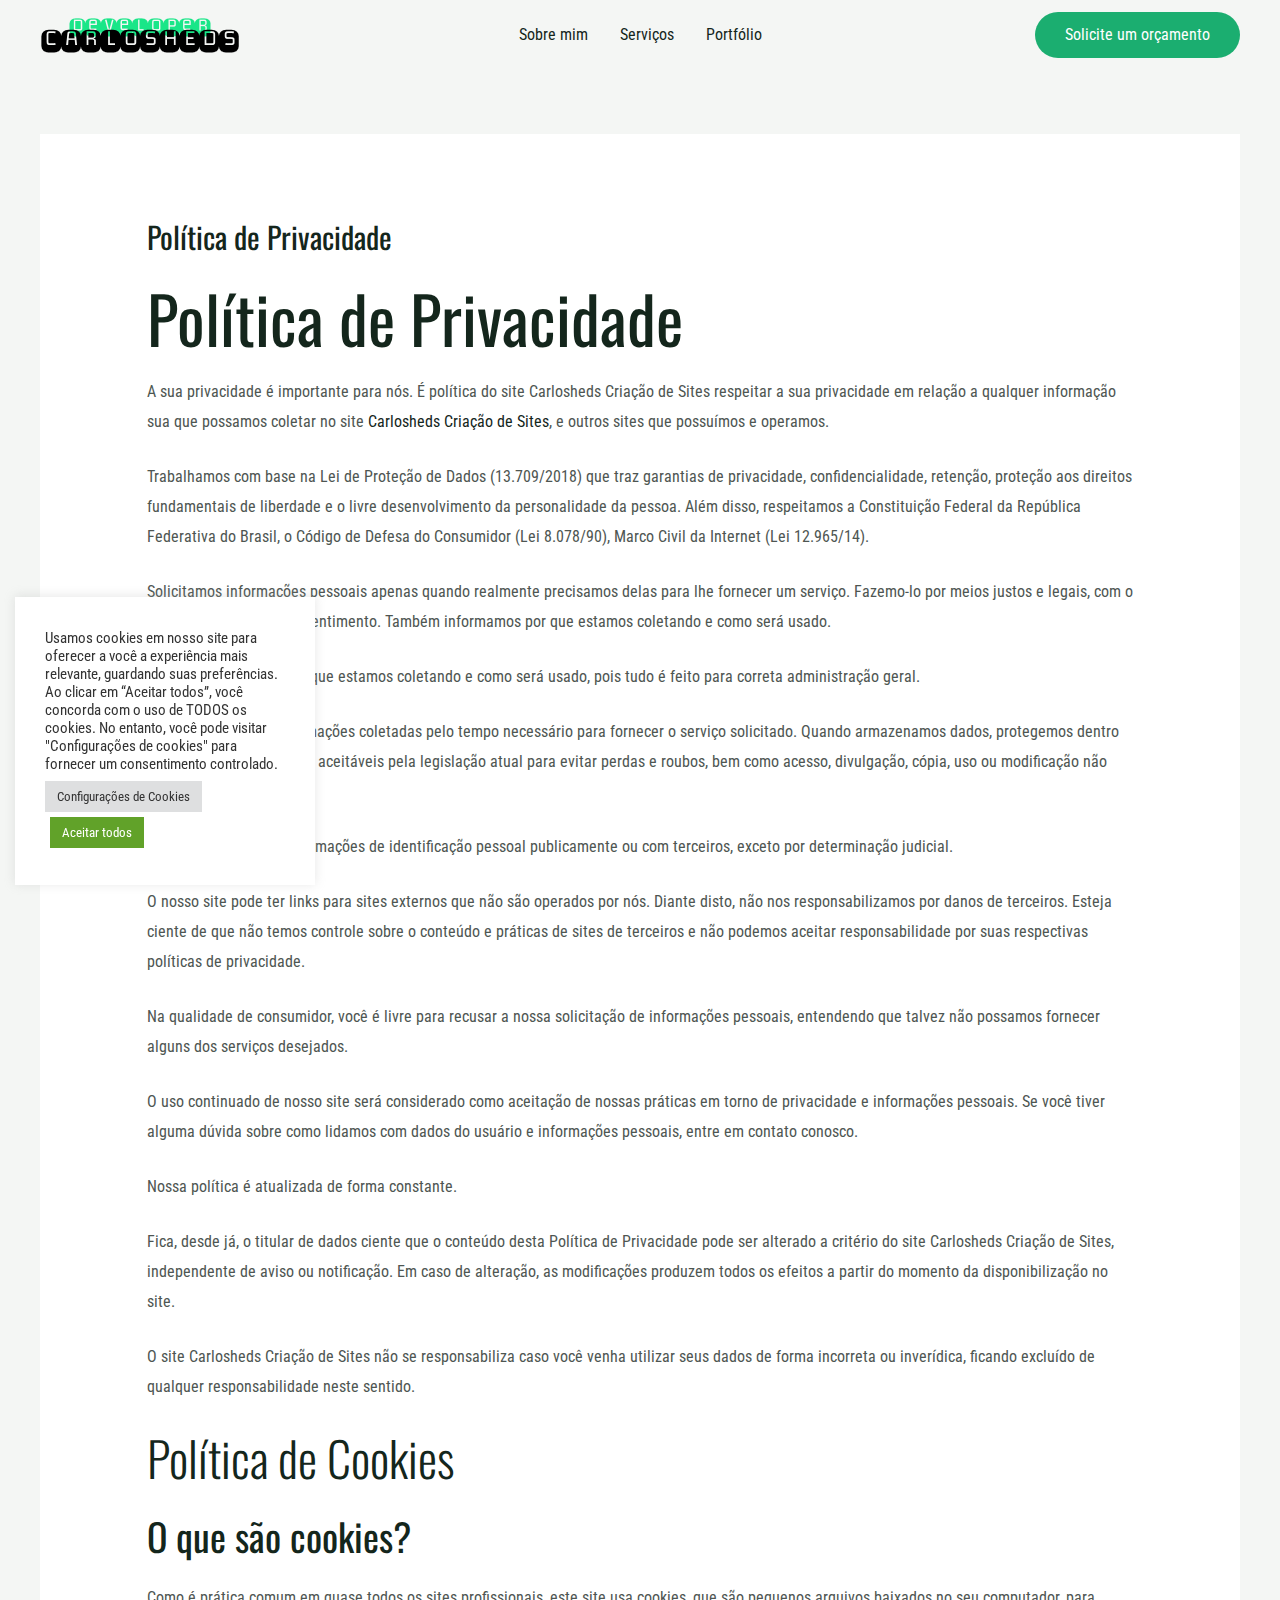
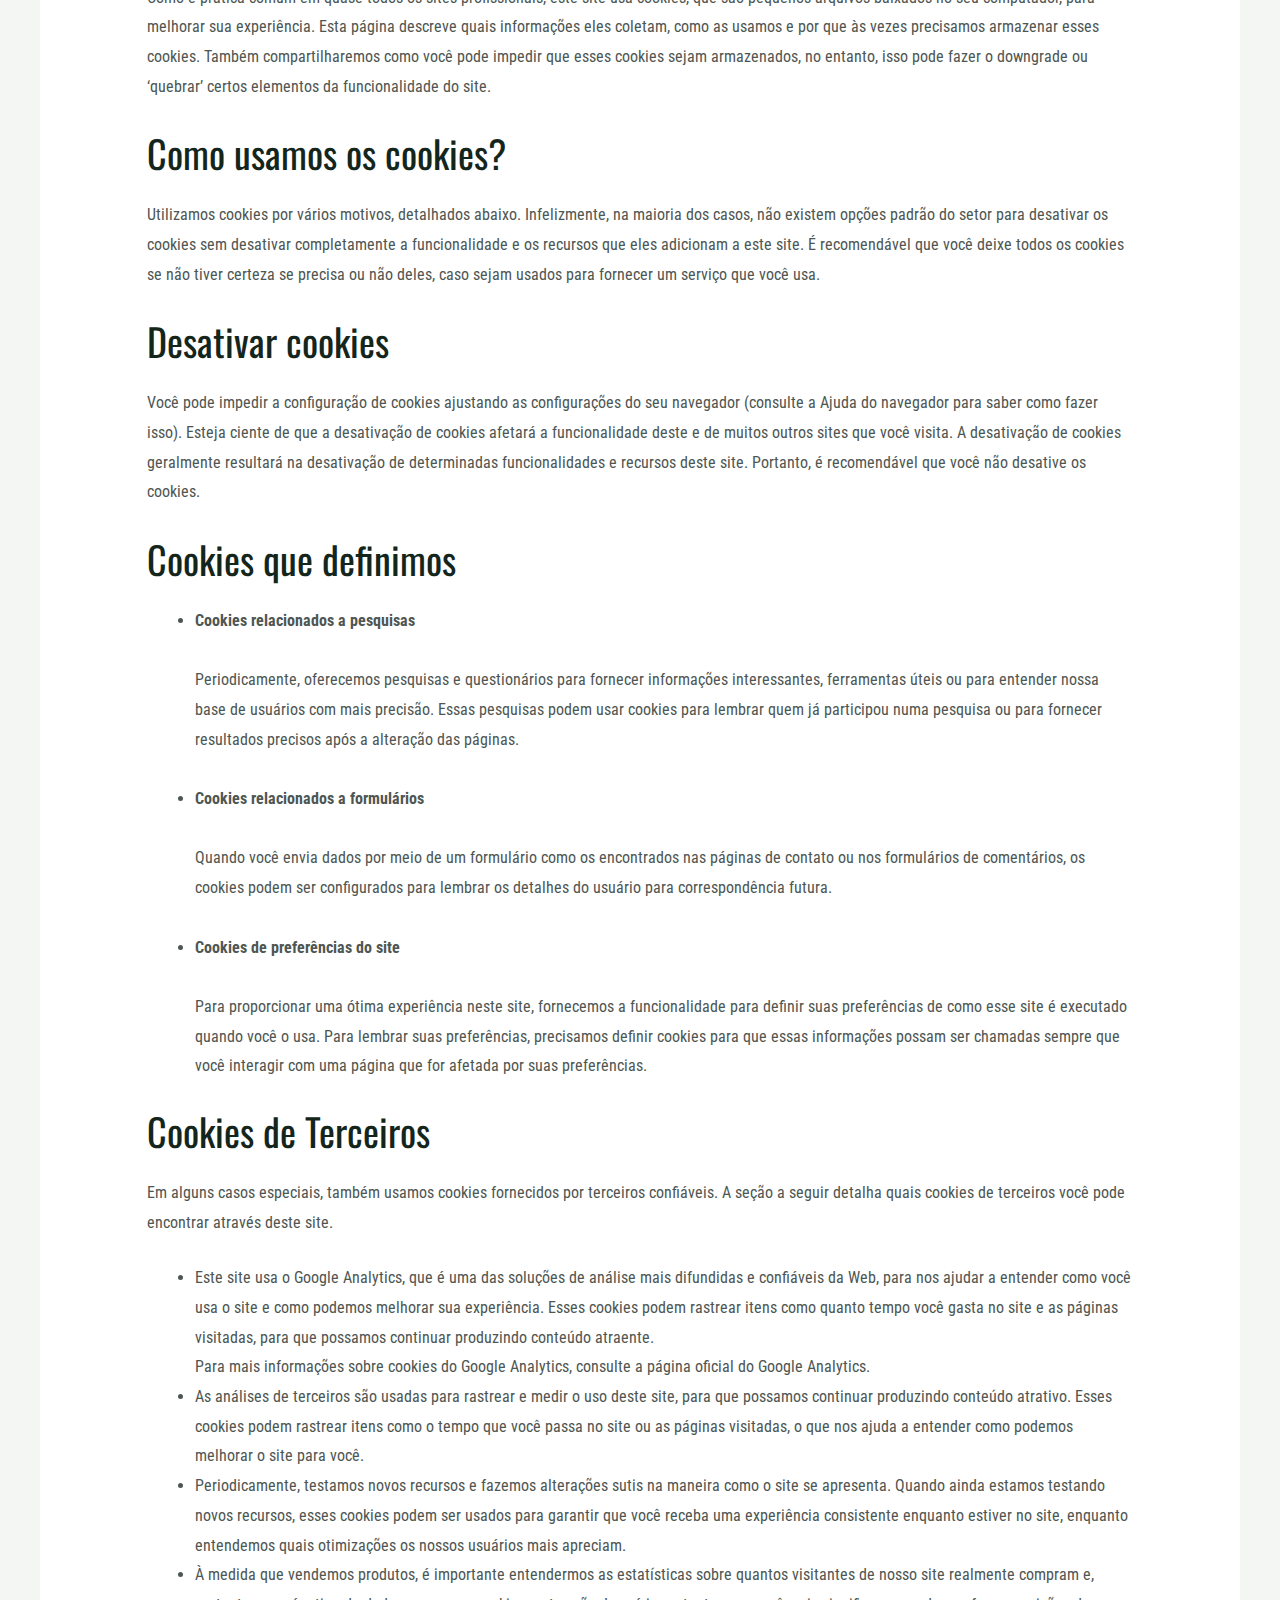
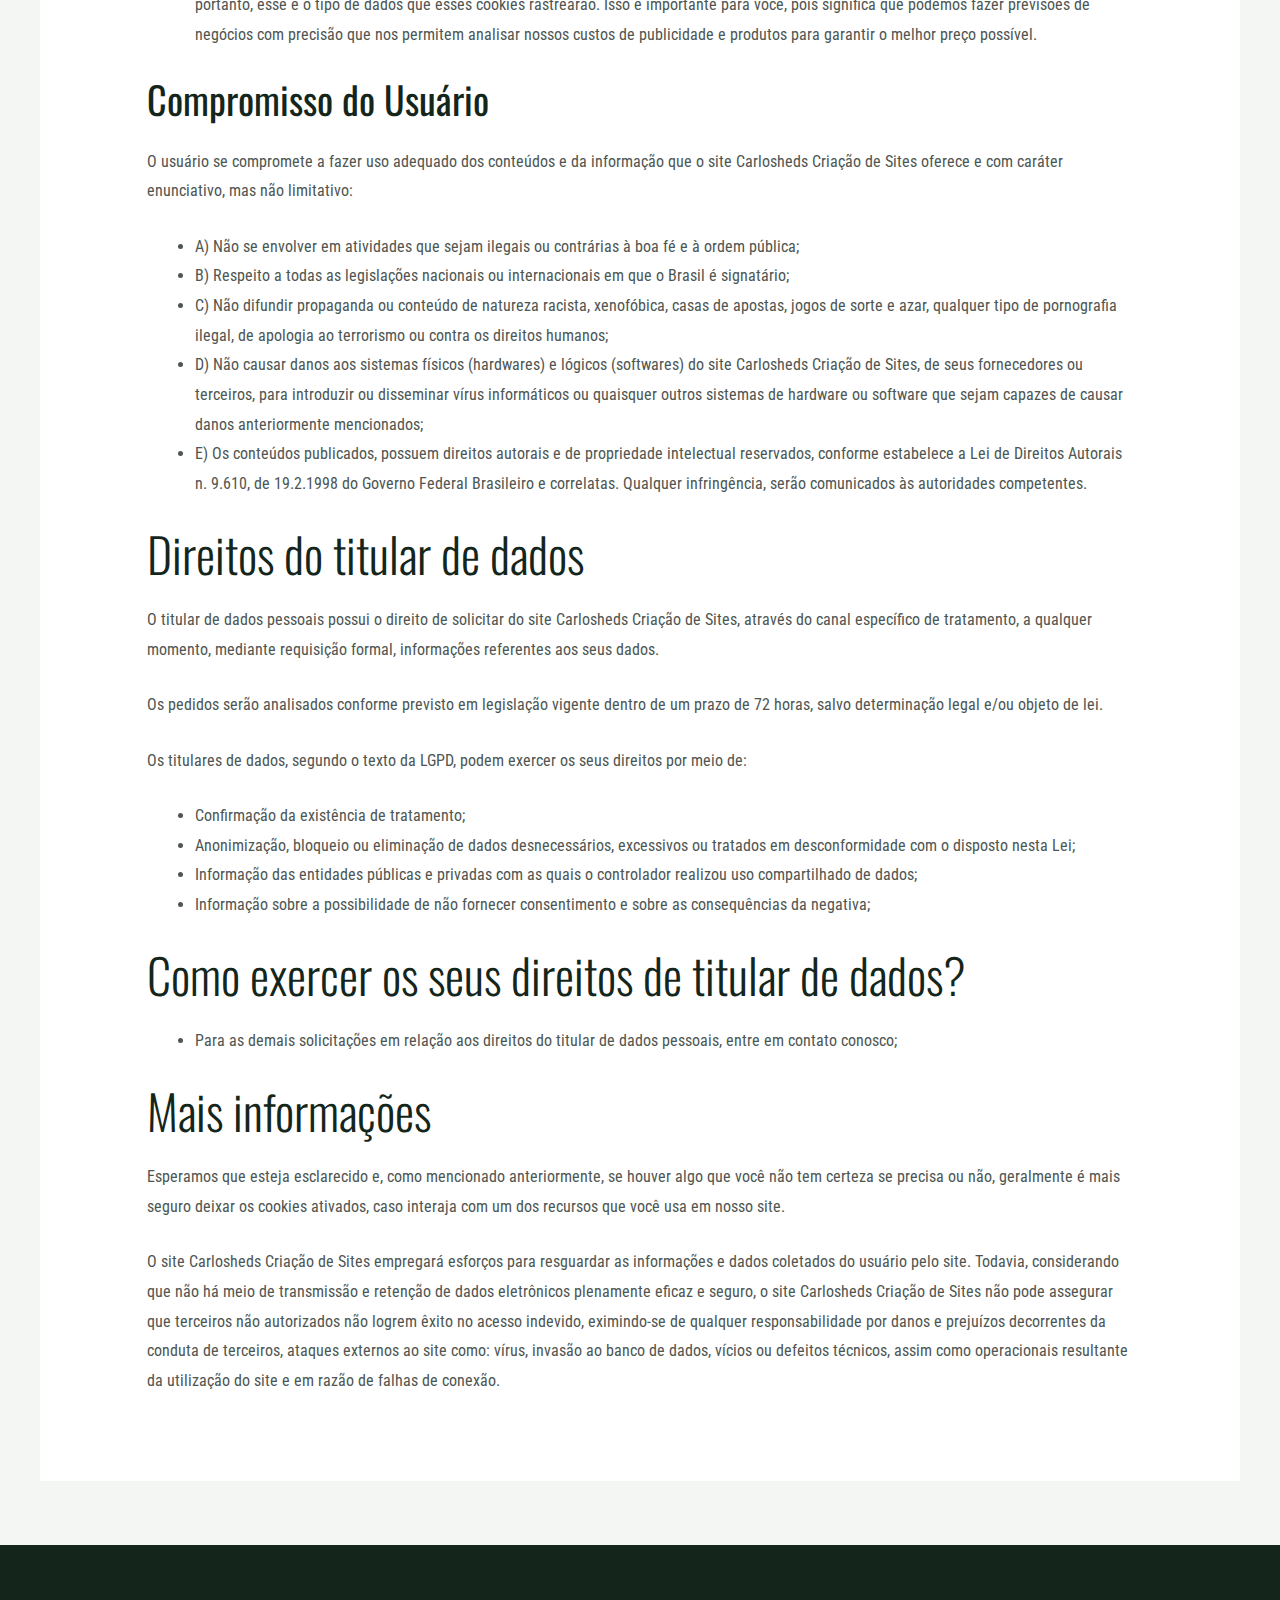
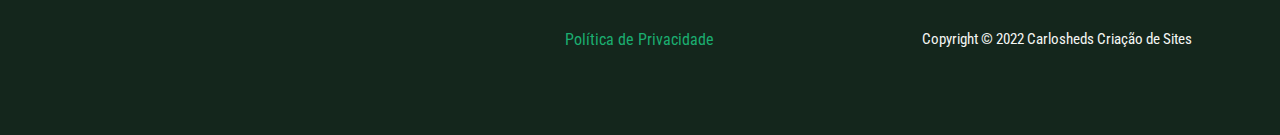
<file: politica-de-privacidade/index.html>
<!DOCTYPE html>
<html lang="en-US">
<head>
<meta charset="UTF-8">
<meta name="viewport" content="width=device-width, initial-scale=1">
<link rel="profile" href="https://gmpg.org/xfn/11">

<title>Política de Privacidade &#8211; Carlosheds Criação de Sites</title>
<meta name="robots" content="max-image-preview:large">
<link rel="dns-prefetch" href="//fonts.googleapis.com">
<link rel="dns-prefetch" href="//s.w.org">
<link rel="alternate" type="application/rss+xml" title="Carlosheds Criação de Sites &raquo; Feed" href="https://carlosheds.github.io/portfolio/feed/">
<link rel="alternate" type="application/rss+xml" title="Carlosheds Criação de Sites &raquo; Comments Feed" href="https://carlosheds.github.io/portfolio/comments/feed/">
<script>
window._wpemojiSettings = {"baseUrl":"https:\/\/s.w.org\/images\/core\/emoji\/14.0.0\/72x72\/","ext":".png","svgUrl":"https:\/\/s.w.org\/images\/core\/emoji\/14.0.0\/svg\/","svgExt":".svg","source":{"concatemoji":"https:\/\/carlosheds.github.io\/portfolio\/wp-includes\/js\/wp-emoji-release.min.js?ver=6.0.2"}};
/*! This file is auto-generated */
!function(e,a,t){var n,r,o,i=a.createElement("canvas"),p=i.getContext&&i.getContext("2d");function s(e,t){var a=String.fromCharCode,e=(p.clearRect(0,0,i.width,i.height),p.fillText(a.apply(this,e),0,0),i.toDataURL());return p.clearRect(0,0,i.width,i.height),p.fillText(a.apply(this,t),0,0),e===i.toDataURL()}function c(e){var t=a.createElement("script");t.src=e,t.defer=t.type="text/javascript",a.getElementsByTagName("head")[0].appendChild(t)}for(o=Array("flag","emoji"),t.supports={everything:!0,everythingExceptFlag:!0},r=0;r<o.length;r++)t.supports[o[r]]=function(e){if(!p||!p.fillText)return!1;switch(p.textBaseline="top",p.font="600 32px Arial",e){case"flag":return s([127987,65039,8205,9895,65039],[127987,65039,8203,9895,65039])?!1:!s([55356,56826,55356,56819],[55356,56826,8203,55356,56819])&&!s([55356,57332,56128,56423,56128,56418,56128,56421,56128,56430,56128,56423,56128,56447],[55356,57332,8203,56128,56423,8203,56128,56418,8203,56128,56421,8203,56128,56430,8203,56128,56423,8203,56128,56447]);case"emoji":return!s([129777,127995,8205,129778,127999],[129777,127995,8203,129778,127999])}return!1}(o[r]),t.supports.everything=t.supports.everything&&t.supports[o[r]],"flag"!==o[r]&&(t.supports.everythingExceptFlag=t.supports.everythingExceptFlag&&t.supports[o[r]]);t.supports.everythingExceptFlag=t.supports.everythingExceptFlag&&!t.supports.flag,t.DOMReady=!1,t.readyCallback=function(){t.DOMReady=!0},t.supports.everything||(n=function(){t.readyCallback()},a.addEventListener?(a.addEventListener("DOMContentLoaded",n,!1),e.addEventListener("load",n,!1)):(e.attachEvent("onload",n),a.attachEvent("onreadystatechange",function(){"complete"===a.readyState&&t.readyCallback()})),(e=t.source||{}).concatemoji?c(e.concatemoji):e.wpemoji&&e.twemoji&&(c(e.twemoji),c(e.wpemoji)))}(window,document,window._wpemojiSettings);
</script>
<style>img.wp-smiley,
img.emoji {
	display: inline !important;
	border: none !important;
	box-shadow: none !important;
	height: 1em !important;
	width: 1em !important;
	margin: 0 0.07em !important;
	vertical-align: -0.1em !important;
	background: none !important;
	padding: 0 !important;
}</style>
	<link rel="stylesheet" id="astra-theme-css-css" href="https://carlosheds.github.io/portfolio/wp-content/themes/astra/assets/css/minified/frontend.min.css?ver=3.9.2" media="all">
<style id="astra-theme-css-inline-css">.ast-no-sidebar .entry-content .alignfull {margin-left: calc( -50vw + 50%);margin-right: calc( -50vw + 50%);max-width: 100vw;width: 100vw;}.ast-no-sidebar .entry-content .alignwide {margin-left: calc(-41vw + 50%);margin-right: calc(-41vw + 50%);max-width: unset;width: unset;}.ast-no-sidebar .entry-content .alignfull .alignfull,.ast-no-sidebar .entry-content .alignfull .alignwide,.ast-no-sidebar .entry-content .alignwide .alignfull,.ast-no-sidebar .entry-content .alignwide .alignwide,.ast-no-sidebar .entry-content .wp-block-column .alignfull,.ast-no-sidebar .entry-content .wp-block-column .alignwide{width: 100%;margin-left: auto;margin-right: auto;}.wp-block-gallery,.blocks-gallery-grid {margin: 0;}.wp-block-separator {max-width: 100px;}.wp-block-separator.is-style-wide,.wp-block-separator.is-style-dots {max-width: none;}.entry-content .has-2-columns .wp-block-column:first-child {padding-right: 10px;}.entry-content .has-2-columns .wp-block-column:last-child {padding-left: 10px;}@media (max-width: 782px) {.entry-content .wp-block-columns .wp-block-column {flex-basis: 100%;}.entry-content .has-2-columns .wp-block-column:first-child {padding-right: 0;}.entry-content .has-2-columns .wp-block-column:last-child {padding-left: 0;}}body .entry-content .wp-block-latest-posts {margin-left: 0;}body .entry-content .wp-block-latest-posts li {list-style: none;}.ast-no-sidebar .ast-container .entry-content .wp-block-latest-posts {margin-left: 0;}.ast-header-break-point .entry-content .alignwide {margin-left: auto;margin-right: auto;}.entry-content .blocks-gallery-item img {margin-bottom: auto;}.wp-block-pullquote {border-top: 4px solid #555d66;border-bottom: 4px solid #555d66;color: #40464d;}:root{--ast-container-default-xlg-padding:6.67em;--ast-container-default-lg-padding:5.67em;--ast-container-default-slg-padding:4.34em;--ast-container-default-md-padding:3.34em;--ast-container-default-sm-padding:6.67em;--ast-container-default-xs-padding:2.4em;--ast-container-default-xxs-padding:1.4em;}html{font-size:100%;}a,.page-title{color:var(--ast-global-color-2);}a:hover,a:focus{color:var(--ast-global-color-1);}body,button,input,select,textarea,.ast-button,.ast-custom-button{font-family:'Roboto Condensed',sans-serif;font-weight:400;font-size:16px;font-size:1rem;}blockquote{color:var(--ast-global-color-3);}h1,.entry-content h1,h2,.entry-content h2,h3,.entry-content h3,h4,.entry-content h4,h5,.entry-content h5,h6,.entry-content h6,.site-title,.site-title a{font-family:'Oswald',sans-serif;font-weight:700;}.site-title{font-size:35px;font-size:2.1875rem;display:none;}header .custom-logo-link img{max-width:240px;}.astra-logo-svg{width:240px;}.ast-archive-description .ast-archive-title{font-size:40px;font-size:2.5rem;}.site-header .site-description{font-size:15px;font-size:0.9375rem;display:none;}.entry-title{font-size:30px;font-size:1.875rem;}h1,.entry-content h1{font-size:65px;font-size:4.0625rem;font-weight:400;font-family:'Oswald',sans-serif;}h2,.entry-content h2{font-size:48px;font-size:3rem;font-weight:300;font-family:'Oswald',sans-serif;}h3,.entry-content h3{font-size:38px;font-size:2.375rem;font-weight:400;font-family:'Oswald',sans-serif;}h4,.entry-content h4{font-size:35px;font-size:2.1875rem;font-family:'Oswald',sans-serif;}h5,.entry-content h5{font-size:30px;font-size:1.875rem;font-weight:300;font-family:'Oswald',sans-serif;}h6,.entry-content h6{font-size:22px;font-size:1.375rem;font-weight:300;font-family:'Oswald',sans-serif;}.ast-single-post .entry-title,.page-title{font-size:30px;font-size:1.875rem;}::selection{background-color:var(--ast-global-color-0);color:#ffffff;}body,h1,.entry-title a,.entry-content h1,h2,.entry-content h2,h3,.entry-content h3,h4,.entry-content h4,h5,.entry-content h5,h6,.entry-content h6{color:var(--ast-global-color-3);}.tagcloud a:hover,.tagcloud a:focus,.tagcloud a.current-item{color:#ffffff;border-color:var(--ast-global-color-2);background-color:var(--ast-global-color-2);}input:focus,input[type="text"]:focus,input[type="email"]:focus,input[type="url"]:focus,input[type="password"]:focus,input[type="reset"]:focus,input[type="search"]:focus,textarea:focus{border-color:var(--ast-global-color-2);}input[type="radio"]:checked,input[type=reset],input[type="checkbox"]:checked,input[type="checkbox"]:hover:checked,input[type="checkbox"]:focus:checked,input[type=range]::-webkit-slider-thumb{border-color:var(--ast-global-color-2);background-color:var(--ast-global-color-2);box-shadow:none;}.site-footer a:hover + .post-count,.site-footer a:focus + .post-count{background:var(--ast-global-color-2);border-color:var(--ast-global-color-2);}.single .nav-links .nav-previous,.single .nav-links .nav-next{color:var(--ast-global-color-2);}.entry-meta,.entry-meta *{line-height:1.45;color:var(--ast-global-color-2);}.entry-meta a:hover,.entry-meta a:hover *,.entry-meta a:focus,.entry-meta a:focus *,.page-links > .page-link,.page-links .page-link:hover,.post-navigation a:hover{color:var(--ast-global-color-1);}#cat option,.secondary .calendar_wrap thead a,.secondary .calendar_wrap thead a:visited{color:var(--ast-global-color-2);}.secondary .calendar_wrap #today,.ast-progress-val span{background:var(--ast-global-color-2);}.secondary a:hover + .post-count,.secondary a:focus + .post-count{background:var(--ast-global-color-2);border-color:var(--ast-global-color-2);}.calendar_wrap #today > a{color:#ffffff;}.page-links .page-link,.single .post-navigation a{color:var(--ast-global-color-2);}.widget-title{font-size:22px;font-size:1.375rem;color:var(--ast-global-color-3);}.ast-logo-title-inline .site-logo-img{padding-right:1em;}.site-logo-img img{ transition:all 0.2s linear;}@media (max-width:921px){#ast-desktop-header{display:none;}}@media (min-width:921px){#ast-mobile-header{display:none;}}.wp-block-buttons.aligncenter{justify-content:center;}@media (max-width:921px){.ast-theme-transparent-header #primary,.ast-theme-transparent-header #secondary{padding:0;}}@media (max-width:921px){.ast-plain-container.ast-no-sidebar #primary{padding:0;}}.ast-plain-container.ast-no-sidebar #primary{margin-top:0;margin-bottom:0;}@media (min-width:1200px){.ast-separate-container.ast-right-sidebar .entry-content .wp-block-image.alignfull,.ast-separate-container.ast-left-sidebar .entry-content .wp-block-image.alignfull,.ast-separate-container.ast-right-sidebar .entry-content .wp-block-cover.alignfull,.ast-separate-container.ast-left-sidebar .entry-content .wp-block-cover.alignfull{margin-left:-6.67em;margin-right:-6.67em;max-width:unset;width:unset;}.ast-separate-container.ast-right-sidebar .entry-content .wp-block-image.alignwide,.ast-separate-container.ast-left-sidebar .entry-content .wp-block-image.alignwide,.ast-separate-container.ast-right-sidebar .entry-content .wp-block-cover.alignwide,.ast-separate-container.ast-left-sidebar .entry-content .wp-block-cover.alignwide{margin-left:-20px;margin-right:-20px;max-width:unset;width:unset;}}@media (min-width:1200px){.wp-block-group .has-background{padding:20px;}}@media (min-width:1200px){.ast-no-sidebar.ast-separate-container .entry-content .wp-block-group.alignwide,.ast-no-sidebar.ast-separate-container .entry-content .wp-block-cover.alignwide{margin-left:-20px;margin-right:-20px;padding-left:20px;padding-right:20px;}.ast-no-sidebar.ast-separate-container .entry-content .wp-block-cover.alignfull,.ast-no-sidebar.ast-separate-container .entry-content .wp-block-group.alignfull{margin-left:-6.67em;margin-right:-6.67em;padding-left:6.67em;padding-right:6.67em;}}@media (min-width:1200px){.wp-block-cover-image.alignwide .wp-block-cover__inner-container,.wp-block-cover.alignwide .wp-block-cover__inner-container,.wp-block-cover-image.alignfull .wp-block-cover__inner-container,.wp-block-cover.alignfull .wp-block-cover__inner-container{width:100%;}}.wp-block-columns{margin-bottom:unset;}.wp-block-image.size-full{margin:2rem 0;}.wp-block-separator.has-background{padding:0;}.wp-block-gallery{margin-bottom:1.6em;}.wp-block-group{padding-top:4em;padding-bottom:4em;}.wp-block-group__inner-container .wp-block-columns:last-child,.wp-block-group__inner-container :last-child,.wp-block-table table{margin-bottom:0;}.blocks-gallery-grid{width:100%;}.wp-block-navigation-link__content{padding:5px 0;}.wp-block-group .wp-block-group .has-text-align-center,.wp-block-group .wp-block-column .has-text-align-center{max-width:100%;}.has-text-align-center{margin:0 auto;}@media (min-width:1200px){.wp-block-cover__inner-container,.alignwide .wp-block-group__inner-container,.alignfull .wp-block-group__inner-container{max-width:1200px;margin:0 auto;}.wp-block-group.alignnone,.wp-block-group.aligncenter,.wp-block-group.alignleft,.wp-block-group.alignright,.wp-block-group.alignwide,.wp-block-columns.alignwide{margin:2rem 0 1rem 0;}}@media (max-width:1200px){.wp-block-group{padding:3em;}.wp-block-group .wp-block-group{padding:1.5em;}.wp-block-columns,.wp-block-column{margin:1rem 0;}}@media (min-width:921px){.wp-block-columns .wp-block-group{padding:2em;}}@media (max-width:544px){.wp-block-cover-image .wp-block-cover__inner-container,.wp-block-cover .wp-block-cover__inner-container{width:unset;}.wp-block-cover,.wp-block-cover-image{padding:2em 0;}.wp-block-group,.wp-block-cover{padding:2em;}.wp-block-media-text__media img,.wp-block-media-text__media video{width:unset;max-width:100%;}.wp-block-media-text.has-background .wp-block-media-text__content{padding:1em;}}.wp-block-image.aligncenter{margin-left:auto;margin-right:auto;}.wp-block-table.aligncenter{margin-left:auto;margin-right:auto;}@media (min-width:544px){.entry-content .wp-block-media-text.has-media-on-the-right .wp-block-media-text__content{padding:0 8% 0 0;}.entry-content .wp-block-media-text .wp-block-media-text__content{padding:0 0 0 8%;}.ast-plain-container .site-content .entry-content .has-custom-content-position.is-position-bottom-left > *,.ast-plain-container .site-content .entry-content .has-custom-content-position.is-position-bottom-right > *,.ast-plain-container .site-content .entry-content .has-custom-content-position.is-position-top-left > *,.ast-plain-container .site-content .entry-content .has-custom-content-position.is-position-top-right > *,.ast-plain-container .site-content .entry-content .has-custom-content-position.is-position-center-right > *,.ast-plain-container .site-content .entry-content .has-custom-content-position.is-position-center-left > *{margin:0;}}@media (max-width:544px){.entry-content .wp-block-media-text .wp-block-media-text__content{padding:8% 0;}.wp-block-media-text .wp-block-media-text__media img{width:auto;max-width:100%;}}@media (max-width:921px){.ast-separate-container #primary,.ast-separate-container #secondary{padding:1.5em 0;}#primary,#secondary{padding:1.5em 0;margin:0;}.ast-left-sidebar #content > .ast-container{display:flex;flex-direction:column-reverse;width:100%;}.ast-separate-container .ast-article-post,.ast-separate-container .ast-article-single{padding:1.5em 2.14em;}.ast-author-box img.avatar{margin:20px 0 0 0;}}@media (min-width:922px){.ast-separate-container.ast-right-sidebar #primary,.ast-separate-container.ast-left-sidebar #primary{border:0;}.search-no-results.ast-separate-container #primary{margin-bottom:4em;}}.wp-block-button .wp-block-button__link{color:var(--ast-global-color-5);}.wp-block-button .wp-block-button__link:hover,.wp-block-button .wp-block-button__link:focus{color:var(--ast-global-color-5);background-color:var(--ast-global-color-1);border-color:var(--ast-global-color-1);}.wp-block-button .wp-block-button__link{border-top-width:0;border-right-width:0;border-left-width:0;border-bottom-width:0;border-color:var(--ast-global-color-0);background-color:var(--ast-global-color-0);color:var(--ast-global-color-5);font-family:inherit;font-weight:normal;line-height:1;font-size:16px;font-size:1rem;border-radius:5px;padding-top:15px;padding-right:30px;padding-bottom:15px;padding-left:30px;}.menu-toggle,button,.ast-button,.ast-custom-button,.button,input#submit,input[type="button"],input[type="submit"],input[type="reset"]{border-style:solid;border-top-width:0;border-right-width:0;border-left-width:0;border-bottom-width:0;color:var(--ast-global-color-5);border-color:var(--ast-global-color-0);background-color:var(--ast-global-color-0);border-radius:5px;padding-top:15px;padding-right:30px;padding-bottom:15px;padding-left:30px;font-family:inherit;font-weight:normal;font-size:16px;font-size:1rem;line-height:1;}button:focus,.menu-toggle:hover,button:hover,.ast-button:hover,.ast-custom-button:hover .button:hover,.ast-custom-button:hover ,input[type=reset]:hover,input[type=reset]:focus,input#submit:hover,input#submit:focus,input[type="button"]:hover,input[type="button"]:focus,input[type="submit"]:hover,input[type="submit"]:focus{color:var(--ast-global-color-5);background-color:var(--ast-global-color-1);border-color:var(--ast-global-color-1);}@media (min-width:544px){.ast-container{max-width:100%;}}@media (max-width:544px){.ast-separate-container .ast-article-post,.ast-separate-container .ast-article-single,.ast-separate-container .comments-title,.ast-separate-container .ast-archive-description{padding:1.5em 1em;}.ast-separate-container #content .ast-container{padding-left:0.54em;padding-right:0.54em;}.ast-separate-container .ast-comment-list li.depth-1{padding:1.5em 1em;margin-bottom:1.5em;}.ast-separate-container .ast-comment-list .bypostauthor{padding:.5em;}.ast-search-menu-icon.ast-dropdown-active .search-field{width:170px;}}@media (max-width:921px){.ast-mobile-header-stack .main-header-bar .ast-search-menu-icon{display:inline-block;}.ast-header-break-point.ast-header-custom-item-outside .ast-mobile-header-stack .main-header-bar .ast-search-icon{margin:0;}.ast-comment-avatar-wrap img{max-width:2.5em;}.ast-separate-container .ast-comment-list li.depth-1{padding:1.5em 2.14em;}.ast-separate-container .comment-respond{padding:2em 2.14em;}.ast-comment-meta{padding:0 1.8888em 1.3333em;}}body,.ast-separate-container{background-color:var(--ast-global-color-4);;background-image:none;;}.ast-no-sidebar.ast-separate-container .entry-content .alignfull {margin-left: -6.67em;margin-right: -6.67em;width: auto;}@media (max-width: 1200px) {.ast-no-sidebar.ast-separate-container .entry-content .alignfull {margin-left: -2.4em;margin-right: -2.4em;}}@media (max-width: 768px) {.ast-no-sidebar.ast-separate-container .entry-content .alignfull {margin-left: -2.14em;margin-right: -2.14em;}}@media (max-width: 544px) {.ast-no-sidebar.ast-separate-container .entry-content .alignfull {margin-left: -1em;margin-right: -1em;}}.ast-no-sidebar.ast-separate-container .entry-content .alignwide {margin-left: -20px;margin-right: -20px;}.ast-no-sidebar.ast-separate-container .entry-content .wp-block-column .alignfull,.ast-no-sidebar.ast-separate-container .entry-content .wp-block-column .alignwide {margin-left: auto;margin-right: auto;width: 100%;}@media (max-width:921px){.site-title{display:none;}.ast-archive-description .ast-archive-title{font-size:40px;}.site-header .site-description{display:none;}.entry-title{font-size:30px;}h1,.entry-content h1{font-size:30px;}h2,.entry-content h2{font-size:25px;}h3,.entry-content h3{font-size:20px;}.ast-single-post .entry-title,.page-title{font-size:30px;}.astra-logo-svg{width:120px;}header .custom-logo-link img,.ast-header-break-point .site-logo-img .custom-mobile-logo-link img{max-width:120px;}}@media (max-width:544px){.site-title{display:none;}.ast-archive-description .ast-archive-title{font-size:40px;}.site-header .site-description{display:none;}.entry-title{font-size:30px;}h1,.entry-content h1{font-size:30px;}h2,.entry-content h2{font-size:25px;}h3,.entry-content h3{font-size:20px;}.ast-single-post .entry-title,.page-title{font-size:30px;}header .custom-logo-link img,.ast-header-break-point .site-branding img,.ast-header-break-point .custom-logo-link img{max-width:150px;}.astra-logo-svg{width:150px;}.ast-header-break-point .site-logo-img .custom-mobile-logo-link img{max-width:150px;}}@media (max-width:921px){html{font-size:91.2%;}}@media (max-width:544px){html{font-size:91.2%;}}@media (min-width:922px){.ast-container{max-width:1240px;}}@font-face {font-family: "Astra";src: url(https://carlosheds.github.io/portfolio/wp-content/themes/astra/assets/fonts/astra.woff) format("woff"),url(https://carlosheds.github.io/portfolio/wp-content/themes/astra/assets/fonts/astra.ttf) format("truetype"),url(https://carlosheds.github.io/portfolio/wp-content/themes/astra/assets/fonts/astra.svg#astra) format("svg");font-weight: normal;font-style: normal;font-display: fallback;}@media (min-width:922px){.main-header-menu .sub-menu .menu-item.ast-left-align-sub-menu:hover > .sub-menu,.main-header-menu .sub-menu .menu-item.ast-left-align-sub-menu.focus > .sub-menu{margin-left:-0px;}}.footer-widget-area[data-section^="section-fb-html-"] .ast-builder-html-element{text-align:center;}.astra-icon-down_arrow::after {content: "\e900";font-family: Astra;}.astra-icon-close::after {content: "\e5cd";font-family: Astra;}.astra-icon-drag_handle::after {content: "\e25d";font-family: Astra;}.astra-icon-format_align_justify::after {content: "\e235";font-family: Astra;}.astra-icon-menu::after {content: "\e5d2";font-family: Astra;}.astra-icon-reorder::after {content: "\e8fe";font-family: Astra;}.astra-icon-search::after {content: "\e8b6";font-family: Astra;}.astra-icon-zoom_in::after {content: "\e56b";font-family: Astra;}.astra-icon-check-circle::after {content: "\e901";font-family: Astra;}.astra-icon-shopping-cart::after {content: "\f07a";font-family: Astra;}.astra-icon-shopping-bag::after {content: "\f290";font-family: Astra;}.astra-icon-shopping-basket::after {content: "\f291";font-family: Astra;}.astra-icon-circle-o::after {content: "\e903";font-family: Astra;}.astra-icon-certificate::after {content: "\e902";font-family: Astra;}blockquote {padding: 1.2em;}:root .has-ast-global-color-0-color{color:var(--ast-global-color-0);}:root .has-ast-global-color-0-background-color{background-color:var(--ast-global-color-0);}:root .wp-block-button .has-ast-global-color-0-color{color:var(--ast-global-color-0);}:root .wp-block-button .has-ast-global-color-0-background-color{background-color:var(--ast-global-color-0);}:root .has-ast-global-color-1-color{color:var(--ast-global-color-1);}:root .has-ast-global-color-1-background-color{background-color:var(--ast-global-color-1);}:root .wp-block-button .has-ast-global-color-1-color{color:var(--ast-global-color-1);}:root .wp-block-button .has-ast-global-color-1-background-color{background-color:var(--ast-global-color-1);}:root .has-ast-global-color-2-color{color:var(--ast-global-color-2);}:root .has-ast-global-color-2-background-color{background-color:var(--ast-global-color-2);}:root .wp-block-button .has-ast-global-color-2-color{color:var(--ast-global-color-2);}:root .wp-block-button .has-ast-global-color-2-background-color{background-color:var(--ast-global-color-2);}:root .has-ast-global-color-3-color{color:var(--ast-global-color-3);}:root .has-ast-global-color-3-background-color{background-color:var(--ast-global-color-3);}:root .wp-block-button .has-ast-global-color-3-color{color:var(--ast-global-color-3);}:root .wp-block-button .has-ast-global-color-3-background-color{background-color:var(--ast-global-color-3);}:root .has-ast-global-color-4-color{color:var(--ast-global-color-4);}:root .has-ast-global-color-4-background-color{background-color:var(--ast-global-color-4);}:root .wp-block-button .has-ast-global-color-4-color{color:var(--ast-global-color-4);}:root .wp-block-button .has-ast-global-color-4-background-color{background-color:var(--ast-global-color-4);}:root .has-ast-global-color-5-color{color:var(--ast-global-color-5);}:root .has-ast-global-color-5-background-color{background-color:var(--ast-global-color-5);}:root .wp-block-button .has-ast-global-color-5-color{color:var(--ast-global-color-5);}:root .wp-block-button .has-ast-global-color-5-background-color{background-color:var(--ast-global-color-5);}:root .has-ast-global-color-6-color{color:var(--ast-global-color-6);}:root .has-ast-global-color-6-background-color{background-color:var(--ast-global-color-6);}:root .wp-block-button .has-ast-global-color-6-color{color:var(--ast-global-color-6);}:root .wp-block-button .has-ast-global-color-6-background-color{background-color:var(--ast-global-color-6);}:root .has-ast-global-color-7-color{color:var(--ast-global-color-7);}:root .has-ast-global-color-7-background-color{background-color:var(--ast-global-color-7);}:root .wp-block-button .has-ast-global-color-7-color{color:var(--ast-global-color-7);}:root .wp-block-button .has-ast-global-color-7-background-color{background-color:var(--ast-global-color-7);}:root .has-ast-global-color-8-color{color:var(--ast-global-color-8);}:root .has-ast-global-color-8-background-color{background-color:var(--ast-global-color-8);}:root .wp-block-button .has-ast-global-color-8-color{color:var(--ast-global-color-8);}:root .wp-block-button .has-ast-global-color-8-background-color{background-color:var(--ast-global-color-8);}:root{--ast-global-color-0:#1BAE70;--ast-global-color-1:#06752E;--ast-global-color-2:#14261C;--ast-global-color-3:#4E5652;--ast-global-color-4:#F4F6F4;--ast-global-color-5:#FFFFFF;--ast-global-color-6:#000000;--ast-global-color-7:#4B4F58;--ast-global-color-8:#F6F7F8;}:root {--ast-border-color : #dddddd;}.ast-breadcrumbs .trail-browse,.ast-breadcrumbs .trail-items,.ast-breadcrumbs .trail-items li{display:inline-block;margin:0;padding:0;border:none;background:inherit;text-indent:0;}.ast-breadcrumbs .trail-browse{font-size:inherit;font-style:inherit;font-weight:inherit;color:inherit;}.ast-breadcrumbs .trail-items{list-style:none;}.trail-items li::after{padding:0 0.3em;content:"\00bb";}.trail-items li:last-of-type::after{display:none;}h1,.entry-content h1,h2,.entry-content h2,h3,.entry-content h3,h4,.entry-content h4,h5,.entry-content h5,h6,.entry-content h6{color:var(--ast-global-color-2);}@media (max-width:921px){.ast-builder-grid-row-container.ast-builder-grid-row-tablet-3-firstrow .ast-builder-grid-row > *:first-child,.ast-builder-grid-row-container.ast-builder-grid-row-tablet-3-lastrow .ast-builder-grid-row > *:last-child{grid-column:1 / -1;}}@media (max-width:544px){.ast-builder-grid-row-container.ast-builder-grid-row-mobile-3-firstrow .ast-builder-grid-row > *:first-child,.ast-builder-grid-row-container.ast-builder-grid-row-mobile-3-lastrow .ast-builder-grid-row > *:last-child{grid-column:1 / -1;}}.ast-builder-layout-element[data-section="title_tagline"]{display:flex;}@media (max-width:921px){.ast-header-break-point .ast-builder-layout-element[data-section="title_tagline"]{display:flex;}}@media (max-width:544px){.ast-header-break-point .ast-builder-layout-element[data-section="title_tagline"]{display:flex;}}[data-section*="section-hb-button-"] .menu-link{display:none;}.ast-header-button-1[data-section*="section-hb-button-"] .ast-builder-button-wrap .ast-custom-button{font-weight:normal;}.ast-header-button-1 .ast-custom-button{border-radius:30px;}.ast-header-button-1[data-section="section-hb-button-1"]{display:flex;}@media (max-width:921px){.ast-header-break-point .ast-header-button-1[data-section="section-hb-button-1"]{display:flex;}}@media (max-width:544px){.ast-header-break-point .ast-header-button-1[data-section="section-hb-button-1"]{display:flex;}}.ast-builder-menu-1{font-family:inherit;font-weight:inherit;}.ast-builder-menu-1 .sub-menu,.ast-builder-menu-1 .inline-on-mobile .sub-menu{border-top-width:2px;border-bottom-width:0px;border-right-width:0px;border-left-width:0px;border-color:var(--ast-global-color-0);border-style:solid;border-radius:0px;}.ast-builder-menu-1 .main-header-menu > .menu-item > .sub-menu,.ast-builder-menu-1 .main-header-menu > .menu-item > .astra-full-megamenu-wrapper{margin-top:0px;}.ast-desktop .ast-builder-menu-1 .main-header-menu > .menu-item > .sub-menu:before,.ast-desktop .ast-builder-menu-1 .main-header-menu > .menu-item > .astra-full-megamenu-wrapper:before{height:calc( 0px + 5px );}.ast-desktop .ast-builder-menu-1 .menu-item .sub-menu .menu-link{border-style:none;}@media (max-width:921px){.ast-header-break-point .ast-builder-menu-1 .menu-item.menu-item-has-children > .ast-menu-toggle{top:0;}.ast-builder-menu-1 .menu-item-has-children > .menu-link:after{content:unset;}}@media (max-width:544px){.ast-header-break-point .ast-builder-menu-1 .menu-item.menu-item-has-children > .ast-menu-toggle{top:0;}}.ast-builder-menu-1{display:flex;}@media (max-width:921px){.ast-header-break-point .ast-builder-menu-1{display:flex;}}@media (max-width:544px){.ast-header-break-point .ast-builder-menu-1{display:flex;}}.ast-builder-html-element img.alignnone{display:inline-block;}.ast-builder-html-element p:first-child{margin-top:0;}.ast-builder-html-element p:last-child{margin-bottom:0;}.ast-header-break-point .main-header-bar .ast-builder-html-element{line-height:1.85714285714286;}.footer-widget-area[data-section="section-fb-html-1"] a{color:var(--ast-global-color-0);}.footer-widget-area[data-section="section-fb-html-1"] a:hover{color:var(--ast-global-color-5);}.footer-widget-area[data-section="section-fb-html-1"]{display:block;}@media (max-width:921px){.ast-header-break-point .footer-widget-area[data-section="section-fb-html-1"]{display:block;}}@media (max-width:544px){.ast-header-break-point .footer-widget-area[data-section="section-fb-html-1"]{display:block;}}.footer-widget-area[data-section="section-fb-html-1"] .ast-builder-html-element{text-align:center;}@media (max-width:921px){.footer-widget-area[data-section="section-fb-html-1"] .ast-builder-html-element{text-align:center;}}@media (max-width:544px){.footer-widget-area[data-section="section-fb-html-1"] .ast-builder-html-element{text-align:center;}}.ast-footer-copyright{text-align:center;}.ast-footer-copyright {color:var(--ast-global-color-4);}@media (max-width:921px){.ast-footer-copyright{text-align:center;}}@media (max-width:544px){.ast-footer-copyright{text-align:center;}}.ast-footer-copyright {font-size:15px;font-size:0.9375rem;}.ast-footer-copyright.ast-builder-layout-element{display:flex;}@media (max-width:921px){.ast-header-break-point .ast-footer-copyright.ast-builder-layout-element{display:flex;}}@media (max-width:544px){.ast-header-break-point .ast-footer-copyright.ast-builder-layout-element{display:flex;}}.site-primary-footer-wrap{padding-top:45px;padding-bottom:45px;}.site-primary-footer-wrap[data-section="section-primary-footer-builder"]{background-color:var(--ast-global-color-2);;background-image:none;;}.site-primary-footer-wrap[data-section="section-primary-footer-builder"] .ast-builder-grid-row{max-width:1200px;margin-left:auto;margin-right:auto;}.site-primary-footer-wrap[data-section="section-primary-footer-builder"] .ast-builder-grid-row,.site-primary-footer-wrap[data-section="section-primary-footer-builder"] .site-footer-section{align-items:center;}.site-primary-footer-wrap[data-section="section-primary-footer-builder"].ast-footer-row-inline .site-footer-section{display:flex;margin-bottom:0;}.ast-builder-grid-row-3-equal .ast-builder-grid-row{grid-template-columns:repeat( 3,1fr );}@media (max-width:921px){.site-primary-footer-wrap[data-section="section-primary-footer-builder"].ast-footer-row-tablet-inline .site-footer-section{display:flex;margin-bottom:0;}.site-primary-footer-wrap[data-section="section-primary-footer-builder"].ast-footer-row-tablet-stack .site-footer-section{display:block;margin-bottom:10px;}.ast-builder-grid-row-container.ast-builder-grid-row-tablet-full .ast-builder-grid-row{grid-template-columns:1fr;}}@media (max-width:544px){.site-primary-footer-wrap[data-section="section-primary-footer-builder"].ast-footer-row-mobile-inline .site-footer-section{display:flex;margin-bottom:0;}.site-primary-footer-wrap[data-section="section-primary-footer-builder"].ast-footer-row-mobile-stack .site-footer-section{display:block;margin-bottom:10px;}.ast-builder-grid-row-container.ast-builder-grid-row-mobile-full .ast-builder-grid-row{grid-template-columns:1fr;}}@media (max-width:921px){.site-primary-footer-wrap[data-section="section-primary-footer-builder"]{padding-top:20px;padding-bottom:20px;padding-left:20px;padding-right:20px;}}.site-primary-footer-wrap[data-section="section-primary-footer-builder"]{display:grid;}@media (max-width:921px){.ast-header-break-point .site-primary-footer-wrap[data-section="section-primary-footer-builder"]{display:grid;}}@media (max-width:544px){.ast-header-break-point .site-primary-footer-wrap[data-section="section-primary-footer-builder"]{display:grid;}}.footer-widget-area[data-section="sidebar-widgets-footer-widget-1"] .footer-widget-area-inner{text-align:center;}@media (max-width:921px){.footer-widget-area[data-section="sidebar-widgets-footer-widget-1"] .footer-widget-area-inner{text-align:center;}}@media (max-width:544px){.footer-widget-area[data-section="sidebar-widgets-footer-widget-1"] .footer-widget-area-inner{text-align:center;}}.footer-widget-area[data-section="sidebar-widgets-footer-widget-1"]{display:block;}@media (max-width:921px){.ast-header-break-point .footer-widget-area[data-section="sidebar-widgets-footer-widget-1"]{display:block;}}@media (max-width:544px){.ast-header-break-point .footer-widget-area[data-section="sidebar-widgets-footer-widget-1"]{display:block;}}.ast-header-break-point .main-header-bar{border-bottom-width:1px;}@media (min-width:922px){.main-header-bar{border-bottom-width:1px;}}.main-header-menu .menu-item, #astra-footer-menu .menu-item, .main-header-bar .ast-masthead-custom-menu-items{-js-display:flex;display:flex;-webkit-box-pack:center;-webkit-justify-content:center;-moz-box-pack:center;-ms-flex-pack:center;justify-content:center;-webkit-box-orient:vertical;-webkit-box-direction:normal;-webkit-flex-direction:column;-moz-box-orient:vertical;-moz-box-direction:normal;-ms-flex-direction:column;flex-direction:column;}.main-header-menu > .menu-item > .menu-link, #astra-footer-menu > .menu-item > .menu-link{height:100%;-webkit-box-align:center;-webkit-align-items:center;-moz-box-align:center;-ms-flex-align:center;align-items:center;-js-display:flex;display:flex;}.main-header-menu .sub-menu .menu-item.menu-item-has-children > .menu-link:after{position:absolute;right:1em;top:50%;transform:translate(0,-50%) rotate(270deg);}.ast-header-break-point .main-header-bar .main-header-bar-navigation .page_item_has_children > .ast-menu-toggle::before, .ast-header-break-point .main-header-bar .main-header-bar-navigation .menu-item-has-children > .ast-menu-toggle::before, .ast-mobile-popup-drawer .main-header-bar-navigation .menu-item-has-children>.ast-menu-toggle::before, .ast-header-break-point .ast-mobile-header-wrap .main-header-bar-navigation .menu-item-has-children > .ast-menu-toggle::before{font-weight:bold;content:"\e900";font-family:Astra;text-decoration:inherit;display:inline-block;}.ast-header-break-point .main-navigation ul.sub-menu .menu-item .menu-link:before{content:"\e900";font-family:Astra;font-size:.65em;text-decoration:inherit;display:inline-block;transform:translate(0, -2px) rotateZ(270deg);margin-right:5px;}.widget_search .search-form:after{font-family:Astra;font-size:1.2em;font-weight:normal;content:"\e8b6";position:absolute;top:50%;right:15px;transform:translate(0, -50%);}.astra-search-icon::before{content:"\e8b6";font-family:Astra;font-style:normal;font-weight:normal;text-decoration:inherit;text-align:center;-webkit-font-smoothing:antialiased;-moz-osx-font-smoothing:grayscale;z-index:3;}.main-header-bar .main-header-bar-navigation .page_item_has_children > a:after, .main-header-bar .main-header-bar-navigation .menu-item-has-children > a:after, .site-header-focus-item .main-header-bar-navigation .menu-item-has-children > .menu-link:after{content:"\e900";display:inline-block;font-family:Astra;font-size:.6rem;font-weight:bold;text-rendering:auto;-webkit-font-smoothing:antialiased;-moz-osx-font-smoothing:grayscale;margin-left:10px;line-height:normal;}.ast-mobile-popup-drawer .main-header-bar-navigation .ast-submenu-expanded>.ast-menu-toggle::before{transform:rotateX(180deg);}.ast-header-break-point .main-header-bar-navigation .menu-item-has-children > .menu-link:after{display:none;}.ast-separate-container .blog-layout-1, .ast-separate-container .blog-layout-2, .ast-separate-container .blog-layout-3{background-color:transparent;background-image:none;}.ast-separate-container .ast-article-post{background-color:var(--ast-global-color-5);;background-image:none;;}@media (max-width:921px){.ast-separate-container .ast-article-post{background-color:var(--ast-global-color-5);;background-image:none;;}}@media (max-width:544px){.ast-separate-container .ast-article-post{background-color:var(--ast-global-color-5);;background-image:none;;}}.ast-separate-container .ast-article-single:not(.ast-related-post), .ast-separate-container .comments-area .comment-respond,.ast-separate-container .comments-area .ast-comment-list li, .ast-separate-container .ast-woocommerce-container, .ast-separate-container .error-404, .ast-separate-container .no-results, .single.ast-separate-container  .ast-author-meta, .ast-separate-container .related-posts-title-wrapper, .ast-separate-container.ast-two-container #secondary .widget,.ast-separate-container .comments-count-wrapper, .ast-box-layout.ast-plain-container .site-content,.ast-padded-layout.ast-plain-container .site-content, .ast-separate-container .comments-area .comments-title{background-color:var(--ast-global-color-5);;background-image:none;;}@media (max-width:921px){.ast-separate-container .ast-article-single:not(.ast-related-post), .ast-separate-container .comments-area .comment-respond,.ast-separate-container .comments-area .ast-comment-list li, .ast-separate-container .ast-woocommerce-container, .ast-separate-container .error-404, .ast-separate-container .no-results, .single.ast-separate-container  .ast-author-meta, .ast-separate-container .related-posts-title-wrapper, .ast-separate-container.ast-two-container #secondary .widget,.ast-separate-container .comments-count-wrapper, .ast-box-layout.ast-plain-container .site-content,.ast-padded-layout.ast-plain-container .site-content, .ast-separate-container .comments-area .comments-title{background-color:var(--ast-global-color-5);;background-image:none;;}}@media (max-width:544px){.ast-separate-container .ast-article-single:not(.ast-related-post), .ast-separate-container .comments-area .comment-respond,.ast-separate-container .comments-area .ast-comment-list li, .ast-separate-container .ast-woocommerce-container, .ast-separate-container .error-404, .ast-separate-container .no-results, .single.ast-separate-container  .ast-author-meta, .ast-separate-container .related-posts-title-wrapper, .ast-separate-container.ast-two-container #secondary .widget,.ast-separate-container .comments-count-wrapper, .ast-box-layout.ast-plain-container .site-content,.ast-padded-layout.ast-plain-container .site-content, .ast-separate-container .comments-area .comments-title{background-color:var(--ast-global-color-5);;background-image:none;;}}.ast-mobile-header-content > *,.ast-desktop-header-content > * {padding: 10px 0;height: auto;}.ast-mobile-header-content > *:first-child,.ast-desktop-header-content > *:first-child {padding-top: 10px;}.ast-mobile-header-content > .ast-builder-menu,.ast-desktop-header-content > .ast-builder-menu {padding-top: 0;}.ast-mobile-header-content > *:last-child,.ast-desktop-header-content > *:last-child {padding-bottom: 0;}.ast-mobile-header-content .ast-search-menu-icon.ast-inline-search label,.ast-desktop-header-content .ast-search-menu-icon.ast-inline-search label {width: 100%;}.ast-desktop-header-content .main-header-bar-navigation .ast-submenu-expanded > .ast-menu-toggle::before {transform: rotateX(180deg);}#ast-desktop-header .ast-desktop-header-content,.ast-mobile-header-content .ast-search-icon,.ast-desktop-header-content .ast-search-icon,.ast-mobile-header-wrap .ast-mobile-header-content,.ast-main-header-nav-open.ast-popup-nav-open .ast-mobile-header-wrap .ast-mobile-header-content,.ast-main-header-nav-open.ast-popup-nav-open .ast-desktop-header-content {display: none;}.ast-main-header-nav-open.ast-header-break-point #ast-desktop-header .ast-desktop-header-content,.ast-main-header-nav-open.ast-header-break-point .ast-mobile-header-wrap .ast-mobile-header-content {display: block;}.ast-desktop .ast-desktop-header-content .astra-menu-animation-slide-up > .menu-item > .sub-menu,.ast-desktop .ast-desktop-header-content .astra-menu-animation-slide-up > .menu-item .menu-item > .sub-menu,.ast-desktop .ast-desktop-header-content .astra-menu-animation-slide-down > .menu-item > .sub-menu,.ast-desktop .ast-desktop-header-content .astra-menu-animation-slide-down > .menu-item .menu-item > .sub-menu,.ast-desktop .ast-desktop-header-content .astra-menu-animation-fade > .menu-item > .sub-menu,.ast-desktop .ast-desktop-header-content .astra-menu-animation-fade > .menu-item .menu-item > .sub-menu {opacity: 1;visibility: visible;}.ast-hfb-header.ast-default-menu-enable.ast-header-break-point .ast-mobile-header-wrap .ast-mobile-header-content .main-header-bar-navigation {width: unset;margin: unset;}.ast-mobile-header-content.content-align-flex-end .main-header-bar-navigation .menu-item-has-children > .ast-menu-toggle,.ast-desktop-header-content.content-align-flex-end .main-header-bar-navigation .menu-item-has-children > .ast-menu-toggle {left: calc( 20px - 0.907em);}.ast-mobile-header-content .ast-search-menu-icon,.ast-mobile-header-content .ast-search-menu-icon.slide-search,.ast-desktop-header-content .ast-search-menu-icon,.ast-desktop-header-content .ast-search-menu-icon.slide-search {width: 100%;position: relative;display: block;right: auto;transform: none;}.ast-mobile-header-content .ast-search-menu-icon.slide-search .search-form,.ast-mobile-header-content .ast-search-menu-icon .search-form,.ast-desktop-header-content .ast-search-menu-icon.slide-search .search-form,.ast-desktop-header-content .ast-search-menu-icon .search-form {right: 0;visibility: visible;opacity: 1;position: relative;top: auto;transform: none;padding: 0;display: block;overflow: hidden;}.ast-mobile-header-content .ast-search-menu-icon.ast-inline-search .search-field,.ast-mobile-header-content .ast-search-menu-icon .search-field,.ast-desktop-header-content .ast-search-menu-icon.ast-inline-search .search-field,.ast-desktop-header-content .ast-search-menu-icon .search-field {width: 100%;padding-right: 5.5em;}.ast-mobile-header-content .ast-search-menu-icon .search-submit,.ast-desktop-header-content .ast-search-menu-icon .search-submit {display: block;position: absolute;height: 100%;top: 0;right: 0;padding: 0 1em;border-radius: 0;}.ast-hfb-header.ast-default-menu-enable.ast-header-break-point .ast-mobile-header-wrap .ast-mobile-header-content .main-header-bar-navigation ul .sub-menu .menu-link {padding-left: 30px;}.ast-hfb-header.ast-default-menu-enable.ast-header-break-point .ast-mobile-header-wrap .ast-mobile-header-content .main-header-bar-navigation .sub-menu .menu-item .menu-item .menu-link {padding-left: 40px;}.ast-mobile-popup-drawer.active .ast-mobile-popup-inner{background-color:#ffffff;;}.ast-mobile-header-wrap .ast-mobile-header-content, .ast-desktop-header-content{background-color:#ffffff;;}.ast-mobile-popup-content > *, .ast-mobile-header-content > *, .ast-desktop-popup-content > *, .ast-desktop-header-content > *{padding-top:0px;padding-bottom:0px;}.content-align-flex-start .ast-builder-layout-element{justify-content:flex-start;}.content-align-flex-start .main-header-menu{text-align:left;}.ast-mobile-popup-drawer.active .menu-toggle-close{color:#3a3a3a;}.ast-mobile-header-wrap .ast-primary-header-bar,.ast-primary-header-bar .site-primary-header-wrap{min-height:70px;}.ast-desktop .ast-primary-header-bar .main-header-menu > .menu-item{line-height:70px;}@media (max-width:921px){#masthead .ast-mobile-header-wrap .ast-primary-header-bar,#masthead .ast-mobile-header-wrap .ast-below-header-bar{padding-left:20px;padding-right:20px;}}.ast-header-break-point .ast-primary-header-bar{border-bottom-width:0px;border-bottom-color:#eaeaea;border-bottom-style:solid;}@media (min-width:922px){.ast-primary-header-bar{border-bottom-width:0px;border-bottom-color:#eaeaea;border-bottom-style:solid;}}.ast-primary-header-bar{background-color:rgba(255,255,255,0);;background-image:none;;}.ast-desktop .ast-primary-header-bar.main-header-bar, .ast-header-break-point #masthead .ast-primary-header-bar.main-header-bar{padding-top:0px;}@media (max-width:544px){.ast-desktop .ast-primary-header-bar.main-header-bar, .ast-header-break-point #masthead .ast-primary-header-bar.main-header-bar{margin-top:0px;margin-bottom:0px;margin-left:0px;margin-right:0px;}}.ast-primary-header-bar{display:block;}@media (max-width:921px){.ast-header-break-point .ast-primary-header-bar{display:grid;}}@media (max-width:544px){.ast-header-break-point .ast-primary-header-bar{display:grid;}}[data-section="section-header-mobile-trigger"] .ast-button-wrap .ast-mobile-menu-trigger-minimal{color:var(--ast-global-color-0);border:none;background:transparent;}[data-section="section-header-mobile-trigger"] .ast-button-wrap .mobile-menu-toggle-icon .ast-mobile-svg{width:20px;height:20px;fill:var(--ast-global-color-0);}[data-section="section-header-mobile-trigger"] .ast-button-wrap .mobile-menu-wrap .mobile-menu{color:var(--ast-global-color-0);}.ast-builder-menu-mobile .main-navigation .menu-item > .menu-link{font-family:inherit;font-weight:inherit;}.ast-builder-menu-mobile .main-navigation .menu-item.menu-item-has-children > .ast-menu-toggle{top:0;}.ast-builder-menu-mobile .main-navigation .menu-item-has-children > .menu-link:after{content:unset;}.ast-hfb-header .ast-builder-menu-mobile .main-navigation .main-header-menu, .ast-hfb-header .ast-builder-menu-mobile .main-navigation .main-header-menu, .ast-hfb-header .ast-mobile-header-content .ast-builder-menu-mobile .main-navigation .main-header-menu, .ast-hfb-header .ast-mobile-popup-content .ast-builder-menu-mobile .main-navigation .main-header-menu{border-top-width:1px;border-color:#eaeaea;}.ast-hfb-header .ast-builder-menu-mobile .main-navigation .menu-item .sub-menu .menu-link, .ast-hfb-header .ast-builder-menu-mobile .main-navigation .menu-item .menu-link, .ast-hfb-header .ast-builder-menu-mobile .main-navigation .menu-item .sub-menu .menu-link, .ast-hfb-header .ast-builder-menu-mobile .main-navigation .menu-item .menu-link, .ast-hfb-header .ast-mobile-header-content .ast-builder-menu-mobile .main-navigation .menu-item .sub-menu .menu-link, .ast-hfb-header .ast-mobile-header-content .ast-builder-menu-mobile .main-navigation .menu-item .menu-link, .ast-hfb-header .ast-mobile-popup-content .ast-builder-menu-mobile .main-navigation .menu-item .sub-menu .menu-link, .ast-hfb-header .ast-mobile-popup-content .ast-builder-menu-mobile .main-navigation .menu-item .menu-link{border-bottom-width:1px;border-color:#eaeaea;border-style:solid;}.ast-builder-menu-mobile .main-navigation .menu-item.menu-item-has-children > .ast-menu-toggle{top:0;}@media (max-width:921px){.ast-builder-menu-mobile .main-navigation .menu-item.menu-item-has-children > .ast-menu-toggle{top:0;}.ast-builder-menu-mobile .main-navigation .menu-item-has-children > .menu-link:after{content:unset;}}@media (max-width:544px){.ast-builder-menu-mobile .main-navigation .menu-item.menu-item-has-children > .ast-menu-toggle{top:0;}}.ast-builder-menu-mobile .main-navigation{display:block;}@media (max-width:921px){.ast-header-break-point .ast-builder-menu-mobile .main-navigation{display:block;}}@media (max-width:544px){.ast-header-break-point .ast-builder-menu-mobile .main-navigation{display:block;}}</style>
<link rel="stylesheet" id="astra-google-fonts-css" href="https://fonts.googleapis.com/css?family=Roboto+Condensed%3A400%7COswald%3A700%2C400%2C300&#038;display=fallback&#038;ver=3.9.2" media="all">
<link rel="stylesheet" id="wp-block-library-css" href="https://carlosheds.github.io/portfolio/wp-includes/css/dist/block-library/style.min.css?ver=6.0.2" media="all">
<style id="joinchat-button-style-inline-css">.wp-block-joinchat-button{border:none!important;text-align:center}.wp-block-joinchat-button figure{display:table;margin:0 auto;padding:0}.wp-block-joinchat-button figcaption{font:normal normal 400 .6em/2em var(--wp--preset--font-family--system-font,sans-serif);margin:0;padding:0}.wp-block-joinchat-button .joinchat-button__qr{background-color:#fff;border:6px solid #25d366;border-radius:30px;box-sizing:content-box;display:block;height:200px;margin:auto;overflow:hidden;padding:10px;width:200px}.wp-block-joinchat-button .joinchat-button__qr canvas,.wp-block-joinchat-button .joinchat-button__qr img{display:block;margin:auto}.wp-block-joinchat-button .joinchat-button__link{align-items:center;background-color:#25d366;border:6px solid #25d366;border-radius:30px;display:inline-flex;flex-flow:row nowrap;justify-content:center;line-height:1.25em;margin:0 auto;text-decoration:none}.wp-block-joinchat-button .joinchat-button__link:before{background:transparent var(--joinchat-ico) no-repeat center;background-size:100%;content:"";display:block;height:1.5em;margin:-.75em .75em -.75em 0;width:1.5em}.wp-block-joinchat-button figure+.joinchat-button__link{margin-top:10px}@media (orientation:landscape)and (min-height:481px),(orientation:portrait)and (min-width:481px){.wp-block-joinchat-button.joinchat-button--qr-only figure+.joinchat-button__link{display:none}}@media (max-width:480px),(orientation:landscape)and (max-height:480px){.wp-block-joinchat-button figure{display:none}}</style>
<style id="global-styles-inline-css">body{--wp--preset--color--black: #000000;--wp--preset--color--cyan-bluish-gray: #abb8c3;--wp--preset--color--white: #ffffff;--wp--preset--color--pale-pink: #f78da7;--wp--preset--color--vivid-red: #cf2e2e;--wp--preset--color--luminous-vivid-orange: #ff6900;--wp--preset--color--luminous-vivid-amber: #fcb900;--wp--preset--color--light-green-cyan: #7bdcb5;--wp--preset--color--vivid-green-cyan: #00d084;--wp--preset--color--pale-cyan-blue: #8ed1fc;--wp--preset--color--vivid-cyan-blue: #0693e3;--wp--preset--color--vivid-purple: #9b51e0;--wp--preset--color--ast-global-color-0: var(--ast-global-color-0);--wp--preset--color--ast-global-color-1: var(--ast-global-color-1);--wp--preset--color--ast-global-color-2: var(--ast-global-color-2);--wp--preset--color--ast-global-color-3: var(--ast-global-color-3);--wp--preset--color--ast-global-color-4: var(--ast-global-color-4);--wp--preset--color--ast-global-color-5: var(--ast-global-color-5);--wp--preset--color--ast-global-color-6: var(--ast-global-color-6);--wp--preset--color--ast-global-color-7: var(--ast-global-color-7);--wp--preset--color--ast-global-color-8: var(--ast-global-color-8);--wp--preset--gradient--vivid-cyan-blue-to-vivid-purple: linear-gradient(135deg,rgba(6,147,227,1) 0%,rgb(155,81,224) 100%);--wp--preset--gradient--light-green-cyan-to-vivid-green-cyan: linear-gradient(135deg,rgb(122,220,180) 0%,rgb(0,208,130) 100%);--wp--preset--gradient--luminous-vivid-amber-to-luminous-vivid-orange: linear-gradient(135deg,rgba(252,185,0,1) 0%,rgba(255,105,0,1) 100%);--wp--preset--gradient--luminous-vivid-orange-to-vivid-red: linear-gradient(135deg,rgba(255,105,0,1) 0%,rgb(207,46,46) 100%);--wp--preset--gradient--very-light-gray-to-cyan-bluish-gray: linear-gradient(135deg,rgb(238,238,238) 0%,rgb(169,184,195) 100%);--wp--preset--gradient--cool-to-warm-spectrum: linear-gradient(135deg,rgb(74,234,220) 0%,rgb(151,120,209) 20%,rgb(207,42,186) 40%,rgb(238,44,130) 60%,rgb(251,105,98) 80%,rgb(254,248,76) 100%);--wp--preset--gradient--blush-light-purple: linear-gradient(135deg,rgb(255,206,236) 0%,rgb(152,150,240) 100%);--wp--preset--gradient--blush-bordeaux: linear-gradient(135deg,rgb(254,205,165) 0%,rgb(254,45,45) 50%,rgb(107,0,62) 100%);--wp--preset--gradient--luminous-dusk: linear-gradient(135deg,rgb(255,203,112) 0%,rgb(199,81,192) 50%,rgb(65,88,208) 100%);--wp--preset--gradient--pale-ocean: linear-gradient(135deg,rgb(255,245,203) 0%,rgb(182,227,212) 50%,rgb(51,167,181) 100%);--wp--preset--gradient--electric-grass: linear-gradient(135deg,rgb(202,248,128) 0%,rgb(113,206,126) 100%);--wp--preset--gradient--midnight: linear-gradient(135deg,rgb(2,3,129) 0%,rgb(40,116,252) 100%);--wp--preset--duotone--dark-grayscale: url('#wp-duotone-dark-grayscale');--wp--preset--duotone--grayscale: url('#wp-duotone-grayscale');--wp--preset--duotone--purple-yellow: url('#wp-duotone-purple-yellow');--wp--preset--duotone--blue-red: url('#wp-duotone-blue-red');--wp--preset--duotone--midnight: url('#wp-duotone-midnight');--wp--preset--duotone--magenta-yellow: url('#wp-duotone-magenta-yellow');--wp--preset--duotone--purple-green: url('#wp-duotone-purple-green');--wp--preset--duotone--blue-orange: url('#wp-duotone-blue-orange');--wp--preset--font-size--small: 13px;--wp--preset--font-size--medium: 20px;--wp--preset--font-size--large: 36px;--wp--preset--font-size--x-large: 42px;}body { margin: 0; }body{--wp--style--block-gap: 24px;}.wp-site-blocks > .alignleft { float: left; margin-right: 2em; }.wp-site-blocks > .alignright { float: right; margin-left: 2em; }.wp-site-blocks > .aligncenter { justify-content: center; margin-left: auto; margin-right: auto; }.wp-site-blocks > * { margin-block-start: 0; margin-block-end: 0; }.wp-site-blocks > * + * { margin-block-start: var( --wp--style--block-gap ); }.has-black-color{color: var(--wp--preset--color--black) !important;}.has-cyan-bluish-gray-color{color: var(--wp--preset--color--cyan-bluish-gray) !important;}.has-white-color{color: var(--wp--preset--color--white) !important;}.has-pale-pink-color{color: var(--wp--preset--color--pale-pink) !important;}.has-vivid-red-color{color: var(--wp--preset--color--vivid-red) !important;}.has-luminous-vivid-orange-color{color: var(--wp--preset--color--luminous-vivid-orange) !important;}.has-luminous-vivid-amber-color{color: var(--wp--preset--color--luminous-vivid-amber) !important;}.has-light-green-cyan-color{color: var(--wp--preset--color--light-green-cyan) !important;}.has-vivid-green-cyan-color{color: var(--wp--preset--color--vivid-green-cyan) !important;}.has-pale-cyan-blue-color{color: var(--wp--preset--color--pale-cyan-blue) !important;}.has-vivid-cyan-blue-color{color: var(--wp--preset--color--vivid-cyan-blue) !important;}.has-vivid-purple-color{color: var(--wp--preset--color--vivid-purple) !important;}.has-ast-global-color-0-color{color: var(--wp--preset--color--ast-global-color-0) !important;}.has-ast-global-color-1-color{color: var(--wp--preset--color--ast-global-color-1) !important;}.has-ast-global-color-2-color{color: var(--wp--preset--color--ast-global-color-2) !important;}.has-ast-global-color-3-color{color: var(--wp--preset--color--ast-global-color-3) !important;}.has-ast-global-color-4-color{color: var(--wp--preset--color--ast-global-color-4) !important;}.has-ast-global-color-5-color{color: var(--wp--preset--color--ast-global-color-5) !important;}.has-ast-global-color-6-color{color: var(--wp--preset--color--ast-global-color-6) !important;}.has-ast-global-color-7-color{color: var(--wp--preset--color--ast-global-color-7) !important;}.has-ast-global-color-8-color{color: var(--wp--preset--color--ast-global-color-8) !important;}.has-black-background-color{background-color: var(--wp--preset--color--black) !important;}.has-cyan-bluish-gray-background-color{background-color: var(--wp--preset--color--cyan-bluish-gray) !important;}.has-white-background-color{background-color: var(--wp--preset--color--white) !important;}.has-pale-pink-background-color{background-color: var(--wp--preset--color--pale-pink) !important;}.has-vivid-red-background-color{background-color: var(--wp--preset--color--vivid-red) !important;}.has-luminous-vivid-orange-background-color{background-color: var(--wp--preset--color--luminous-vivid-orange) !important;}.has-luminous-vivid-amber-background-color{background-color: var(--wp--preset--color--luminous-vivid-amber) !important;}.has-light-green-cyan-background-color{background-color: var(--wp--preset--color--light-green-cyan) !important;}.has-vivid-green-cyan-background-color{background-color: var(--wp--preset--color--vivid-green-cyan) !important;}.has-pale-cyan-blue-background-color{background-color: var(--wp--preset--color--pale-cyan-blue) !important;}.has-vivid-cyan-blue-background-color{background-color: var(--wp--preset--color--vivid-cyan-blue) !important;}.has-vivid-purple-background-color{background-color: var(--wp--preset--color--vivid-purple) !important;}.has-ast-global-color-0-background-color{background-color: var(--wp--preset--color--ast-global-color-0) !important;}.has-ast-global-color-1-background-color{background-color: var(--wp--preset--color--ast-global-color-1) !important;}.has-ast-global-color-2-background-color{background-color: var(--wp--preset--color--ast-global-color-2) !important;}.has-ast-global-color-3-background-color{background-color: var(--wp--preset--color--ast-global-color-3) !important;}.has-ast-global-color-4-background-color{background-color: var(--wp--preset--color--ast-global-color-4) !important;}.has-ast-global-color-5-background-color{background-color: var(--wp--preset--color--ast-global-color-5) !important;}.has-ast-global-color-6-background-color{background-color: var(--wp--preset--color--ast-global-color-6) !important;}.has-ast-global-color-7-background-color{background-color: var(--wp--preset--color--ast-global-color-7) !important;}.has-ast-global-color-8-background-color{background-color: var(--wp--preset--color--ast-global-color-8) !important;}.has-black-border-color{border-color: var(--wp--preset--color--black) !important;}.has-cyan-bluish-gray-border-color{border-color: var(--wp--preset--color--cyan-bluish-gray) !important;}.has-white-border-color{border-color: var(--wp--preset--color--white) !important;}.has-pale-pink-border-color{border-color: var(--wp--preset--color--pale-pink) !important;}.has-vivid-red-border-color{border-color: var(--wp--preset--color--vivid-red) !important;}.has-luminous-vivid-orange-border-color{border-color: var(--wp--preset--color--luminous-vivid-orange) !important;}.has-luminous-vivid-amber-border-color{border-color: var(--wp--preset--color--luminous-vivid-amber) !important;}.has-light-green-cyan-border-color{border-color: var(--wp--preset--color--light-green-cyan) !important;}.has-vivid-green-cyan-border-color{border-color: var(--wp--preset--color--vivid-green-cyan) !important;}.has-pale-cyan-blue-border-color{border-color: var(--wp--preset--color--pale-cyan-blue) !important;}.has-vivid-cyan-blue-border-color{border-color: var(--wp--preset--color--vivid-cyan-blue) !important;}.has-vivid-purple-border-color{border-color: var(--wp--preset--color--vivid-purple) !important;}.has-ast-global-color-0-border-color{border-color: var(--wp--preset--color--ast-global-color-0) !important;}.has-ast-global-color-1-border-color{border-color: var(--wp--preset--color--ast-global-color-1) !important;}.has-ast-global-color-2-border-color{border-color: var(--wp--preset--color--ast-global-color-2) !important;}.has-ast-global-color-3-border-color{border-color: var(--wp--preset--color--ast-global-color-3) !important;}.has-ast-global-color-4-border-color{border-color: var(--wp--preset--color--ast-global-color-4) !important;}.has-ast-global-color-5-border-color{border-color: var(--wp--preset--color--ast-global-color-5) !important;}.has-ast-global-color-6-border-color{border-color: var(--wp--preset--color--ast-global-color-6) !important;}.has-ast-global-color-7-border-color{border-color: var(--wp--preset--color--ast-global-color-7) !important;}.has-ast-global-color-8-border-color{border-color: var(--wp--preset--color--ast-global-color-8) !important;}.has-vivid-cyan-blue-to-vivid-purple-gradient-background{background: var(--wp--preset--gradient--vivid-cyan-blue-to-vivid-purple) !important;}.has-light-green-cyan-to-vivid-green-cyan-gradient-background{background: var(--wp--preset--gradient--light-green-cyan-to-vivid-green-cyan) !important;}.has-luminous-vivid-amber-to-luminous-vivid-orange-gradient-background{background: var(--wp--preset--gradient--luminous-vivid-amber-to-luminous-vivid-orange) !important;}.has-luminous-vivid-orange-to-vivid-red-gradient-background{background: var(--wp--preset--gradient--luminous-vivid-orange-to-vivid-red) !important;}.has-very-light-gray-to-cyan-bluish-gray-gradient-background{background: var(--wp--preset--gradient--very-light-gray-to-cyan-bluish-gray) !important;}.has-cool-to-warm-spectrum-gradient-background{background: var(--wp--preset--gradient--cool-to-warm-spectrum) !important;}.has-blush-light-purple-gradient-background{background: var(--wp--preset--gradient--blush-light-purple) !important;}.has-blush-bordeaux-gradient-background{background: var(--wp--preset--gradient--blush-bordeaux) !important;}.has-luminous-dusk-gradient-background{background: var(--wp--preset--gradient--luminous-dusk) !important;}.has-pale-ocean-gradient-background{background: var(--wp--preset--gradient--pale-ocean) !important;}.has-electric-grass-gradient-background{background: var(--wp--preset--gradient--electric-grass) !important;}.has-midnight-gradient-background{background: var(--wp--preset--gradient--midnight) !important;}.has-small-font-size{font-size: var(--wp--preset--font-size--small) !important;}.has-medium-font-size{font-size: var(--wp--preset--font-size--medium) !important;}.has-large-font-size{font-size: var(--wp--preset--font-size--large) !important;}.has-x-large-font-size{font-size: var(--wp--preset--font-size--x-large) !important;}</style>
<link rel="stylesheet" id="cookie-law-info-css" href="https://carlosheds.github.io/portfolio/wp-content/plugins/cookie-law-info/legacy/public/css/cookie-law-info-public.css?ver=3.0.3" media="all">
<link rel="stylesheet" id="cookie-law-info-gdpr-css" href="https://carlosheds.github.io/portfolio/wp-content/plugins/cookie-law-info/legacy/public/css/cookie-law-info-gdpr.css?ver=3.0.3" media="all">
<link rel="stylesheet" id="joinchat-css" href="https://carlosheds.github.io/portfolio/wp-content/plugins/creame-whatsapp-me/public/css/joinchat.min.css?ver=4.5.10" media="all">
<style id="joinchat-inline-css">.joinchat{ --red:37; --green:211; --blue:102; }</style>
<link rel="stylesheet" id="wp-components-css" href="https://carlosheds.github.io/portfolio/wp-includes/css/dist/components/style.min.css?ver=6.0.2" media="all">
<link rel="stylesheet" id="wp-block-editor-css" href="https://carlosheds.github.io/portfolio/wp-includes/css/dist/block-editor/style.min.css?ver=6.0.2" media="all">
<link rel="stylesheet" id="wp-nux-css" href="https://carlosheds.github.io/portfolio/wp-includes/css/dist/nux/style.min.css?ver=6.0.2" media="all">
<link rel="stylesheet" id="wp-reusable-blocks-css" href="https://carlosheds.github.io/portfolio/wp-includes/css/dist/reusable-blocks/style.min.css?ver=6.0.2" media="all">
<link rel="stylesheet" id="wp-editor-css" href="https://carlosheds.github.io/portfolio/wp-includes/css/dist/editor/style.min.css?ver=6.0.2" media="all">
<link rel="stylesheet" id="gutentor-css" href="https://carlosheds.github.io/portfolio/wp-content/plugins/gutentor/dist/blocks.style.build.css?ver=3.2.4" media="all">
<link rel="stylesheet" id="gutentor-theme-astra-css" href="https://carlosheds.github.io/portfolio/wp-content/plugins/gutentor/dist/gutentor-astra.css?ver=3.2.4" media="all">
<!--[if IE]>
<script src='http://localhost/portfolio/wp-content/themes/astra/assets/js/minified/flexibility.min.js?ver=3.9.2' id='astra-flexibility-js'></script>
<script id='astra-flexibility-js-after'>
flexibility(document.documentElement);
</script>
<![endif]-->
<script src="https://carlosheds.github.io/portfolio/wp-includes/js/jquery/jquery.min.js?ver=3.6.0" id="jquery-core-js"></script>
<script src="https://carlosheds.github.io/portfolio/wp-includes/js/jquery/jquery-migrate.min.js?ver=3.3.2" id="jquery-migrate-js"></script>
<script id="cookie-law-info-js-extra">var Cli_Data = {"nn_cookie_ids":[],"cookielist":[],"non_necessary_cookies":[],"ccpaEnabled":"","ccpaRegionBased":"","ccpaBarEnabled":"","strictlyEnabled":["necessary","obligatoire"],"ccpaType":"gdpr","js_blocking":"1","custom_integration":"","triggerDomRefresh":"","secure_cookies":""};
var cli_cookiebar_settings = {"animate_speed_hide":"500","animate_speed_show":"500","background":"#FFF","border":"#b1a6a6c2","border_on":"","button_1_button_colour":"#61a229","button_1_button_hover":"#4e8221","button_1_link_colour":"#fff","button_1_as_button":"1","button_1_new_win":"","button_2_button_colour":"#333","button_2_button_hover":"#292929","button_2_link_colour":"#444","button_2_as_button":"","button_2_hidebar":"","button_3_button_colour":"#dedfe0","button_3_button_hover":"#b2b2b3","button_3_link_colour":"#333333","button_3_as_button":"1","button_3_new_win":"","button_4_button_colour":"#dedfe0","button_4_button_hover":"#b2b2b3","button_4_link_colour":"#333333","button_4_as_button":"1","button_7_button_colour":"#61a229","button_7_button_hover":"#4e8221","button_7_link_colour":"#fff","button_7_as_button":"1","button_7_new_win":"","font_family":"inherit","header_fix":"","notify_animate_hide":"1","notify_animate_show":"","notify_div_id":"#cookie-law-info-bar","notify_position_horizontal":"right","notify_position_vertical":"bottom","scroll_close":"","scroll_close_reload":"","accept_close_reload":"","reject_close_reload":"","showagain_tab":"","showagain_background":"#fff","showagain_border":"#000","showagain_div_id":"#cookie-law-info-again","showagain_x_position":"100px","text":"#333333","show_once_yn":"","show_once":"10000","logging_on":"","as_popup":"","popup_overlay":"1","bar_heading_text":"","cookie_bar_as":"widget","popup_showagain_position":"bottom-right","widget_position":"left"};
var log_object = {"ajax_url":"https:\/\/carlosheds.github.io\/portfolio\/wp-admin\/admin-ajax.php"};</script>
<script src="https://carlosheds.github.io/portfolio/wp-content/plugins/cookie-law-info/legacy/public/js/cookie-law-info-public.js?ver=3.0.3" id="cookie-law-info-js"></script>
<link rel="https://api.w.org/" href="https://carlosheds.github.io/portfolio/wp-json/">
<link rel="alternate" type="application/json" href="https://carlosheds.github.io/portfolio/wp-json/wp/v2/pages/1705">
<link rel="EditURI" type="application/rsd+xml" title="RSD" href="https://carlosheds.github.io/portfolio/xmlrpc.php?rsd">
<link rel="wlwmanifest" type="application/wlwmanifest+xml" href="https://carlosheds.github.io/portfolio/wp-includes/wlwmanifest.xml"> 
<meta name="generator" content="WordPress 6.0.2">
<link rel="canonical" href="https://carlosheds.github.io/portfolio/politica-de-privacidade/">
<link rel="shortlink" href="https://carlosheds.github.io/portfolio/?p=1705">
<link rel="alternate" type="application/json+oembed" href="https://carlosheds.github.io/portfolio/wp-json/oembed/1.0/embed?url=https%3A%2F%2Fcarlosheds.github.io%2Fportfolio%2Fpolitica-de-privacidade%2F">
<link rel="alternate" type="text/xml+oembed" href="https://carlosheds.github.io/portfolio/wp-json/oembed/1.0/embed?url=https%3A%2F%2Fcarlosheds.github.io%2Fportfolio%2Fpolitica-de-privacidade%2F&#038;format=xml">
<style id="uagb-style-conditional-extension">@media (min-width: 1025px){body .uag-hide-desktop.uagb-google-map__wrap,body .uag-hide-desktop{display:none !important}}@media (min-width: 768px) and (max-width: 1024px){body .uag-hide-tab.uagb-google-map__wrap,body .uag-hide-tab{display:none !important}}@media (max-width: 767px){body .uag-hide-mob.uagb-google-map__wrap,body .uag-hide-mob{display:none !important}}</style>
<link rel="icon" href="https://carlosheds.github.io/portfolio/wp-content/uploads/2022/09/favico.png" sizes="32x32">
<link rel="icon" href="https://carlosheds.github.io/portfolio/wp-content/uploads/2022/09/favico.png" sizes="192x192">
<link rel="apple-touch-icon" href="https://carlosheds.github.io/portfolio/wp-content/uploads/2022/09/favico.png">
<meta name="msapplication-TileImage" content="https://carlosheds.github.io/portfolio/wp-content/uploads/2022/09/favico.png">
</head>

<body itemtype="https://schema.org/WebPage" itemscope="itemscope" class="page-template-default page page-id-1705 wp-custom-logo gutentor-active ast-single-post ast-inherit-site-logo-transparent ast-hfb-header ast-desktop ast-separate-container ast-two-container ast-no-sidebar astra-3.9.2 ast-normal-title-enabled">
<svg xmlns="http://www.w3.org/2000/svg" viewbox="0 0 0 0" width="0" height="0" focusable="false" role="none" style="visibility: hidden; position: absolute; left: -9999px; overflow: hidden;"><defs><filter id="wp-duotone-dark-grayscale"><fecolormatrix color-interpolation-filters="sRGB" type="matrix" values=" .299 .587 .114 0 0 .299 .587 .114 0 0 .299 .587 .114 0 0 .299 .587 .114 0 0 "></fecolormatrix><fecomponenttransfer color-interpolation-filters="sRGB"><fefuncr type="table" tablevalues="0 0.49803921568627"></fefuncr><fefuncg type="table" tablevalues="0 0.49803921568627"></fefuncg><fefuncb type="table" tablevalues="0 0.49803921568627"></fefuncb><fefunca type="table" tablevalues="1 1"></fefunca></fecomponenttransfer><fecomposite in2="SourceGraphic" operator="in"></fecomposite></filter></defs></svg><svg xmlns="http://www.w3.org/2000/svg" viewbox="0 0 0 0" width="0" height="0" focusable="false" role="none" style="visibility: hidden; position: absolute; left: -9999px; overflow: hidden;"><defs><filter id="wp-duotone-grayscale"><fecolormatrix color-interpolation-filters="sRGB" type="matrix" values=" .299 .587 .114 0 0 .299 .587 .114 0 0 .299 .587 .114 0 0 .299 .587 .114 0 0 "></fecolormatrix><fecomponenttransfer color-interpolation-filters="sRGB"><fefuncr type="table" tablevalues="0 1"></fefuncr><fefuncg type="table" tablevalues="0 1"></fefuncg><fefuncb type="table" tablevalues="0 1"></fefuncb><fefunca type="table" tablevalues="1 1"></fefunca></fecomponenttransfer><fecomposite in2="SourceGraphic" operator="in"></fecomposite></filter></defs></svg><svg xmlns="http://www.w3.org/2000/svg" viewbox="0 0 0 0" width="0" height="0" focusable="false" role="none" style="visibility: hidden; position: absolute; left: -9999px; overflow: hidden;"><defs><filter id="wp-duotone-purple-yellow"><fecolormatrix color-interpolation-filters="sRGB" type="matrix" values=" .299 .587 .114 0 0 .299 .587 .114 0 0 .299 .587 .114 0 0 .299 .587 .114 0 0 "></fecolormatrix><fecomponenttransfer color-interpolation-filters="sRGB"><fefuncr type="table" tablevalues="0.54901960784314 0.98823529411765"></fefuncr><fefuncg type="table" tablevalues="0 1"></fefuncg><fefuncb type="table" tablevalues="0.71764705882353 0.25490196078431"></fefuncb><fefunca type="table" tablevalues="1 1"></fefunca></fecomponenttransfer><fecomposite in2="SourceGraphic" operator="in"></fecomposite></filter></defs></svg><svg xmlns="http://www.w3.org/2000/svg" viewbox="0 0 0 0" width="0" height="0" focusable="false" role="none" style="visibility: hidden; position: absolute; left: -9999px; overflow: hidden;"><defs><filter id="wp-duotone-blue-red"><fecolormatrix color-interpolation-filters="sRGB" type="matrix" values=" .299 .587 .114 0 0 .299 .587 .114 0 0 .299 .587 .114 0 0 .299 .587 .114 0 0 "></fecolormatrix><fecomponenttransfer color-interpolation-filters="sRGB"><fefuncr type="table" tablevalues="0 1"></fefuncr><fefuncg type="table" tablevalues="0 0.27843137254902"></fefuncg><fefuncb type="table" tablevalues="0.5921568627451 0.27843137254902"></fefuncb><fefunca type="table" tablevalues="1 1"></fefunca></fecomponenttransfer><fecomposite in2="SourceGraphic" operator="in"></fecomposite></filter></defs></svg><svg xmlns="http://www.w3.org/2000/svg" viewbox="0 0 0 0" width="0" height="0" focusable="false" role="none" style="visibility: hidden; position: absolute; left: -9999px; overflow: hidden;"><defs><filter id="wp-duotone-midnight"><fecolormatrix color-interpolation-filters="sRGB" type="matrix" values=" .299 .587 .114 0 0 .299 .587 .114 0 0 .299 .587 .114 0 0 .299 .587 .114 0 0 "></fecolormatrix><fecomponenttransfer color-interpolation-filters="sRGB"><fefuncr type="table" tablevalues="0 0"></fefuncr><fefuncg type="table" tablevalues="0 0.64705882352941"></fefuncg><fefuncb type="table" tablevalues="0 1"></fefuncb><fefunca type="table" tablevalues="1 1"></fefunca></fecomponenttransfer><fecomposite in2="SourceGraphic" operator="in"></fecomposite></filter></defs></svg><svg xmlns="http://www.w3.org/2000/svg" viewbox="0 0 0 0" width="0" height="0" focusable="false" role="none" style="visibility: hidden; position: absolute; left: -9999px; overflow: hidden;"><defs><filter id="wp-duotone-magenta-yellow"><fecolormatrix color-interpolation-filters="sRGB" type="matrix" values=" .299 .587 .114 0 0 .299 .587 .114 0 0 .299 .587 .114 0 0 .299 .587 .114 0 0 "></fecolormatrix><fecomponenttransfer color-interpolation-filters="sRGB"><fefuncr type="table" tablevalues="0.78039215686275 1"></fefuncr><fefuncg type="table" tablevalues="0 0.94901960784314"></fefuncg><fefuncb type="table" tablevalues="0.35294117647059 0.47058823529412"></fefuncb><fefunca type="table" tablevalues="1 1"></fefunca></fecomponenttransfer><fecomposite in2="SourceGraphic" operator="in"></fecomposite></filter></defs></svg><svg xmlns="http://www.w3.org/2000/svg" viewbox="0 0 0 0" width="0" height="0" focusable="false" role="none" style="visibility: hidden; position: absolute; left: -9999px; overflow: hidden;"><defs><filter id="wp-duotone-purple-green"><fecolormatrix color-interpolation-filters="sRGB" type="matrix" values=" .299 .587 .114 0 0 .299 .587 .114 0 0 .299 .587 .114 0 0 .299 .587 .114 0 0 "></fecolormatrix><fecomponenttransfer color-interpolation-filters="sRGB"><fefuncr type="table" tablevalues="0.65098039215686 0.40392156862745"></fefuncr><fefuncg type="table" tablevalues="0 1"></fefuncg><fefuncb type="table" tablevalues="0.44705882352941 0.4"></fefuncb><fefunca type="table" tablevalues="1 1"></fefunca></fecomponenttransfer><fecomposite in2="SourceGraphic" operator="in"></fecomposite></filter></defs></svg><svg xmlns="http://www.w3.org/2000/svg" viewbox="0 0 0 0" width="0" height="0" focusable="false" role="none" style="visibility: hidden; position: absolute; left: -9999px; overflow: hidden;"><defs><filter id="wp-duotone-blue-orange"><fecolormatrix color-interpolation-filters="sRGB" type="matrix" values=" .299 .587 .114 0 0 .299 .587 .114 0 0 .299 .587 .114 0 0 .299 .587 .114 0 0 "></fecolormatrix><fecomponenttransfer color-interpolation-filters="sRGB"><fefuncr type="table" tablevalues="0.098039215686275 1"></fefuncr><fefuncg type="table" tablevalues="0 0.66274509803922"></fefuncg><fefuncb type="table" tablevalues="0.84705882352941 0.41960784313725"></fefuncb><fefunca type="table" tablevalues="1 1"></fefunca></fecomponenttransfer><fecomposite in2="SourceGraphic" operator="in"></fecomposite></filter></defs></svg>
<a class="skip-link screen-reader-text" href="#content" role="link" title="Skip to content">
		Skip to content</a>

<div class="hfeed site" id="page">
			<header class="site-header header-main-layout-1 ast-primary-menu-enabled ast-logo-title-inline ast-hide-custom-menu-mobile ast-builder-menu-toggle-icon ast-mobile-header-inline" id="masthead" itemtype="https://schema.org/WPHeader" itemscope="itemscope" itemid="#masthead">
			<div id="ast-desktop-header" data-toggle-type="dropdown">
		<div class="ast-main-header-wrap main-header-bar-wrap ">
		<div class="ast-primary-header-bar ast-primary-header main-header-bar site-header-focus-item" data-section="section-primary-header-builder">
						<div class="site-primary-header-wrap ast-builder-grid-row-container site-header-focus-item ast-container" data-section="section-primary-header-builder">
				<div class="ast-builder-grid-row ast-builder-grid-row-has-sides ast-grid-center-col-layout">
											<div class="site-header-primary-section-left site-header-section ast-flex site-header-section-left">
									<div class="ast-builder-layout-element ast-flex site-header-focus-item" data-section="title_tagline">
											<div class="site-branding ast-site-identity" itemtype="https://schema.org/Organization" itemscope="itemscope">
					<span class="site-logo-img"><a href="https://carlosheds.github.io/portfolio/" class="custom-logo-link" rel="home"><img width="200" height="36" src="https://carlosheds.github.io/portfolio/wp-content/uploads/2022/09/logo.png" class="custom-logo" alt="Carlosheds Criação de Sites"></a></span>				</div>
			<!-- .site-branding -->
					</div>
												<div class="site-header-primary-section-left-center site-header-section ast-flex ast-grid-left-center-section">
																			</div>
															</div>
																			<div class="site-header-primary-section-center site-header-section ast-flex ast-grid-section-center">
										<div class="ast-builder-menu-1 ast-builder-menu ast-flex ast-builder-menu-1-focus-item ast-builder-layout-element site-header-focus-item" data-section="section-hb-menu-1">
			<div class="ast-main-header-bar-alignment"><div class="main-header-bar-navigation"><nav class="site-navigation ast-flex-grow-1 navigation-accessibility site-header-focus-item" id="primary-site-navigation" aria-label="Site Navigation" itemtype="https://schema.org/SiteNavigationElement" itemscope="itemscope"><div class="main-navigation ast-inline-flex"><ul id="ast-hf-menu-1" class="main-header-menu ast-menu-shadow ast-nav-menu ast-flex  submenu-with-border stack-on-mobile">
<li id="menu-item-1684" class="menu-item menu-item-type-custom menu-item-object-custom menu-item-1684"><a href="#sobre" class="menu-link">Sobre mim</a></li>
<li id="menu-item-1683" class="menu-item menu-item-type-custom menu-item-object-custom menu-item-1683"><a href="#servicos" class="menu-link">Serviços</a></li>
<li id="menu-item-1685" class="menu-item menu-item-type-custom menu-item-object-custom menu-item-1685"><a href="#portfolio" class="menu-link">Portfólio</a></li>
</ul></div></nav></div></div>		</div>
									</div>
																			<div class="site-header-primary-section-right site-header-section ast-flex ast-grid-right-section">
																	<div class="site-header-primary-section-right-center site-header-section ast-flex ast-grid-right-center-section">
																			</div>
											<div class="ast-builder-layout-element ast-flex site-header-focus-item ast-header-button-1" data-section="section-hb-button-1">
			<div class="ast-builder-button-wrap ast-builder-button-size-">
<a class="ast-custom-button-link" href="https://docs.google.com/forms/d/e/1FAIpQLSe7IIbsXSZyjkx1WogUBbSRa8km5PXtQPTUTHXiak2YP-rZOw/viewform?usp=sf_link" target="_self"><div class="ast-custom-button">Solicite um orçamento</div></a><a class="menu-link" href="https://docs.google.com/forms/d/e/1FAIpQLSe7IIbsXSZyjkx1WogUBbSRa8km5PXtQPTUTHXiak2YP-rZOw/viewform?usp=sf_link" target="_self">Solicite um orçamento</a>
</div>		</div>
									</div>
												</div>
					</div>
								</div>
			</div>
		<div class="ast-desktop-header-content content-align-flex-start ">
			</div>
</div> <!-- Main Header Bar Wrap -->
<div id="ast-mobile-header" class="ast-mobile-header-wrap " data-type="dropdown">
		<div class="ast-main-header-wrap main-header-bar-wrap">
		<div class="ast-primary-header-bar ast-primary-header main-header-bar site-primary-header-wrap site-header-focus-item ast-builder-grid-row-layout-default ast-builder-grid-row-tablet-layout-default ast-builder-grid-row-mobile-layout-default" data-section="section-primary-header-builder">
									<div class="ast-builder-grid-row ast-builder-grid-row-has-sides ast-builder-grid-row-no-center">
													<div class="site-header-primary-section-left site-header-section ast-flex site-header-section-left">
										<div class="ast-builder-layout-element ast-flex site-header-focus-item" data-section="title_tagline">
											<div class="site-branding ast-site-identity" itemtype="https://schema.org/Organization" itemscope="itemscope">
					<span class="site-logo-img"><a href="https://carlosheds.github.io/portfolio/" class="custom-logo-link" rel="home"><img width="200" height="36" src="https://carlosheds.github.io/portfolio/wp-content/uploads/2022/09/logo.png" class="custom-logo" alt="Carlosheds Criação de Sites"></a></span>				</div>
			<!-- .site-branding -->
					</div>
									</div>
																									<div class="site-header-primary-section-right site-header-section ast-flex ast-grid-right-section">
										<div class="ast-builder-layout-element ast-flex site-header-focus-item" data-section="section-header-mobile-trigger">
						<div class="ast-button-wrap">
				<button type="button" class="menu-toggle main-header-menu-toggle ast-mobile-menu-trigger-minimal" aria-expanded="false">
					<span class="screen-reader-text">Main Menu</span>
					<span class="mobile-menu-toggle-icon">
						<span class="ahfb-svg-iconset ast-inline-flex svg-baseline"><svg class="ast-mobile-svg ast-menu-svg" fill="currentColor" version="1.1" xmlns="http://www.w3.org/2000/svg" width="24" height="24" viewbox="0 0 24 24"><path d="M3 13h18c0.552 0 1-0.448 1-1s-0.448-1-1-1h-18c-0.552 0-1 0.448-1 1s0.448 1 1 1zM3 7h18c0.552 0 1-0.448 1-1s-0.448-1-1-1h-18c-0.552 0-1 0.448-1 1s0.448 1 1 1zM3 19h18c0.552 0 1-0.448 1-1s-0.448-1-1-1h-18c-0.552 0-1 0.448-1 1s0.448 1 1 1z"></path></svg></span><span class="ahfb-svg-iconset ast-inline-flex svg-baseline"><svg class="ast-mobile-svg ast-close-svg" fill="currentColor" version="1.1" xmlns="http://www.w3.org/2000/svg" width="24" height="24" viewbox="0 0 24 24"><path d="M5.293 6.707l5.293 5.293-5.293 5.293c-0.391 0.391-0.391 1.024 0 1.414s1.024 0.391 1.414 0l5.293-5.293 5.293 5.293c0.391 0.391 1.024 0.391 1.414 0s0.391-1.024 0-1.414l-5.293-5.293 5.293-5.293c0.391-0.391 0.391-1.024 0-1.414s-1.024-0.391-1.414 0l-5.293 5.293-5.293-5.293c-0.391-0.391-1.024-0.391-1.414 0s-0.391 1.024 0 1.414z"></path></svg></span>					</span>
									</button>
			</div>
					</div>
									</div>
											</div>
						</div>
	</div>
		<div class="ast-mobile-header-content content-align-flex-start ">
				<div class="ast-builder-menu-mobile ast-builder-menu ast-builder-menu-mobile-focus-item ast-builder-layout-element site-header-focus-item" data-section="section-header-mobile-menu">
			<div class="ast-main-header-bar-alignment"><div class="main-header-bar-navigation"><nav class="site-navigation ast-flex-grow-1 navigation-accessibility site-header-focus-item" id="ast-mobile-site-navigation" aria-label="Site Navigation" itemtype="https://schema.org/SiteNavigationElement" itemscope="itemscope"><div class="main-navigation"><ul id="ast-hf-mobile-menu" class="main-header-menu ast-nav-menu ast-flex  submenu-with-border astra-menu-animation-fade  stack-on-mobile">
<li class="menu-item menu-item-type-custom menu-item-object-custom menu-item-1684"><a href="#sobre" class="menu-link">Sobre mim</a></li>
<li class="menu-item menu-item-type-custom menu-item-object-custom menu-item-1683"><a href="#servicos" class="menu-link">Serviços</a></li>
<li class="menu-item menu-item-type-custom menu-item-object-custom menu-item-1685"><a href="#portfolio" class="menu-link">Portfólio</a></li>
</ul></div></nav></div></div>		</div>
			</div>
</div>
		</header><!-- #masthead -->
			<div id="content" class="site-content">
		<div class="ast-container">
		

	<div id="primary" class="content-area primary">

		
					<main id="main" class="site-main">
				<article class="post-1705 page type-page status-publish ast-article-single" id="post-1705" itemtype="https://schema.org/CreativeWork" itemscope="itemscope">
		<header class="entry-header ast-no-thumbnail ast-no-meta">
		
		<h1 class="entry-title" itemprop="headline">Política de Privacidade</h1>	</header><!-- .entry-header -->

	<div class="entry-content clear" itemprop="text">

		
		

<h1>Política de Privacidade</h1>

<p>A sua privacidade é importante para nós. É política do site Carlosheds Criação de Sites respeitar a sua privacidade em relação a qualquer informação sua que possamos coletar no site <a href="https://carlosheds.github.io/portfolio" target="_blank" rel="noopener">Carlosheds Criação de Sites</a>, e outros sites que possuímos e operamos.</p>

<p>Trabalhamos com base na Lei de Proteção de Dados (13.709/2018) que traz garantias de privacidade, confidencialidade, retenção, proteção aos direitos fundamentais de liberdade e  o livre desenvolvimento da personalidade da pessoa. Além disso, respeitamos a Constituição Federal da República Federativa do Brasil, o Código de Defesa do Consumidor (Lei 8.078/90), Marco Civil da Internet (Lei 12.965/14).</p>
<p>

</p>
<p>Solicitamos informações pessoais apenas quando realmente precisamos delas para lhe fornecer um serviço. Fazemo-lo por meios justos e legais, com o seu conhecimento e consentimento. Também informamos por que estamos coletando e como será usado.</p>

<p>Deixamos claro o motivo que estamos coletando e como será usado, pois tudo é feito para correta administração geral.</p>

<p>Apenas retemos as informações coletadas pelo tempo necessário para fornecer o serviço solicitado. Quando armazenamos dados, protegemos dentro de meios comercialmente aceitáveis pela legislação atual ​​para evitar perdas e roubos, bem como acesso, divulgação, cópia, uso ou modificação não autorizados.</p>

<p>Não compartilhamos informações de identificação pessoal publicamente ou com terceiros, exceto por determinação judicial.</p>

<p>O nosso site pode ter links para sites externos que não são operados por nós. Diante disto, não nos responsabilizamos por danos de terceiros. Esteja ciente de que não temos controle sobre o conteúdo e práticas de sites de terceiros e não podemos aceitar responsabilidade por suas respectivas políticas de privacidade.</p>

<p>Na qualidade de consumidor, você é livre para recusar a nossa solicitação de informações pessoais, entendendo que talvez não possamos fornecer alguns dos serviços desejados.</p>

<p>O uso continuado de nosso site será considerado como aceitação de nossas práticas em torno de privacidade e informações pessoais. Se você tiver alguma dúvida sobre como lidamos com dados do usuário e informações pessoais, entre em contato conosco.</p>

<p>Nossa política é atualizada de forma constante.</p>

<p>Fica, desde já, o titular de dados ciente que o conteúdo desta Política de Privacidade pode ser alterado a critério do site Carlosheds Criação de Sites, independente de aviso ou notificação.  Em caso de alteração, as modificações produzem todos os efeitos a partir do momento da disponibilização no site. </p>

<p>O site Carlosheds Criação de Sites não se responsabiliza caso você venha utilizar seus dados de forma incorreta ou inverídica, ficando excluído de qualquer responsabilidade neste sentido.</p>

<h2>Política de Cookies</h2>

<h3>O que são cookies?</h3>
<p>Como é prática comum em quase todos os sites profissionais, este site usa cookies, que são pequenos arquivos baixados no seu computador, para melhorar sua experiência. Esta página descreve quais informações eles coletam, como as usamos e por que às vezes precisamos armazenar esses cookies. Também compartilharemos como você pode impedir que esses cookies sejam armazenados, no entanto, isso pode fazer o downgrade ou &#8216;quebrar&#8217; certos elementos da funcionalidade do site.</p>

<h3>Como usamos os cookies?</h3>
<p>Utilizamos cookies por vários motivos, detalhados abaixo. Infelizmente, na maioria dos casos, não existem opções padrão do setor para desativar os cookies sem desativar completamente a funcionalidade e os recursos que eles adicionam a este site. É recomendável que você deixe todos os cookies se não tiver certeza se precisa ou não deles, caso sejam usados ​​para fornecer um serviço que você usa.</p>

<h3>Desativar cookies</h3>
<p>Você pode impedir a configuração de cookies ajustando as configurações do seu navegador (consulte a Ajuda do navegador para saber como fazer isso). Esteja ciente de que a desativação de cookies afetará a funcionalidade deste e de muitos outros sites que você visita. A desativação de cookies geralmente resultará na desativação de determinadas funcionalidades e recursos deste site. Portanto, é recomendável que você não desative os cookies.</p>

<h3>Cookies que definimos</h3>
<ul>



<li>
<strong>Cookies relacionados a pesquisas</strong><br><br>Periodicamente, oferecemos pesquisas e questionários para fornecer informações interessantes, ferramentas úteis ou para entender nossa base de usuários com mais precisão. Essas pesquisas podem usar cookies para lembrar quem já participou numa pesquisa ou para fornecer resultados precisos após a alteração das páginas.<br><br>
</li>

<li>
<strong>Cookies relacionados a formulários</strong><br><br>Quando você envia dados por meio de um formulário como os encontrados nas páginas de contato ou nos formulários de comentários, os cookies podem ser configurados para lembrar os detalhes do usuário para correspondência futura.<br><br>
</li>

<li>
<strong>Cookies de preferências do site</strong><br><br>Para proporcionar uma ótima experiência neste site, fornecemos a funcionalidade para definir suas preferências de como esse site é executado quando você o usa. Para lembrar suas preferências, precisamos definir cookies para que essas informações possam ser chamadas sempre que você interagir com uma página que for afetada por suas preferências.<br>
</li>
</ul>

<h3>Cookies de Terceiros</h3>
<p>Em alguns casos especiais, também usamos cookies fornecidos por terceiros confiáveis. A seção a seguir detalha quais cookies de terceiros você pode encontrar através deste site.</p>
<ul>

<li>Este site usa o Google Analytics, que é uma das soluções de análise mais difundidas e confiáveis ​​da Web, para nos ajudar a entender como você usa o site e como podemos melhorar sua experiência. Esses cookies podem rastrear itens como quanto tempo você gasta no site e as páginas visitadas, para que possamos continuar produzindo conteúdo atraente.<br>Para mais informações sobre cookies do Google Analytics, consulte a página oficial do Google Analytics.</li>

<li>As análises de terceiros são usadas para rastrear e medir o uso deste site, para que possamos continuar produzindo conteúdo atrativo. Esses cookies podem rastrear itens como o tempo que você passa no site ou as páginas visitadas, o que nos ajuda a entender como podemos melhorar o site para você.</li>

<li>Periodicamente, testamos novos recursos e fazemos alterações sutis na maneira como o site se apresenta. Quando ainda estamos testando novos recursos, esses cookies podem ser usados ​​para garantir que você receba uma experiência consistente enquanto estiver no site, enquanto entendemos quais otimizações os nossos usuários mais apreciam.</li>

<li>À medida que vendemos produtos, é importante entendermos as estatísticas sobre quantos visitantes de nosso site realmente compram e, portanto, esse é o tipo de dados que esses cookies rastrearão. Isso é importante para você, pois significa que podemos fazer previsões de negócios com precisão que nos permitem analisar nossos custos de publicidade e produtos para garantir o melhor preço possível.</li>



</ul>
<h3>Compromisso do Usuário</h3>

<p>O usuário se compromete a fazer uso adequado dos conteúdos e da informação que o site Carlosheds Criação de Sites oferece e com caráter enunciativo, mas não limitativo:</p>

<ul>
<li>A) Não se envolver em atividades que sejam ilegais ou contrárias à boa fé e à ordem pública;</li>
<li>B) Respeito a todas as legislações nacionais ou internacionais em que o Brasil é signatário;</li>
<li>C) Não difundir propaganda ou conteúdo de natureza racista, xenofóbica, casas de apostas, jogos de sorte e azar, qualquer tipo de pornografia ilegal, de apologia ao terrorismo ou contra os direitos humanos;</li>
<li>D) Não causar danos aos sistemas físicos (hardwares) e lógicos (softwares) do site Carlosheds Criação de Sites, de seus fornecedores ou terceiros, para introduzir ou disseminar vírus informáticos ou quaisquer outros sistemas de hardware ou software que sejam capazes de causar danos anteriormente mencionados;</li>
<li>E) Os conteúdos publicados, possuem direitos autorais e de propriedade intelectual reservados, conforme estabelece a Lei de Direitos Autorais n. 9.610, de 19.2.1998 do Governo Federal Brasileiro e correlatas. Qualquer infringência, serão comunicados às autoridades competentes.</li>
</ul>

<h2>Direitos do titular de dados</h2>
<p>O titular de dados pessoais possui o direito de solicitar do site Carlosheds Criação de Sites, através do canal específico de tratamento, a qualquer momento, mediante requisição formal, informações referentes aos seus dados.</p>
<p>Os pedidos serão analisados conforme previsto em legislação vigente dentro de um prazo de 72 horas, salvo determinação legal e/ou objeto de lei.</p>

<p>Os titulares de dados, segundo o texto da LGPD, podem exercer os seus direitos por meio de:</p>
<ul>
<li>Confirmação da existência de tratamento;</li>


<li>Anonimização, bloqueio ou eliminação de dados desnecessários, excessivos ou tratados em desconformidade com o disposto nesta Lei;</li>


<li>Informação das entidades públicas e privadas com as quais o controlador realizou uso compartilhado de dados;</li>

<li>Informação sobre a possibilidade de não fornecer consentimento e sobre as consequências da negativa;</li>

</ul>
<h2>Como exercer os seus direitos de titular de dados?</h2>
<ul>


<li>Para as demais solicitações em relação aos direitos do titular de dados pessoais, entre em contato conosco;</li>
</ul>

<h2>Mais informações</h2>
<p>Esperamos que esteja esclarecido e, como mencionado anteriormente, se houver algo que você não tem certeza se precisa ou não, geralmente é mais seguro deixar os cookies ativados, caso interaja com um dos recursos que você usa em nosso site.</p>

<p>O site Carlosheds Criação de Sites empregará esforços para resguardar as informações e dados coletados do usuário pelo site. Todavia, considerando que não há meio de transmissão e retenção de dados eletrônicos plenamente eficaz e seguro, o site Carlosheds Criação de Sites não pode assegurar que terceiros não autorizados não logrem êxito no acesso indevido, eximindo-se de qualquer responsabilidade por danos e prejuízos decorrentes da conduta de terceiros, ataques externos ao site como: vírus, invasão ao banco de dados, vícios ou defeitos técnicos, assim como operacionais resultante da utilização do site e em razão de falhas de conexão.</p>



		
		
	</div>
<!-- .entry-content .clear -->

	
	
</article><!-- #post-## -->

			</main><!-- #main -->
			
		
	</div>
<!-- #primary -->


	</div> <!-- ast-container -->
	</div>
<!-- #content -->
<footer class="site-footer" id="colophon" itemtype="https://schema.org/WPFooter" itemscope="itemscope" itemid="#colophon">
			<div class="site-primary-footer-wrap ast-builder-grid-row-container site-footer-focus-item ast-builder-grid-row-3-equal ast-builder-grid-row-tablet-full ast-builder-grid-row-mobile-full ast-footer-row-stack ast-footer-row-tablet-stack ast-footer-row-mobile-stack" data-section="section-primary-footer-builder">
	<div class="ast-builder-grid-row-container-inner">
					<div class="ast-builder-footer-grid-columns site-primary-footer-inner-wrap ast-builder-grid-row">
											<div class="site-footer-primary-section-1 site-footer-section site-footer-section-1">
							<aside class="footer-widget-area widget-area site-footer-focus-item" data-section="sidebar-widgets-footer-widget-1" aria-label="Footer Widget 1">
			<div class="footer-widget-area-inner site-info-inner"><section id="block-7" class="widget widget_block widget_media_image">
<figure class="wp-block-image size-full"><img loading="lazy" width="200" height="36" src="https://carlosheds.github.io/portfolio/wp-content/uploads/2022/09/logo-white-1.png" alt="" class="wp-image-1653"></figure>
</section></div>		</aside>
						</div>
											<div class="site-footer-primary-section-2 site-footer-section site-footer-section-2">
							<div class="footer-widget-area widget-area site-footer-focus-item ast-footer-html-1" data-section="section-fb-html-1">
			<div class="ast-header-html inner-link-style-"><div class="ast-builder-html-element">
<p><a href="https://carlosheds.github.io/portfolio/politica-de-privacidade" target="_blank" rel="noopener">Política de Privacidade</a></p>
</div></div>		</div>
						</div>
											<div class="site-footer-primary-section-3 site-footer-section site-footer-section-3">
								<div class="ast-builder-layout-element ast-flex site-footer-focus-item ast-footer-copyright" data-section="section-footer-builder">
				<div class="ast-footer-copyright">
<p>Copyright &copy; 2022 Carlosheds Criação de Sites</p>
</div>			</div>
						</div>
										</div>
			</div>

</div>
	</footer><!-- #colophon -->
	</div>
<!-- #page -->
<!--googleoff: all--><div id="cookie-law-info-bar" data-nosnippet="true"><span><div class="cli-bar-container cli-style-v2">
<div class="cli-bar-message">Usamos cookies em nosso site para oferecer a você a experiência mais relevante, guardando suas preferências. Ao clicar em “Aceitar todos”, você concorda com o uso de TODOS os cookies. No entanto, você pode visitar "Configurações de cookies" para fornecer um consentimento controlado.</div>
<div class="cli-bar-btn_container">
<a role="button" class="medium cli-plugin-button cli-plugin-main-button cli_settings_button" style="margin:0px 5px 0px 0px">Configurações de Cookies</a><a id="wt-cli-accept-all-btn" role="button" data-cli_action="accept_all" class="wt-cli-element medium cli-plugin-button wt-cli-accept-all-btn cookie_action_close_header cli_action_button">Aceitar todos</a>
</div>
</div></span></div>
<div id="cookie-law-info-again" data-nosnippet="true"><span id="cookie_hdr_showagain">Manage consent</span></div>
<div class="cli-modal" data-nosnippet="true" id="cliSettingsPopup" tabindex="-1" role="dialog" aria-labelledby="cliSettingsPopup" aria-hidden="true">
  <div class="cli-modal-dialog" role="document">
	<div class="cli-modal-content cli-bar-popup">
		  <button type="button" class="cli-modal-close" id="cliModalClose">
			<svg class="" viewbox="0 0 24 24"><path d="M19 6.41l-1.41-1.41-5.59 5.59-5.59-5.59-1.41 1.41 5.59 5.59-5.59 5.59 1.41 1.41 5.59-5.59 5.59 5.59 1.41-1.41-5.59-5.59z"></path><path d="M0 0h24v24h-24z" fill="none"></path></svg>
			<span class="wt-cli-sr-only">Close</span>
		  </button>
		  <div class="cli-modal-body">
			<div class="cli-container-fluid cli-tab-container">
	<div class="cli-row">
		<div class="cli-col-12 cli-align-items-stretch cli-px-0">
			<div class="cli-privacy-overview">
				<h4>Privacy Overview</h4>				<div class="cli-privacy-content">
					<div class="cli-privacy-content-text">This website uses cookies to improve your experience while you navigate through the website. Out of these, the cookies that are categorized as necessary are stored on your browser as they are essential for the working of basic functionalities of the website. We also use third-party cookies that help us analyze and understand how you use this website. These cookies will be stored in your browser only with your consent. You also have the option to opt-out of these cookies. But opting out of some of these cookies may affect your browsing experience.</div>
				</div>
				<a class="cli-privacy-readmore" aria-label="Show more" role="button" data-readmore-text="Show more" data-readless-text="Show less"></a>			</div>
		</div>
		<div class="cli-col-12 cli-align-items-stretch cli-px-0 cli-tab-section-container">
												<div class="cli-tab-section">
						<div class="cli-tab-header">
							<a role="button" tabindex="0" class="cli-nav-link cli-settings-mobile" data-target="necessary" data-toggle="cli-toggle-tab">
								Necessary							</a>
															<div class="wt-cli-necessary-checkbox">
									<input type="checkbox" class="cli-user-preference-checkbox" id="wt-cli-checkbox-necessary" data-id="checkbox-necessary" checked>
									<label class="form-check-label" for="wt-cli-checkbox-necessary">Necessary</label>
								</div>
								<span class="cli-necessary-caption">Always Enabled</span>
													</div>
						<div class="cli-tab-content">
							<div class="cli-tab-pane cli-fade" data-id="necessary">
								<div class="wt-cli-cookie-description">
									Necessary cookies are absolutely essential for the website to function properly. These cookies ensure basic functionalities and security features of the website, anonymously.
<table class="cookielawinfo-row-cat-table cookielawinfo-winter">
<thead><tr>
<th class="cookielawinfo-column-1">Cookie</th>
<th class="cookielawinfo-column-3">Duration</th>
<th class="cookielawinfo-column-4">Description</th>
</tr></thead>
<tbody>
<tr class="cookielawinfo-row">
<td class="cookielawinfo-column-1">cookielawinfo-checkbox-analytics</td>
<td class="cookielawinfo-column-3">11 months</td>
<td class="cookielawinfo-column-4">This cookie is set by GDPR Cookie Consent plugin. The cookie is used to store the user consent for the cookies in the category "Analytics".</td>
</tr>
<tr class="cookielawinfo-row">
<td class="cookielawinfo-column-1">cookielawinfo-checkbox-functional</td>
<td class="cookielawinfo-column-3">11 months</td>
<td class="cookielawinfo-column-4">The cookie is set by GDPR cookie consent to record the user consent for the cookies in the category "Functional".</td>
</tr>
<tr class="cookielawinfo-row">
<td class="cookielawinfo-column-1">cookielawinfo-checkbox-necessary</td>
<td class="cookielawinfo-column-3">11 months</td>
<td class="cookielawinfo-column-4">This cookie is set by GDPR Cookie Consent plugin. The cookies is used to store the user consent for the cookies in the category "Necessary".</td>
</tr>
<tr class="cookielawinfo-row">
<td class="cookielawinfo-column-1">cookielawinfo-checkbox-others</td>
<td class="cookielawinfo-column-3">11 months</td>
<td class="cookielawinfo-column-4">This cookie is set by GDPR Cookie Consent plugin. The cookie is used to store the user consent for the cookies in the category "Other.</td>
</tr>
<tr class="cookielawinfo-row">
<td class="cookielawinfo-column-1">cookielawinfo-checkbox-performance</td>
<td class="cookielawinfo-column-3">11 months</td>
<td class="cookielawinfo-column-4">This cookie is set by GDPR Cookie Consent plugin. The cookie is used to store the user consent for the cookies in the category "Performance".</td>
</tr>
<tr class="cookielawinfo-row">
<td class="cookielawinfo-column-1">viewed_cookie_policy</td>
<td class="cookielawinfo-column-3">11 months</td>
<td class="cookielawinfo-column-4">The cookie is set by the GDPR Cookie Consent plugin and is used to store whether or not user has consented to the use of cookies. It does not store any personal data.</td>
</tr>
</tbody>
</table>								</div>
							</div>
						</div>
					</div>
																	<div class="cli-tab-section">
						<div class="cli-tab-header">
							<a role="button" tabindex="0" class="cli-nav-link cli-settings-mobile" data-target="functional" data-toggle="cli-toggle-tab">
								Functional							</a>
															<div class="cli-switch">
									<input type="checkbox" id="wt-cli-checkbox-functional" class="cli-user-preference-checkbox" data-id="checkbox-functional">
									<label for="wt-cli-checkbox-functional" class="cli-slider" data-cli-enable="Enabled" data-cli-disable="Disabled"><span class="wt-cli-sr-only">Functional</span></label>
								</div>
													</div>
						<div class="cli-tab-content">
							<div class="cli-tab-pane cli-fade" data-id="functional">
								<div class="wt-cli-cookie-description">
									Functional cookies help to perform certain functionalities like sharing the content of the website on social media platforms, collect feedbacks, and other third-party features.
								</div>
							</div>
						</div>
					</div>
																	<div class="cli-tab-section">
						<div class="cli-tab-header">
							<a role="button" tabindex="0" class="cli-nav-link cli-settings-mobile" data-target="performance" data-toggle="cli-toggle-tab">
								Performance							</a>
															<div class="cli-switch">
									<input type="checkbox" id="wt-cli-checkbox-performance" class="cli-user-preference-checkbox" data-id="checkbox-performance">
									<label for="wt-cli-checkbox-performance" class="cli-slider" data-cli-enable="Enabled" data-cli-disable="Disabled"><span class="wt-cli-sr-only">Performance</span></label>
								</div>
													</div>
						<div class="cli-tab-content">
							<div class="cli-tab-pane cli-fade" data-id="performance">
								<div class="wt-cli-cookie-description">
									Performance cookies are used to understand and analyze the key performance indexes of the website which helps in delivering a better user experience for the visitors.
								</div>
							</div>
						</div>
					</div>
																	<div class="cli-tab-section">
						<div class="cli-tab-header">
							<a role="button" tabindex="0" class="cli-nav-link cli-settings-mobile" data-target="analytics" data-toggle="cli-toggle-tab">
								Analytics							</a>
															<div class="cli-switch">
									<input type="checkbox" id="wt-cli-checkbox-analytics" class="cli-user-preference-checkbox" data-id="checkbox-analytics">
									<label for="wt-cli-checkbox-analytics" class="cli-slider" data-cli-enable="Enabled" data-cli-disable="Disabled"><span class="wt-cli-sr-only">Analytics</span></label>
								</div>
													</div>
						<div class="cli-tab-content">
							<div class="cli-tab-pane cli-fade" data-id="analytics">
								<div class="wt-cli-cookie-description">
									Analytical cookies are used to understand how visitors interact with the website. These cookies help provide information on metrics the number of visitors, bounce rate, traffic source, etc.
								</div>
							</div>
						</div>
					</div>
																	<div class="cli-tab-section">
						<div class="cli-tab-header">
							<a role="button" tabindex="0" class="cli-nav-link cli-settings-mobile" data-target="advertisement" data-toggle="cli-toggle-tab">
								Advertisement							</a>
															<div class="cli-switch">
									<input type="checkbox" id="wt-cli-checkbox-advertisement" class="cli-user-preference-checkbox" data-id="checkbox-advertisement">
									<label for="wt-cli-checkbox-advertisement" class="cli-slider" data-cli-enable="Enabled" data-cli-disable="Disabled"><span class="wt-cli-sr-only">Advertisement</span></label>
								</div>
													</div>
						<div class="cli-tab-content">
							<div class="cli-tab-pane cli-fade" data-id="advertisement">
								<div class="wt-cli-cookie-description">
									Advertisement cookies are used to provide visitors with relevant ads and marketing campaigns. These cookies track visitors across websites and collect information to provide customized ads.
								</div>
							</div>
						</div>
					</div>
																	<div class="cli-tab-section">
						<div class="cli-tab-header">
							<a role="button" tabindex="0" class="cli-nav-link cli-settings-mobile" data-target="others" data-toggle="cli-toggle-tab">
								Others							</a>
															<div class="cli-switch">
									<input type="checkbox" id="wt-cli-checkbox-others" class="cli-user-preference-checkbox" data-id="checkbox-others">
									<label for="wt-cli-checkbox-others" class="cli-slider" data-cli-enable="Enabled" data-cli-disable="Disabled"><span class="wt-cli-sr-only">Others</span></label>
								</div>
													</div>
						<div class="cli-tab-content">
							<div class="cli-tab-pane cli-fade" data-id="others">
								<div class="wt-cli-cookie-description">
									Other uncategorized cookies are those that are being analyzed and have not been classified into a category as yet.
								</div>
							</div>
						</div>
					</div>
										</div>
	</div>
</div>
		  </div>
		  <div class="cli-modal-footer">
			<div class="wt-cli-element cli-container-fluid cli-tab-container">
				<div class="cli-row">
					<div class="cli-col-12 cli-align-items-stretch cli-px-0">
						<div class="cli-tab-footer wt-cli-privacy-overview-actions">
						
															<a id="wt-cli-privacy-save-btn" role="button" tabindex="0" data-cli-action="accept" class="wt-cli-privacy-btn cli_setting_save_button wt-cli-privacy-accept-btn cli-btn">SAVE &amp; ACCEPT</a>
													</div>
						
					</div>
				</div>
			</div>
		</div>
	</div>
  </div>
</div>
<div class="cli-modal-backdrop cli-fade cli-settings-overlay"></div>
<div class="cli-modal-backdrop cli-fade cli-popupbar-overlay"></div>
<!--googleon: all-->
<div class="joinchat joinchat--right" data-settings='{"telephone":"5521992302761","mobile_only":false,"button_delay":1,"whatsapp_web":true,"qr":true,"message_views":2,"message_delay":10,"message_badge":false,"message_send":"Oi Carlos, gostaria de mais informações sobre ter um site...","message_hash":"30283b23"}'>
	<div class="joinchat__button">
		<div class="joinchat__button__open"></div>
											<div class="joinchat__button__sendtext">Falar no Whatsapp</div>
						<svg class="joinchat__button__send" width="60" height="60" viewbox="0 0 400 400" stroke-linecap="round" stroke-width="33">
				<path class="joinchat_svg__plain" d="M168.83 200.504H79.218L33.04 44.284a1 1 0 0 1 1.386-1.188L365.083 199.04a1 1 0 0 1 .003 1.808L34.432 357.903a1 1 0 0 1-1.388-1.187l29.42-99.427"></path>
				<path class="joinchat_svg__chat" d="M318.087 318.087c-52.982 52.982-132.708 62.922-195.725 29.82l-80.449 10.18 10.358-80.112C18.956 214.905 28.836 134.99 81.913 81.913c65.218-65.217 170.956-65.217 236.174 0 42.661 42.661 57.416 102.661 44.265 157.316"></path>
			</svg>
										<div class="joinchat__tooltip"><div>Fale Comigo!</div></div>
							<div class="joinchat__qr"><div>Scan the code</div></div>
			</div>
			<div class="joinchat__box">
			<div class="joinchat__header">
									<svg class="joinchat__wa" width="120" height="28" viewbox="0 0 120 28"><title>WhatsApp</title>
<path d="M117.2 17c0 .4-.2.7-.4 1-.1.3-.4.5-.7.7l-1 .2c-.5 0-.9 0-1.2-.2l-.7-.7a3 3 0 0 1-.4-1 5.4 5.4 0 0 1 0-2.3c0-.4.2-.7.4-1l.7-.7a2 2 0 0 1 1.1-.3 2 2 0 0 1 1.8 1l.4 1a5.3 5.3 0 0 1 0 2.3zm2.5-3c-.1-.7-.4-1.3-.8-1.7a4 4 0 0 0-1.3-1.2c-.6-.3-1.3-.4-2-.4-.6 0-1.2.1-1.7.4a3 3 0 0 0-1.2 1.1V11H110v13h2.7v-4.5c.4.4.8.8 1.3 1 .5.3 1 .4 1.6.4a4 4 0 0 0 3.2-1.5c.4-.5.7-1 .8-1.6.2-.6.3-1.2.3-1.9s0-1.3-.3-2zm-13.1 3c0 .4-.2.7-.4 1l-.7.7-1.1.2c-.4 0-.8 0-1-.2-.4-.2-.6-.4-.8-.7a3 3 0 0 1-.4-1 5.4 5.4 0 0 1 0-2.3c0-.4.2-.7.4-1 .1-.3.4-.5.7-.7a2 2 0 0 1 1-.3 2 2 0 0 1 1.9 1l.4 1a5.4 5.4 0 0 1 0 2.3zm1.7-4.7a4 4 0 0 0-3.3-1.6c-.6 0-1.2.1-1.7.4a3 3 0 0 0-1.2 1.1V11h-2.6v13h2.7v-4.5c.3.4.7.8 1.2 1 .6.3 1.1.4 1.7.4a4 4 0 0 0 3.2-1.5c.4-.5.6-1 .8-1.6.2-.6.3-1.2.3-1.9s-.1-1.3-.3-2c-.2-.6-.4-1.2-.8-1.6zm-17.5 3.2l1.7-5 1.7 5h-3.4zm.2-8.2l-5 13.4h3l1-3h5l1 3h3L94 7.3h-3zm-5.3 9.1l-.6-.8-1-.5a11.6 11.6 0 0 0-2.3-.5l-1-.3a2 2 0 0 1-.6-.3.7.7 0 0 1-.3-.6c0-.2 0-.4.2-.5l.3-.3h.5l.5-.1c.5 0 .9 0 1.2.3.4.1.6.5.6 1h2.5c0-.6-.2-1.1-.4-1.5a3 3 0 0 0-1-1 4 4 0 0 0-1.3-.5 7.7 7.7 0 0 0-3 0c-.6.1-1 .3-1.4.5l-1 1a3 3 0 0 0-.4 1.5 2 2 0 0 0 1 1.8l1 .5 1.1.3 2.2.6c.6.2.8.5.8 1l-.1.5-.4.4a2 2 0 0 1-.6.2 2.8 2.8 0 0 1-1.4 0 2 2 0 0 1-.6-.3l-.5-.5-.2-.8H77c0 .7.2 1.2.5 1.6.2.5.6.8 1 1 .4.3.9.5 1.4.6a8 8 0 0 0 3.3 0c.5 0 1-.2 1.4-.5a3 3 0 0 0 1-1c.3-.5.4-1 .4-1.6 0-.5 0-.9-.3-1.2zM74.7 8h-2.6v3h-1.7v1.7h1.7v5.8c0 .5 0 .9.2 1.2l.7.7 1 .3a7.8 7.8 0 0 0 2 0h.7v-2.1a3.4 3.4 0 0 1-.8 0l-1-.1-.2-1v-4.8h2V11h-2V8zm-7.6 9v.5l-.3.8-.7.6c-.2.2-.7.2-1.2.2h-.6l-.5-.2a1 1 0 0 1-.4-.4l-.1-.6.1-.6.4-.4.5-.3a4.8 4.8 0 0 1 1.2-.2 8.3 8.3 0 0 0 1.2-.2l.4-.3v1zm2.6 1.5v-5c0-.6 0-1.1-.3-1.5l-1-.8-1.4-.4a10.9 10.9 0 0 0-3.1 0l-1.5.6c-.4.2-.7.6-1 1a3 3 0 0 0-.5 1.5h2.7c0-.5.2-.9.5-1a2 2 0 0 1 1.3-.4h.6l.6.2.3.4.2.7c0 .3 0 .5-.3.6-.1.2-.4.3-.7.4l-1 .1a21.9 21.9 0 0 0-2.4.4l-1 .5c-.3.2-.6.5-.8.9-.2.3-.3.8-.3 1.3s.1 1 .3 1.3c.1.4.4.7.7 1l1 .4c.4.2.9.2 1.3.2a6 6 0 0 0 1.8-.2c.6-.2 1-.5 1.5-1a4 4 0 0 0 .2 1H70l-.3-1v-1.2zm-11-6.7c-.2-.4-.6-.6-1-.8-.5-.2-1-.3-1.8-.3-.5 0-1 .1-1.5.4a3 3 0 0 0-1.3 1.2v-5h-2.7v13.4H53v-5.1c0-1 .2-1.7.5-2.2.3-.4.9-.6 1.6-.6.6 0 1 .2 1.3.6.3.4.4 1 .4 1.8v5.5h2.7v-6c0-.6 0-1.2-.2-1.6 0-.5-.3-1-.5-1.3zm-14 4.7l-2.3-9.2h-2.8l-2.3 9-2.2-9h-3l3.6 13.4h3l2.2-9.2 2.3 9.2h3l3.6-13.4h-3l-2.1 9.2zm-24.5.2L18 15.6c-.3-.1-.6-.2-.8.2A20 20 0 0 1 16 17c-.2.2-.4.3-.7.1-.4-.2-1.5-.5-2.8-1.7-1-1-1.7-2-2-2.4-.1-.4 0-.5.2-.7l.5-.6.4-.6v-.6L10.4 8c-.3-.6-.6-.5-.8-.6H9c-.2 0-.6.1-.9.5C7.8 8.2 7 9 7 10.7c0 1.7 1.3 3.4 1.4 3.6.2.3 2.5 3.7 6 5.2l1.9.8c.8.2 1.6.2 2.2.1.6-.1 2-.8 2.3-1.6.3-.9.3-1.5.2-1.7l-.7-.4zM14 25.3c-2 0-4-.5-5.8-1.6l-.4-.2-4.4 1.1 1.2-4.2-.3-.5A11.5 11.5 0 0 1 22.1 5.7 11.5 11.5 0 0 1 14 25.3zM14 0A13.8 13.8 0 0 0 2 20.7L0 28l7.3-2A13.8 13.8 0 1 0 14 0z"></path></svg>
								<div class="joinchat__close" aria-label="Close"></div>
			</div>
			<div class="joinchat__box__scroll">
				<div class="joinchat__box__content">
					<div class="joinchat__message">Olá, aqui é o Carlos.<br>Como posso te ajudar ??</div>				</div>
			</div>
		</div>
		<svg style="width:0;height:0;position:absolute"><defs><clippath id="joinchat__message__peak"><path d="M17 25V0C17 12.877 6.082 14.9 1.031 15.91c-1.559.31-1.179 2.272.004 2.272C9.609 18.182 17 18.088 17 25z"></path></clippath></defs></svg>
	</div>
<link rel="stylesheet" id="cookie-law-info-table-css" href="https://carlosheds.github.io/portfolio/wp-content/plugins/cookie-law-info/legacy/public/css/cookie-law-info-table.css?ver=3.0.3" media="all">
<script id="astra-theme-js-js-extra">var astra = {"break_point":"921","isRtl":""};</script>
<script src="https://carlosheds.github.io/portfolio/wp-content/themes/astra/assets/js/minified/frontend.min.js?ver=3.9.2" id="astra-theme-js-js"></script>
<script src="https://carlosheds.github.io/portfolio/wp-content/plugins/creame-whatsapp-me/public/js/kjua.min.js?ver=0.9.0" id="joinchat-kjua-js"></script>
<script src="https://carlosheds.github.io/portfolio/wp-content/plugins/creame-whatsapp-me/public/js/joinchat.min.js?ver=4.5.10" id="joinchat-js"></script>
<script id="gutentor-block-js-extra">var gutentorLS = {"fontAwesomeVersion":"5","restNonce":"140cca5b79","restUrl":"https:\/\/carlosheds.github.io\/portfolio\/wp-json\/"};</script>
<script src="https://carlosheds.github.io/portfolio/wp-content/plugins/gutentor/assets/js/gutentor.js?ver=3.2.4" id="gutentor-block-js"></script>
			<script>/(trident|msie)/i.test(navigator.userAgent)&&document.getElementById&&window.addEventListener&&window.addEventListener("hashchange",function(){var t,e=location.hash.substring(1);/^[A-z0-9_-]+$/.test(e)&&(t=document.getElementById(e))&&(/^(?:a|select|input|button|textarea)$/i.test(t.tagName)||(t.tabIndex=-1),t.focus())},!1);</script>
				</body>
</html>
</file>
